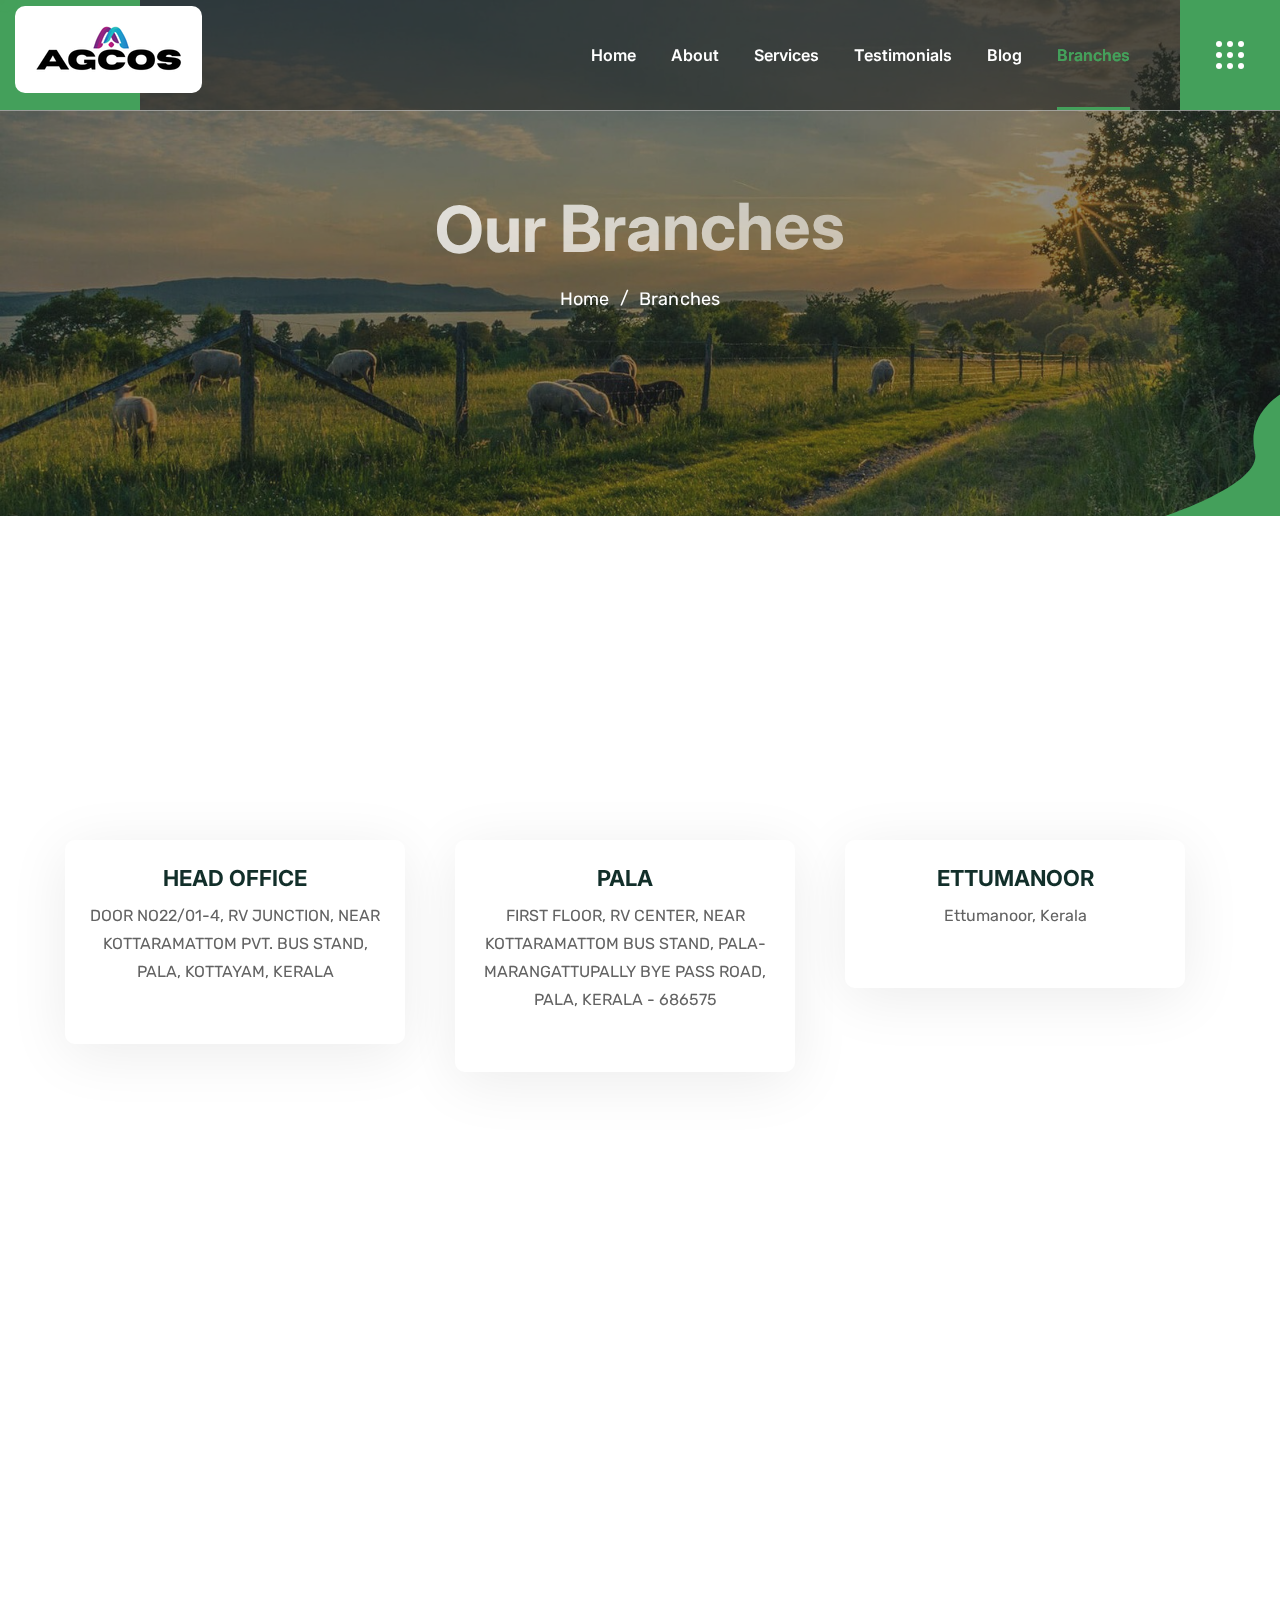
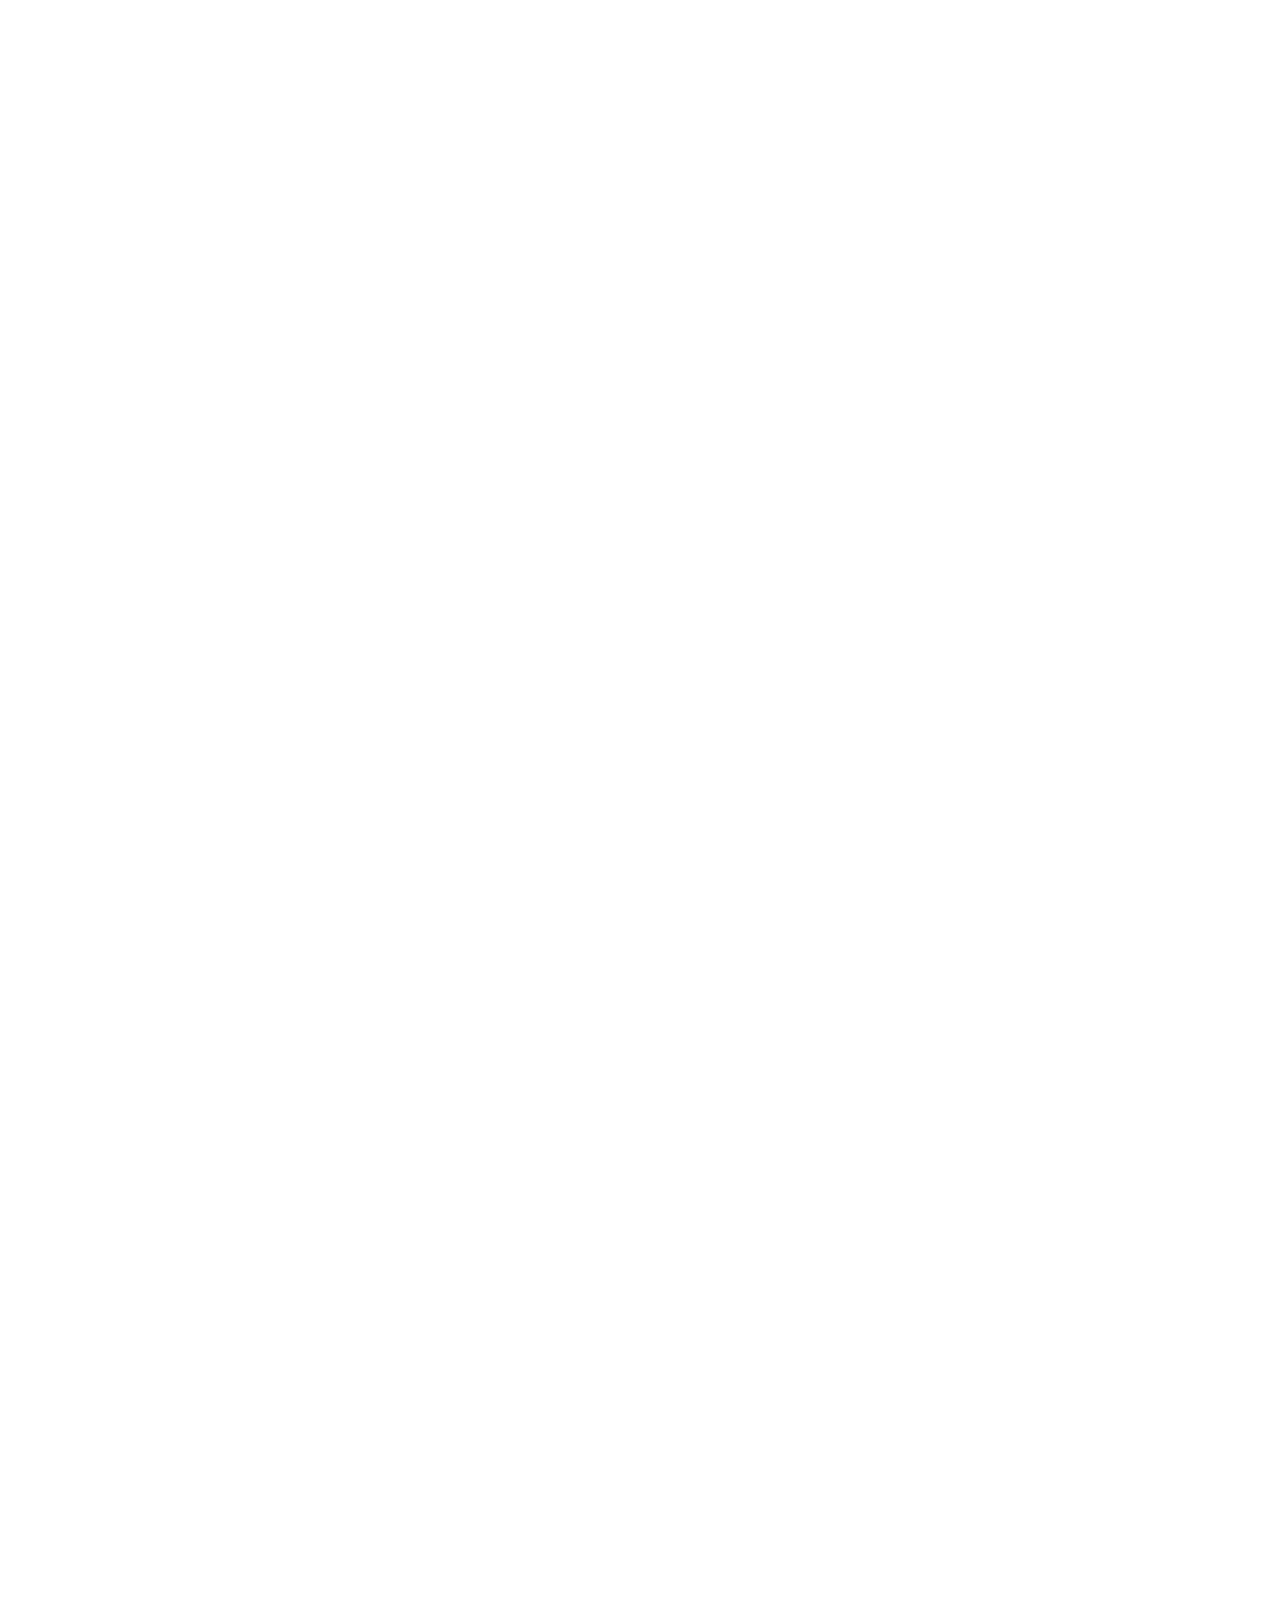
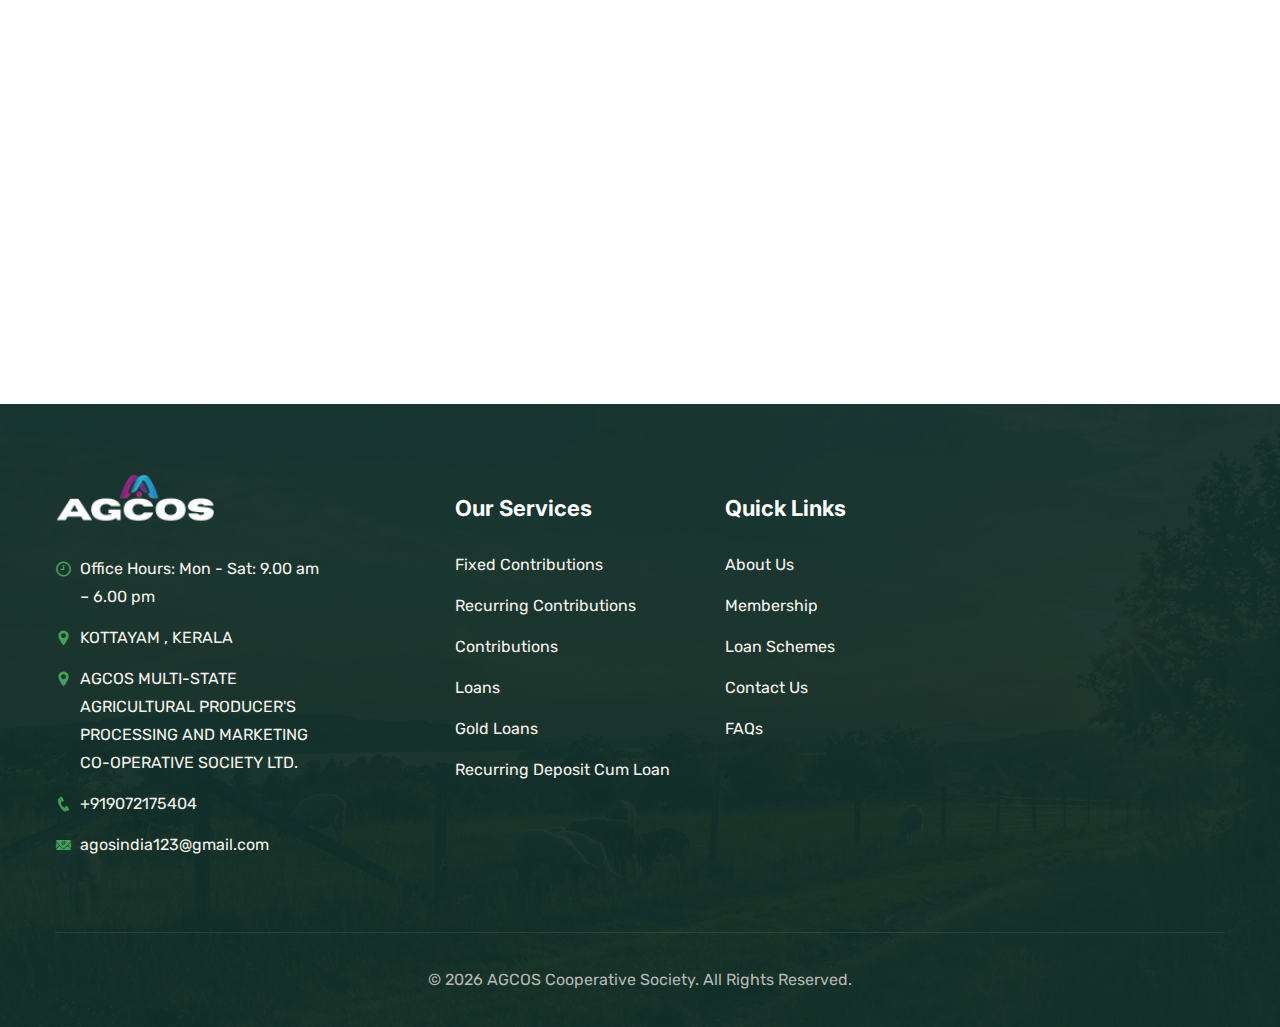
<file: branches.html>
<!DOCTYPE html>
<html lang="en">
<head>
    <meta charset="UTF-8" />
    <meta name="viewport" content="width=device-width, initial-scale=1.0" />
    <title>BRANCHES || AGCOS</title>
    <!-- favicons Icons -->
    <link rel="apple-touch-icon" sizes="180x180" href="assets/images/favicons/apple-touch-icon.png" />
    <link rel="icon" type="image/png" sizes="32x32" href="assets/images/favicons/favicon-32x32.png" />
    <link rel="icon" type="image/png" sizes="16x16" href="assets/images/favicons/favicon-16x16.png" />
    <link rel="manifest" href="assets/images/favicons/site.webmanifest" />
    <meta name="description" content="AGCOS is a modern HTML Template for agriculture field, farm, farmers, eco solutions and organic food products. AGCOS HTML Template perfectly fit for all the green initiatives of the farming communities websites and businesses." />

    <!-- fonts -->
    <link rel="preconnect" href="https://fonts.googleapis.com/">
    <link rel="preconnect" href="https://fonts.gstatic.com/" crossorigin>
    <link href="https://fonts.googleapis.com/css2?family=Inter:wght@100..900&amp;family=Rubik:ital,wght@0,300..900;1,300..900&amp;display=swap" rel="stylesheet">


    <link rel="stylesheet" href="assets/vendors/bootstrap/css/bootstrap.min.css" />
    <link rel="stylesheet" href="assets/vendors/bootstrap-select/bootstrap-select.min.css" />
    <link rel="stylesheet" href="assets/vendors/animate/animate.min.css" />
    <link rel="stylesheet" href="assets/vendors/fontawesome/css/all.min.css" />
    <link rel="stylesheet" href="assets/vendors/icofont/icofont.min.css" />
    <link rel="stylesheet" href="assets/vendors/jquery-ui/jquery-ui.css" />
    <link rel="stylesheet" href="assets/vendors/jarallax/jarallax.css" />
    <link rel="stylesheet" href="assets/vendors/jquery-magnific-popup/jquery.magnific-popup.css" />
    <link rel="stylesheet" href="assets/vendors/nouislider/nouislider.min.css" />
    <link rel="stylesheet" href="assets/vendors/nouislider/nouislider.pips.css" />
    <link rel="stylesheet" href="assets/vendors/tiny-slider/tiny-slider.css" />
    <link rel="stylesheet" href="assets/vendors/slick/slick.css">
    <link rel="stylesheet" href="assets/vendors/AGCOS-icons/style.css" />
    <link rel="stylesheet" href="assets/vendors/owl-carousel/css/owl.carousel.min.css" />
    <link rel="stylesheet" href="assets/vendors/owl-carousel/css/owl.theme.default.min.css" />

    <!-- template styles -->
    <link rel="stylesheet" href="assets/css/AGCOS.css" />
</head>

<body class="custom-cursor">

    <div class="custom-cursor__cursor"></div>
    <div class="custom-cursor__cursor-two"></div>

    <div class="preloader">
        <div class="preloader__image" style="background-image: url(assets/images/loader.png);"></div>
    </div>
    <!-- /.preloader -->
    <div class="page-wrapper">
        <header class="main-header main-header--two sticky-header sticky-header--one-page">
            <div class="main-header__inner">
                <div class="main-header__logo">
                    <a href="index.html">
                        <img src="assets/images/logo-dark.png" alt="AGCOS HTML" width="147">
                    </a>
                </div><!-- /.main-header__logo -->
                <nav class="main-header__nav main-menu">
                    <ul class="main-menu__list one-page-scroll-menu">
                        <li class="">
                            <a href="index.html">Home</a>
                        </li>
                        <li class="scrollToLink"><a href="index.html#about">About</a></li>
                        <li class="scrollToLink"><a href="index.html#services">Services</a></li>
                        <!-- <li class="scrollToLink"><a href="index.html#project">Project</a></li> -->
                        <li class="scrollToLink"><a href="index.html#testimonials">Testimonials</a></li>
                        <li class="scrollToLink"><a href="index.html#blog">Blog</a></li>
                        <li class="scrollToLink"><a href="branches.html">Branches</a></li>
                        <!-- <li class="scrollToLink"><a href="gallery.html">Gallery</a></li> -->
                    </ul>
                </nav><!-- /.main-header__nav -->
                <div class="main-header__right">
                    <div class="mobile-nav__btn mobile-nav__toggler">
                        <span></span>
                        <span></span>
                        <span></span>
                    </div><!-- /.mobile-nav__toggler -->
                    
                    <a href="contact.html" class="AGCOS-btn">
                        <span class="AGCOS-btn__item"></span>
                        <span class="AGCOS-btn__item"></span>
                        <span class="AGCOS-btn__item"></span>
                        <span class="AGCOS-btn__item"></span>
                        Contact Us
                    </a>
                    <a href="#" class="main-header--two__toggler">
                        <div class="main-header--two__toggler__wrapper">
                            <span></span><span></span><span></span><span></span><span></span><span></span><span></span><span></span><span></span>
                        </div>
                    </a>
                </div><!-- /.main-header__right -->
            </div><!-- /.main-header__inner -->
        </header><!-- /.main-header -->
        <section class="page-header">
            <div class="page-header__shape-left"></div>
            <div class="page-header__shape-right"></div>
            <div class="page-header__bg"></div>
            <!-- /.page-header__bg -->
            <div class="container">
                <h2 class="page-header__title bw-split-in-down">Our Branches</h2>
                <ul class="AGCOS-breadcrumb list-unstyled">
                    <li><a href="index.html">Home</a></li>
                    <li><span>Branches</span></li>
                </ul><!-- /.thm-breadcrumb list-unstyled -->
            </div><!-- /.container -->
        </section><!-- /.page-header -->

        <section class="blog-one">
            <div class="container">
                <div class="row gutter-y-30">
                  <div class="row">
    <!-- HEAD OFFICE -->
    <div class="col-md-6 col-lg-4">
        <div class="blog-card wow fadeInUp" data-wow-duration='1500ms' data-wow-delay='00ms'>
            <div class="blog-card__image">
                <iframe src="https://www.google.com/maps?q=DOOR NO22/01-4,RV JUNCTION,NEAR KOTTARAMATTOM PVT.BUS STAND,PALA, KOTTAYAM, KERALA&output=embed" width="100%" height="250" style="border:0;" allowfullscreen></iframe>
            </div>
            <div class="blog-card__content">
                <h3 class="blog-card__title">HEAD OFFICE</h3>
                <p class="blog-card__text">DOOR NO22/01-4, RV JUNCTION, NEAR KOTTARAMATTOM PVT. BUS STAND, PALA, KOTTAYAM, KERALA</p>
            </div>
        </div>
    </div>

    <!-- PALA -->
    <div class="col-md-6 col-lg-4">
        <div class="blog-card wow fadeInUp" data-wow-duration='1500ms' data-wow-delay='100ms'>
            <div class="blog-card__image">
                <iframe src="https://www.google.com/maps?q=FIRST FLOOR,RV CENTER,NEAR KOTTARAMATTOM BUS STAND,PALA-MARANGATTUPALLY BYE PASS ROAD,PALA, KERALA 686575&output=embed" width="100%" height="250" style="border:0;" allowfullscreen></iframe>
            </div>
            <div class="blog-card__content">
                <h3 class="blog-card__title">PALA</h3>
                <p class="blog-card__text">FIRST FLOOR, RV CENTER, NEAR KOTTARAMATTOM BUS STAND, PALA-MARANGATTUPALLY BYE PASS ROAD, PALA, KERALA - 686575</p>
            </div>
        </div>
    </div>

    <!-- ETTUMANOOR -->
    <div class="col-md-6 col-lg-4">
        <div class="blog-card wow fadeInUp" data-wow-duration='1500ms' data-wow-delay='200ms'>
            <div class="blog-card__image">
                <iframe src="https://www.google.com/maps?q=Ettumanoor, Kerala&output=embed" width="100%" height="250" style="border:0;" allowfullscreen></iframe>
            </div>
            <div class="blog-card__content">
                <h3 class="blog-card__title">ETTUMANOOR</h3>
                <p class="blog-card__text">Ettumanoor, Kerala</p>
            </div>
        </div>
    </div>

    <!-- PONKUNNAM -->
    <div class="col-md-6 col-lg-4">
        <div class="blog-card wow fadeInUp" data-wow-duration='1500ms' data-wow-delay='300ms'>
            <div class="blog-card__image">
                <iframe src="https://www.google.com/maps?q=Ponkunnam, Kerala&output=embed" width="100%" height="250" style="border:0;" allowfullscreen></iframe>
            </div>
            <div class="blog-card__content">
                <h3 class="blog-card__title">PONKUNNAM</h3>
                <p class="blog-card__text">Ponkunnam, Kerala</p>
            </div>
        </div>
    </div>

    <!-- ADIMALI -->
    <div class="col-md-6 col-lg-4">
        <div class="blog-card wow fadeInUp" data-wow-duration='1500ms' data-wow-delay='400ms'>
            <div class="blog-card__image">
                <iframe src="https://www.google.com/maps?q=Adimali, Kerala&output=embed" width="100%" height="250" style="border:0;" allowfullscreen></iframe>
            </div>
            <div class="blog-card__content">
                <h3 class="blog-card__title">ADIMALI</h3>
                <p class="blog-card__text">Adimali, Kerala</p>
            </div>
        </div>
    </div>

    <!-- EDAYAZHAM -->
    <div class="col-md-6 col-lg-4">
        <div class="blog-card wow fadeInUp" data-wow-duration='1500ms' data-wow-delay='500ms'>
            <div class="blog-card__image">
                <iframe src="https://www.google.com/maps?q=Edayazham, Kerala&output=embed" width="100%" height="250" style="border:0;" allowfullscreen></iframe>
            </div>
            <div class="blog-card__content">
                <h3 class="blog-card__title">EDAYAZHAM</h3>
                <p class="blog-card__text">Edayazham, Kerala</p>
            </div>
        </div>
    </div>

    <!-- KOOTHATTUKULAM -->
    <div class="col-md-6 col-lg-4">
        <div class="blog-card wow fadeInUp" data-wow-duration='1500ms' data-wow-delay='600ms'>
            <div class="blog-card__image">
                <iframe src="https://www.google.com/maps?q=Koothattukulam, Kerala&output=embed" width="100%" height="250" style="border:0;" allowfullscreen></iframe>
            </div>
            <div class="blog-card__content">
                <h3 class="blog-card__title">KOOTHATTUKULAM</h3>
                <p class="blog-card__text">Koothattukulam, Kerala</p>
            </div>
        </div>
    </div>

    <!-- CHERPUNKAL -->
    <div class="col-md-6 col-lg-4">
        <div class="blog-card wow fadeInUp" data-wow-duration='1500ms' data-wow-delay='700ms'>
            <div class="blog-card__image">
                <iframe src="https://www.google.com/maps?q=Cherpunkal, Kerala&output=embed" width="100%" height="250" style="border:0;" allowfullscreen></iframe>
            </div>
            <div class="blog-card__content">
                <h3 class="blog-card__title">CHERPUNKAL</h3>
                <p class="blog-card__text">Cherpunkal, Kerala</p>
            </div>
        </div>
    </div>

    <!-- MANARCADU -->
    <div class="col-md-6 col-lg-4">
        <div class="blog-card wow fadeInUp" data-wow-duration='1500ms' data-wow-delay='800ms'>
            <div class="blog-card__image">
                <iframe src="https://www.google.com/maps?q=Manarcadu, Kerala&output=embed" width="100%" height="250" style="border:0;" allowfullscreen></iframe>
            </div>
            <div class="blog-card__content">
                <h3 class="blog-card__title">MANARCADU</h3>
                <p class="blog-card__text">Manarcadu, Kerala</p>
            </div>
        </div>
    </div>
</div>

<!-- Rajakumari Branch -->
<div class="col-md-6 col-lg-4">
  <div class="blog-card wow fadeInUp" data-wow-duration="1500ms" data-wow-delay="00ms">
    <div class="blog-card__image">
      <iframe src="https://www.google.com/maps?q=Rajakumari,Kerala&output=embed" 
              width="100%" height="250" style="border:0;" allowfullscreen></iframe>
    </div>
    <div class="blog-card__content">
      <h3 class="blog-card__title">Rajakumari Branch</h3>
      <p class="blog-card__text">Rajakumari, Kerala</p>
    </div>
  </div>
</div>

<!-- Thodupuzha Branch -->
<div class="col-md-6 col-lg-4">
  <div class="blog-card wow fadeInUp" data-wow-duration="1500ms" data-wow-delay="100ms">
    <div class="blog-card__image">
      <iframe src="https://www.google.com/maps?q=Thodupuzha,Kerala&output=embed" 
              width="100%" height="250" style="border:0;" allowfullscreen></iframe>
    </div>
    <div class="blog-card__content">
      <h3 class="blog-card__title">Thodupuzha Branch</h3>
      <p class="blog-card__text">Thodupuzha, Kerala</p>
    </div>
  </div>
</div>

<!-- Kattappana Branch -->
<div class="col-md-6 col-lg-4">
  <div class="blog-card wow fadeInUp" data-wow-duration="1500ms" data-wow-delay="200ms">
    <div class="blog-card__image">
      <iframe src="https://www.google.com/maps?q=Kattappana,Kerala&output=embed" 
              width="100%" height="250" style="border:0;" allowfullscreen></iframe>
    </div>
    <div class="blog-card__content">
      <h3 class="blog-card__title">Kattappana Branch</h3>
      <p class="blog-card__text">Kattappana, Kerala</p>
    </div>
  </div>
</div>

<!-- Thrippunithura Branch -->
<div class="col-md-6 col-lg-4">
  <div class="blog-card wow fadeInUp" data-wow-duration="1500ms" data-wow-delay="300ms">
    <div class="blog-card__image">
      <iframe src="https://www.google.com/maps?q=Thrippunithura,Kerala&output=embed" 
              width="100%" height="250" style="border:0;" allowfullscreen></iframe>
    </div>
    <div class="blog-card__content">
      <h3 class="blog-card__title">Thrippunithura Branch</h3>
      <p class="blog-card__text">Thrippunithura, Kerala</p>
    </div>
  </div>
</div>

<!-- Cherthala Branch -->
<div class="col-md-6 col-lg-4">
  <div class="blog-card wow fadeInUp" data-wow-duration="1500ms" data-wow-delay="400ms">
    <div class="blog-card__image">
      <iframe src="https://www.google.com/maps?q=Cherthala,Kerala&output=embed" 
              width="100%" height="250" style="border:0;" allowfullscreen></iframe>
    </div>
    <div class="blog-card__content">
      <h3 class="blog-card__title">Cherthala Branch</h3>
      <p class="blog-card__text">Cherthala, Kerala</p>
    </div>
  </div>
</div>

<!-- Thalayolaparambu Branch -->
<div class="col-md-6 col-lg-4">
  <div class="blog-card wow fadeInUp" data-wow-duration="1500ms" data-wow-delay="500ms">
    <div class="blog-card__image">
      <iframe src="https://www.google.com/maps?q=Thalayolaparambu,Kerala&output=embed" 
              width="100%" height="250" style="border:0;" allowfullscreen></iframe>
    </div>
    <div class="blog-card__content">
      <h3 class="blog-card__title">Thalayolaparambu Branch</h3>
      <p class="blog-card__text">Thalayolaparambu, Kerala</p>
    </div>
  </div>
</div>

<!-- Nedumkandam Branch -->
<div class="col-md-6 col-lg-4">
  <div class="blog-card wow fadeInUp" data-wow-duration="1500ms" data-wow-delay="600ms">
    <div class="blog-card__image">
      <iframe src="https://www.google.com/maps?q=Nedumkandam,Kerala&output=embed" 
              width="100%" height="250" style="border:0;" allowfullscreen></iframe>
    </div>
    <div class="blog-card__content">
      <h3 class="blog-card__title">Nedumkandam Branch</h3>
      <p class="blog-card__text">Nedumkandam, Kerala</p>
    </div>
  </div>
</div>

<!-- Kumily Branch -->
<div class="col-md-6 col-lg-4">
  <div class="blog-card wow fadeInUp" data-wow-duration="1500ms" data-wow-delay="700ms">
    <div class="blog-card__image">
      <iframe src="https://www.google.com/maps?q=Kumily,Kerala&output=embed" 
              width="100%" height="250" style="border:0;" allowfullscreen></iframe>
    </div>
    <div class="blog-card__content">
      <h3 class="blog-card__title">Kumily Branch</h3>
      <p class="blog-card__text">Kumily, Kerala</p>
    </div>
  </div>
</div>

<!-- Kanjirappally Branch -->
<div class="col-md-6 col-lg-4">
  <div class="blog-card wow fadeInUp" data-wow-duration="1500ms" data-wow-delay="800ms">
    <div class="blog-card__image">
      <iframe src="https://www.google.com/maps?q=Kanjirappally,Kerala&output=embed" 
              width="100%" height="250" style="border:0;" allowfullscreen></iframe>
    </div>
    <div class="blog-card__content">
      <h3 class="blog-card__title">Kanjirappally Branch</h3>
      <p class="blog-card__text">Kanjirappally, Kerala</p>
    </div>
  </div>
</div>

<!-- Karukachal Branch -->
<div class="col-md-6 col-lg-4">
  <div class="blog-card wow fadeInUp" data-wow-duration="1500ms" data-wow-delay="900ms">
    <div class="blog-card__image">
      <iframe src="https://www.google.com/maps?q=Karukachal,Kerala&output=embed" 
              width="100%" height="250" style="border:0;" allowfullscreen></iframe>
    </div>
    <div class="blog-card__content">
      <h3 class="blog-card__title">Karukachal Branch</h3>
      <p class="blog-card__text">Karukachal, Kerala</p>
    </div>
  </div>
</div>


                    <!-- <div class="col-md-12">
                        <ul class="post-pagination blog-page__pagination">
                            <li>
                                <a href="blog-list.html">1</a>
                            </li>
                            <li>
                                <a class="current" href="blog-list-right.html">2</a>
                            </li>
                            <li>
                                <a href="blog-list-right.html"><span class="icofont-double-right"></span></a>
                            </li>
                        </ul>
                    </div> -->
                </div><!-- /.row -->
            </div><!-- /.container -->
        </section><!-- /.blog-one blog-one--page -->

        <footer class="main-footer background-black">
            <div class="main-footer__bg background-black" style="background-image: url(assets/images/backgrounds/footer-bg-1-1.jpg);"></div>
            <!-- /.main-footer__bg -->
            <div class="main-footer__top">
                <div class="container">
                    <div class="row">
                        <!-- About / Contact -->
                        <div class="col-md-6 col-xl-4">
                            <div class="footer-widget footer-widget--about">
                                <a href="index.html" class="footer-widget__logo">
                                    <img src="assets/images/logo-light.png" width="160" alt="AGCOS">
                                </a>
                                <ul class="list-unstyled footer-widget__info">
                                    <li>
                                        <span class="footer-widget__info__icon"><i class="icofont-clock-time"></i></span>
                                        Office Hours: Mon - Sat: 9.00 am – 6.00 pm
                                    </li>
                                    <li>
                                        <span class="footer-widget__info__icon"><i class="icofont-location-pin"></i></span>
                                        KOTTAYAM , KERALA
                                    </li>
                                    <li>
                                        <span class="footer-widget__info__icon"><i class="icofont-location-pin"></i></span>
                                        AGCOS MULTI-STATE AGRICULTURAL PRODUCER'S PROCESSING AND MARKETING CO-OPERATIVE SOCIETY LTD.
                                    </li>
                                    <li>
                                        <span class="footer-widget__info__icon"><i class="icofont-phone"></i></span>
                                        <a href="tel:+919072175404">+919072175404</a>
                                    </li>
                                    <li>
                                        <span class="footer-widget__info__icon"><i class="icofont-email"></i></span>
                                        <a href="mailto:agosindia123@gmail.com">agosindia123@gmail.com</a>
                                    </li>
                                </ul>
                                <!-- <div class="footer-widget__social">
                                    <a href="#"><i class="fab fa-facebook-f"></i><span class="sr-only">Facebook</span></a>
                                    <a href="#"><i class="fab fa-twitter"></i><span class="sr-only">Twitter</span></a>
                                    <a href="#"><i class="fab fa-instagram"></i><span class="sr-only">Instagram</span></a>
                                    <a href="#"><i class="fab fa-linkedin-in"></i><span class="sr-only">LinkedIn</span></a>
                                </div> -->
                            </div>
                        </div>

                        <!-- Services -->
                        <div class="col-md-6 col-xl-3">
                            <div class="footer-widget footer-widget--links">
                                <h2 class="footer-widget__title">Our Services</h2>
                                <ul class="list-unstyled footer-widget__links">
                                    <li><a href="index.html#services">Fixed Contributions</a></li>
                                    <li><a href="index.html#services">Recurring Contributions</a></li>
                                    <li><a href="index.html#services">Contributions</a></li>
                                    <li><a href="index.html#services">Loans</a></li>
                                    <li><a href="index.html#services">Gold Loans</a></li>
                                    <li><a href="index.html#services">Recurring Deposit Cum Loan</a></li>
                                </ul>
                            </div>
                        </div>

                        <!-- Quick Links -->
                        <div class="col-md-6 col-xl-2">
                            <div class="footer-widget footer-widget--links footer-widget--links-two">
                                <h2 class="footer-widget__title">Quick Links</h2>
                                <ul class="list-unstyled footer-widget__links">
                                    <li><a href="index.html#about">About Us</a></li>
                                    <li><a href="index.html#services">Membership</a></li>
                                    <li><a href="index.html#services">Loan Schemes</a></li>
                                    <li><a href="contact.html">Contact Us</a></li>
                                    <li><a href="index.html#faq">FAQs</a></li>
                                </ul>
                            </div>
                        </div>
                        
                    </div><!-- /.row -->
                </div><!-- /.container -->
            </div><!-- /.main-footer__top -->

            <!-- Footer Bottom -->
            <div class="main-footer__bottom">
                <div class="container">
                    <div class="main-footer__bottom__inner text-center">
                        <p class="main-footer__copyright">
                            &copy; <span class="dynamic-year"></span> AGCOS Cooperative Society. All Rights Reserved.
                        </p>
                    </div>
                </div>
            </div>
        </footer>


    </div><!-- /.page-wrapper -->

    <div class="mobile-nav__wrapper">
        <div class="mobile-nav__overlay mobile-nav__toggler"></div>
        <!-- /.mobile-nav__overlay -->
        <div class="mobile-nav__content">
            <span class="mobile-nav__close mobile-nav__toggler"><i class="fa fa-times"></i></span>
            <div class="logo-box">
                <a href="index.html" aria-label="logo image"><img src="assets/images/logo-light.png" width="155" alt="" /></a>
            </div>
            <!-- /.logo-box -->
            <div class="mobile-nav__container"></div>
            <ul class="mobile-nav__contact list-unstyled">
               <a href="contact.html" class="AGCOS-btn">
                        <span class="AGCOS-btn__item"></span>
                        <span class="AGCOS-btn__item"></span>
                        <span class="AGCOS-btn__item"></span>
                        <span class="AGCOS-btn__item"></span>
                        <span style="color: white;">Contact Us</span>
                    </a>
            </ul><!-- /.mobile-nav__contact -->
            <!-- /.mobile-nav__container -->
            <ul class="mobile-nav__contact list-unstyled">
                <li>
                    <i class="fa fa-envelope"></i>
                    <a href="mailto:agosindia123@gmail.com">agosindia123@gmail.com</a>
                </li>
                <li>
                    <i class="fa fa-phone-alt"></i>
                                        <a href="tel:+919072175404">+91 9072 175 404</a>
                </li>
            </ul><!-- /.mobile-nav__contact -->
        </div>
        <!-- /.mobile-nav__content -->
    </div>

    <!-- /.mobile-nav__wrapper -->
    <div class="search-popup">
        <div class="search-popup__overlay search-toggler"></div>
        <!-- /.search-popup__overlay -->
        <div class="search-popup__content">
            <form role="search" method="get" class="search-popup__form" action="#">
                <input type="text" id="search" placeholder="Search Here..." />
                <button type="submit" aria-label="search submit" class="AGCOS-btn">
                    <span><i class="icon-magnifying-glass"></i></span>
                </button>
            </form>
        </div>
        <!-- /.search-popup__content -->
    </div>
    <!-- /.search-popup -->
    <!-- Sidebar One Start -->
    <aside class="sidebar-one">
        <div class="sidebar-one__overlay"></div><!-- /.siderbar-ovarlay -->
        <div class="sidebar-one__content">
            <div class="sidebar-one__close"><i class="icofont-close-line"></i></div><!-- /.siderbar-close -->
            <div class="sidebar-one__logo">
                <a href="index.html" aria-label="logo image"><img src="assets/images/logo-light.png" alt="Careox HTML" width="147"></a>
            </div><!-- /.sidebar-one__logo-box -->
            <p class="sidebar-one__text">
               AGCOS MULTI-STATE AGRICULTURAL PRODUCER'S PROCESSING AND MARKETING CO-OPERATIVE SOCIETY LTD.<br>
               REG NO . MSCS/CR/911/2013 
            </p>
            <h4 class="sidebar-one__title">Contact Info:</h4>
            <ul class="sidebar-one__info">
                <li>
                    <span class="fas fa-map-marker-alt"></span>
                   PALA .P.O KOTTAYAM (District) , KERALA -686575
                </li>
                <li>
                    <span class="fas fa-envelope"></span>
                    <a href="mailto:agosindia123@gmail.com">agosindia123@gmail.com</a>
                </li>
                <li>
                    <span class="fas fa-phone-alt"></span>
                                        <a href="tel:+919072175404">+91 9072 175 404</a>
                </li>
            </ul>
        </div><!-- /.sidebar__content -->
    </aside>
    <!-- Sidebar One Start -->

    <!-- back-to-top-start -->
    <a href="#" class="scroll-top">
        <svg class="scroll-top__circle" width="100%" height="100%" viewBox="-1 -1 102 102">
            <path d="M50,1 a49,49 0 0,1 0,98 a49,49 0 0,1 0,-98" />
        </svg>
    </a>
    <!-- back-to-top-end -->


    <script src="assets/vendors/jquery/jquery-3.7.0.min.js"></script>
    <script src="assets/vendors/bootstrap/js/bootstrap.bundle.min.js"></script>
    <script src="assets/vendors/bootstrap-select/bootstrap-select.min.js"></script>
    <script src="assets/vendors/jarallax/jarallax.min.js"></script>
    <script src="assets/vendors/jquery-ui/jquery-ui.js"></script>
    <script src="assets/vendors/jquery-ajaxchimp/jquery.ajaxchimp.min.js"></script>
    <script src="assets/vendors/jquery-appear/jquery.appear.min.js"></script>
    <script src="assets/vendors/jquery-circle-progress/jquery.circle-progress.min.js"></script>
    <script src="assets/vendors/jquery-magnific-popup/jquery.magnific-popup.min.js"></script>
    <script src="assets/vendors/jquery-validate/jquery.validate.min.js"></script>
    <script src="assets/vendors/nouislider/nouislider.min.js"></script>
    <script src="assets/vendors/tiny-slider/tiny-slider.js"></script>
    <script src="assets/vendors/wnumb/wNumb.min.js"></script>
    <script src="assets/vendors/owl-carousel/js/owl.carousel.min.js"></script>
    <script src="assets/vendors/wow/wow.js"></script>
    <script src="assets/vendors/imagesloaded/imagesloaded.min.js"></script>
    <script src="assets/vendors/isotope/isotope.js"></script>
    <script src="assets/vendors/slick/slick.min.js"></script>
    <script src="assets/vendors/countdown/countdown.min.js"></script>
    <script src="assets/vendors/jquery-circleType/jquery.circleType.js"></script>
    <script src="assets/vendors/jquery-lettering/jquery.lettering.min.js"></script>
    <script src="assets/vendors/progress-bar/knob.js"></script>
    <!-- gsap js -->
    <script src="assets/vendors/gsap/gsap.js"></script>
    <script src="assets/vendors/gsap/scrolltrigger.min.js"></script>
    <script src="assets/vendors/gsap/splittext.min.js"></script>
    <script src="assets/vendors/gsap/AGCOS-split.js"></script>
    <!-- template js -->
    <script src="assets/js/AGCOS.js"></script>
    
</body>
</html>
</file>
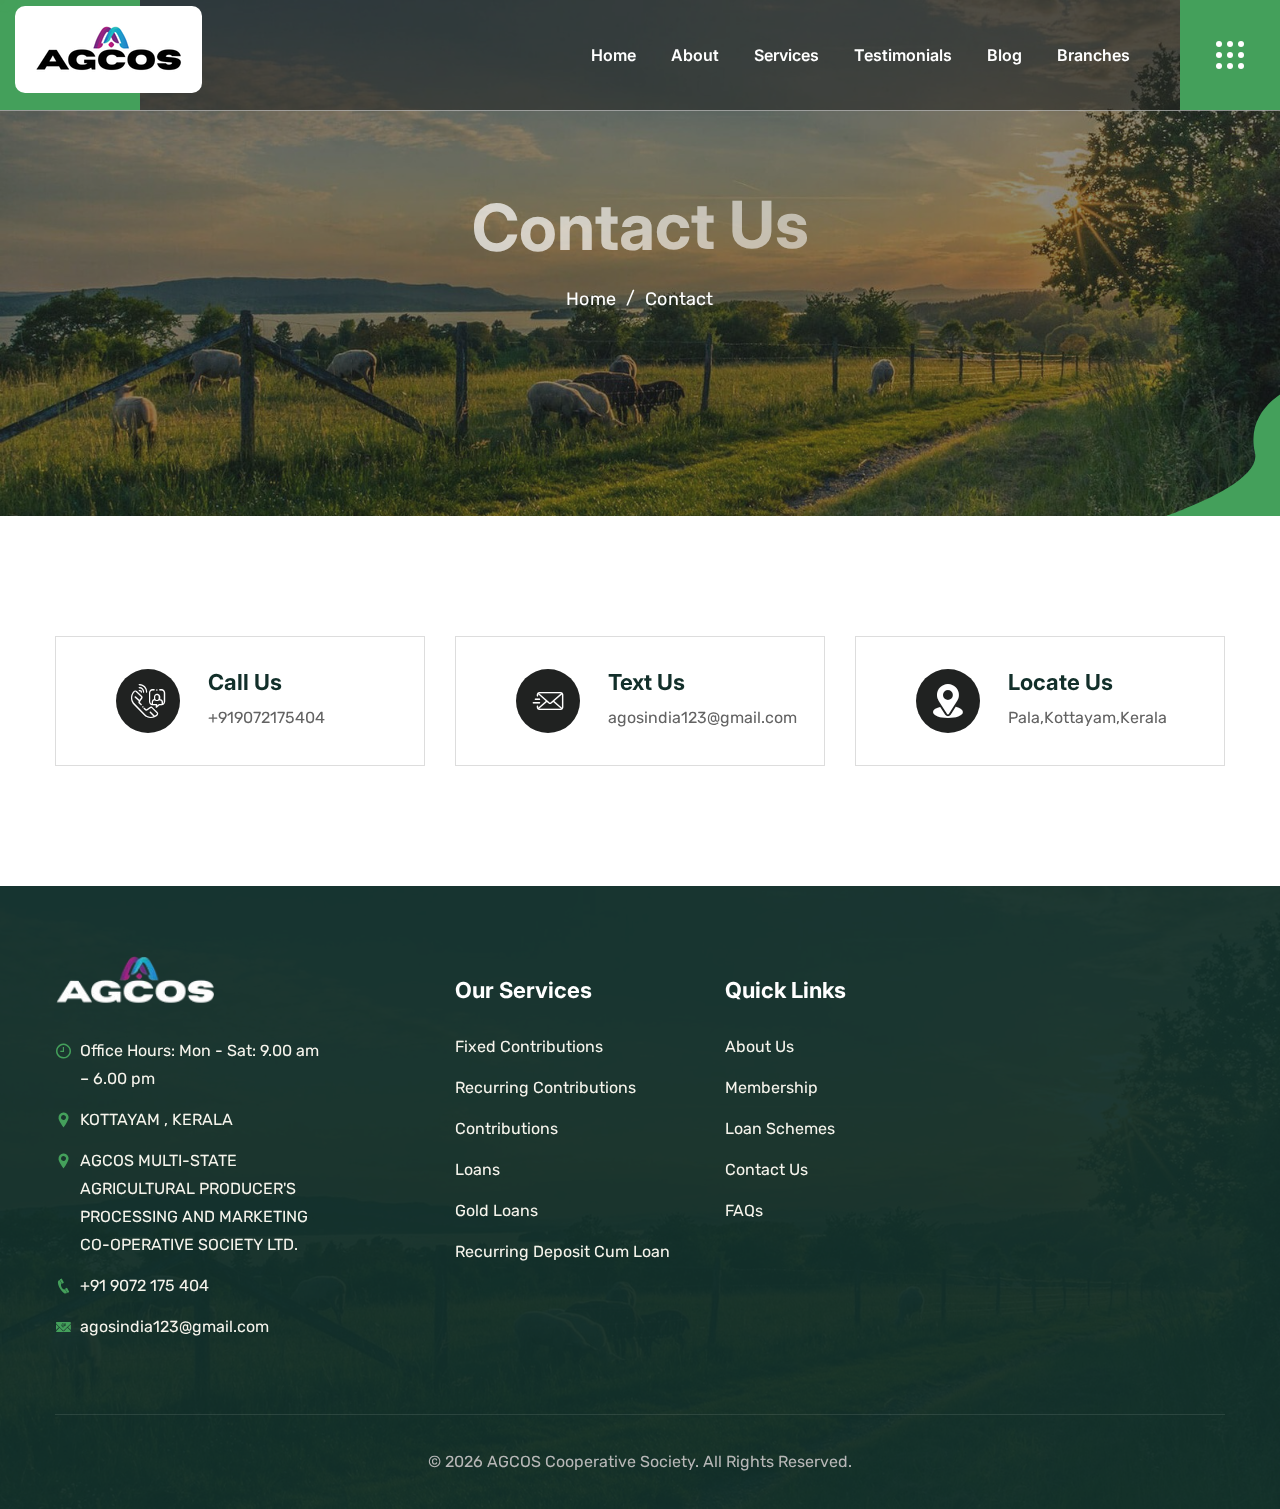
<file: contact.html>
<!DOCTYPE html>
<html lang="en">
<head>
    <meta charset="UTF-8" />
    <meta name="viewport" content="width=device-width, initial-scale=1.0" />
    <title>CONTACT || AGCOS</title>
    <!-- favicons Icons -->
    <link rel="apple-touch-icon" sizes="180x180" href="assets/images/favicons/apple-touch-icon.png" />
    <link rel="icon" type="image/png" sizes="32x32" href="assets/images/favicons/favicon-32x32.png" />
    <link rel="icon" type="image/png" sizes="16x16" href="assets/images/favicons/favicon-16x16.png" />
    <link rel="manifest" href="assets/images/favicons/site.webmanifest" />
    <meta name="description" content="AGCOS is a modern HTML Template for agriculture field, farm, farmers, eco solutions and organic food products. AGCOS HTML Template perfectly fit for all the green initiatives of the farming communities websites and businesses." />

    <!-- fonts -->
    <link rel="preconnect" href="https://fonts.googleapis.com/">
    <link rel="preconnect" href="https://fonts.gstatic.com/" crossorigin>
    <link href="https://fonts.googleapis.com/css2?family=Inter:wght@100..900&amp;family=Rubik:ital,wght@0,300..900;1,300..900&amp;display=swap" rel="stylesheet">


    <link rel="stylesheet" href="assets/vendors/bootstrap/css/bootstrap.min.css" />
    <link rel="stylesheet" href="assets/vendors/bootstrap-select/bootstrap-select.min.css" />
    <link rel="stylesheet" href="assets/vendors/animate/animate.min.css" />
    <link rel="stylesheet" href="assets/vendors/fontawesome/css/all.min.css" />
    <link rel="stylesheet" href="assets/vendors/icofont/icofont.min.css" />
    <link rel="stylesheet" href="assets/vendors/jquery-ui/jquery-ui.css" />
    <link rel="stylesheet" href="assets/vendors/jarallax/jarallax.css" />
    <link rel="stylesheet" href="assets/vendors/jquery-magnific-popup/jquery.magnific-popup.css" />
    <link rel="stylesheet" href="assets/vendors/nouislider/nouislider.min.css" />
    <link rel="stylesheet" href="assets/vendors/nouislider/nouislider.pips.css" />
    <link rel="stylesheet" href="assets/vendors/tiny-slider/tiny-slider.css" />
    <link rel="stylesheet" href="assets/vendors/slick/slick.css">
    <link rel="stylesheet" href="assets/vendors/AGCOS-icons/style.css" />
    <link rel="stylesheet" href="assets/vendors/owl-carousel/css/owl.carousel.min.css" />
    <link rel="stylesheet" href="assets/vendors/owl-carousel/css/owl.theme.default.min.css" />

    <!-- template styles -->
    <link rel="stylesheet" href="assets/css/AGCOS.css" />
</head>

<body class="custom-cursor">

    <div class="custom-cursor__cursor"></div>
    <div class="custom-cursor__cursor-two"></div>

    <div class="preloader" id="preloader">
        <div class="preloader__image" style="background-image: url(assets/images/loader.png);"></div>
    </div>
    <!-- /.preloader -->
    <div class="page-wrapper">
        <header class="main-header main-header--two sticky-header sticky-header--one-page">
            <div class="main-header__inner">
                <div class="main-header__logo">
                    <a href="index.html">
                        <img src="assets/images/logo-dark.png" alt="AGCOS HTML" width="147">
                    </a>
                </div><!-- /.main-header__logo -->
                <nav class="main-header__nav main-menu">
                    <ul class="main-menu__list one-page-scroll-menu">
                        <li class="">
                            <a href="index.html">Home</a>
                        </li>
                        <li class="scrollToLink"><a href="index.html#about">About</a></li>
                        <li class="scrollToLink"><a href="index.html#services">Services</a></li>
                        <!-- <li class="scrollToLink"><a href="index.html#project">Project</a></li> -->
                        <li class="scrollToLink"><a href="index.html#testimonials">Testimonials</a></li>
                        <li class="scrollToLink"><a href="index.html#blog">Blog</a></li>
                        <li class="scrollToLink"><a href="branches.html">Branches</a></li>
                        <!-- <li class="scrollToLink"><a href="gallery.html">Gallery</a></li> -->
                    </ul>
                </nav><!-- /.main-header__nav -->
                <div class="main-header__right">
                    <div class="mobile-nav__btn mobile-nav__toggler">
                        <span></span>
                        <span></span>
                        <span></span>
                    </div><!-- /.mobile-nav__toggler -->
                    
                    <a href="contact.html" class="AGCOS-btn">
                        <span class="AGCOS-btn__item"></span>
                        <span class="AGCOS-btn__item"></span>
                        <span class="AGCOS-btn__item"></span>
                        <span class="AGCOS-btn__item"></span>
                        Contact Us
                    </a>
                    <a href="#" class="main-header--two__toggler">
                        <div class="main-header--two__toggler__wrapper">
                            <span></span><span></span><span></span><span></span><span></span><span></span><span></span><span></span><span></span>
                        </div>
                    </a>
                </div><!-- /.main-header__right -->
            </div><!-- /.main-header__inner -->
        </header><!-- /.main-header -->
        <section class="page-header">
            <div class="page-header__shape-left"></div>
            <div class="page-header__shape-right"></div>
            <div class="page-header__bg"></div>
            <!-- /.page-header__bg -->
            <div class="container">
                <h2 class="page-header__title bw-split-in-down">Contact Us</h2>
                <ul class="AGCOS-breadcrumb list-unstyled">
                    <li><a href="index.html">Home</a></li>
                    <li><span>Contact</span></li>
                </ul><!-- /.thm-breadcrumb list-unstyled -->
            </div><!-- /.container -->
        </section><!-- /.page-header -->


        <section class="contact-info contact-info--contact-page">
            <div class="container">
                <div class="row gutter-y-30">
                    <div class="col-lg-4 col-md-6">
                        <div class="contact-info__item">
                            <div class="contact-info__item__icon"><span class="icon-phone-call"></span></div>
                            <div class="contact-info__item__content">
                                <h3 class="contact-info__item__title">Call Us</h3>
                                <p class="contact-info__item__text"><a href="tel:+919072175404">+919072175404</a></p>
                            </div>
                        </div><!-- item -->
                    </div>
                    <div class="col-lg-4 col-md-6">
                        <div class="contact-info__item">
                            <div class="contact-info__item__icon"><span class="icon-email"></span></div>
                            <div class="contact-info__item__content">
                                <h3 class="contact-info__item__title">Text Us</h3>
                                <p class="contact-info__item__text"><a href="mailto:agosindia123@gmail.com">agosindia123@gmail.com</a></p>
                            </div>
                        </div><!-- item -->
                    </div>
                    <div class="col-lg-4 col-md-6">
                        <div class="contact-info__item">
                            <div class="contact-info__item__icon"><span class="icon-location"></span></div>
                            <div class="contact-info__item__content">
                                <h3 class="contact-info__item__title">Locate Us</h3>
                                <p class="contact-info__item__text">Pala,Kottayam,Kerala</p>
                            </div>
                        </div><!-- item -->
                    </div>
                </div>
            </div>
        </section>


      <footer class="main-footer background-black">
            <div class="main-footer__bg background-black" style="background-image: url(assets/images/backgrounds/footer-bg-1-1.jpg);"></div>
            <!-- /.main-footer__bg -->
            <div class="main-footer__top">
                <div class="container">
                    <div class="row">
                        <!-- About / Contact -->
                        <div class="col-md-6 col-xl-4">
                            <div class="footer-widget footer-widget--about">
                                <a href="index.html" class="footer-widget__logo">
                                    <img src="assets/images/logo-light.png" width="160" alt="AGCOS">
                                </a>
                                <ul class="list-unstyled footer-widget__info">
                                    <li>
                                        <span class="footer-widget__info__icon"><i class="icofont-clock-time"></i></span>
                                        Office Hours: Mon - Sat: 9.00 am – 6.00 pm
                                    </li>
                                    <li>
                                        <span class="footer-widget__info__icon"><i class="icofont-location-pin"></i></span>
                                        KOTTAYAM , KERALA
                                    </li>
                                    <li>
                                        <span class="footer-widget__info__icon"><i class="icofont-location-pin"></i></span>
                                        AGCOS MULTI-STATE AGRICULTURAL PRODUCER'S PROCESSING AND MARKETING CO-OPERATIVE SOCIETY LTD.
                                    </li>
                                    <li>
                                        <span class="footer-widget__info__icon"><i class="icofont-phone"></i></span>
                                        <a href="tel:+919072175404">+91 9072 175 404</a>
                                    </li>
                                    <li>
                                        <span class="footer-widget__info__icon"><i class="icofont-email"></i></span>
                                        <a href="mailto:agosindia123@gmail.com">agosindia123@gmail.com</a>
                                    </li>
                                </ul>
                                <!-- <div class="footer-widget__social">
                                    <a href="#"><i class="fab fa-facebook-f"></i><span class="sr-only">Facebook</span></a>
                                    <a href="#"><i class="fab fa-twitter"></i><span class="sr-only">Twitter</span></a>
                                    <a href="#"><i class="fab fa-instagram"></i><span class="sr-only">Instagram</span></a>
                                    <a href="#"><i class="fab fa-linkedin-in"></i><span class="sr-only">LinkedIn</span></a>
                                </div> -->
                            </div>
                        </div>

                        <!-- Services -->
                        <div class="col-md-6 col-xl-3">
                            <div class="footer-widget footer-widget--links">
                                <h2 class="footer-widget__title">Our Services</h2>
                                <ul class="list-unstyled footer-widget__links">
                                    <li><a href="index.html#services">Fixed Contributions</a></li>
                                    <li><a href="index.html#services">Recurring Contributions</a></li>
                                    <li><a href="index.html#services">Contributions</a></li>
                                    <li><a href="index.html#services">Loans</a></li>
                                    <li><a href="index.html#services">Gold Loans</a></li>
                                    <li><a href="index.html#services">Recurring Deposit Cum Loan</a></li>
                                </ul>
                            </div>
                        </div>

                        <!-- Quick Links -->
                        <div class="col-md-6 col-xl-2">
                            <div class="footer-widget footer-widget--links footer-widget--links-two">
                                <h2 class="footer-widget__title">Quick Links</h2>
                                <ul class="list-unstyled footer-widget__links">
                                    <li><a href="index.html#about">About Us</a></li>
                                    <li><a href="index.html#services">Membership</a></li>
                                    <li><a href="index.html#services">Loan Schemes</a></li>
                                    <li><a href="contact.html">Contact Us</a></li>
                                    <li><a href="index.html#faq">FAQs</a></li>
                                </ul>
                            </div>
                        </div>
                        
                    </div><!-- /.row -->
                </div><!-- /.container -->
            </div><!-- /.main-footer__top -->

            <!-- Footer Bottom -->
            <div class="main-footer__bottom">
                <div class="container">
                    <div class="main-footer__bottom__inner text-center">
                        <p class="main-footer__copyright">
                            &copy; <span class="dynamic-year"></span> AGCOS Cooperative Society. All Rights Reserved.
                        </p>
                    </div>
                </div>
            </div>
        </footer>


    </div><!-- /.page-wrapper -->

    <div class="mobile-nav__wrapper">
        <div class="mobile-nav__overlay mobile-nav__toggler"></div>
        <!-- /.mobile-nav__overlay -->
        <div class="mobile-nav__content">
            <span class="mobile-nav__close mobile-nav__toggler"><i class="fa fa-times"></i></span>
            <div class="logo-box">
                <a href="index.html" aria-label="logo image"><img src="assets/images/logo-light.png" width="155" alt="" /></a>
            </div>
            <!-- /.logo-box -->
            <div class="mobile-nav__container"></div>
            <ul class="mobile-nav__contact list-unstyled">
               <a href="contact.html" class="AGCOS-btn">
                        <span class="AGCOS-btn__item"></span>
                        <span class="AGCOS-btn__item"></span>
                        <span class="AGCOS-btn__item"></span>
                        <span class="AGCOS-btn__item"></span>
                        <span style="color: white;">Contact Us</span>
                    </a>
            </ul><!-- /.mobile-nav__contact -->
            <!-- /.mobile-nav__container -->
            <ul class="mobile-nav__contact list-unstyled">
                <li>
                    <i class="fa fa-envelope"></i>
                    <a href="mailto:agosindia123@gmail.com">agosindia123@gmail.com</a>
                </li>
                <li>
                    <i class="fa fa-phone-alt"></i>
                                        <a href="tel:+919072175404">+91 9072 175 404</a>
                </li>
            </ul><!-- /.mobile-nav__contact -->
        </div>
        <!-- /.mobile-nav__content -->
    </div>

    <!-- /.mobile-nav__wrapper -->
    <div class="search-popup">
        <div class="search-popup__overlay search-toggler"></div>
        <!-- /.search-popup__overlay -->
        <div class="search-popup__content">
            <form role="search" method="get" class="search-popup__form" action="#">
                <input type="text" id="search" placeholder="Search Here..." />
                <button type="submit" aria-label="search submit" class="AGCOS-btn">
                    <span><i class="icon-magnifying-glass"></i></span>
                </button>
            </form>
        </div>
        <!-- /.search-popup__content -->
    </div>
    <!-- /.search-popup -->
    <!-- Sidebar One Start -->
    <aside class="sidebar-one">
        <div class="sidebar-one__overlay"></div><!-- /.siderbar-ovarlay -->
        <div class="sidebar-one__content">
            <div class="sidebar-one__close"><i class="icofont-close-line"></i></div><!-- /.siderbar-close -->
            <div class="sidebar-one__logo">
                <a href="index.html" aria-label="logo image"><img src="assets/images/logo-light.png" alt="Careox HTML" width="147"></a>
            </div><!-- /.sidebar-one__logo-box -->
            <p class="sidebar-one__text">
               AGCOS MULTI-STATE AGRICULTURAL PRODUCER'S PROCESSING AND MARKETING CO-OPERATIVE SOCIETY LTD.<br>
               REG NO . MSCS/CR/911/2013 
            </p>
            <h4 class="sidebar-one__title">Contact Info:</h4>
            <ul class="sidebar-one__info">
                <li>
                    <span class="fas fa-map-marker-alt"></span>
                   PALA .P.O KOTTAYAM (District) , KERALA -686575
                </li>
                <li>
                    <span class="fas fa-envelope"></span>
                    <a href="mailto:agosindia123@gmail.com">agosindia123@gmail.com</a>
                </li>
                <li>
                    <span class="fas fa-phone-alt"></span>
                                        <a href="tel:+919072175404">+91 9072 175 404</a>
                </li>
            </ul>
        </div><!-- /.sidebar__content -->
    </aside>
    <!-- Sidebar One Start -->

    <!-- back-to-top-start -->
    <a href="#" class="scroll-top">
        <svg class="scroll-top__circle" width="100%" height="100%" viewBox="-1 -1 102 102">
            <path d="M50,1 a49,49 0 0,1 0,98 a49,49 0 0,1 0,-98" />
        </svg>
    </a>
    <!-- back-to-top-end -->

    <script src="assets/vendors/jquery/jquery-3.7.0.min.js"></script>
    <script src="assets/vendors/bootstrap/js/bootstrap.bundle.min.js"></script>
    <script src="assets/vendors/bootstrap-select/bootstrap-select.min.js"></script>
    <script src="assets/vendors/jarallax/jarallax.min.js"></script>
    <script src="assets/vendors/jquery-ui/jquery-ui.js"></script>
    <script src="assets/vendors/jquery-ajaxchimp/jquery.ajaxchimp.min.js"></script>
    <script src="assets/vendors/jquery-appear/jquery.appear.min.js"></script>
    <script src="assets/vendors/jquery-circle-progress/jquery.circle-progress.min.js"></script>
    <script src="assets/vendors/jquery-magnific-popup/jquery.magnific-popup.min.js"></script>
    <script src="assets/vendors/jquery-validate/jquery.validate.min.js"></script>
    <script src="assets/vendors/nouislider/nouislider.min.js"></script>
    <script src="assets/vendors/tiny-slider/tiny-slider.js"></script>
    <script src="assets/vendors/wnumb/wNumb.min.js"></script>
    <script src="assets/vendors/owl-carousel/js/owl.carousel.min.js"></script>
    <script src="assets/vendors/wow/wow.js"></script>
    <script src="assets/vendors/imagesloaded/imagesloaded.min.js"></script>
    <script src="assets/vendors/isotope/isotope.js"></script>
    <script src="assets/vendors/slick/slick.min.js"></script>
    <script src="assets/vendors/countdown/countdown.min.js"></script>
    <script src="assets/vendors/jquery-circleType/jquery.circleType.js"></script>
    <script src="assets/vendors/jquery-lettering/jquery.lettering.min.js"></script>
    <script src="assets/vendors/progress-bar/knob.js"></script>
    <!-- gsap js -->
    <script src="assets/vendors/gsap/gsap.js"></script>
    <script src="assets/vendors/gsap/scrolltrigger.min.js"></script>
    <script src="assets/vendors/gsap/splittext.min.js"></script>
    <script src="assets/vendors/gsap/AGCOS-split.js"></script>
    <!-- template js -->
    <script src="assets/js/AGCOS.js"></script>
  
</body>


</html>
</file>
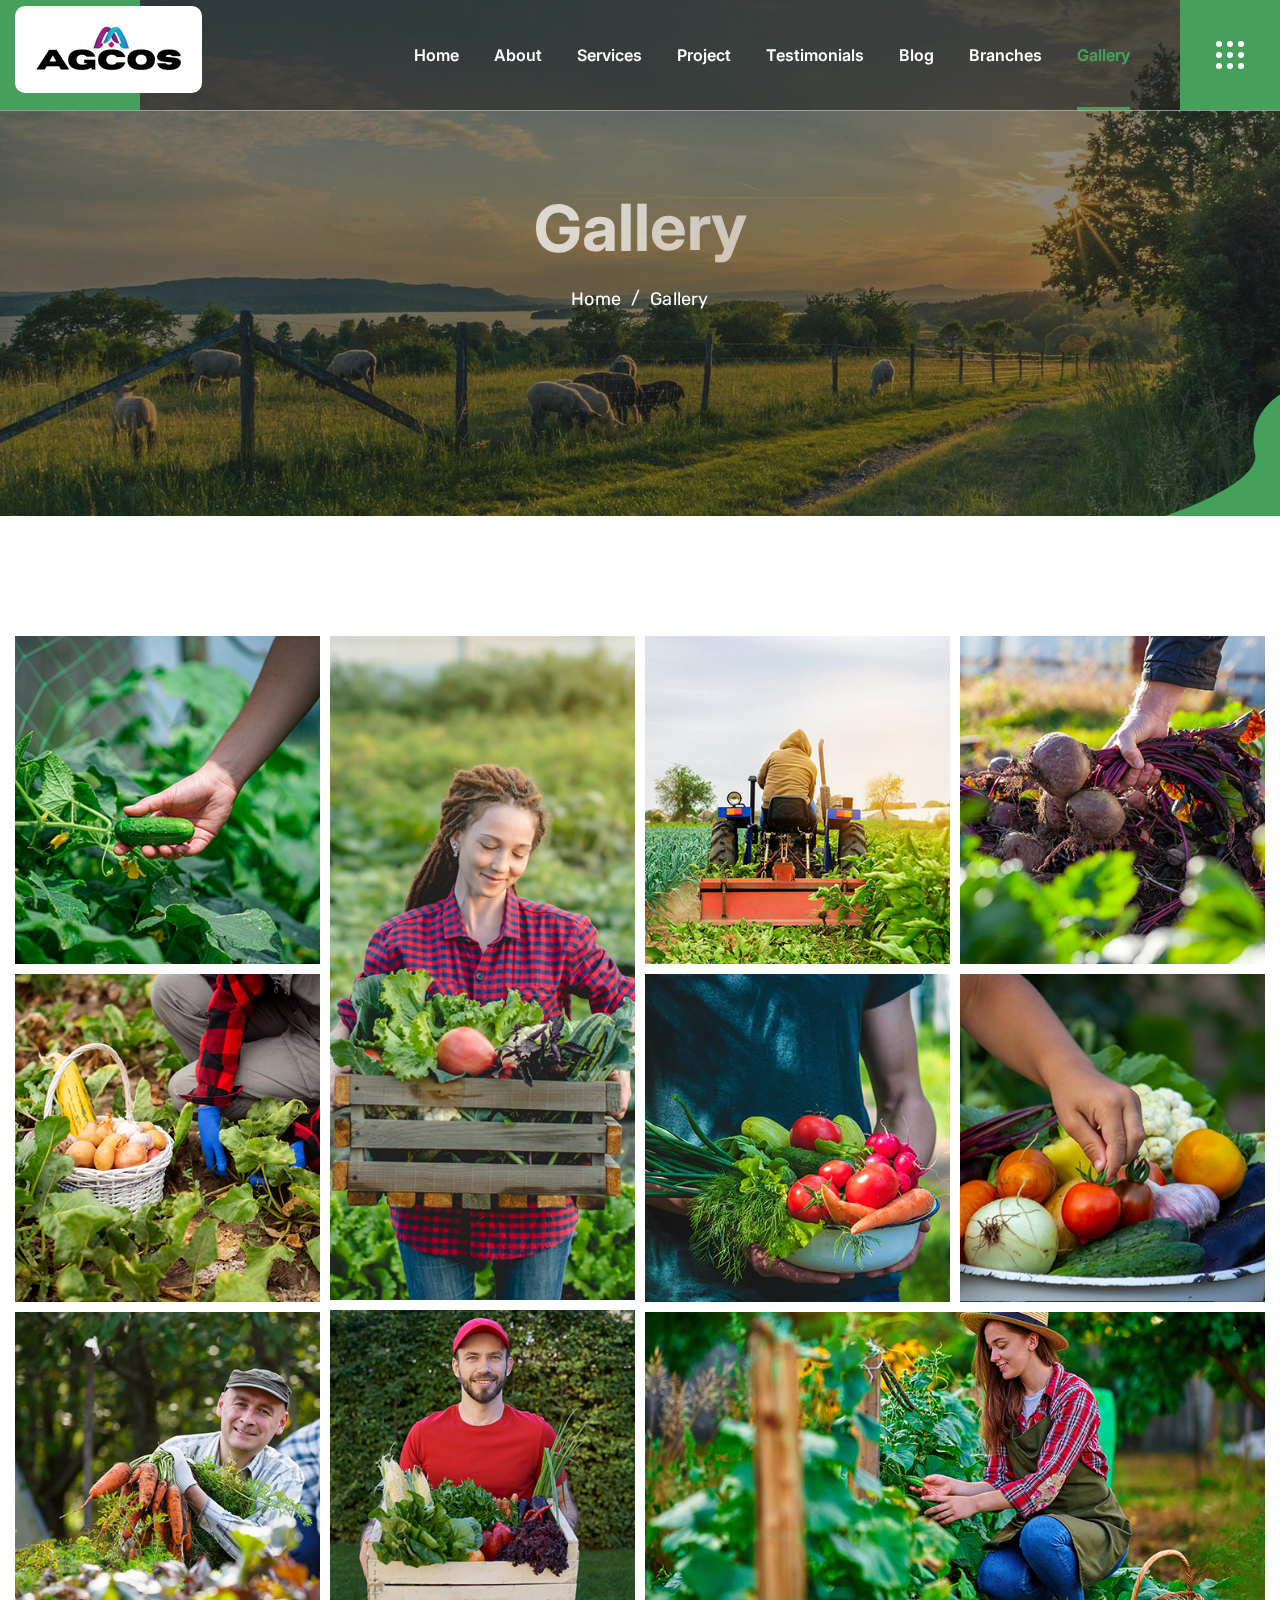
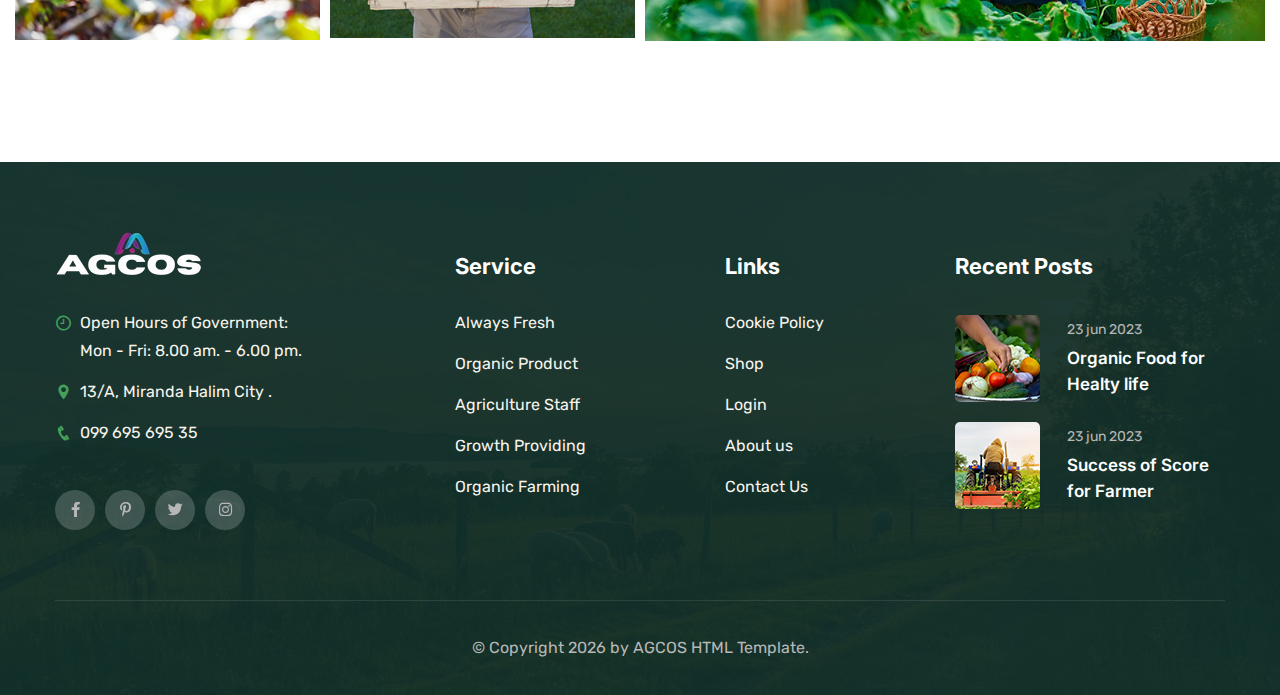
<file: gallery.html>
<!DOCTYPE html>
<html lang="en">
<head>
    <meta charset="UTF-8" />
    <meta name="viewport" content="width=device-width, initial-scale=1.0" />
    <title>Gallery || AGCOS</title>
    <!-- favicons Icons -->
    <link rel="apple-touch-icon" sizes="180x180" href="assets/images/favicons/apple-touch-icon.png" />
    <link rel="icon" type="image/png" sizes="32x32" href="assets/images/favicons/favicon-32x32.png" />
    <link rel="icon" type="image/png" sizes="16x16" href="assets/images/favicons/favicon-16x16.png" />
    <link rel="manifest" href="assets/images/favicons/site.webmanifest" />
    <meta name="description" content="AGCOS is a modern HTML Template for agriculture field, farm, farmers, eco solutions and organic food products. AGCOS HTML Template perfectly fit for all the green initiatives of the farming communities websites and businesses." />

    <!-- fonts -->
    <link rel="preconnect" href="https://fonts.googleapis.com/">
    <link rel="preconnect" href="https://fonts.gstatic.com/" crossorigin>
    <link href="https://fonts.googleapis.com/css2?family=Inter:wght@100..900&amp;family=Rubik:ital,wght@0,300..900;1,300..900&amp;display=swap" rel="stylesheet">


    <link rel="stylesheet" href="assets/vendors/bootstrap/css/bootstrap.min.css" />
    <link rel="stylesheet" href="assets/vendors/bootstrap-select/bootstrap-select.min.css" />
    <link rel="stylesheet" href="assets/vendors/animate/animate.min.css" />
    <link rel="stylesheet" href="assets/vendors/fontawesome/css/all.min.css" />
    <link rel="stylesheet" href="assets/vendors/icofont/icofont.min.css" />
    <link rel="stylesheet" href="assets/vendors/jquery-ui/jquery-ui.css" />
    <link rel="stylesheet" href="assets/vendors/jarallax/jarallax.css" />
    <link rel="stylesheet" href="assets/vendors/jquery-magnific-popup/jquery.magnific-popup.css" />
    <link rel="stylesheet" href="assets/vendors/nouislider/nouislider.min.css" />
    <link rel="stylesheet" href="assets/vendors/nouislider/nouislider.pips.css" />
    <link rel="stylesheet" href="assets/vendors/tiny-slider/tiny-slider.css" />
    <link rel="stylesheet" href="assets/vendors/slick/slick.css">
    <link rel="stylesheet" href="assets/vendors/AGCOS-icons/style.css" />
    <link rel="stylesheet" href="assets/vendors/owl-carousel/css/owl.carousel.min.css" />
    <link rel="stylesheet" href="assets/vendors/owl-carousel/css/owl.theme.default.min.css" />

    <!-- template styles -->
    <link rel="stylesheet" href="assets/css/AGCOS.css" />
</head>

<body class="custom-cursor">

    <div class="custom-cursor__cursor"></div>
    <div class="custom-cursor__cursor-two"></div>

    <div class="preloader">
        <div class="preloader__image" style="background-image: url(assets/images/loader.png);"></div>
    </div>
    <!-- /.preloader -->
    <div class="page-wrapper">
        <header class="main-header main-header--two sticky-header sticky-header--one-page">
            <div class="main-header__inner">
                <div class="main-header__logo">
                    <a href="index.html">
                        <img src="assets/images/logo-dark.png" alt="AGCOS HTML" width="147">
                    </a>
                </div><!-- /.main-header__logo -->
                <nav class="main-header__nav main-menu">
                    <ul class="main-menu__list one-page-scroll-menu">
                        <li class="">
                            <a href="index.html">Home</a>
                        </li>
                        <li class="scrollToLink"><a href="index.html#about">About</a></li>
                        <li class="scrollToLink"><a href="index.html#services">Services</a></li>
                        <li class="scrollToLink"><a href="index.html#project">Project</a></li>
                        <li class="scrollToLink"><a href="index.html#testimonials">Testimonials</a></li>
                        <li class="scrollToLink"><a href="index.html#blog">Blog</a></li>
                        <li class="scrollToLink"><a href="branches.html">Branches</a></li>
                        <li class="scrollToLink"><a href="gallery.html">Gallery</a></li>
                    </ul>
                </nav><!-- /.main-header__nav -->
                <div class="main-header__right">
                    <div class="mobile-nav__btn mobile-nav__toggler">
                        <span></span>
                        <span></span>
                        <span></span>
                    </div><!-- /.mobile-nav__toggler -->
                    
                    <a href="contact.html" class="AGCOS-btn">
                        <span class="AGCOS-btn__item"></span>
                        <span class="AGCOS-btn__item"></span>
                        <span class="AGCOS-btn__item"></span>
                        <span class="AGCOS-btn__item"></span>
                        Contact Us
                    </a>
                    <a href="#" class="main-header--two__toggler">
                        <div class="main-header--two__toggler__wrapper">
                            <span></span><span></span><span></span><span></span><span></span><span></span><span></span><span></span><span></span>
                        </div>
                    </a>
                </div><!-- /.main-header__right -->
            </div><!-- /.main-header__inner -->
        </header><!-- /.main-header -->
        <section class="page-header">
            <div class="page-header__shape-left"></div>
            <div class="page-header__shape-right"></div>
            <div class="page-header__bg"></div>
            <!-- /.page-header__bg -->
            <div class="container">
                <h2 class="page-header__title bw-split-in-down">Gallery</h2>
                <ul class="AGCOS-breadcrumb list-unstyled">
                    <li><a href="index.html">Home</a></li>
                    <li><span>Gallery</span></li>
                </ul><!-- /.thm-breadcrumb list-unstyled -->
            </div><!-- /.container -->
        </section><!-- /.page-header -->


        <section class="gallery-one">
            <div class="container-fluid">
                <div class="row masonry-layout">
                    <div class="col-md-6 col-lg-3">
                        <div class="gallery-one__card">
                            <img src="assets/images/gallery/gallery-1-1.jpg" alt="">
                            <div class="gallery-one__card__hover">
                                <a href="assets/images/gallery/gallery-1-1.jpg" class="img-popup">
                                    <span class="gallery-one__card__icon"></span>
                                </a>
                            </div><!-- /.gallery-one__card__hover -->
                        </div><!-- /.gallery-one__card -->
                    </div><!-- /.col-md-6 col-lg-4 -->
                    <div class="col-md-6 col-lg-3">
                        <div class="gallery-one__card">
                            <img src="assets/images/gallery/gallery-1-2.jpg" alt="">
                            <div class="gallery-one__card__hover">
                                <a href="assets/images/gallery/gallery-1-2.jpg" class="img-popup">
                                    <span class="gallery-one__card__icon"></span>
                                </a>
                            </div><!-- /.gallery-one__card__hover -->
                        </div><!-- /.gallery-one__card -->
                    </div><!-- /.col-md-6 col-lg-4 -->
                    <div class="col-md-6 col-lg-3">
                        <div class="gallery-one__card">
                            <img src="assets/images/gallery/gallery-1-3.jpg" alt="">
                            <div class="gallery-one__card__hover">
                                <a href="assets/images/gallery/gallery-1-3.jpg" class="img-popup">
                                    <span class="gallery-one__card__icon"></span>
                                </a>
                            </div><!-- /.gallery-one__card__hover -->
                        </div><!-- /.gallery-one__card -->
                    </div><!-- /.col-md-6 col-lg-4 -->
                    <div class="col-md-6 col-lg-3">
                        <div class="gallery-one__card">
                            <img src="assets/images/gallery/gallery-1-4.jpg" alt="">
                            <div class="gallery-one__card__hover">
                                <a href="assets/images/gallery/gallery-1-4.jpg" class="img-popup">
                                    <span class="gallery-one__card__icon"></span>
                                </a>
                            </div><!-- /.gallery-one__card__hover -->
                        </div><!-- /.gallery-one__card -->
                    </div><!-- /.col-md-6 col-lg-4 -->
                    <div class="col-md-6 col-lg-3">
                        <div class="gallery-one__card">
                            <img src="assets/images/gallery/gallery-1-5.jpg" alt="">
                            <div class="gallery-one__card__hover">
                                <a href="assets/images/gallery/gallery-1-5.jpg" class="img-popup">
                                    <span class="gallery-one__card__icon"></span>
                                </a>
                            </div><!-- /.gallery-one__card__hover -->
                        </div><!-- /.gallery-one__card -->
                    </div><!-- /.col-md-6 col-lg-4 -->
                    <div class="col-md-6 col-lg-3">
                        <div class="gallery-one__card">
                            <img src="assets/images/gallery/gallery-1-6.jpg" alt="">
                            <div class="gallery-one__card__hover">
                                <a href="assets/images/gallery/gallery-1-6.jpg" class="img-popup">
                                    <span class="gallery-one__card__icon"></span>
                                </a>
                            </div><!-- /.gallery-one__card__hover -->
                        </div><!-- /.gallery-one__card -->
                    </div><!-- /.col-md-6 col-lg-4 -->
                    <div class="col-md-6 col-lg-3">
                        <div class="gallery-one__card">
                            <img src="assets/images/gallery/gallery-1-7.jpg" alt="">
                            <div class="gallery-one__card__hover">
                                <a href="assets/images/gallery/gallery-1-7.jpg" class="img-popup">
                                    <span class="gallery-one__card__icon"></span>
                                </a>
                            </div><!-- /.gallery-one__card__hover -->
                        </div><!-- /.gallery-one__card -->
                    </div><!-- /.col-md-6 col-lg-4 -->
                    <div class="col-md-6 col-lg-3">
                        <div class="gallery-one__card">
                            <img src="assets/images/gallery/gallery-1-8.jpg" alt="">
                            <div class="gallery-one__card__hover">
                                <a href="assets/images/gallery/gallery-1-8.jpg" class="img-popup">
                                    <span class="gallery-one__card__icon"></span>
                                </a>
                            </div><!-- /.gallery-one__card__hover -->
                        </div><!-- /.gallery-one__card -->
                    </div><!-- /.col-md-6 col-lg-4 -->
                    <div class="col-md-6 col-lg-6">
                        <div class="gallery-one__card">
                            <img src="assets/images/gallery/gallery-1-9.jpg" alt="">
                            <div class="gallery-one__card__hover">
                                <a href="assets/images/gallery/gallery-1-9.jpg" class="img-popup">
                                    <span class="gallery-one__card__icon"></span>
                                </a>
                            </div><!-- /.gallery-one__card__hover -->
                        </div><!-- /.gallery-one__card -->
                    </div><!-- /.col-md-6 col-lg-4 -->
                    <div class="col-md-6 col-lg-3">
                        <div class="gallery-one__card">
                            <img src="assets/images/gallery/gallery-1-10.jpg" alt="">
                            <div class="gallery-one__card__hover">
                                <a href="assets/images/gallery/gallery-1-10.jpg" class="img-popup">
                                    <span class="gallery-one__card__icon"></span>
                                </a>
                            </div><!-- /.gallery-one__card__hover -->
                        </div><!-- /.gallery-one__card -->
                    </div><!-- /.col-md-6 col-lg-4 -->
                </div><!-- /.row -->
            </div><!-- /.container-fluid -->
        </section><!-- /.gallery-one -->

        <footer class="main-footer background-black">
            <div class="main-footer__bg background-black" style="background-image: url(assets/images/backgrounds/footer-bg-1-1.jpg);"></div>
            <!-- /.main-footer__bg -->
            <div class="main-footer__top">
                <div class="container">
                    <div class="row">
                        <div class="col-md-6 col-xl-4">
                            <div class="footer-widget footer-widget--about">
                                <a href="index.html" class="footer-widget__logo">
                                    <img src="assets/images/logo-light.png" width="147" alt="AGCOS HTML Template">
                                </a>
                                <ul class="list-unstyled footer-widget__info">
                                    <li>
                                        <span class="footer-widget__info__icon"><i class="icofont-clock-time"></i></span>
                                        Open Hours of Government: Mon - Fri: 8.00 am. - 6.00 pm.
                                    </li>
                                    <li>
                                        <span class="footer-widget__info__icon"><i class="icofont-location-pin"></i></span>
                                        13/A, Miranda Halim City .
                                    </li>
                                    <li>
                                        <span class="footer-widget__info__icon"><i class="icofont-phone"></i></span>
                                        <a href="tel:09969569535">099 695 695 35</a>
                                    </li>
                                </ul><!-- /.list-unstyled -->
                                <div class="footer-widget__social">

                                    <a href="https://facebook.com/">
                                        <i class="fab fa-facebook-f" aria-hidden="true"></i>
                                        <span class="sr-only">Facebook</span>
                                    </a>
                                    <a href="https://pinterest.com/">
                                        <i class="fab fa-pinterest-p" aria-hidden="true"></i>
                                        <span class="sr-only">Pinterest</span>
                                    </a>
                                    <a href="https://twitter.com/">
                                        <i class="fab fa-twitter" aria-hidden="true"></i>
                                        <span class="sr-only">Twitter</span>
                                    </a>
                                    <a href="https://instagram.com/">
                                        <i class="fab fa-instagram" aria-hidden="true"></i>
                                        <span class="sr-only">Instagram</span>
                                    </a>
                                </div><!-- /.footer-widget__social -->
                            </div><!-- /.footer-widget -->
                        </div><!-- /.col-md-6 -->
                        <div class="col-md-6 col-xl-3">
                            <div class="footer-widget footer-widget--links">
                                <h2 class="footer-widget__title">Service</h2><!-- /.footer-widget__title -->
                                <ul class="list-unstyled footer-widget__links">
                                    <li><a href="service-d-fresh.html">Always Fresh</a></li>
                                    <li><a href="service-d-organic.html">Organic Product</a></li>
                                    <li><a href="service-d-agriculture.html">Agriculture Staff</a></li>
                                    <li><a href="service-d-growth.html">Growth Providing</a></li>
                                    <li><a href="service-d-farming.html">Organic Farming</a></li>
                                </ul><!-- /.list-unstyled footer-widget__links -->
                            </div>
                        </div><!-- /.col-md-6 -->
                        <div class="col-md-6 col-xl-2">
                            <div class="footer-widget footer-widget--links footer-widget--links-two">
                                <h2 class="footer-widget__title">Links</h2><!-- /.footer-widget__title -->
                                <ul class="list-unstyled footer-widget__links">
                                    <li><a href="checkout.html">Cookie Policy</a></li>
                                    <li><a href="products-right.html">Shop</a></li>
                                    <li><a href="login.html">Login</a></li>
                                    <li><a href="about.html">About us</a></li>
                                    <li><a href="contact.html">Contact Us</a></li>
                                </ul><!-- /.list-unstyled footer-widget__links -->
                            </div><!-- /.footer-widget -->
                        </div><!-- /.col-md-6 -->
                        <div class="col-md-6 col-xl-3">
                            <div class="footer-widget footer-widget--blog">
                                <h5 class="footer-widget__title">Recent Posts</h5><!-- /.footer-widget__title -->
                                <ul class="list-unstyled footer-widget__post">
                                    <li>
                                        <img src="assets/images/blog/w-1.jpg" alt="AGCOS">
                                        <span class="footer-widget__post__date">23 jun 2023</span>
                                        <h6 class="footer-widget__post__title"><a href="blog-details-right.html">Organic Food for Healty life</a></h6>
                                    </li>
                                    <li>
                                        <img src="assets/images/blog/w-2.jpg" alt="AGCOS">
                                        <span class="footer-widget__post__date">23 jun 2023</span>
                                        <h6 class="footer-widget__post__title"><a href="blog-details-right.html">Success of Score for Farmer</a></h6>
                                    </li>
                                </ul>
                            </div><!-- /.footer-widget -->
                        </div><!-- /.col-md-6 -->
                    </div><!-- /.row -->
                </div><!-- /.container -->
            </div><!-- /.main-footer__top -->
            <div class="main-footer__bottom">
                <div class="container">
                    <div class="main-footer__bottom__inner">
                        <p class="main-footer__copyright">
                            &copy; Copyright <span class="dynamic-year"></span> by AGCOS HTML Template.
                        </p>
                    </div><!-- /.main-footer__inner -->
                </div><!-- /.container -->
            </div><!-- /.main-footer__bottom -->
        </footer><!-- /.main-footer -->

    </div><!-- /.page-wrapper -->



    <div class="mobile-nav__wrapper">
        <div class="mobile-nav__overlay mobile-nav__toggler"></div>
        <!-- /.mobile-nav__overlay -->
        <div class="mobile-nav__content">
            <span class="mobile-nav__close mobile-nav__toggler"><i class="fa fa-times"></i></span>

            <div class="logo-box">
                <a href="index.html" aria-label="logo image"><img src="assets/images/logo-light.png" width="155" alt="" /></a>
            </div>
            <!-- /.logo-box -->
            <div class="mobile-nav__container"></div>
            <!-- /.mobile-nav__container -->

            <ul class="mobile-nav__contact list-unstyled">
                <li>
                    <i class="fa fa-envelope"></i>
                    <a href="mailto:needhelp@AGCOS.com">needhelp@AGCOS.com</a>
                </li>
                <li>
                    <i class="fa fa-phone-alt"></i>
                    <a href="tel:666-888-0000">666 888 0000</a>
                </li>
            </ul><!-- /.mobile-nav__contact -->
            <div class="mobile-nav__social">

                <a href="https://facebook.com/">
                    <i class="fab fa-facebook-f" aria-hidden="true"></i>
                    <span class="sr-only">Facebook</span>
                </a>
                <a href="https://pinterest.com/">
                    <i class="fab fa-pinterest-p" aria-hidden="true"></i>
                    <span class="sr-only">Pinterest</span>
                </a>
                <a href="https://twitter.com/">
                    <i class="fab fa-twitter" aria-hidden="true"></i>
                    <span class="sr-only">Twitter</span>
                </a>
                <a href="https://instagram.com/">
                    <i class="fab fa-instagram" aria-hidden="true"></i>
                    <span class="sr-only">Instagram</span>
                </a>
            </div><!-- /.mobile-nav__social -->
        </div>
        <!-- /.mobile-nav__content -->
    </div>
    <!-- /.mobile-nav__wrapper -->
    <div class="search-popup">
        <div class="search-popup__overlay search-toggler"></div>
        <!-- /.search-popup__overlay -->
        <div class="search-popup__content">
            <form role="search" method="get" class="search-popup__form" action="#">
                <input type="text" id="search" placeholder="Search Here..." />
                <button type="submit" aria-label="search submit" class="AGCOS-btn">
                    <span><i class="icon-magnifying-glass"></i></span>
                </button>
            </form>
        </div>
        <!-- /.search-popup__content -->
    </div>
    <!-- /.search-popup -->
    <!-- Sidebar One Start -->
    <aside class="sidebar-one">
        <div class="sidebar-one__overlay"></div><!-- /.siderbar-ovarlay -->
        <div class="sidebar-one__content">
            <div class="sidebar-one__close"><i class="icofont-close-line"></i></div><!-- /.siderbar-close -->
            <div class="sidebar-one__logo">
                <a href="index.html" aria-label="logo image"><img src="assets/images/logo-light.png" alt="Careox HTML" width="147"></a>
            </div><!-- /.sidebar-one__logo-box -->
            <p class="sidebar-one__text">
                Mauris ut enim sit amet lacus ornare ullamcor. Praesent placerat nequ
                puru rhoncu tincidunt odio ultrices. Sed feugiat feugiat felis.
            </p>
            <h4 class="sidebar-one__title">Contact Info:</h4>
            <ul class="sidebar-one__info">
                <li>
                    <span class="fas fa-map-marker-alt"></span>
                    85 Ketch Harbour RoadBensalem, PA 19020
                </li>
                <li>
                    <span class="fas fa-envelope"></span>
                    <a href="mailto:agosindia123@gmail.com">agosindia123@gmail.com</a>
                </li>
                <li>
                    <span class="fas fa-phone-alt"></span>
                    <a href="tel:09969569535">099 695 695 35</a>
                </li>
            </ul>
            <div class="sidebar-one__social">

                <a href="https://facebook.com/">
                    <i class="fab fa-facebook-f" aria-hidden="true"></i>
                    <span class="sr-only">Facebook</span>
                </a>
                <a href="https://pinterest.com/">
                    <i class="fab fa-pinterest-p" aria-hidden="true"></i>
                    <span class="sr-only">Pinterest</span>
                </a>
                <a href="https://twitter.com/">
                    <i class="fab fa-twitter" aria-hidden="true"></i>
                    <span class="sr-only">Twitter</span>
                </a>
                <a href="https://instagram.com/">
                    <i class="fab fa-instagram" aria-hidden="true"></i>
                    <span class="sr-only">Instagram</span>
                </a>
            </div><!-- /sidebar-one__socila -->
            <h4 class="sidebar-one__title">Newsletter:</h4>
            <form action="#" data-url="MAILCHIMP_FORM_URL" class="sidebar-one__newsletter mc-form">
                <input type="text" name="EMAIL" placeholder="Email address">
                <button type="submit" class="fas fa-paper-plane">
                    <span class="sr-only">submit</span><!-- /.sr-only -->
                </button>
            </form><!-- /.footer-widget__newsletter mc-form -->
        </div><!-- /.sidebar__content -->
    </aside>
    <!-- Sidebar One Start -->

    <!-- back-to-top-start -->
    <a href="#" class="scroll-top">
        <svg class="scroll-top__circle" width="100%" height="100%" viewBox="-1 -1 102 102">
            <path d="M50,1 a49,49 0 0,1 0,98 a49,49 0 0,1 0,-98" />
        </svg>
    </a>
    <!-- back-to-top-end -->


    <script src="assets/vendors/jquery/jquery-3.7.0.min.js"></script>
    <script src="assets/vendors/bootstrap/js/bootstrap.bundle.min.js"></script>
    <script src="assets/vendors/bootstrap-select/bootstrap-select.min.js"></script>
    <script src="assets/vendors/jarallax/jarallax.min.js"></script>
    <script src="assets/vendors/jquery-ui/jquery-ui.js"></script>
    <script src="assets/vendors/jquery-ajaxchimp/jquery.ajaxchimp.min.js"></script>
    <script src="assets/vendors/jquery-appear/jquery.appear.min.js"></script>
    <script src="assets/vendors/jquery-circle-progress/jquery.circle-progress.min.js"></script>
    <script src="assets/vendors/jquery-magnific-popup/jquery.magnific-popup.min.js"></script>
    <script src="assets/vendors/jquery-validate/jquery.validate.min.js"></script>
    <script src="assets/vendors/nouislider/nouislider.min.js"></script>
    <script src="assets/vendors/tiny-slider/tiny-slider.js"></script>
    <script src="assets/vendors/wnumb/wNumb.min.js"></script>
    <script src="assets/vendors/owl-carousel/js/owl.carousel.min.js"></script>
    <script src="assets/vendors/wow/wow.js"></script>
    <script src="assets/vendors/imagesloaded/imagesloaded.min.js"></script>
    <script src="assets/vendors/isotope/isotope.js"></script>
    <script src="assets/vendors/slick/slick.min.js"></script>
    <script src="assets/vendors/countdown/countdown.min.js"></script>
    <script src="assets/vendors/jquery-circleType/jquery.circleType.js"></script>
    <script src="assets/vendors/jquery-lettering/jquery.lettering.min.js"></script>
    <script src="assets/vendors/progress-bar/knob.js"></script>
    <!-- gsap js -->
    <script src="assets/vendors/gsap/gsap.js"></script>
    <script src="assets/vendors/gsap/scrolltrigger.min.js"></script>
    <script src="assets/vendors/gsap/splittext.min.js"></script>
    <script src="assets/vendors/gsap/AGCOS-split.js"></script>
    <!-- template js -->
    <script src="assets/js/AGCOS.js"></script>
</body>


</html>
</file>
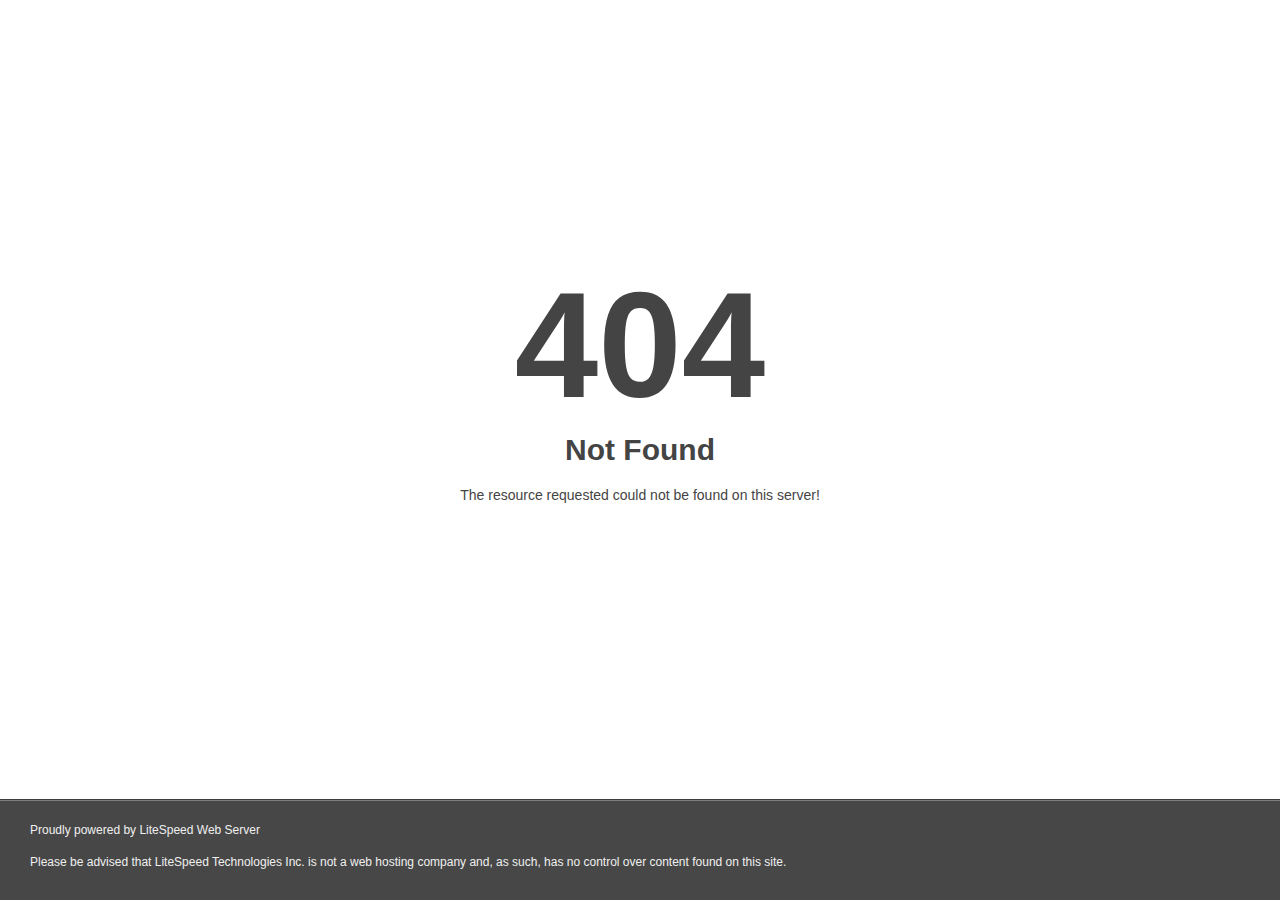
<file: assets/images/shapes/leaf-1-1.html>
<!DOCTYPE html>
<html style="height:100%">
<head>
<meta name="viewport" content="width=device-width, initial-scale=1, shrink-to-fit=no" />
<title> 404 Not Found
</title><style>@media (prefers-color-scheme:dark){body{background-color:#000!important}}</style></head>
<body style="color: #444; margin:0;font: normal 14px/20px Arial, Helvetica, sans-serif; height:100%; background-color: #fff;">
<div style="height:auto; min-height:100%; ">     <div style="text-align: center; width:800px; margin-left: -400px; position:absolute; top: 30%; left:50%;">
        <h1 style="margin:0; font-size:150px; line-height:150px; font-weight:bold;">404</h1>
<h2 style="margin-top:20px;font-size: 30px;">Not Found
</h2>
<p>The resource requested could not be found on this server!</p>
</div></div><div style="color:#f0f0f0; font-size:12px;margin:auto;padding:0px 30px 0px 30px;position:relative;clear:both;height:100px;margin-top:-101px;background-color:#474747;border-top: 1px solid rgba(0,0,0,0.15);box-shadow: 0 1px 0 rgba(255, 255, 255, 0.3) inset;">
<br>Proudly powered by LiteSpeed Web Server<p>Please be advised that LiteSpeed Technologies Inc. is not a web hosting company and, as such, has no control over content found on this site.</p></div></body></html>
</file>
<file: assets/vendors/jarallax/jarallax.css>
.jarallax {
    position: relative;
    z-index: 0;
}
.jarallax > .jarallax-img {
    position: absolute;
    object-fit: cover;
    /* support for plugin https://github.com/bfred-it/object-fit-images */
    font-family: 'object-fit: cover;';
    top: 0;
    left: 0;
    width: 100%;
    height: 100%;
    z-index: -1;
}
</file>
<file: assets/vendors/nouislider/nouislider.pips.css>
/* Base;
 *
 */
.noUi-pips,
.noUi-pips * {
-moz-box-sizing: border-box;
	box-sizing: border-box;
}
.noUi-pips {
	position: absolute;
	font: 400 12px Arial;
	color: #999;
}

/* Values;
 *
 */
.noUi-value {
	width: 40px;
	position: absolute;
	text-align: center;
}
.noUi-value-sub {
	color: #ccc;
	font-size: 10px;
}

/* Markings;
 *
 */
.noUi-marker {
	position: absolute;
	background: #CCC;
}
.noUi-marker-sub {
	background: #AAA;
}
.noUi-marker-large {
	background: #AAA;
}

/* Horizontal layout;
 *
 */
.noUi-pips-horizontal {
	padding: 10px 0;
	height: 50px;
	top: 100%;
	left: 0;
	width: 100%;
}
.noUi-value-horizontal {
	margin-left: -20px;
	padding-top: 20px;
}
.noUi-value-horizontal.noUi-value-sub {
	padding-top: 15px;
}

.noUi-marker-horizontal.noUi-marker {
	margin-left: -1px;
	width: 2px;
	height: 5px;
}
.noUi-marker-horizontal.noUi-marker-sub {
	height: 10px;
}
.noUi-marker-horizontal.noUi-marker-large {
	height: 15px;
}

/* Vertical layout;
 *
 */
.noUi-pips-vertical {
	padding: 0 10px;
	height: 100%;
	top: 0;
	left: 100%;
}
.noUi-value-vertical {
	width: 15px;
	margin-left: 20px;
	margin-top: -5px;
}

.noUi-marker-vertical.noUi-marker {
	width: 5px;
	height: 2px;
	margin-top: -1px;
}
.noUi-marker-vertical.noUi-marker-sub {
	width: 10px;
}
.noUi-marker-vertical.noUi-marker-large {
	width: 15px;
}
</file>
<file: assets/vendors/tiny-slider/tiny-slider.css>
.tns-outer{padding:0 !important}.tns-outer [hidden]{display:none !important}.tns-outer [aria-controls],.tns-outer [data-action]{cursor:pointer}.tns-slider{-webkit-transition:all 0s;-moz-transition:all 0s;transition:all 0s}.tns-slider>.tns-item{-webkit-box-sizing:border-box;-moz-box-sizing:border-box;box-sizing:border-box}.tns-horizontal.tns-subpixel{white-space:nowrap}.tns-horizontal.tns-subpixel>.tns-item{display:inline-block;vertical-align:top;white-space:normal}.tns-horizontal.tns-no-subpixel:after{content:'';display:table;clear:both}.tns-horizontal.tns-no-subpixel>.tns-item{float:left}.tns-horizontal.tns-carousel.tns-no-subpixel>.tns-item{margin-right:-100%}.tns-no-calc{position:relative;left:0}.tns-gallery{position:relative;left:0;min-height:1px}.tns-gallery>.tns-item{position:absolute;left:-100%;-webkit-transition:transform 0s, opacity 0s;-moz-transition:transform 0s, opacity 0s;transition:transform 0s, opacity 0s}.tns-gallery>.tns-slide-active{position:relative;left:auto !important}.tns-gallery>.tns-moving{-webkit-transition:all 0.25s;-moz-transition:all 0.25s;transition:all 0.25s}.tns-autowidth{display:inline-block}.tns-lazy-img{-webkit-transition:opacity 0.6s;-moz-transition:opacity 0.6s;transition:opacity 0.6s;opacity:0.6}.tns-lazy-img.tns-complete{opacity:1}.tns-ah{-webkit-transition:height 0s;-moz-transition:height 0s;transition:height 0s}.tns-ovh{overflow:hidden}.tns-visually-hidden{position:absolute;left:-10000em}.tns-transparent{opacity:0;visibility:hidden}.tns-fadeIn{opacity:1;filter:alpha(opacity=100);z-index:0}.tns-normal,.tns-fadeOut{opacity:0;filter:alpha(opacity=0);z-index:-1}.tns-vpfix{white-space:nowrap}.tns-vpfix>div,.tns-vpfix>li{display:inline-block}.tns-t-subp2{margin:0 auto;width:310px;position:relative;height:10px;overflow:hidden}.tns-t-ct{width:2333.3333333%;width:-webkit-calc(100% * 70 / 3);width:-moz-calc(100% * 70 / 3);width:calc(100% * 70 / 3);position:absolute;right:0}.tns-t-ct:after{content:'';display:table;clear:both}.tns-t-ct>div{width:1.4285714%;width:-webkit-calc(100% / 70);width:-moz-calc(100% / 70);width:calc(100% / 70);height:10px;float:left}

/*# sourceMappingURL=sourcemaps/tiny-slider.css.map */
</file>
<file: assets/vendors/AGCOS-icons/style.css>
@font-face {
  font-family: 'icon';
  src:  url('fonts/icona246.eot?shnr6m');
  src:  url('fonts/icona246.eot?shnr6m#iefix') format('embedded-opentype'),
    url('fonts/icona246.ttf?shnr6m') format('truetype'),
    url('fonts/icona246.woff?shnr6m') format('woff'),
    url('fonts/icona246.svg?shnr6m#icon') format('svg');
  font-weight: normal;
  font-style: normal;
  font-display: block;
}

[class^="icon-"], [class*=" icon-"] {
  /* use !important to prevent issues with browser extensions that change fonts */
  font-family: 'icon' !important;
  speak: never;
  font-style: normal;
  font-weight: normal;
  font-variant: normal;
  text-transform: none;
  line-height: 1;

  /* Better Font Rendering =========== */
  -webkit-font-smoothing: antialiased;
  -moz-osx-font-smoothing: grayscale;
}

.icon-check-mark:before {
  content: "\e90c";
}
.icon-email1:before {
  content: "\e90e";
}
.icon-play-button:before {
  content: "\e913";
}
.icon-right-arrow:before {
  content: "\e914";
}
.icon-up-arrow:before {
  content: "\e918";
}
.icon-left-arrow:before {
  content: "\e919";
}
.icon-down-arrow:before {
  content: "\e91a";
}
.icon-right-arrow-two:before {
  content: "\e915";
}
.icon-up-arrow-two:before {
  content: "\e91d";
}
.icon-right-arrow-two1:before {
  content: "\e91c";
}
.icon-down-arrow-two:before {
  content: "\e91b";
}
.icon-shopping-cart1:before {
  content: "\e917";
}
.icon-agriculture:before {
  content: "\e900";
}
.icon-agronomy:before {
  content: "\e901";
}
.icon-email:before {
  content: "\e902";
}
.icon-farmer:before {
  content: "\e903";
}
.icon-farmer-two:before {
  content: "\e904";
}
.icon-fertilizer:before {
  content: "\e905";
}
.icon-gardening:before {
  content: "\e906";
}
.icon-location:before {
  content: "\e907";
}
.icon-management:before {
  content: "\e909";
}
.icon-phone-call:before {
  content: "\e90a";
}
.icon-phone-call-two:before {
  content: "\e90b";
}
.icon-salad:before {
  content: "\e90d";
}
.icon-save-energy:before {
  content: "\e90f";
}
.icon-sustainability:before {
  content: "\e911";
}
.icon-vegetable:before {
  content: "\e912";
}
.icon-magnifying-glass:before {
  content: "\e910";
}
.icon-shopping-cart:before {
  content: "\e916";
}
</file>
<file: assets/css/AGCOS.css>
/*--------------------------------------------------------------
>>> TABLE OF CONTENTS:
----------------------------------------------------------------
# Utility
# Cards
# Common
# Form
# Navigations
# Animations
# Mobile Nav
# Search Popup
# Page Header
# Google Map
# Client Carousel
--------------------------------------------------------------*/
:root {
  --AGCOS-font: "Rubik", sans-serif;
  --AGCOS-heading-font: "Inter", serif;
  --AGCOS-text: #636363;
  --AGCOS-text-rgb: 99, 99, 99;
  --AGCOS-text-dark: #b7b7b7;
  --AGCOS-text-dark-rgb: 183, 183, 183;
  --AGCOS-text-gray: #89868d;
  --AGCOS-text-gray-rgb: 137, 134, 141;
  --AGCOS-base: #44a05b;
  --AGCOS-base-rgb: 68, 160, 91;
  --AGCOS-gray: #f6f4ec;
  --AGCOS-gray-rgb: 246, 244, 236;
  --AGCOS-gray2: #e1eff0;
  --AGCOS-gray2-rgb: 225, 239, 240;
  --AGCOS-white: #fff;
  --AGCOS-white-rgb: 255, 255, 255;
  --AGCOS-black: #122f2a;
  --AGCOS-black-rgb: 18, 47, 42;
  --AGCOS-black2: #202221;
  --AGCOS-black2-rgb: 32, 34, 33;
  --AGCOS-black3: #000;
  --AGCOS-black3-rgb: 0, 0, 0;
  --AGCOS-border-color: #dddddd;
  --AGCOS-border-color-rgb: 221, 221, 221;
  --AGCOS-letter-space: 0.1em;
  --AGCOS-letter-space-xl: 0.2em;
}

/*--------------------------------------------------------------
# Utility
--------------------------------------------------------------*/
.mt-20 {
  margin-top: 20px;
}

.mt-30 {
  margin-top: 30px;
}

.mt-40 {
  margin-top: 40px;
}

.mt-50 {
  margin-top: 50px;
}

.mt-60 {
  margin-top: 60px;
}

.mt-80 {
  margin-top: 80px;
}

.mt-120 {
  margin-top: 120px;
}

.mt--60 {
  margin-top: -60px;
}

.mt--120 {
  margin-top: -120px;
}

.mb-20 {
  margin-bottom: 20px;
}

.mb-30 {
  margin-bottom: 30px;
}

.mb-40 {
  margin-bottom: 40px;
}

.mb-50 {
  margin-bottom: 50px;
}

.mb-60 {
  margin-bottom: 60px;
}

.mb-80 {
  margin-bottom: 80px;
}

.mb-120 {
  margin-bottom: 120px;
}

.mb--60 {
  margin-bottom: -60px;
}

.mb--120 {
  margin-bottom: -120px;
}

.pt-20 {
  padding-top: 20px;
}

.pt-30 {
  padding-top: 30px;
}

.pt-40 {
  padding-top: 40px;
}

.pt-50 {
  padding-top: 50px;
}

.pt-60 {
  padding-top: 60px;
}

.pt-80 {
  padding-top: 80px;
}

.pt-100 {
  padding-top: 100px;
}

.pt-110 {
  padding-top: 110px;
}

.pt-115 {
  padding-top: 115px;
}

.pt-120 {
  padding-top: 120px;
}

.pt-142 {
  padding-top: 142px;
}

.pb-20 {
  padding-bottom: 20px;
}

.pb-30 {
  padding-bottom: 30px;
}

.pb-40 {
  padding-bottom: 40px;
}

.pb-50 {
  padding-bottom: 50px;
}

.pb-60 {
  padding-bottom: 60px;
}

.pb-80 {
  padding-bottom: 80px;
}

.pb-90 {
  padding-bottom: 90px;
}

.pb-100 {
  padding-bottom: 100px;
}

.pb-110 {
  padding-bottom: 110px;
}

.pb-115 {
  padding-bottom: 115px;
}

.pb-120 {
  padding-bottom: 120px;
}

.pl-5 {
  padding-left: 5px;
}

.pl-10 {
  padding-left: 10px;
}

.pl-15 {
  padding-left: 15px;
}

.pl-20 {
  padding-left: 20px;
}

.pl-30 {
  padding-left: 30px;
}

.pr-5 {
  padding-right: 5px;
}

.pr-10 {
  padding-right: 10px;
}

.pr-15 {
  padding-right: 15px;
}

.pr-20 {
  padding-right: 20px;
}

.pr-30 {
  padding-right: 30px;
}

/*--------------------------------------------------------------
# Common
--------------------------------------------------------------*/
body {
  font-family: var(--AGCOS-font, "Rubik", sans-serif);
  color: var(--AGCOS-text, #636363);
  font-size: 16px;
  line-height: 1.75;
  font-weight: 400;
}

body.locked {
  overflow: hidden;
}

a {
  color: var(--AGCOS-base, #44a05b);
  transition: all 400ms ease;
}

a,
a:hover,
a:focus,
a:visited {
  text-decoration: none;
}

::placeholder {
  color: inherit;
  opacity: 1;
}

h1,
h2,
h3,
h4,
h5,
h6 {
  font-family: var(--AGCOS-heading-font, "Inter", serif);
  color: var(--AGCOS-black, #122f2a);
}
@media (max-width: 575px) {
  h1 br,
  h2 br,
  h3 br,
  h4 br,
  h5 br,
  h6 br {
    display: none;
  }
}

@media (max-width: 575px) {
  p br {
    display: none;
  }
}

::placeholder {
  color: inherit;
  opacity: 1;
}

.background-base {
  background-color: var(--AGCOS-base, #44a05b);
}

.background-gray {
  background-color: var(--AGCOS-gray, #f6f4ec);
}

.background-black {
  background-color: var(--AGCOS-black, #122f2a);
}

.background-black-2 {
  background-color: var(--AGCOS-black2, #202221);
}

.AGCOS-text-dark {
  color: var(--AGCOS-text-dark, #b7b7b7);
}

.page-wrapper {
  position: relative;
  margin: 0 auto;
  width: 100%;
  min-width: 300px;
  overflow: hidden;
}

.container-fluid,
.container {
  padding-left: 15px;
  padding-right: 15px;
}

@media (min-width: 1200px) {
  .container {
    max-width: 1200px;
  }
}
.row {
  --bs-gutter-x: 30px;
}

.gutter-y-10 {
  --bs-gutter-y: 10px;
}

.gutter-y-15 {
  --bs-gutter-y: 15px;
}

.gutter-y-20 {
  --bs-gutter-y: 20px;
}

.gutter-y-30 {
  --bs-gutter-y: 30px;
}

.gutter-y-60 {
  --bs-gutter-y: 60px;
}

.AGCOS-btn {
  display: inline-block;
  vertical-align: middle;
  -webkit-appearance: none;
  border: none;
  outline: none !important;
  background-color: transparent;
  border-radius: 0;
  color: var(--AGCOS-black, #122f2a);
  font-size: 16px;
  font-weight: 600;
  font-family: var(--AGCOS-font, "Rubik", sans-serif);
  padding: 14px 40px;
  transition: 500ms;
  text-transform: uppercase;
  position: relative;
  overflow: hidden;
  text-align: center;
}
.AGCOS-btn__item {
  position: absolute;
  background-color: var(--AGCOS-base, #44a05b);
}
.AGCOS-btn__item:nth-child(1) {
  top: 0px;
  left: 0px;
  width: 100%;
  height: 2px;
  -webkit-animation: 2s animateTop linear infinite;
  animation: 2s animateTop linear infinite;
}
.AGCOS-btn__item:nth-child(2) {
  top: 0px;
  right: 0px;
  height: 100%;
  width: 2px;
  -webkit-animation: 2s animateRight linear -1s infinite;
  animation: 2s animateRight linear -1s infinite;
}
.AGCOS-btn__item:nth-child(3) {
  bottom: 0px;
  left: 0px;
  width: 100%;
  height: 2px;
  -webkit-animation: 2s animateBottom linear infinite;
  animation: 2s animateBottom linear infinite;
}
.AGCOS-btn__item:nth-child(4) {
  top: 0px;
  left: 0px;
  height: 100%;
  width: 2px;
  -webkit-animation: 2s animateLeft linear -1s infinite;
  animation: 2s animateLeft linear -1s infinite;
}
.AGCOS-btn:hover {
  color: var(--AGCOS-black, #122f2a);
}
.AGCOS-btn:hover .AGCOS-btn__item {
  animation-play-state: paused;
}

.tabs-box .tabs-content .tab:not(.active-tab) {
  display: none;
}

.bootstrap-select .dropdown-menu {
  padding-top: 0;
  padding-bottom: 0;
  border-radius: 0;
}
.bootstrap-select .dropdown-item.active,
.bootstrap-select .dropdown-item:active {
  background-color: var(--AGCOS-base, #44a05b);
}

.tns-outer .tns-controls {
  display: flex;
  justify-content: center;
  align-items: center;
  margin-top: 40px;
}
.tns-outer .tns-controls button {
  width: 45px;
  height: 45px;
  border: 2px solid #f4f4f4;
  outline: none;
  display: flex;
  justify-content: center;
  align-items: center;
  color: var(--AGCOS-text, #636363);
  border-radius: 50%;
  margin-left: 5px;
  margin-right: 5px;
}

.block-title {
  margin-top: -8px;
  margin-bottom: 50px;
}
.block-title__decor {
  width: 21px;
  height: 14px;
  background-image: url(../images/shapes/leaf-1-1.html);
  background-repeat: no-repeat;
  background-position: top center;
  display: inline-block;
  line-height: 1;
  margin-bottom: -5px;
  position: relative;
  top: -7px;
}
.block-title p {
  margin: 0;
  color: var(--AGCOS-text, #636363);
  font-size: 16px;
  line-height: 1;
  margin-bottom: 7px;
}
@media (min-width: 768px) {
  .block-title p {
    font-size: 18px;
  }
}
@media (min-width: 992px) {
  .block-title p {
    font-size: 20px;
  }
}
.block-title h3 {
  margin: 0;
  font-size: 35px;
  color: var(--AGCOS-black, #122f2a);
}
@media (min-width: 768px) {
  .block-title h3 {
    font-size: 42px;
  }
}
@media (min-width: 992px) {
  .block-title h3 {
    font-size: 50px;
  }
}

.ul-list-one {
  margin-bottom: 0;
}
.ul-list-one li {
  position: relative;
  padding-left: 45px;
  font-size: 16px;
  font-weight: 500;
  color: var(--AGCOS-black, #122f2a);
}
@media (min-width: 481px) {
  .ul-list-one li {
    font-size: 20px;
  }
}
.ul-list-one li::before {
  content: "\e907";
  color: var(--AGCOS-base, #44a05b);
  font-size: 26px;
  position: absolute;
  top: 50%;
  left: 0;
  transform: translateY(-50%);
  font-family: "azino-icon";
}

.preloader {
  position: fixed;
  background-color: var(--AGCOS-black, #122f2a);
  background-position: center center;
  background-repeat: no-repeat;
  top: 0;
  left: 0;
  right: 0;
  bottom: 0;
  z-index: 9991;
  display: -webkit-box;
  display: flex;
  -webkit-box-pack: center;
  justify-content: center;
  -webkit-box-align: center;
  align-items: center;
  text-align: center;
}
.preloader__image {
  -webkit-animation-fill-mode: both;
  animation-fill-mode: both;
  -webkit-animation-name: flipInY;
  animation-name: flipInY;
  -webkit-animation-duration: 2s;
  animation-duration: 2s;
  -webkit-animation-iteration-count: infinite;
  animation-iteration-count: infinite;
  background-repeat: no-repeat;
  background-position: center center;
  background-size: 60px auto;
  width: 100%;
  height: 100%;
}

/* scroll to top */
.scroll-top {
  position: fixed;
  right: 30px;
  bottom: 30px;
  height: 50px;
  width: 50px;
  cursor: pointer;
  display: block;
  border-radius: 50%;
  background-color: var(--AGCOS-black, #122f2a);
  z-index: 99;
  opacity: 0;
  padding: 6px;
  visibility: hidden;
  transform: translateY(15px);
  -webkit-transition: all 200ms linear;
  transition: all 200ms linear;
}
.scroll-top--active {
  opacity: 1;
  visibility: visible;
  transform: translateY(0);
}
.scroll-top::after {
  position: absolute;
  content: "\e91d";
  font-family: "icon" !important;
  text-align: center;
  line-height: 50px;
  font-size: 17px;
  color: var(--AGCOS-base, #44a05b);
  left: 0;
  top: 0;
  height: 100%;
  width: 100%;
  cursor: pointer;
  display: block;
  z-index: 1;
  -webkit-transition: all 200ms linear;
  transition: all 200ms linear;
}
.scroll-top__circle path {
  stroke: var(--AGCOS-base, #44a05b);
  stroke-width: 4;
  fill: none;
  box-sizing: border-box;
  -webkit-transition: all 200ms linear;
  transition: all 200ms linear;
}

/* post paginations */
.post-pagination {
  display: flex;
  align-items: center;
  justify-content: center;
  gap: 10px;
  margin: 0;
  padding: 0;
  list-style: none;
  margin-top: 30px;
}
.post-pagination.text-left {
  justify-content: flex-start;
}
@media (max-width: 767px) {
  .post-pagination {
    margin-top: 10px;
  }
}
.post-pagination a {
  display: flex;
  width: 45px;
  height: 45px;
  background-color: var(--AGCOS-gray, #f6f4ec);
  align-items: center;
  justify-content: center;
  color: var(--AGCOS-black, #122f2a);
  font-size: 16px;
  font-weight: 400;
  border-radius: 5px;
  transition: 500ms ease;
}
.post-pagination a.current, .post-pagination a:hover {
  background-color: var(--AGCOS-base, #44a05b);
  color: var(--AGCOS-white, #fff);
}

.AGCOS-owl__carousel--with-shadow .owl-stage-outer {
  overflow: visible;
}
.AGCOS-owl__carousel--with-shadow .owl-item {
  opacity: 0;
  visibility: hidden;
  transition: opacity 500ms ease, visibility 500ms ease;
}
.AGCOS-owl__carousel--with-shadow .owl-item.active {
  opacity: 1;
  visibility: visible;
}

.AGCOS-owl__carousel--basic-nav.owl-carousel .owl-nav {
  display: flex;
  justify-content: center;
  gap: 20px;
  margin-top: 40px;
}
.AGCOS-owl__carousel--basic-nav.owl-carousel .owl-nav button {
  border: none;
  outline: none;
  border-radius: 50%;
  opacity: 1;
  margin: 0;
  padding: 0;
  border: none;
  outline: none;
  width: 60px;
  height: 60px;
  background-color: transparent;
  display: flex;
  justify-content: center;
  opacity: 1;
  align-items: center;
  color: var(--AGCOS-base, #44a05b);
  border-radius: 50%;
  border: 1px solid var(--AGCOS-border-color, #dddddd);
  font-size: 20px;
  transition: all 500ms ease;
}
.AGCOS-owl__carousel--basic-nav.owl-carousel .owl-nav button:hover {
  background-color: var(--AGCOS-base, #44a05b);
  border-color: var(--AGCOS-base, #44a05b);
  color: var(--AGCOS-white, #fff);
}
.AGCOS-owl__carousel--basic-nav.owl-carousel .owl-dots {
  display: flex;
  align-items: center;
  justify-content: center;
  gap: 20px;
  margin-top: 50px;
}
.AGCOS-owl__carousel--basic-nav.owl-carousel .owl-dots .owl-dot span {
  width: 6px;
  height: 6px;
  display: block;
  border-radius: 50%;
  background-color: var(--AGCOS-border-color, #dddddd);
  border: none;
  position: relative;
  margin: 0;
  -webkit-transition: all 300ms ease;
  transition: all 300ms ease;
}
.AGCOS-owl__carousel--basic-nav.owl-carousel .owl-dots .owl-dot span::after {
  width: 22px;
  height: 22px;
  position: absolute;
  content: "";
  left: -8px;
  top: 0;
  bottom: 0;
  margin: auto;
  border-radius: 50%;
  border: 1px solid var(--AGCOS-base, #44a05b);
  transform: scale(0);
  -webkit-transition: all 300ms ease;
  transition: all 300ms ease;
}
.AGCOS-owl__carousel--basic-nav.owl-carousel .owl-dots .owl-dot:hover span, .AGCOS-owl__carousel--basic-nav.owl-carousel .owl-dots .owl-dot.active span {
  background-color: var(--AGCOS-base, #44a05b);
}
.AGCOS-owl__carousel--basic-nav.owl-carousel .owl-dots .owl-dot:hover span::after, .AGCOS-owl__carousel--basic-nav.owl-carousel .owl-dots .owl-dot.active span::after {
  transform: scale(1);
}
.AGCOS-owl__carousel--basic-nav.owl-carousel .owl-dots.disabled {
  display: none;
}
.AGCOS-owl__carousel--basic-nav.owl-carousel .owl-nav.disabled + .owl-dots {
  margin-top: 50px;
}
.AGCOS-owl__carousel--basic-nav.owl-carousel .owl-nav.disabled {
  display: none;
}

.sec-title {
  position: relative;
  line-height: 1;
  padding-bottom: 36px;
}
@media (min-width: 768px) {
  .sec-title {
    padding-bottom: 49px;
    margin-top: -2px;
  }
}
.sec-title__tagline {
  margin: 0;
  color: var(--AGCOS-base, #44a05b);
  text-transform: uppercase;
  display: inline-block;
  font-weight: 500;
  font-family: var(--AGCOS-font, "Rubik", sans-serif);
  font-size: 16px;
  line-height: 1em;
  margin-bottom: 14px;
}
.sec-title__tagline__left-leaf {
  width: 18px;
  height: 18px;
  display: inline-block;
  position: relative;
  background-position: center center;
  background-repeat: no-repeat;
  background-size: cover;
  top: 2px;
  margin-right: 10px;
  overflow: hidden;
  animation: treeMove2 4s linear 0s infinite;
}
.sec-title__tagline__right-leaf {
  width: 18px;
  height: 18px;
  display: inline-block;
  position: relative;
  background-position: center center;
  background-repeat: no-repeat;
  background-size: cover;
  top: 2px;
  margin-left: 10px;
  overflow: hidden;
  animation: treeMove2 4s linear 0s infinite;
}
.sec-title__title {
  margin: 0;
  font-size: 32px;
  line-height: 40px;
  font-weight: 700;
  margin: 0;
}
.sec-title__title > span {
  color: var(--AGCOS-base, #44a05b);
}
@media (min-width: 768px) {
  .sec-title__title {
    font-size: 40px;
    line-height: 50px;
  }
}
.sec-title.text-left .sec-title__tagline__right-leaf, .sec-title.text-end .sec-title__tagline__right-leaf {
  display: none;
}

.ui-datepicker .ui-datepicker-header {
  background-image: none;
  background-color: var(--AGCOS-black, #122f2a);
  color: var(--AGCOS-white, #fff);
  font-family: var(--AGCOS-font, "Rubik", sans-serif);
}

.ui-datepicker-calendar th span {
  font-family: var(--AGCOS-font, "Rubik", sans-serif);
}
.ui-datepicker-calendar td {
  background-color: var(--AGCOS-gray, #f6f4ec);
  background-image: none;
  font-family: var(--AGCOS-font, "Rubik", sans-serif);
  color: var(--AGCOS-text, #636363);
}
.ui-datepicker-calendar td a {
  border-color: var(--AGCOS-border-color, #dddddd);
  background-color: var(--AGCOS-gray, #f6f4ec);
  background-image: none;
}
.ui-datepicker-calendar .ui-state-default,
.ui-datepicker-calendar .ui-widget-content .ui-state-default,
.ui-datepicker-calendar .ui-widget-header .ui-state-default {
  border-color: var(--AGCOS-border-color, #dddddd);
  background-color: var(--AGCOS-gray, #f6f4ec);
  background-image: none;
  color: var(--AGCOS-text, #636363);
  padding: 10px 5px;
  text-align: center;
  line-height: 1em;
}
.ui-datepicker-calendar .ui-state-default:hover,
.ui-datepicker-calendar .ui-widget-content .ui-state-default:hover,
.ui-datepicker-calendar .ui-widget-header .ui-state-default:hover {
  color: var(--AGCOS-white, #fff);
  background-color: var(--AGCOS-base, #44a05b);
}
.ui-datepicker-calendar .ui-state-highlight,
.ui-datepicker-calendar .ui-widget-content .ui-state-highlight,
.ui-datepicker-calendar .ui-widget-header .ui-state-highlight {
  color: var(--AGCOS-white, #fff);
  background-color: var(--AGCOS-base, #44a05b);
}

.ui-datepicker .ui-datepicker-prev,
.ui-datepicker .ui-datepicker-next {
  background-image: none;
  background-color: var(--AGCOS-white, #fff);
  color: var(--AGCOS-black, #122f2a);
}
.ui-datepicker .ui-datepicker-prev:hover,
.ui-datepicker .ui-datepicker-next:hover {
  background-color: var(--AGCOS-base, #44a05b);
  color: var(--AGCOS-white, #fff);
  top: 2px;
}

.ui-datepicker .ui-datepicker-prev:hover {
  left: 2px;
}

.ui-datepicker .ui-datepicker-next:hover {
  right: 2px;
}

/*--------------------------------------------------------------
# Cards
--------------------------------------------------------------*/
.video-one {
  position: relative;
  background-color: var(--AGCOS-black2, #202221);
  padding: 120px 0;
}
@media (max-width: 767px) {
  .video-one {
    padding: 80px 0;
  }
}
.video-one__bg {
  position: absolute;
  top: 0;
  left: 0;
  right: 0;
  bottom: 0;
  background-size: cover;
  background-position: center center;
  background-repeat: no-repeat;
  opacity: 0.29;
}
.video-one__shape {
  position: absolute;
  left: 0;
  bottom: 130px;
  width: 100%;
  height: 130px;
  background-position: center center;
  background-repeat: no-repeat;
  animation: zumpXtwo 600ms infinite alternate;
}
@media (max-width: 991px) {
  .video-one__shape {
    display: none;
  }
}
.video-one .container {
  position: relative;
  text-align: center;
}
.video-one .video-popup {
  width: 76px;
  height: 76px;
  background-color: var(--AGCOS-white, #fff);
  border-radius: 50%;
  display: flex;
  align-items: center;
  justify-content: center;
  margin: auto;
  font-size: 37px;
  color: var(--AGCOS-base, #44a05b);
  transition: all 500ms ease;
  position: relative;
  z-index: 10;
}
.video-one .video-popup .ripple,
.video-one .video-popup .ripple:before,
.video-one .video-popup .ripple:after {
  position: absolute;
  top: 50%;
  left: 50%;
  width: 100%;
  height: 100%;
  transform: translate(-50%, -50%);
  box-shadow: 0 0 0 0 rgba(var(--AGCOS-white-rgb, 255, 255, 255), 0.25);
  animation: ripple 3s infinite;
  border-radius: 50%;
}
.video-one .video-popup .ripple:before {
  animation-delay: 0.9s;
  content: "";
  position: absolute;
}
.video-one .video-popup .ripple::after {
  animation-delay: 0.6s;
  content: "";
  position: absolute;
}
.video-one .video-popup:hover {
  background-color: var(--AGCOS-base, #44a05b);
  color: var(--AGCOS-white, #fff);
}
.video-one__sub-title {
  color: var(--AGCOS-white, #fff);
  font-size: 18px;
  font-weight: 400;
  letter-spacing: 3px;
  font-style: italic;
  text-transform: uppercase;
  margin: 30px 0 15px;
}
@media (max-width: 767px) {
  .video-one__sub-title {
    font-size: 16px;
  }
}
.video-one__title {
  margin: 0;
  color: var(--AGCOS-white, #fff);
  font-size: 32px;
  font-weight: 800;
  line-height: 44px;
  margin-bottom: 41px;
}
@media (min-width: 768px) {
  .video-one__title {
    font-size: 40px;
    line-height: 50px;
  }
}
.video-one .AGCOS-btn {
  color: var(--AGCOS-white, #fff);
}
.video-one .AGCOS-btn__item {
  background-color: var(--AGCOS-white, #fff);
}

.video-two {
  position: relative;
  background-color: var(--AGCOS-black, #122f2a);
  padding: 143px 0 320px;
}
@media (max-width: 767px) {
  .video-two {
    padding: 100px 0 270px;
  }
  .video-two .text-end {
    text-align: left !important;
  }
}
.video-two__bg {
  position: absolute;
  top: 0;
  left: 0;
  right: 0;
  bottom: 0;
  background-color: var(--AGCOS-black, #122f2a);
  background-size: cover;
  background-position: center center;
  background-repeat: no-repeat;
  opacity: 0.5;
}
.video-two__shape {
  position: absolute;
  left: 0;
  top: 0;
  width: 100%;
  height: 100%;
  background-position: left top;
  background-repeat: no-repeat;
  background-size: auto;
}
@media (max-width: 1199px) {
  .video-two__shape {
    display: none;
  }
}
.video-two .container {
  position: relative;
}
.video-two__btn {
  width: 145px;
  height: 145px;
  display: inline-flex;
  justify-content: center;
  align-items: center;
  border-radius: 50%;
  position: relative;
  margin-top: 42px;
}
.video-two__btn .video-popup {
  font-size: 24px;
  color: var(--AGCOS-white, #fff);
  transition: all 500ms ease;
  position: relative;
  z-index: 10;
}
.video-two__btn .video-popup:hover {
  color: var(--AGCOS-base, #44a05b);
}
.video-two__btn .curved-circle {
  position: absolute;
  top: 0;
  left: 0;
  width: 145px;
  height: 145px;
  transform-origin: center center;
  display: flex;
  justify-content: center;
  align-items: center;
  animation: textRotate 15s linear 0s forwards infinite alternate;
}
.video-two__btn .curved-circle--item {
  width: 145px !important;
  height: 145px !important;
}
.video-two__btn .curved-circle--item span {
  text-transform: uppercase;
  font-size: 14px;
  color: var(--AGCOS-white, #fff);
  letter-spacing: 0.4em;
}
.video-two__title {
  margin: 0;
  text-transform: uppercase;
  color: var(--AGCOS-white, #fff);
  font-size: 40px;
  line-height: 1.2em;
  margin-bottom: 40px;
}
@media (min-width: 768px) {
  .video-two__title {
    font-size: 50px;
  }
}
@media (min-width: 992px) {
  .video-two__title {
    font-size: 60px;
    margin-bottom: 35px;
  }
}
.video-two__link::before {
  background-color: var(--AGCOS-base, #44a05b);
}

.team-one {
  position: relative;
  padding: 120px 0 61px;
}
@media (max-width: 767px) {
  .team-one {
    padding: 80px 0;
  }
}
.team-one--carousel {
  padding: 120px 0;
}
@media (max-width: 767px) {
  .team-one--carousel {
    padding: 80px 0;
  }
}

.team-card {
  position: relative;
  border-radius: 10px;
  background-color: var(--AGCOS-gray2, #e1eff0);
  padding: 41px 20px 92px;
  margin-bottom: 115px;
}
.team-card__image {
  position: relative;
  z-index: 2;
  background-color: var(--AGCOS-white, #fff);
  border-radius: 50%;
  width: 278px;
  height: 278px;
  margin: 0 auto;
  overflow: hidden;
  padding: 12px;
}
.team-card__image::after {
  position: absolute;
  z-index: -1;
  left: 0;
  top: 0;
  width: 100%;
  height: 0;
  content: "";
  background-color: var(--AGCOS-base, #44a05b);
  transition: all 500ms ease;
}
.team-card__image img {
  height: 100%;
  object-fit: cover;
  width: 100%;
  border-radius: 50%;
}
.team-card:hover .team-card__image::after {
  height: 50%;
}
.team-card__content {
  position: absolute;
  z-index: 3;
  bottom: -54px;
  left: 0;
  right: 0;
  width: 100%;
  max-width: 270px;
  margin: 0 auto 0;
  background-color: var(--AGCOS-white, #fff);
  border-radius: 10px;
  text-align: center;
  padding: 25px 20px 22px;
  transition: all 500ms ease;
  filter: drop-shadow(0 0 68px rgba(0, 0, 0, 0.06));
}
.team-card__content::after {
  content: "";
  position: absolute;
  top: 0;
  left: 0;
  bottom: 0;
  width: 100%;
  background-color: var(--AGCOS-black, #122f2a);
  border-radius: 10px;
  z-index: -1;
  transform: scale(1, 0);
  perspective: 400px;
  visibility: hidden;
  transition: transform 500ms ease-in-out, visibility 500ms ease-in-out;
  transform-origin: bottom center;
}
.team-card:hover .team-card__content::after {
  transform: scale(1, 1);
  visibility: visible;
  transform-origin: top center;
}
.team-card:hover .team-card__social {
  transform: scale(1);
  opacity: 1;
}
.team-card:hover .team-card__social::after {
  opacity: 1;
  visibility: visible;
  top: -39px;
}
.team-card:hover .team-card__designation,
.team-card:hover .team-card__title {
  color: var(--AGCOS-white, #fff);
}
.team-card__title {
  margin: 0;
  font-size: 22px;
  text-transform: capitalize;
  font-weight: bold;
  margin-bottom: 7px;
}
.team-card__title a {
  color: inherit;
  background: linear-gradient(to right, currentcolor 0%, currentcolor 100%) 0px 95%/0px 1px no-repeat;
  transition: all 500ms ease;
}
.team-card__title a:hover {
  background-size: 100% 1px;
}
.team-card__title a:hover {
  color: var(--AGCOS-base, #44a05b);
}
.team-card__designation {
  margin: 0;
  font-size: 16px;
  text-transform: capitalize;
  transition: all 300ms ease;
}
.team-card__social {
  position: absolute;
  z-index: 2;
  bottom: -113px;
  left: 0;
  right: 0;
  width: 100%;
  max-width: 270px;
  margin: 0 auto 0;
  display: flex;
  align-items: center;
  justify-content: center;
  gap: 10px;
  transition: all 700ms ease;
  transform: scale(0.5);
  opacity: 0;
}
.team-card__social::after {
  content: "";
  position: absolute;
  top: 0;
  left: 0;
  top: -80px;
  height: 60px;
  width: 100%;
  background-color: var(--AGCOS-base, #44a05b);
  border-radius: 10px;
  z-index: -1;
  transition: all 500ms ease;
  opacity: 0;
  visibility: hidden;
}
.team-card__social a {
  width: 40px;
  height: 40px;
  font-size: 16px;
  border-radius: 50%;
  background-color: var(--AGCOS-white, #fff);
  display: flex;
  overflow: hidden;
  position: relative;
  z-index: 2;
  justify-content: center;
  align-items: center;
  color: var(--AGCOS-black, #122f2a);
  filter: drop-shadow(0 0 68px rgba(0, 0, 0, 0.45));
  transition: all 500ms ease;
}
.team-card__social a i {
  position: relative;
  z-index: 2;
  display: inline-block;
  -webkit-backface-visibility: hidden;
  backface-visibility: hidden;
}
.team-card__social a:hover {
  color: var(--AGCOS-white, #fff);
  background-color: var(--AGCOS-black, #122f2a);
}
.team-card__social a:hover i {
  animation: iconTranslateX 0.4s forwards;
}

.team-details {
  padding: 120px 0;
}
@media (max-width: 767px) {
  .team-details {
    padding: 80px 0;
  }
}
.team-details__image {
  display: inline-block;
  position: relative;
}
.team-details__image img {
  max-width: 100%;
}
.team-details__content {
  position: relative;
}
@media (min-width: 1200px) {
  .team-details__content {
    padding-left: 30px;
  }
}
.team-details__title {
  text-transform: capitalize;
  margin: 0;
  font-weight: 800;
  font-size: 30px;
  line-height: 1;
  margin-top: -5px;
  margin-bottom: 4px;
}
@media (min-width: 768px) {
  .team-details__title {
    font-size: 35px;
  }
}
@media (min-width: 992px) {
  .team-details__title {
    font-size: 40px;
  }
}
.team-details__designation {
  margin: 0;
  font-size: 16px;
  margin-bottom: 20px;
}
.team-details__text {
  margin: 0;
}
.team-details__list {
  margin: 31px 0;
  padding: 0;
  list-style: none;
}
.team-details__list li {
  position: relative;
  font-size: 16px;
  padding-left: 27px;
  margin-bottom: 3px;
}
.team-details__list li > i {
  position: absolute;
  top: 50%;
  left: 0;
  transform: translateY(-50%);
  font-size: 15px;
  color: var(--AGCOS-base, #44a05b);
}
.team-details__social {
  display: flex;
  flex-wrap: wrap;
  gap: 10px;
  margin-bottom: 22px;
}
.team-details__social a {
  width: 40px;
  height: 40px;
  display: flex;
  justify-content: center;
  align-items: center;
  background-color: var(--AGCOS-gray, #f6f4ec);
  font-size: 14px;
  color: var(--AGCOS-black, #122f2a);
  transition: all 500ms ease;
  border-radius: 50%;
}
.team-details__social a:hover {
  background-color: var(--AGCOS-base, #44a05b);
  color: var(--AGCOS-white, #fff);
}
.team-details__progress {
  position: relative;
}
.team-details__progress + .team-details__progress {
  margin-top: 20px;
}
.team-details__progress__title {
  text-transform: capitalize;
  margin: 0;
  font-size: 18px;
  font-weight: 700;
  margin-bottom: 8px;
}
.team-details__progress__bar {
  width: 100%;
  height: 9px;
  background-color: var(--AGCOS-gray, #f6f4ec);
  position: relative;
  border-radius: 20px;
}
.team-details__progress__inner {
  position: absolute;
  height: 100%;
  left: 0;
  top: 0;
  background-color: var(--AGCOS-base, #44a05b);
  transition: all 700ms linear;
  border-radius: 20px;
  width: 0px;
}
.team-details__progress__number {
  position: absolute;
  bottom: calc(100% + 5px);
  right: 0;
  font-size: 16px;
  font-weight: 400;
}

.team-form-one {
  position: relative;
  background-color: var(--AGCOS-gray, #f6f4ec);
  padding: 120px 0;
}
@media (max-width: 767px) {
  .team-form-one {
    padding: 80px 0;
  }
}
.team-form-one .container {
  position: relative;
  max-width: 800px;
}
.team-form-one .form-one .bootstrap-select > .dropdown-toggle,
.team-form-one .form-one input[type=text],
.team-form-one .form-one input[type=email],
.team-form-one .form-one textarea {
  background-color: var(--AGCOS-white, #fff);
}
.team-form-one .form-one textarea {
  height: 188px;
}

.blog-card {
  position: relative;
}
.blog-card__image {
  position: relative;
  overflow: hidden;
}
.blog-card__image img {
  transition: 0.5s;
  background-size: cover;
  width: 100%;
}
.blog-card__image img:nth-child(1) {
  transform: translatex(50%) scalex(2);
  opacity: 0;
  filter: blur(10px);
}
.blog-card__image img:nth-child(2) {
  position: absolute;
  top: 0;
  left: 0;
  bottom: 0;
  right: 0;
  object-fit: cover;
}
.blog-card__image__link {
  display: flex;
  width: 100%;
  height: 100%;
  background-color: rgba(var(--AGCOS-base-rgb, 68, 160, 91), 0.7);
  position: absolute;
  top: 0;
  left: 0;
  justify-content: center;
  align-items: center;
  opacity: 0;
  transform: translateY(-20%);
  transition: opacity 500ms ease, transform 500ms ease;
}
.blog-card__image__link::before, .blog-card__image__link::after {
  content: "";
  width: 32px;
  height: 2px;
  background-color: var(--AGCOS-white, #fff);
  display: block;
  position: absolute;
  top: 50%;
  left: 50%;
  transform: translate(-50%, -50%);
}
.blog-card__image__link::after {
  transform: translate(-50%, -50%) rotate(90deg);
}
.blog-card:hover .blog-card__image > a {
  opacity: 1;
  transform: translateY(0);
}
.blog-card:hover .blog-card__image img:nth-child(1) {
  transform: translatex(0) scalex(1);
  opacity: 1;
  filter: blur(0);
}
.blog-card:hover .blog-card__image img:nth-child(2) {
  transform: translatex(-50%) scalex(2);
  opacity: 0;
  filter: blur(10px);
}
.blog-card__content {
  background-color: var(--AGCOS-white, #fff);
  padding: 23px 25px 33px;
  border-radius: 10px;
  text-align: center;
  margin: -25px 10px 0;
  position: relative;
  z-index: 10;
  transition: all 500ms ease;
  box-shadow: 0px 10px 60px 0px rgba(0, 0, 0, 0.08);
}
@media (min-width: 992px) and (max-width: 1199px) {
  .blog-card__content {
    margin-left: 0;
    margin-right: 0;
    padding-left: 20px;
    padding-right: 20px;
  }
}
.blog-card:hover .blog-card__content {
  box-shadow: 0px 10px 60px 0px rgba(0, 0, 0, 0.1);
}
.blog-card__meta {
  display: flex;
  align-items: center;
  justify-content: center;
  gap: 20px;
  margin: 0;
  margin-bottom: 6px;
}
@media (min-width: 768px) and (max-width: 1199px) {
  .blog-card__meta {
    gap: 10px;
  }
}
.blog-card__meta li {
  color: var(--AGCOS-text, #636363);
  font-size: 15px;
  font-weight: 400;
  display: flex;
  align-items: center;
}
.blog-card__meta li i {
  color: var(--AGCOS-base, #44a05b);
  font-size: 16px;
  margin-right: 9px;
}
@media (min-width: 768px) and (max-width: 1199px) {
  .blog-card__meta li i {
    margin-right: 5px;
  }
}
.blog-card__meta li i.icofont-comment {
  position: relative;
  top: 2px;
}
.blog-card__meta li a {
  color: inherit;
}
.blog-card__meta li a:hover {
  color: var(--AGCOS-base, #44a05b);
}
.blog-card__title {
  margin: 0;
  font-size: 22px;
  line-height: 30px;
  margin-bottom: 9px;
  font-weight: bold;
}
.blog-card__title a {
  color: inherit;
  background: linear-gradient(to right, currentcolor 0%, currentcolor 100%) 0px 95%/0px 1px no-repeat;
  transition: all 500ms ease;
}
.blog-card__title a:hover {
  background-size: 100% 1px;
}
.blog-card__title a:hover {
  color: var(--AGCOS-base, #44a05b);
}
.blog-card__text {
  margin: 0 0 25px;
}
.blog-card__link {
  color: var(--AGCOS-text, #636363);
  font-size: 16px;
  display: inline-flex;
  justify-content: center;
  align-items: center;
  text-transform: capitalize;
  padding: 0 15px 0 9px;
  transition: 0.3s all ease;
  position: relative;
}
.blog-card__link::before {
  position: absolute;
  content: "";
  left: 0;
  z-index: -1;
  background-color: var(--AGCOS-base, #44a05b);
  width: 38px;
  height: 38px;
  border-radius: 100px;
  transition: 0.4s all cubic-bezier(0.175, 0.885, 0.32, 1.275);
}
.blog-card__link i {
  font-size: 20px;
  margin-right: 15px;
  color: var(--AGCOS-white, #fff);
  transition: 0.3s all ease;
}
.blog-card__link:hover {
  color: var(--AGCOS-white, #fff);
}
.blog-card__link:hover::before {
  width: 100%;
}

.blog-one {
  padding: 120px 0;
  position: relative;
}
@media (max-width: 767px) {
  .blog-one {
    padding: 80px 0;
  }
}

.blog-two {
  padding: 120px 0;
  position: relative;
}
@media (max-width: 767px) {
  .blog-two {
    padding: 80px 0;
  }
}

.blog-card-two {
  position: relative;
}
.blog-card-two__image {
  position: relative;
}
.blog-card-two__image::after {
  background: rgba(var(--AGCOS-white-rgb, 255, 255, 255), 0.4);
  bottom: 0;
  content: "";
  left: 50%;
  position: absolute;
  right: 51%;
  top: 0;
  opacity: 1;
  pointer-events: none;
  transition: all 300ms linear;
}
.blog-card-two__image img {
  width: 100%;
  height: auto;
  min-height: 393px;
  object-fit: cover;
}
.blog-card-two:hover .blog-card-two__image::after {
  left: 0;
  right: 0;
  opacity: 0;
  transition: all 300ms linear;
}
.blog-card-two__content {
  background-color: var(--AGCOS-black2, #202221);
  padding: 37px 20px 30px;
  border-radius: 10px;
  text-align: center;
  position: absolute;
  left: 0;
  right: 0;
  width: calc(100% - 40px);
  bottom: 20px;
  margin: 0 auto;
  z-index: 10;
  opacity: 0;
  visibility: hidden;
  transform: rotateY(-90deg) translateY(-20px);
  transition: all 500ms ease;
}
@media (min-width: 992px) and (max-width: 1199px) {
  .blog-card-two__content {
    width: calc(100% - 30px);
  }
}
.blog-card-two:hover .blog-card-two__content {
  opacity: 1;
  visibility: visible;
  transform: rotateY(0) translateY(0);
}
.blog-card-two__date {
  width: 70px;
  height: 64px;
  background-color: var(--AGCOS-base, #44a05b);
  color: var(--AGCOS-white, #fff);
  font-weight: 600;
  font-size: 22px;
  font-family: var(--AGCOS-heading-font, "Inter", serif);
  padding: 10px;
  position: absolute;
  line-height: 1.2;
  top: -40px;
  left: 0;
  right: 0;
  margin: 0 auto;
  z-index: 10;
  border-radius: 10px;
}
.blog-card-two__date span {
  line-height: 1.2;
  display: block;
  font-size: 14px;
}
.blog-card-two__meta {
  display: flex;
  align-items: center;
  justify-content: center;
  gap: 20px;
  margin: 0;
  margin-bottom: 6px;
}
@media (min-width: 768px) and (max-width: 1199px) {
  .blog-card-two__meta {
    gap: 10px;
  }
}
.blog-card-two__meta li {
  color: var(--AGCOS-white, #fff);
  font-size: 15px;
  font-weight: 400;
  display: flex;
  align-items: center;
}
@media (min-width: 768px) and (max-width: 1199px) {
  .blog-card-two__meta li {
    font-size: 13px;
  }
}
.blog-card-two__meta li i {
  color: var(--AGCOS-base, #44a05b);
  font-size: 16px;
  margin-right: 9px;
}
@media (min-width: 768px) and (max-width: 1199px) {
  .blog-card-two__meta li i {
    margin-right: 5px;
    font-size: 14px;
  }
}
.blog-card-two__meta li i.icofont-comment {
  position: relative;
  top: 2px;
}
.blog-card-two__meta li a {
  color: inherit;
}
.blog-card-two__meta li a:hover {
  color: var(--AGCOS-base, #44a05b);
}
.blog-card-two__title {
  margin: 0;
  font-size: 22px;
  color: var(--AGCOS-white, #fff);
  line-height: 30px;
  margin-bottom: 9px;
  font-weight: bold;
}
.blog-card-two__title a {
  color: inherit;
  background: linear-gradient(to right, currentcolor 0%, currentcolor 100%) 0px 95%/0px 1px no-repeat;
  transition: all 500ms ease;
}
.blog-card-two__title a:hover {
  background-size: 100% 1px;
}
.blog-card-two__title a:hover {
  color: var(--AGCOS-base, #44a05b);
}
.blog-card-two__text {
  color: var(--AGCOS-white, #fff);
  margin: 0 0 25px;
}
.blog-card-two__link {
  color: var(--AGCOS-white, #fff);
  font-size: 16px;
  display: inline-flex;
  justify-content: center;
  align-items: center;
  text-transform: capitalize;
  padding: 0 15px 0 9px;
  transition: 0.3s all ease;
  position: relative;
}
.blog-card-two__link::before {
  position: absolute;
  content: "";
  left: 0;
  z-index: -1;
  background-color: var(--AGCOS-base, #44a05b);
  width: 38px;
  height: 38px;
  border-radius: 100px;
  transition: 0.4s all cubic-bezier(0.175, 0.885, 0.32, 1.275);
}
.blog-card-two__link i {
  font-size: 20px;
  margin-right: 15px;
  color: var(--AGCOS-white, #fff);
  transition: 0.3s all ease;
}
.blog-card-two__link:hover {
  color: var(--AGCOS-white, #fff);
}
.blog-card-two__link:hover::before {
  width: 100%;
}
.blog-card-two__leaf {
  position: absolute;
  right: 15px;
  bottom: 0;
  width: 116px;
  height: 99px;
  background-position: left bottom;
  background-repeat: no-repeat;
  background-size: cover;
  opacity: 0.2;
}

.blog-card-list {
  position: relative;
}
.blog-card-list__image {
  position: relative;
  overflow: hidden;
  margin-bottom: 30px;
}
.blog-card-list__image img {
  transition: 0.5s;
  background-size: cover;
  width: 100%;
}
.blog-card-list__image img:nth-child(1) {
  transform: translatex(50%) scalex(2);
  opacity: 0;
  filter: blur(10px);
}
.blog-card-list__image img:nth-child(2) {
  position: absolute;
  top: 0;
  left: 0;
  bottom: 0;
  right: 0;
  object-fit: cover;
}
.blog-card-list__image__link {
  display: flex;
  width: 100%;
  height: 100%;
  background-color: rgba(var(--AGCOS-base-rgb, 68, 160, 91), 0.7);
  position: absolute;
  top: 0;
  left: 0;
  justify-content: center;
  align-items: center;
  opacity: 0;
  transform: translateY(-20%);
  transition: opacity 500ms ease, transform 500ms ease;
}
.blog-card-list__image__link::before, .blog-card-list__image__link::after {
  content: "";
  width: 32px;
  height: 2px;
  background-color: var(--AGCOS-white, #fff);
  display: block;
  position: absolute;
  top: 50%;
  left: 50%;
  transform: translate(-50%, -50%);
}
.blog-card-list__image__link::after {
  transform: translate(-50%, -50%) rotate(90deg);
}
.blog-card-list:hover .blog-card-list__image > a {
  opacity: 1;
  transform: translateY(0);
}
.blog-card-list:hover .blog-card-list__image img:nth-child(1) {
  transform: translatex(0) scalex(1);
  opacity: 1;
  filter: blur(0);
}
.blog-card-list:hover .blog-card-list__image img:nth-child(2) {
  transform: translatex(-50%) scalex(2);
  opacity: 0;
  filter: blur(10px);
}
.blog-card-list__content {
  padding: 0;
  position: relative;
}
.blog-card-list__meta {
  position: relative;
  display: flex;
  flex-wrap: wrap;
  align-items: center;
  gap: 30px;
  margin-bottom: 20px;
}
.blog-card-list__meta li {
  font-size: 16px;
  font-weight: 400;
  text-transform: capitalize;
  display: flex;
  align-items: center;
  justify-content: center;
  margin: 0 0;
}
.blog-card-list__meta li i {
  color: var(--AGCOS-base, #44a05b);
  margin-right: 10px;
}
.blog-card-list__meta li a {
  color: inherit;
  transition: all 500ms ease;
}
.blog-card-list__meta li a:hover {
  color: var(--AGCOS-base, #44a05b);
}
.blog-card-list__meta li.blog-card-list__meta__cats {
  position: relative;
}
.blog-card-list__meta li.blog-card-list__meta__cats a {
  background-color: var(--AGCOS-base, #44a05b);
  color: var(--AGCOS-white, #fff);
  border-radius: 30px;
  font-size: 14px;
  text-transform: uppercase;
  font-weight: 500;
  padding: 6px 24px 5px;
}
.blog-card-list__meta li.blog-card-list__meta__cats a:hover {
  background-color: var(--AGCOS-black2, #202221);
  color: var(--AGCOS-white, #fff);
}
.blog-card-list__title {
  font-size: 30px;
  font-weight: 700;
  margin-bottom: 22px;
  font-weight: bold;
}
.blog-card-list__title a {
  color: inherit;
  background: linear-gradient(to right, currentcolor 0%, currentcolor 100%) 0px 95%/0px 1px no-repeat;
  transition: all 500ms ease;
}
.blog-card-list__title a:hover {
  background-size: 100% 1px;
}
.blog-card-list__title a:hover {
  color: var(--AGCOS-base, #44a05b);
}
.blog-card-list__text {
  margin: 0 0 25px;
}
@media (min-width: 1200px) {
  .blog-card-list__text {
    padding-right: 45px;
  }
}
.blog-card-list__link {
  color: var(--AGCOS-text, #636363);
  font-size: 16px;
  display: inline-flex;
  justify-content: center;
  align-items: center;
  text-transform: capitalize;
  padding: 0 15px 0 9px;
  transition: 0.3s all ease;
  position: relative;
}
.blog-card-list__link::before {
  position: absolute;
  content: "";
  left: 0;
  z-index: -1;
  background-color: var(--AGCOS-base, #44a05b);
  width: 38px;
  height: 38px;
  border-radius: 100px;
  transition: 0.4s all cubic-bezier(0.175, 0.885, 0.32, 1.275);
}
.blog-card-list__link i {
  font-size: 20px;
  margin-right: 15px;
  color: var(--AGCOS-white, #fff);
  transition: 0.3s all ease;
}
.blog-card-list__link:hover {
  color: var(--AGCOS-white, #fff);
}
.blog-card-list__link:hover::before {
  width: 100%;
}

/*--------------------------------------------------------------
# Form
--------------------------------------------------------------*/
.form-one__group {
  display: grid;
  grid-template-columns: 1fr;
  grid-gap: 30px;
  margin: 0;
}
@media (min-width: 576px) {
  .form-one__group {
    grid-template-columns: repeat(2, 1fr);
  }
}
.form-one__control {
  border: none;
  width: auto;
  height: auto;
  border-radius: 0;
  padding: 0;
  position: relative;
}
.form-one__control__icon {
  position: absolute;
  top: 50%;
  right: 30px;
  transform: translateY(-50%);
  font-size: 14px;
}
.form-one__control--full {
  grid-column-start: 1;
  grid-column-end: -1;
}
.form-one .bootstrap-select:not([class*=col-]):not([class*=form-control]):not(.input-group-btn) {
  width: 100%;
  height: 55px;
  display: flex;
  align-items: center;
}
.form-one .bootstrap-select > .dropdown-toggle {
  padding: 0;
  background-color: transparent;
  border-radius: 0;
  border: none;
  outline: none !important;
  color: var(--AGCOS-text, #636363);
  font-size: 16px;
  font-weight: 400;
}
.form-one .bootstrap-select > .dropdown-toggle,
.form-one input[type=text],
.form-one input[type=email],
.form-one textarea {
  display: block;
  width: 100%;
  height: 55px;
  background-color: var(--AGCOS-gray, #f6f4ec);
  color: var(--AGCOS-text, #636363);
  font-size: 16px;
  font-weight: 400;
  border: none;
  border: 1px solid var(--AGCOS-border-color, #dddddd);
  filter: drop-shadow(-2.424px 4.373px 14.5px rgba(0, 0, 0, 0.03));
  outline: none;
  padding-left: 30px;
  padding-right: 30px;
}
.form-one textarea {
  height: 195px;
  padding-top: 20px;
}
.form-one .bootstrap-select > .dropdown-toggle {
  display: flex;
  align-items: center;
}
.form-one .bootstrap-select > .dropdown-toggle::after {
  display: none;
}
.form-one .bootstrap-select > .dropdown-toggle:before {
  position: absolute;
  top: 0;
  bottom: 0;
  right: 25px;
  font-family: "Font Awesome 5 Free";
  content: "\f107";
  font-weight: 600;
  font-size: 16px;
  color: var(--AGCOS-text, #636363);
  display: flex;
  align-items: center;
}
.form-one .bootstrap-select > .dropdown-toggle .filter-option {
  display: flex;
  align-items: center;
}

/*--------------------------------------------------------------
# Custom Cursor
--------------------------------------------------------------*/
.custom-cursor__cursor {
  width: 25px;
  height: 25px;
  border-radius: 100%;
  border: 1px solid var(--AGCOS-base, #44a05b);
  -webkit-transition: all 200ms ease-out;
  transition: all 200ms ease-out;
  position: fixed;
  pointer-events: none;
  left: 0;
  top: 0;
  -webkit-transform: translate(calc(-50% + 5px), -50%);
  transform: translate(calc(-50% + 5px), -50%);
  z-index: 999991;
}
.custom-cursor__cursor-two {
  width: 10px;
  height: 10px;
  border-radius: 100%;
  background-color: var(--AGCOS-base, #44a05b);
  opacity: 0.3;
  position: fixed;
  -webkit-transform: translate(-50%, -50%);
  transform: translate(-50%, -50%);
  pointer-events: none;
  -webkit-transition: width 0.3s, height 0.3s, opacity 0.3s;
  transition: width 0.3s, height 0.3s, opacity 0.3s;
  z-index: 999991;
}
.custom-cursor__hover {
  background-color: var(--AGCOS-base, #44a05b);
  opacity: 0.4;
}
.custom-cursor__innerhover {
  width: 25px;
  height: 25px;
  opacity: 0.4;
}

/*--------------------------------------------------------------
# Footer
--------------------------------------------------------------*/
.main-footer {
  position: relative;
  background-color: var(--AGCOS-black, #122f2a);
}
.main-footer__top {
  padding-top: 70px;
  padding-bottom: 30px;
}
.main-footer__bg {
  position: absolute;
  top: 0;
  left: 0;
  right: 0;
  bottom: 0;
  opacity: 0.05;
  background-size: cover;
  background-position: center center;
}
.main-footer .container {
  position: relative;
}
.main-footer__bottom {
  text-align: center;
}
.main-footer__bottom__inner {
  padding: 33px 0;
  border-top: 1px solid rgba(var(--AGCOS-white-rgb, 255, 255, 255), 0.1);
}
.main-footer__copyright {
  margin: 0;
  color: var(--AGCOS-text-dark, #b7b7b7);
}

.footer-widget {
  margin-bottom: 40px;
}
.footer-widget__logo {
  display: inline-flex;
  margin-bottom: 28px;
}
.footer-widget__newsletter {
  position: relative;
  width: 100%;
  max-width: 300px;
}
.footer-widget__newsletter input[type=text] {
  width: 100%;
  display: block;
  border: none;
  outline: none;
  height: 58px;
  background-color: var(--AGCOS-black2, #202221);
  color: var(--AGCOS-text-dark, #b7b7b7);
  font-size: 14px;
  font-weight: 500;
  padding-left: 30px;
  padding-right: 20px;
  transition: all 500ms ease;
}
.footer-widget__newsletter input[type=text]:focus {
  color: var(--AGCOS-white, #fff);
}
.footer-widget__newsletter button[type=submit] {
  background-color: transparent;
  width: auto;
  height: auto;
  border: none;
  outline: none;
  color: var(--AGCOS-base, #44a05b);
  font-size: 14px;
  position: absolute;
  top: 50%;
  right: 20px;
  transform: translateY(-50%);
  transition: all 500ms ease;
}
.footer-widget__newsletter button[type=submit]:hover {
  color: var(--AGCOS-white, #fff);
}
.footer-widget__title {
  font-size: 22px;
  font-weight: bold;
  color: var(--AGCOS-white, #fff);
  text-transform: capitalize;
  margin: 0;
  margin-top: 21px;
  margin-bottom: 33px;
}
.footer-widget__info {
  margin: 0;
  padding: 0;
  margin-top: 2px;
  margin-bottom: 43px;
  max-width: 265px;
}
.footer-widget__info li {
  font-size: 16px;
  color: var(--AGCOS-gray, #f6f4ec);
  font-weight: 400;
  line-height: 28px;
  position: relative;
  padding-left: 25px;
  margin-bottom: 13px;
}
.footer-widget__info li a {
  color: inherit;
  background: linear-gradient(to right, currentcolor 0%, currentcolor 100%) 0px 95%/0px 1px no-repeat;
  transition: all 500ms ease;
}
.footer-widget__info li a:hover {
  background-size: 100% 1px;
}
.footer-widget__info li a:hover {
  color: var(--AGCOS-base, #44a05b);
}
.footer-widget__info__icon {
  font-size: 17px;
  color: var(--AGCOS-base, #44a05b);
  position: absolute;
  left: 0;
  top: 0;
}
.footer-widget__social {
  display: flex;
  flex-wrap: wrap;
  gap: 10px;
}
.footer-widget__social a {
  width: 40px;
  height: 40px;
  display: flex;
  justify-content: center;
  align-items: center;
  background-color: rgba(var(--AGCOS-white-rgb, 255, 255, 255), 0.19);
  font-size: 15px;
  color: var(--AGCOS-text-dark, #b7b7b7);
  transition: all 500ms ease;
  border-radius: 50%;
}
.footer-widget__social a i {
  position: relative;
  z-index: 2;
  display: inline-block;
  -webkit-backface-visibility: hidden;
  backface-visibility: hidden;
}
.footer-widget__social a:hover {
  background-color: var(--AGCOS-base, #44a05b);
  color: var(--AGCOS-white, #fff);
}
.footer-widget__social a:hover i {
  animation: iconTranslateY 0.4s forwards;
}
@media (min-width: 1200px) {
  .footer-widget--links-two {
    margin-left: -30px;
  }
}
.footer-widget__links {
  margin-top: -10px;
  margin-bottom: -13px;
}
.footer-widget__links li {
  font-size: 16px;
  color: var(--AGCOS-gray, #f6f4ec);
  font-weight: 400;
  line-height: 41px;
}
.footer-widget__links li a {
  color: inherit;
  background: linear-gradient(to right, currentcolor 0%, currentcolor 100%) 0px 95%/0px 1px no-repeat;
  transition: all 500ms ease;
}
.footer-widget__links li a:hover {
  background-size: 100% 1px;
}
.footer-widget__links li a:hover {
  color: var(--AGCOS-base, #44a05b);
}
.footer-widget--blog {
  position: relative;
}
.footer-widget__post {
  margin: 36px 0 0;
  padding: 0;
  list-style: none;
}
.footer-widget__post li {
  position: relative;
  min-height: 87px;
  padding: 8px 0 0 112px;
  margin-top: 20px;
  max-width: 270px;
}
.footer-widget__post img {
  width: 85px;
  height: 87px;
  position: absolute;
  left: 0;
  top: 0;
  border-radius: 5px;
}
.footer-widget__post__date {
  display: block;
  line-height: 1;
  font-size: 14px;
  color: var(--AGCOS-text-dark, #b7b7b7);
  margin-bottom: 8px;
}
.footer-widget__post__title {
  color: var(--AGCOS-white, #fff);
  font-size: 17px;
  line-height: 26px;
  font-weight: 600;
  margin: 0;
}
.footer-widget__post__title a {
  color: inherit;
  background: linear-gradient(to right, currentcolor 0%, currentcolor 100%) 0px 95%/0px 1px no-repeat;
  transition: all 500ms ease;
}
.footer-widget__post__title a:hover {
  background-size: 100% 1px;
}
.footer-widget__post__title a:hover {
  color: var(--AGCOS-base, #44a05b);
}

/*--------------------------------------------------------------
# Contact
--------------------------------------------------------------*/
.contact-one {
  position: relative;
  z-index: 1;
  background-color: var(--AGCOS-black2, #202221);
  overflow: hidden;
}
.contact-one::after {
  position: absolute;
  right: -60px;
  bottom: -380px;
  width: 600px;
  height: 600px;
  background-color: var(--AGCOS-base, #44a05b);
  border-radius: 50%;
  content: "";
  z-index: -1;
  animation: zoomsIn 4s linear 0s infinite;
}
@media (max-width: 1500px) {
  .contact-one::after {
    display: none;
  }
}
.contact-one__shape {
  position: absolute;
  right: 55px;
  bottom: 150px;
  width: 254px;
  height: 254px;
  background-position: center center;
  background-repeat: no-repeat;
  animation: treeMove2 6s linear 0s infinite;
}
@media (max-width: 1500px) {
  .contact-one__shape {
    display: none;
  }
}
.contact-one__image {
  position: relative;
  overflow: hidden;
}
.contact-one__image img {
  max-width: 100%;
}
@media (min-width: 992px) {
  .contact-one__image img {
    max-width: none;
  }
}
@media (max-width: 767px) {
  .contact-one__image img {
    min-height: 600px;
    object-fit: cover;
  }
}
.contact-one__info {
  position: absolute;
  left: 40px;
  bottom: 40px;
  z-index: 2;
  width: 300px;
  background-color: var(--AGCOS-white, #fff);
  border-radius: 10px;
  padding: 60px 40px 50px;
  border-bottom: 10px solid var(--AGCOS-base, #44a05b);
  text-align: center;
}
.contact-one__info__icon {
  font-size: 84px;
  line-height: 1;
  color: var(--AGCOS-base, #44a05b);
  display: block;
}
.contact-one__info__icon span {
  display: inline-block;
  transition: all 300ms linear;
  transform: scale(1);
}
.contact-one__info:hover .contact-one__info__icon span {
  transform: scale(0.9);
}
.contact-one__info__sub-title {
  text-transform: uppercase;
  margin: 14px 0 12px;
  color: var(--AGCOS-black, #122f2a);
  font-size: 18px;
  font-weight: 500;
  letter-spacing: 1.1px;
}
.contact-one__info__title {
  font-size: 22px;
  line-height: 31px;
  font-weight: 700;
  margin: 0 0 14px;
}
.contact-one__info__phone {
  text-transform: uppercase;
  margin: 0;
  color: var(--AGCOS-black, #122f2a);
  font-size: 18px;
  font-weight: 500;
  letter-spacing: 1.1px;
}
.contact-one__info__phone a {
  color: inherit;
  background: linear-gradient(to right, currentcolor 0%, currentcolor 100%) 0px 95%/0px 1px no-repeat;
  transition: all 500ms ease;
}
.contact-one__info__phone a:hover {
  background-size: 100% 1px;
}
.contact-one__info__phone a:hover {
  color: var(--AGCOS-base, #44a05b);
}
.contact-one__form {
  padding: 40px 45px 45px;
  position: relative;
  z-index: 10;
  background-color: var(--AGCOS-gray, #f6f4ec);
  max-width: 470px;
  width: 100%;
  border-top: 3px solid var(--AGCOS-base, #44a05b);
  margin-left: 50px;
  text-align: center;
}
@media (max-width: 991px) {
  .contact-one__form {
    margin: 80px auto;
  }
}
.contact-one__form .sec-title {
  padding-bottom: 39px;
}
.contact-one__form .AGCOS-btn {
  margin: 0;
  width: 100%;
  color: var(--AGCOS-base, #44a05b);
}

.contact-info {
  position: relative;
}
.contact-info__list {
  margin: -1px 0 0;
  padding: 0;
  list-style: none;
  display: flex;
  align-items: center;
  justify-content: space-between;
  flex-wrap: wrap;
  border: 1px solid var(--AGCOS-border-color, #dddddd);
}
@media (max-width: 991px) {
  .contact-info__list {
    flex-direction: column;
  }
}
.contact-info__item {
  position: relative;
  display: flex;
  align-items: center;
  flex-grow: 1;
  gap: 28px;
  padding: 50px 60px;
}
@media (max-width: 1199px) {
  .contact-info__item {
    padding: 50px 30px;
  }
}
.contact-info__item::before {
  position: absolute;
  content: "";
  left: 0;
  right: 0;
  bottom: 0;
  top: 0;
  margin: auto;
  width: calc(100% - 30px);
  height: calc(100% - 30px);
  border: 1px dashed var(--AGCOS-base, #44a05b);
  transform: scale(1.1);
  opacity: 0;
  z-index: -1;
  transition: all 400ms linear;
}
.contact-info__item:hover::before {
  opacity: 1;
  transform: scale(1);
}
.contact-info__item__icon {
  width: 64px;
  height: 64px;
  background-color: var(--AGCOS-black2, #202221);
  color: var(--AGCOS-white, #fff);
  font-size: 34px;
  border-radius: 50%;
  display: flex;
  align-items: center;
  justify-content: center;
  flex-shrink: 0;
  transition: all 400ms linear;
}
.contact-info__item__icon span {
  display: inline-block;
  transition: all 400ms linear;
  transform: scale(1);
}
.contact-info__item:hover .contact-info__item__icon {
  background-color: var(--AGCOS-base, #44a05b);
}
.contact-info__item:hover .contact-info__item__icon span {
  transform: scale(0.9);
}
.contact-info__item__title {
  margin: 0 0 8px;
  font-size: 22px;
  font-weight: 700;
}
.contact-info__item__text {
  margin: 0;
}
.contact-info__item__text a {
  color: inherit;
  background: linear-gradient(to right, currentcolor 0%, currentcolor 100%) 0px 95%/0px 1px no-repeat;
  transition: all 500ms ease;
}
.contact-info__item__text a:hover {
  background-size: 100% 1px;
}
.contact-info__item__text a:hover {
  color: var(--AGCOS-base, #44a05b);
}
.contact-info__item + .contact-info__item::after {
  position: absolute;
  left: 0;
  top: 0;
  width: 1px;
  height: 100%;
  content: "";
  background-color: var(--AGCOS-border-color, #dddddd);
}
@media (max-width: 991px) {
  .contact-info__item + .contact-info__item::after {
    width: 100%;
    height: 1px;
  }
}
.contact-info--contact-page {
  padding: 120px 0;
}
@media (max-width: 767px) {
  .contact-info--contact-page {
    padding: 80px 0;
  }
}
.contact-info--contact-page .contact-info__item {
  border: 1px solid var(--AGCOS-border-color, #dddddd);
  padding: 32px 60px;
  transition: all 400ms ease;
}
@media (max-width: 1199px) {
  .contact-info--contact-page .contact-info__item {
    padding: 32px 25px;
    gap: 20px;
  }
}
.contact-info--contact-page .contact-info__item::before {
  width: 100%;
  height: 100%;
}
.contact-info--contact-page .contact-info__item:hover {
  border-color: transparent;
}

.contact-two {
  position: relative;
  z-index: 1;
  background-color: var(--AGCOS-base, #44a05b);
  overflow: hidden;
  padding: 120px 0;
}
@media (max-width: 767px) {
  .contact-two {
    padding: 80px 0;
  }
}
.contact-two::after {
  position: absolute;
  right: -125px;
  bottom: -125px;
  width: 255px;
  height: 255px;
  background-color: var(--AGCOS-base, #44a05b);
  border-radius: 50%;
  content: "";
  opacity: 0.85;
  animation: zoomsIn 4s linear 0s infinite;
}
@media (max-width: 1500px) {
  .contact-two::after {
    display: none;
  }
}
.contact-two__bg {
  position: absolute;
  right: 0;
  bottom: 0;
  width: 67.8%;
  height: 100%;
  background-position: center center;
  background-repeat: no-repeat;
  background-size: cover;
}
.contact-two__bg::after {
  position: absolute;
  right: 0;
  top: 0;
  width: 100%;
  height: 100%;
  content: "";
  background-color: rgba(14, 14, 14, 0.85);
}
@media (max-width: 767px) {
  .contact-two__bg {
    width: 100%;
  }
}
.contact-two__shape {
  width: 216px;
  height: 127px;
  position: absolute;
  left: 5%;
  top: 0;
  bottom: 0;
  margin: auto;
  display: flex;
  align-items: center;
  animation: movebounce3 4s linear infinite;
}
@media (max-width: 1800px) {
  .contact-two__shape {
    left: 1%;
  }
}
@media (max-width: 1400px) {
  .contact-two__shape {
    display: none;
  }
}
.contact-two__form {
  padding: 40px 45px 45px;
  position: relative;
  z-index: 10;
  background-color: var(--AGCOS-white, #fff);
  text-align: center;
}
@media (max-width: 991px) {
  .contact-two__form {
    margin: 0;
    padding: 40px 25px 45px;
  }
}
.contact-two__form .sec-title {
  padding-bottom: 39px;
}
.contact-two__form .bootstrap-select > .dropdown-toggle,
.contact-two__form input[type=text],
.contact-two__form input[type=email],
.contact-two__form textarea {
  background-color: var(--AGCOS-white, #fff);
}
.contact-two__form .AGCOS-btn {
  margin: 0;
  width: 100%;
  color: var(--AGCOS-base, #44a05b);
}
.contact-two__list {
  margin: 0 auto;
  padding: 0;
  list-style: none;
  max-width: 370px;
}
.contact-two__item {
  position: relative;
  z-index: 1;
  display: flex;
  align-items: center;
  gap: 28px;
  padding: 50px 60px;
}
@media (max-width: 991px) {
  .contact-two__item {
    padding: 50px 40px;
  }
}
@media (max-width: 767px) {
  .contact-two__item {
    padding: 40px;
  }
}
.contact-two__item::before {
  position: absolute;
  content: "";
  left: 0;
  right: 0;
  bottom: 0;
  top: 0;
  margin: auto;
  width: calc(100% - 30px);
  height: calc(100% - 30px);
  border: 1px dashed var(--AGCOS-base, #44a05b);
  transform: scale(1.1);
  z-index: -1;
  opacity: 0;
  transition: all 400ms linear;
}
.contact-two__item:hover::before {
  opacity: 1;
  transform: scale(1);
}
.contact-two__item__icon {
  width: 64px;
  height: 64px;
  background-color: var(--AGCOS-base, #44a05b);
  color: var(--AGCOS-white, #fff);
  font-size: 34px;
  border-radius: 50%;
  display: flex;
  align-items: center;
  justify-content: center;
  flex-shrink: 0;
  transition: all 400ms linear;
}
.contact-two__item__icon span {
  display: inline-block;
  transition: all 400ms linear;
  transform: scale(1);
}
.contact-two__item:hover .contact-two__item__icon {
  background-color: var(--AGCOS-white, #fff);
  color: var(--AGCOS-base, #44a05b);
}
.contact-two__item:hover .contact-two__item__icon span {
  transform: scale(0.9);
}
.contact-two__item__title {
  color: var(--AGCOS-white, #fff);
  margin: 0 0 8px;
  font-size: 22px;
  font-weight: 700;
}
.contact-two__item__text {
  color: var(--AGCOS-white, #fff);
  margin: 0;
}
.contact-two__item__text a {
  color: inherit;
  background: linear-gradient(to right, currentcolor 0%, currentcolor 100%) 0px 95%/0px 1px no-repeat;
  transition: all 500ms ease;
}
.contact-two__item__text a:hover {
  background-size: 100% 1px;
}
.contact-two__item__text a:hover {
  color: var(--AGCOS-base, #44a05b);
}

/*--------------------------------------------------------------
# Topbar
--------------------------------------------------------------*/
.topbar-one {
  display: none;
  background-color: var(--AGCOS-gray, #f6f4ec);
  position: relative;
}
.topbar-one::before {
  position: absolute;
  left: 0;
  top: 0;
  width: 10%;
  height: 100%;
  content: "";
  background-color: var(--AGCOS-base, #44a05b);
  clip-path: polygon(0 0, 100% 0%, 82% 100%, 0% 100%);
}
@media (max-width: 1700px) {
  .topbar-one::before {
    width: 8%;
  }
}
@media (max-width: 1400px) {
  .topbar-one::before {
    display: none;
  }
}
.topbar-one::after {
  position: absolute;
  right: 0;
  top: 0;
  width: 10%;
  height: 100%;
  content: "";
  background-color: var(--AGCOS-base, #44a05b);
  clip-path: polygon(0 0, 100% 0%, 100% 100%, 18% 100%);
}
@media (max-width: 1700px) {
  .topbar-one::after {
    width: 8%;
  }
}
@media (max-width: 1400px) {
  .topbar-one::after {
    display: none;
  }
}
@media (min-width: 768px) {
  .topbar-one {
    display: block;
  }
}
.topbar-one__inner {
  display: flex;
  align-items: center;
  padding-top: 14px;
  padding-bottom: 14px;
}
.topbar-one__info {
  display: flex;
  align-items: center;
  margin: 0;
}
.topbar-one__info__item {
  display: flex;
  align-items: center;
  font-size: 14px;
  line-height: 1.2em;
}
.topbar-one__info__item a {
  color: inherit;
  background: linear-gradient(to right, currentcolor 0%, currentcolor 100%) 0px 95%/0px 1px no-repeat;
  transition: all 500ms ease;
}
.topbar-one__info__item a:hover {
  background-size: 100% 1px;
}
.topbar-one__info__item + .topbar-one__info__item {
  margin-left: 20px;
}
@media (max-width: 991px) {
  .topbar-one__info__item + .topbar-one__info__item {
    display: none;
  }
}
.topbar-one__info__icon {
  font-size: 14px;
  color: var(--AGCOS-base, #44a05b);
  position: relative;
  top: 0;
  margin-right: 9px;
}
.topbar-one__right {
  display: flex;
  align-items: center;
  margin-left: auto;
}
.topbar-one__social {
  display: flex;
  align-items: center;
  padding: 0 0;
  line-height: 1em;
}
.topbar-one__social a {
  font-size: 15px;
  color: var(--AGCOS-black, #122f2a);
  transition: all 500ms ease;
}
.topbar-one__social a:hover {
  color: var(--AGCOS-base, #44a05b);
}
.topbar-one__social a + a {
  margin-left: 20px;
}
.topbar-one__language {
  position: relative;
  display: flex;
  align-items: center;
  justify-content: flex-end;
  margin-left: 20px;
  padding-left: 20px;
  border-left: 1px solid var(--AGCOS-border-color, #dddddd);
}
.topbar-one__language > a {
  display: flex;
  align-items: center;
  position: relative;
  font-size: 16px;
  font-weight: 500;
  color: var(--AGCOS-base, #44a05b);
  line-height: 17px;
}
.topbar-one__language > a img {
  height: 26px;
  width: 26px;
  margin-right: 12px;
  border-radius: 50%;
}
.topbar-one__language > a::after {
  position: relative;
  right: 0;
  top: 1px;
  border-radius: 0;
  font-size: 12px;
  font-weight: 600;
  font-family: "Font Awesome 5 Free";
  content: "\f078";
  color: var(--AGCOS-base, #44a05b);
  line-height: 10px;
  margin-left: 5px;
}
.topbar-one__language > a:hover {
  color: var(--AGCOS-base, #44a05b);
}
.topbar-one__language__dropdown {
  position: absolute;
  right: 0;
  top: calc(100% + 11px);
  width: 130px;
  background-color: var(--AGCOS-black2, #202221);
  padding: 25px 20px;
  z-index: 99;
  display: none;
}
.topbar-one__language__dropdown a {
  display: flex;
  align-items: center;
  position: relative;
  font-size: 16px;
  font-weight: 500;
  color: var(--AGCOS-white, #fff);
  line-height: 12px;
  padding-right: 17px;
  margin-bottom: 15px;
  padding-bottom: 15px;
  border-bottom: 1px solid rgba(var(--AGCOS-white-rgb, 255, 255, 255), 0.1);
}
.topbar-one__language__dropdown a img {
  height: 26px;
  width: 26px;
  margin-right: 12px;
  border-radius: 50%;
}
.topbar-one__language__dropdown a:hover {
  color: var(--AGCOS-base, #44a05b);
}
.topbar-one__language__dropdown a:last-child {
  border: none;
  padding-bottom: 0;
  margin-bottom: 0;
}

.topbar-two {
  position: absolute;
  left: 0;
  top: 0;
  z-index: 9;
  width: 100%;
  text-align: center;
}
.topbar-two__inner {
  display: inline-block;
  background-color: var(--AGCOS-base, #44a05b);
  font-size: 17px;
  font-weight: 500;
  color: var(--AGCOS-white, #fff);
  padding: 8px 43px;
  clip-path: polygon(0 0, 100% 0, 93% 100%, 7% 100%);
}

/*--------------------------------------------------------------
# Navigations
--------------------------------------------------------------*/
.main-header {
  background-color: var(--AGCOS-white, #fff);
  position: relative;
}
.main-header__inner {
  display: flex;
  align-items: center;
  padding: 0 80px;
  position: relative;
}
@media (max-width: 1600px) {
  .main-header__inner {
    padding-left: 20px;
    padding-right: 20px;
  }
}
@media (max-width: 1320px) {
  .main-header__inner {
    padding-left: 15px;
    padding-right: 15px;
  }
}
@media (max-width: 1199px) {
  .main-header__inner {
    padding-top: 10px;
    padding-bottom: 10px;
  }
}
@media (max-width: 767px) {
  .main-header__inner {
    padding: 20px 0;
  }
}
.main-header__logo {
  display: flex;
  position: relative;
  top: -6px;
  width: 100%;
  align-items: center;
  justify-content: space-between;
}
@media (min-width: 768px) {
  .main-header__logo {
    width: auto;
  }
}
@media (min-width: 768px) {
  .main-header__logo .mobile-nav__btn {
    margin-left: 30px;
  }
}
.main-header__btn {
  display: none;
  margin-left: 30px;
  font-size: 10px;
  padding: 11px 29px;
}
.main-header__btn::before {
  background-color: var(--AGCOS-base, #44a05b);
}
.main-header__btn::after {
  background-color: var(--AGCOS-black, #122f2a);
}
.main-header__btn:hover {
  color: var(--AGCOS-white, #fff);
}
@media (min-width: 768px) {
  .main-header__btn {
    display: inline-flex;
  }
}
.main-header__right {
  display: flex;
  align-items: center;
  padding: 9.5px 0;
  margin-left: auto;
}
.main-header__right__border {
  margin: 0 45px;
  width: 1px;
  height: 50px;
  background-color: var(--AGCOS-border-color, #dddddd);
}
@media (max-width: 1600px) {
  .main-header__right__border {
    margin: 0 30px;
  }
}
@media (min-width: 1200px) and (max-width: 1300px) {
  .main-header__right__border {
    display: none;
  }
}
@media (max-width: 767px) {
  .main-header__right__border {
    display: none;
  }
}
.main-header__cart, .main-header__search {
  position: relative;
  font-size: 22px;
  color: var(--AGCOS-black, #122f2a);
  transition: all 500ms ease;
  margin-left: 20px;
  line-height: 1em;
}
.main-header__cart:hover, .main-header__search:hover {
  color: var(--AGCOS-base, #44a05b);
}
.main-header__cart__count, .main-header__search__count {
  width: 17px;
  height: 17px;
  position: absolute;
  right: -10px;
  top: -10px;
  background-color: var(--AGCOS-base, #44a05b);
  border-radius: 50%;
  font-size: 8px;
  color: var(--AGCOS-white, #fff);
  line-height: 17px;
  display: flex;
  align-items: center;
  justify-content: center;
}
.main-header__call {
  position: relative;
  min-height: 40px;
  padding: 5px 0 0 70px;
}
@media (min-width: 1200px) and (max-width: 1300px) {
  .main-header__call {
    display: none;
  }
}
@media (max-width: 767px) {
  .main-header__call {
    display: none;
  }
}
.main-header__call__icon {
  width: 50px;
  height: 50px;
  background-color: var(--AGCOS-base, #44a05b);
  border-radius: 50%;
  display: flex;
  align-items: center;
  justify-content: center;
  color: var(--AGCOS-white, #fff);
  font-size: 20px;
  position: absolute;
  left: 0;
  top: 0;
  bottom: 0;
  margin: auto;
}
.main-header__call__icon span {
  position: relative;
  z-index: 2;
  display: inline-block;
  -webkit-backface-visibility: hidden;
  backface-visibility: hidden;
}
.main-header__call:hover .main-header__call__icon span {
  animation: iconTranslateY 0.4s forwards;
}
.main-header__call__title {
  line-height: 1;
  display: block;
  margin: 0 0 7px;
  font-size: 15px;
  color: var(--AGCOS-text, #636363);
}
.main-header__call__text {
  line-height: 1.2;
  display: inline-block;
  font-size: 18px;
  font-weight: 600;
  color: var(--AGCOS-black, #122f2a);
  background: linear-gradient(to right, currentcolor 0%, currentcolor 100%) 0px 95%/0px 1px no-repeat;
  transition: all 500ms ease;
}
.main-header__call__text:hover {
  background-size: 100% 1px;
}
.main-header__call__text:hover {
  color: var(--AGCOS-base, #44a05b);
}
.main-header__nav {
  margin-left: 125px;
  margin-right: auto;
}
@media (max-width: 1600px) {
  .main-header__nav {
    margin-left: 80px;
  }
}
.main-header--two {
  background-color: RGBA(var(--AGCOS-black2-rgb, 32, 34, 33), 0.58);
  position: absolute;
  left: 0;
  top: 0;
  z-index: 9;
  width: 100%;
  border-bottom: 1px solid RGBA(var(--AGCOS-white-rgb, 255, 255, 255), 0.5);
}
.main-header--two.sticky-header--cloned {
  background-color: var(--AGCOS-black2, #202221);
  border: none;
}
.main-header--two.sticky-header--cloned .main-menu .main-menu__list > li > a::before {
  bottom: -35px;
}
.main-header--two .mobile-nav__btn span {
  background-color: var(--AGCOS-white, #fff);
}
.main-header--two .main-header__logo {
  width: auto;
  background-color: var(--AGCOS-white, #fff);
  border-radius: 10px;
  padding: 20px 49px;
  margin-left: 15px;
}
@media (max-width: 1500px) {
  .main-header--two .main-header__logo {
    padding: 20px 20px;
  }
}
.main-header--two .main-header__inner {
  padding: 0;
  z-index: 2;
}
@media (max-width: 767px) {
  .main-header--two .main-header__inner {
    padding-right: 20px;
  }
}
.main-header--two .main-header__inner::after {
  position: absolute;
  left: 0;
  top: 0;
  width: 140px;
  height: 100%;
  content: "";
  background-color: var(--AGCOS-base, #44a05b);
  z-index: -1;
}
.main-header--two .main-header__nav {
  margin-right: 0;
  margin-left: auto;
}
.main-header--two .main-menu .main-menu__list > li > a {
  color: var(--AGCOS-white, #fff);
}
.main-header--two .main-menu .main-menu__list > li > a::before {
  position: absolute;
  content: "";
  left: auto;
  bottom: -41px;
  right: 0;
  margin: 0 auto;
  width: 0;
  height: 3px;
  background: currentColor;
  transition: width 0.4s cubic-bezier(0.25, 0.8, 0.25, 1) 0s;
}
.main-header--two .main-menu .main-menu__list > li.current > a,
.main-header--two .main-menu .main-menu__list > li:hover > a {
  color: var(--AGCOS-base, #44a05b);
}
.main-header--two .main-menu .main-menu__list > li.current > a::before,
.main-header--two .main-menu .main-menu__list > li:hover > a::before {
  width: 100%;
  left: 0;
  right: auto;
}
.main-header--two .main-header__cart,
.main-header--two .main-header__search {
  color: var(--AGCOS-white, #fff);
}
.main-header--two .main-header__cart:hover,
.main-header--two .main-header__search:hover {
  color: var(--AGCOS-base, #44a05b);
}
.main-header--two .main-header__right {
  margin-left: 20px;
  padding: 0;
}
.main-header--two .AGCOS-btn {
  color: var(--AGCOS-base, #44a05b);
  margin-left: 50px;
}
@media (max-width: 1599px) {
  .main-header--two .AGCOS-btn {
    margin-left: 30px;
    padding: 14px 20px;
  }
}
@media (min-width: 1200px) and (max-width: 1299px) {
  .main-header--two .AGCOS-btn {
    display: none;
  }
}
@media (max-width: 767px) {
  .main-header--two .AGCOS-btn {
    display: none;
  }
}
.main-header--two__toggler {
  width: 100px;
  height: 110px;
  border: 0;
  outline: 0;
  background-color: var(--AGCOS-base, #44a05b);
  padding: 0;
  align-items: center;
  justify-content: center;
  display: flex;
  margin-left: 55px;
}
@media (max-width: 1500px) {
  .main-header--two__toggler {
    margin-left: 30px;
  }
}
@media (max-width: 767px) {
  .main-header--two__toggler {
    display: none;
  }
}
.main-header--two__toggler__wrapper {
  width: 24px;
  display: grid;
  grid-template-columns: repeat(3, 1fr);
  align-items: center;
  justify-content: center;
  grid-gap: 5px;
}
.main-header--two__toggler span {
  display: inline-block;
  width: 6px;
  height: 6px;
  background-color: var(--AGCOS-white, #fff);
  display: block;
  border-radius: 50%;
  transition: all 500ms ease;
}
.main-header--two__toggler:hover span {
  background-color: var(--AGCOS-black2, #202221);
}
.main-header--three {
  background-color: transparent;
  position: absolute;
  left: 0;
  top: 45px;
  z-index: 9;
  width: 100%;
}
.main-header--three.sticky-header--cloned {
  background-color: var(--AGCOS-black2, #202221);
  top: 0;
}
.main-header--three.sticky-header--cloned .main-menu .main-menu__list > li > a::before {
  bottom: -35px;
}
.main-header--three .main-header__inner {
  max-width: 1270px;
  background-color: var(--AGCOS-black2, #202221);
  border-radius: 100px;
  padding: 0 50px;
  margin: 0 auto;
}
@media (max-width: 1199px) {
  .main-header--three .main-header__inner {
    padding: 18px 40px;
  }
}
@media (max-width: 500px) {
  .main-header--three .main-header__inner {
    padding: 18px 30px;
  }
}
.main-header--three .main-header__nav {
  margin-right: 0;
  margin-left: auto;
}
.main-header--three .main-menu .main-menu__list > li {
  padding-top: 31px;
  padding-bottom: 31px;
}
.main-header--three .main-menu .main-menu__list > li > a {
  color: var(--AGCOS-white, #fff);
}
.main-header--three .main-menu .main-menu__list > li > a::before {
  position: absolute;
  content: "";
  left: auto;
  bottom: -31px;
  right: 0;
  margin: 0 auto;
  width: 0;
  height: 3px;
  background: currentColor;
  transition: width 0.4s cubic-bezier(0.25, 0.8, 0.25, 1) 0s;
}
.main-header--three .main-menu .main-menu__list > li.current > a,
.main-header--three .main-menu .main-menu__list > li:hover > a {
  color: var(--AGCOS-base, #44a05b);
}
.main-header--three .main-menu .main-menu__list > li.current > a::before,
.main-header--three .main-menu .main-menu__list > li:hover > a::before {
  width: 100%;
  left: 0;
  right: auto;
}
.main-header--three .main-header__cart,
.main-header--three .main-header__search {
  color: var(--AGCOS-white, #fff);
}
.main-header--three .main-header__cart:hover,
.main-header--three .main-header__search:hover {
  color: var(--AGCOS-base, #44a05b);
}
.main-header--three .main-header__right {
  border-left: 1px solid RGBA(var(--AGCOS-white-rgb, 255, 255, 255), 0.2);
  margin-left: 40px;
  padding: 0 0 0 21px;
}
.main-header--three .mobile-nav__btn span {
  background-color: var(--AGCOS-white, #fff);
}
@media (max-width: 1199px) {
  .main-header--three .mobile-nav__btn {
    margin-left: -65px;
    margin-right: 20px;
  }
}

.sticky-header--cloned {
  position: fixed;
  top: 0;
  left: 0;
  right: 0;
  z-index: 999;
  top: 0;
  background-color: var(--AGCOS-white, #fff);
  transform: translateY(-100%);
  box-shadow: 0px 3px 18px rgba(var(--AGCOS-black-rgb, 18, 47, 42), 0.07);
  transition: 0.6s cubic-bezier(0.24, 0.74, 0.58, 1);
  visibility: hidden;
  transition: transform 500ms ease, visibility 500ms ease;
}
.sticky-header--cloned.active {
  transform: translateY(0%);
  visibility: visible;
}
.sticky-header--cloned .main-menu .main-menu__list > li {
  padding-top: 35px;
  padding-bottom: 35px;
}

.mobile-nav__btn {
  width: 24px;
  display: flex;
  align-items: center;
  flex-direction: column;
  flex-wrap: wrap;
  cursor: pointer;
  z-index: 3;
}
@media (max-width: 1199px) {
  .mobile-nav__btn {
    margin-left: -50px;
    margin-right: 10px;
  }
}
@media (max-width: 767px) {
  .mobile-nav__btn {
    margin-left: -40px;
    margin-right: 10px;
  }
}
@media (min-width: 1200px) {
  .mobile-nav__btn {
    display: none;
  }
}
.mobile-nav__btn span {
  width: 100%;
  height: 2px;
  background-color: var(--AGCOS-black, #122f2a);
}
.mobile-nav__btn span:nth-child(2) {
  margin-top: 4px;
  margin-bottom: 4px;
}

.main-menu {
  /* after third level no menu */
}
.main-menu .main-menu__list,
.main-menu .main-menu__list ul {
  margin: 0;
  padding: 0;
  list-style-type: none;
  align-items: center;
  display: none;
}
@media (min-width: 1200px) {
  .main-menu .main-menu__list,
  .main-menu .main-menu__list ul {
    display: flex;
  }
}
.main-menu .main-menu__list > li {
  padding-top: 41px;
  padding-bottom: 41px;
  position: relative;
}
.main-menu .main-menu__list > li.dropdown > a {
  position: relative;
}
.main-menu .main-menu__list > li.dropdown > a::after {
  position: relative;
  right: 0;
  top: 2px;
  border-radius: 0;
  font-size: 10px;
  font-weight: 600;
  font-family: "Font Awesome 5 Free";
  content: "\f078";
  color: inherit;
  line-height: 10px;
  margin-left: 3px;
}
.main-menu .main-menu__list > li + li {
  margin-left: 51px;
}
@media (max-width: 1400px) {
  .main-menu .main-menu__list > li + li {
    margin-left: 40px;
  }
}
@media (min-width: 1200px) and (max-width: 1300px) {
  .main-menu .main-menu__list > li + li {
    margin-left: 35px;
  }
}
.main-menu .main-menu__list > li > a {
  display: flex;
  align-items: center;
  color: var(--AGCOS-black, #122f2a);
  font-weight: 600;
  text-transform: capitalize;
  font-family: var(--AGCOS-heading-font, "Inter", serif);
  letter-spacing: 0;
  position: relative;
  font-size: 16px;
  transition: all 500ms ease;
}
.main-menu .main-menu__list > li.current > a,
.main-menu .main-menu__list > li:hover > a {
  color: var(--AGCOS-base, #44a05b);
  text-shadow: 0 0 0.5px currentColor;
}
.main-menu .main-menu__list li ul {
  position: absolute;
  top: 100%;
  left: -25px;
  min-width: 270px;
  flex-direction: column;
  justify-content: flex-start;
  align-items: flex-start;
  opacity: 0;
  visibility: hidden;
  transform-origin: top center;
  transform: scaleY(0) translateZ(100px);
  transition: opacity 500ms ease, visibility 500ms ease, transform 700ms ease;
  z-index: 99;
  background-color: var(--AGCOS-white, #fff);
  box-shadow: 0px 10px 60px 0px RGBA(var(--AGCOS-white-rgb, 255, 255, 255), 0.07);
  padding: 15px 20px 11px;
  box-shadow: 0px 10px 60px 0px rgba(0, 0, 0, 0.07);
}
.main-menu .main-menu__list li:hover > ul {
  opacity: 1;
  visibility: visible;
  transform: scaleY(1) translateZ(0px);
}
.main-menu .main-menu__list > .megamenu {
  position: static;
}
.main-menu .main-menu__list > .megamenu > ul {
  top: 100% !important;
  left: 0 !important;
  right: 0 !important;
  background-color: transparent;
  box-shadow: none;
  padding: 0;
}
.main-menu .main-menu__list li ul li {
  flex: 1 1 100%;
  width: 100%;
  position: relative;
}
.main-menu .main-menu__list li ul li > a {
  font-size: 15px;
  line-height: 26px;
  color: var(--AGCOS-black, #122f2a);
  font-family: var(--AGCOS-heading-font, "Inter", serif);
  font-weight: 500;
  display: flex;
  text-transform: capitalize;
  padding: 8px 20px;
  transition: 400ms;
  margin-bottom: 4px;
}
.main-menu .main-menu__list li ul li > a::after {
  position: absolute;
  right: 20px;
  top: 8px;
  border-radius: 0;
  font-size: 6px;
  font-weight: 700;
  font-family: "Font Awesome 5 Free";
  content: "\f111";
  color: var(--AGCOS-base, #44a05b);
  visibility: hidden;
  opacity: 0;
  transition: all 500ms ease;
  transform: scale(0);
}
.main-menu .main-menu__list li ul li.current > a,
.main-menu .main-menu__list li ul li:hover > a {
  background-color: var(--AGCOS-gray, #f6f4ec);
  color: var(--AGCOS-base, #44a05b);
}
.main-menu .main-menu__list li ul li.current > a::after,
.main-menu .main-menu__list li ul li:hover > a::after {
  visibility: visible;
  opacity: 1;
  transform: scale(1);
}
.main-menu .main-menu__list li ul li > ul {
  top: 0;
  left: calc(100% + 20px);
}
.main-menu .main-menu__list li ul li > ul.right-align {
  top: 0;
  left: auto;
  right: 100%;
}
.main-menu .main-menu__list li ul li > ul ul {
  display: none;
}

@media (min-width: 1200px) and (max-width: 1400px) {
  .main-menu__list li:nth-last-child(1) ul li > ul,
  .main-menu__list li:nth-last-child(2) ul li > ul {
    left: auto;
    right: calc(100% + 20px);
  }
}
/*--------------------------------------------------------------
# Megamenu Popup
--------------------------------------------------------------*/
.mobile-nav__container .main-menu__list > .megamenu.megamenu-clickable > ul,
.main-menu .main-menu__list > .megamenu.megamenu-clickable > ul,
.stricky-header .main-menu__list > .megamenu.megamenu-clickable > ul {
  position: fixed;
  top: 0 !important;
  left: 0 !important;
  width: 100vw;
  height: 100vh;
  visibility: visible;
  overflow-y: scroll;
  visibility: hidden;
  opacity: 0;
  -webkit-transform: scale(1, 0);
  transform: scale(1, 0);
  -webkit-transform-origin: bottom center;
  transform-origin: bottom center;
  transition: transform 0.7s ease, opacity 0.7s ease, visibility 0.7s ease;
  z-index: 999999;
  -ms-overflow-style: none;
  scrollbar-width: none;
  overflow-y: scroll;
  padding: 0;
  background-color: var(--AGCOS-white, #fff);
  display: block !important;
  margin: 0;
}

.main-menu__list > li.megamenu-clickable > ul::-webkit-scrollbar {
  display: none;
}

.mobile-nav__container .main-menu__list > .megamenu.megamenu-clickable > ul.megamenu-clickable--active,
.main-menu .main-menu__list > .megamenu.megamenu-clickable > ul.megamenu-clickable--active,
.stricky-header .main-menu__list > .megamenu.megamenu-clickable > ul.megamenu-clickable--active {
  -webkit-transform-origin: top center;
  transform-origin: top center;
  -webkit-transform: scale(1, 1);
  transform: scale(1, 1);
  opacity: 1;
  visibility: visible;
  transition: transform 0.7s ease, opacity 0.7s ease, visibility 0.7s ease;
}

body.megamenu-popup-active {
  overflow: hidden;
}

body.megamenu-popup-active .stricky-header {
  bottom: 0;
}

body.megamenu-popup-active .mobile-nav__content {
  overflow: unset;
}

.mobile-nav__content .demo-one .container {
  padding-left: 15px;
  padding-right: 15px;
}

.megamenu-popup {
  position: relative;
}
.megamenu-popup .megamenu-clickable--close {
  position: absolute;
  top: 18px;
  right: 20px;
  display: block;
  color: var(--AGCOS-black, #122f2a);
}
@media (min-width: 1300px) {
  .megamenu-popup .megamenu-clickable--close {
    top: 38px;
    right: 40px;
  }
}
.megamenu-popup .megamenu-clickable--close:hover {
  color: var(--AGCOS-base, #44a05b);
}
.megamenu-popup .megamenu-clickable--close span {
  width: 24px;
  height: 24px;
  display: block;
  position: relative;
  color: currentColor;
  transition: all 500ms ease;
}
.megamenu-popup .megamenu-clickable--close span::before, .megamenu-popup .megamenu-clickable--close span::after {
  content: "";
  width: 100%;
  height: 2px;
  background-color: currentColor;
  position: absolute;
  top: 50%;
  left: 50%;
  transform: translate(-50%, -50%) rotate(-45deg);
}
.megamenu-popup .megamenu-clickable--close span::after {
  transform: translate(-50%, -50%) rotate(45deg);
}

/*--------------------------------------------------------------
# Home Showcase
--------------------------------------------------------------*/
.demo-one {
  padding-top: 120px;
  padding-bottom: 120px;
}
.demo-one .row {
  --bs-gutter-y: 30px;
}
.demo-one__card {
  background-color: var(--AGCOS-white, #fff);
  box-shadow: 0px 10px 60px 0px rgba(var(--AGCOS-black3-rgb, 0, 0, 0), 0.1);
  text-align: center;
  transition: 500ms ease;
  transform: translateY(0px);
}
.demo-one__card:hover {
  transform: translateY(-10px);
}
.demo-one__title {
  margin: 0;
  text-transform: capitalize;
  font-size: 17px;
  color: var(--AGCOS-black, #122f2a);
  font-weight: 700;
}
.demo-one__title a {
  color: inherit;
  background: linear-gradient(to right, currentcolor 0%, currentcolor 100%) 0px 95%/0px 1px no-repeat;
  transition: all 500ms ease;
}
.demo-one__title a:hover {
  background-size: 100% 1px;
}
.demo-one__image {
  position: relative;
  overflow: hidden;
}
.demo-one__image img {
  max-width: 100%;
  transition: filter 500ms ease;
  filter: blur(0px);
}
.demo-one__card:hover .demo-one__image img {
  filter: blur(2px);
}
.demo-one__btns {
  background-color: rgba(var(--AGCOS-black3-rgb, 0, 0, 0), 0.7);
  position: absolute;
  top: 0;
  left: 0;
  right: 0;
  bottom: 0;
  display: flex;
  justify-content: center;
  align-items: center;
  gap: 20px;
  transform: scale(1, 0);
  transition: transform 500ms ease, opacity 600ms linear;
  transform-origin: bottom center;
  opacity: 0;
}
.demo-one__card:hover .demo-one__btns {
  transform: scale(1, 1);
  opacity: 1;
  transform-origin: top center;
}
.demo-one__btn {
  font-size: 12px;
  padding: 10px 25px;
  color: var(--AGCOS-base, #44a05b);
}
.demo-one__btn:hover {
  color: var(--AGCOS-base, #44a05b);
}
@media (min-width: 768px) {
  .demo-one__btn {
    display: inline-flex;
  }
}
.demo-one__title {
  padding-top: 30px;
  padding-bottom: 30px;
}

.home-showcase {
  margin-top: -20px;
  margin-bottom: -20px;
}
.home-showcase .row {
  --bs-gutter-x: 42px;
  --bs-gutter-y: 20px;
}
.home-showcase__inner {
  padding: 40px 40px 21px;
  background-color: var(--AGCOS-white, #fff);
  box-shadow: 0px 10px 60px 0px rgba(var(--AGCOS-black3-rgb, 0, 0, 0), 0.07);
}
.home-showcase .demo-one__card {
  box-shadow: none;
}
.home-showcase .demo-one__btns {
  flex-direction: column;
}
.home-showcase .demo-one__btn {
  min-width: 135px;
  text-align: center;
  justify-content: center;
}
.home-showcase .demo-one__title {
  padding: 0;
  font-size: 14px;
  margin-top: 15px;
  padding-bottom: 15px;
}

/*--------------------------------------------------------------
# Why choose
--------------------------------------------------------------*/
.why-choose-one {
  position: relative;
  overflow: hidden;
  background-color: var(--AGCOS-gray, #f6f4ec);
}
.why-choose-one .container {
  position: relative;
}
.why-choose-one__shape {
  position: absolute;
  right: -10px;
  bottom: -60px;
  opacity: 0.19;
  width: 365px;
  height: 478px;
  animation: treeMove 4s linear 0s infinite;
}
@media (max-width: 1500px) {
  .why-choose-one__shape {
    display: none;
  }
}
.why-choose-one .AGCOS-stretch-element-inside-column {
  line-height: 0.7;
}
.why-choose-one__image {
  display: inline-block;
  position: relative;
  text-align: left;
  overflow: hidden;
  width: 100%;
}
@media (max-width: 1199px) {
  .why-choose-one__image {
    width: auto;
  }
}
@media (min-width: 1600px) {
  .why-choose-one__image {
    margin-right: 45px;
  }
}
.why-choose-one__image img {
  max-width: 100%;
}
@media (min-width: 1200px) {
  .why-choose-one__image img {
    max-width: none;
  }
}
.why-choose-one__video {
  position: absolute;
  right: 59px;
  bottom: 59px;
  width: 124px;
  height: 126px;
  background-color: var(--AGCOS-white, #fff);
  border-radius: 10px;
  display: flex;
  align-items: center;
  justify-content: center;
  animation: shadows 1s linear infinite;
}
.why-choose-one__video .video-popup {
  width: 65px;
  height: 65px;
  border: 2px solid var(--AGCOS-black, #122f2a);
  border-radius: 50%;
  font-size: 28px;
  color: var(--AGCOS-black, #122f2a);
  transform: scale(1);
  display: flex;
  align-items: center;
  justify-content: center;
}
.why-choose-one__video .video-popup:hover {
  border-color: var(--AGCOS-base, #44a05b);
  color: var(--AGCOS-base, #44a05b);
  transform: scale(1.05);
}
.why-choose-one__content {
  position: relative;
  padding: 120px 0;
}
@media (max-width: 767px) {
  .why-choose-one__content {
    padding: 80px 0;
  }
}
.why-choose-one__content .sec-title {
  padding-bottom: 20px;
}
.why-choose-one__text {
  margin: 0 0 35px;
}
@media (min-width: 1200px) {
  .why-choose-one__text {
    padding-right: 50px;
  }
}
.why-choose-one__list {
  margin: 0;
  padding: 0;
  list-style: none;
}
.why-choose-one__list__item {
  align-items: flex-start;
  display: flex;
  align-items: center;
  margin-top: 30px;
  position: relative;
  background-color: var(--AGCOS-white, #fff);
  border-radius: 6px;
  overflow: hidden;
  padding: 18px 20px 18px 0;
  z-index: 2;
}
@media (max-width: 767px) {
  .why-choose-one__list__item {
    flex-wrap: wrap;
  }
}
.why-choose-one__list__item::after {
  content: "";
  position: absolute;
  top: 0;
  left: 0;
  bottom: 0;
  width: 100%;
  background-color: var(--AGCOS-black2, #202221);
  z-index: -1;
  transform: scale(1, 0);
  perspective: 400px;
  visibility: hidden;
  transition: transform 500ms ease-in-out, visibility 500ms ease-in-out;
  transform-origin: bottom center;
}
.why-choose-one__list__item:hover::after {
  transform: scale(1, 1);
  visibility: visible;
  transform-origin: top center;
}
.why-choose-one__list__item:hover .why-choose-one__list__icon {
  color: var(--AGCOS-white, #fff);
}
.why-choose-one__list__item:hover .why-choose-one__list__icon i {
  transform: scale(0.9);
}
.why-choose-one__list__item:hover .why-choose-one__list__text {
  color: var(--AGCOS-white, #fff);
}
.why-choose-one__list__item:hover .why-choose-one__list__text i {
  color: var(--AGCOS-base, #44a05b);
}
.why-choose-one__list__icon {
  position: relative;
  z-index: 2;
  width: 104px;
  border-right: 3px solid var(--AGCOS-base, #44a05b);
  display: flex;
  justify-content: center;
  align-items: center;
  color: var(--AGCOS-black2, #202221);
  font-size: 53px;
  flex-shrink: 0;
  transition: all 300ms ease;
  margin-right: 21px;
}
.why-choose-one__list__icon i {
  transform: scale(1);
  transition: 500ms ease;
}
.why-choose-one__list__text {
  display: flex;
  align-items: center;
  margin: 0;
  position: relative;
  color: var(--AGCOS-text, #636363);
  font-size: 17px;
  transition: all 300ms ease;
}
@media (max-width: 767px) {
  .why-choose-one__list__text {
    align-items: baseline;
    margin: 20px 25px 0;
  }
}
.why-choose-one__list__text i {
  position: relative;
  top: -1px;
  color: var(--AGCOS-black, #122f2a);
  margin-right: 8px;
  font-size: 16px;
  display: flex;
  justify-content: center;
  transition: all 300ms ease;
  align-items: center;
}

.why-choose-two {
  padding-top: 100px;
}
.why-choose-two__image {
  position: relative;
  display: inline-block;
  margin-bottom: 110px;
}
@media (min-width: 992px) {
  .why-choose-two__image {
    margin-bottom: 0;
  }
}
@media (min-width: 1200px) {
  .why-choose-two__image {
    margin-left: 120px;
  }
}
.why-choose-two__image img {
  max-width: 100%;
}
.why-choose-two__image__two {
  position: absolute;
  bottom: -50px;
  left: 0px;
  z-index: 10;
}
@media (min-width: 992px) {
  .why-choose-two__image__two {
    bottom: 0;
    left: -120px;
  }
}
.why-choose-two__image__shape {
  position: absolute;
  bottom: 0;
  right: 0;
  z-index: 11;
  animation: shapeMove 4s linear 0s infinite;
}
@media (min-width: 992px) {
  .why-choose-two__image__shape {
    bottom: auto;
    top: 200px;
    right: auto;
    left: -100px;
  }
}
.why-choose-two__image__icon {
  width: 96px;
  height: 96px;
  display: flex;
  justify-content: center;
  align-items: center;
  background-color: var(--AGCOS-base, #44a05b);
  position: absolute;
  top: 20px;
  left: 20px;
  z-index: 10;
}
@media (min-width: 992px) {
  .why-choose-two__image__icon {
    left: -48px;
  }
}
@media (min-width: 1200px) {
  .why-choose-two__content {
    padding-left: 70px;
  }
}
.why-choose-two__highlight {
  font-size: 18px;
  line-height: 30px;
  font-weight: 500;
  color: var(--AGCOS-base, #44a05b);
  margin: 0;
  margin-top: -10px;
  margin-bottom: 20px;
}
@media (min-width: 992px) {
  .why-choose-two__highlight {
    margin: 0;
    font-size: 20px;
    line-height: 34px;
    margin-top: -20px;
    margin-bottom: 32px;
  }
}
.why-choose-two__text {
  margin: 0;
  font-size: 15px;
  line-height: 1.875em;
}
@media (min-width: 992px) {
  .why-choose-two__text {
    font-size: 16px;
  }
}
.why-choose-two__progress {
  margin-top: 30px;
  margin-bottom: 37px;
}
.why-choose-two__progress__title {
  text-transform: uppercase;
  margin: 0;
  font-size: 18px;
  font-weight: bold;
  margin-bottom: 5px;
}
.why-choose-two__progress__bar {
  width: 100%;
  height: 17px;
  border: 1px solid var(--AGCOS-border-color, #dddddd);
  box-shadow: inset 0px 0px 7px 0px rgba(0, 0, 0, 0.15);
  position: relative;
}
.why-choose-two__progress__inner {
  position: absolute;
  height: calc(100% - 6px);
  left: 4px;
  top: 3px;
  background-color: var(--AGCOS-base, #44a05b);
  transition: all 700ms linear;
  width: 0px;
}
.why-choose-two__progress__number {
  position: absolute;
  bottom: calc(100% + 5px);
  right: 0;
  font-size: 14px;
  font-weight: 400;
}
.why-choose-two__link:hover {
  color: var(--AGCOS-white, #fff);
}
.why-choose-two__link::after {
  background-color: var(--AGCOS-black, #122f2a);
}
.why-choose-two__link::before {
  background-color: var(--AGCOS-base, #44a05b);
}

.why-choose-three {
  position: relative;
  padding: 120px 0 220px;
  background-color: var(--AGCOS-black, #122f2a);
  margin-bottom: -100px;
}
@media (max-width: 767px) {
  .why-choose-three {
    padding: 80px 0 180px;
  }
}
.why-choose-three__bg {
  position: absolute;
  top: 0;
  left: 0;
  right: 0;
  bottom: 0;
  background-color: var(--AGCOS-black, #122f2a);
  background-size: cover;
  background-position: center center;
  background-repeat: no-repeat;
  opacity: 0.3;
}
.why-choose-three__content {
  position: relative;
}
.why-choose-three__content__text {
  font-size: 15px;
  line-height: 30px;
  color: rgba(var(--AGCOS-white-rgb, 255, 255, 255), 0.6);
  margin: 0;
}
.why-choose-three .sec-title__title {
  color: var(--AGCOS-white, #fff);
}
.why-choose-three .sec-title {
  padding-bottom: 26px;
}
.why-choose-three__list {
  position: relative;
  background-color: var(--AGCOS-black2, #202221);
  margin: 0;
  padding: 0;
  list-style: none;
  display: flex;
  flex-wrap: wrap;
  row-gap: 0;
}
@media (max-width: 991px) {
  .why-choose-three__list {
    margin: 50px 0 0;
  }
}
.why-choose-three__item {
  flex: 0 0 50%;
  max-width: 50%;
  padding: 40px 40px 36px;
}
.why-choose-three__item:nth-child(1), .why-choose-three__item:nth-child(3) {
  border-right: 1px solid rgba(var(--AGCOS-white-rgb, 255, 255, 255), 0.1);
}
.why-choose-three__item:nth-child(1), .why-choose-three__item:nth-child(2) {
  border-bottom: 1px solid rgba(var(--AGCOS-white-rgb, 255, 255, 255), 0.1);
}
@media (min-width: 992px) and (max-width: 1199px) {
  .why-choose-three__item {
    padding-left: 25px;
    padding-right: 25px;
  }
}
@media (max-width: 767px) {
  .why-choose-three__item {
    flex: 0 0 100%;
    max-width: 100%;
    border-bottom: 1px solid rgba(var(--AGCOS-white-rgb, 255, 255, 255), 0.1);
  }
}
.why-choose-three__item:hover .why-choose-three__item__icon span {
  transform: scale(0.8);
}
.why-choose-three__item__top {
  display: flex;
  align-items: center;
  flex-wrap: wrap;
  margin-bottom: 12px;
}
.why-choose-three__item__icon {
  width: 57px;
  height: 57px;
  background-color: var(--AGCOS-base, #44a05b);
  display: flex;
  align-items: center;
  justify-content: center;
  border-radius: 50%;
  color: var(--AGCOS-white, #fff);
  font-size: 21px;
  margin-right: 18px;
}
@media (min-width: 992px) and (max-width: 1199px) {
  .why-choose-three__item__icon {
    margin-right: 12px;
  }
}
.why-choose-three__item__icon span {
  display: inline-block;
  transition: all 500ms linear;
  transition-delay: 0s;
  transition-delay: 0s;
  transition-delay: 0.1s;
  transform: scale(1);
}
.why-choose-three__item__title {
  color: var(--AGCOS-white, #fff);
  font-size: 20px;
  text-transform: uppercase;
  font-weight: 700;
  margin: 0;
}
.why-choose-three__item__text {
  color: var(--AGCOS-text-dark, #b7b7b7);
  font-size: 15px;
  line-height: 30px;
  margin: 0;
}

/*--------------------------------------------------------------
# Funfact
--------------------------------------------------------------*/
.funfact-one {
  position: relative;
}
.funfact-one--about {
  padding-bottom: 120px;
}
@media (max-width: 767px) {
  .funfact-one--about {
    padding-bottom: 80px;
  }
}
.funfact-one__list {
  position: relative;
  z-index: 2;
  margin: 0 0 0;
  padding: 40px 40px;
  line-height: 1;
  list-style: none;
  display: grid;
  grid-template-columns: repeat(4, 1fr);
  align-items: center;
  justify-content: space-between;
  background-color: var(--AGCOS-white, #fff);
  filter: drop-shadow(0 0 55px rgba(0, 0, 0, 0.07));
  border-radius: 150px;
}
@media (max-width: 1199px) {
  .funfact-one__list {
    grid-template-columns: repeat(2, 1fr);
    padding: 40px 60px;
  }
}
@media (max-width: 767px) {
  .funfact-one__list {
    grid-template-columns: repeat(1, 1fr);
    border-radius: 100px;
    padding: 30px 40px;
  }
}
.funfact-one__list li {
  position: relative;
  display: flex;
  align-items: center;
  flex-grow: 1;
  gap: 18px;
  padding: 15px 30px;
}
@media (max-width: 991px) {
  .funfact-one__list li {
    padding: 15px 20px;
  }
}
@media (max-width: 767px) {
  .funfact-one__list li {
    padding: 15px 30px;
  }
}
.funfact-one__list li:hover .funfact-one__list__text {
  background-size: 100% 1px;
}
.funfact-one__list li:hover .funfact-one__list__icon {
  background-color: var(--AGCOS-base, #44a05b);
}
.funfact-one__list li:hover .funfact-one__list__icon span {
  transform: scale(0.9);
}
.funfact-one__list li + li::after {
  position: absolute;
  left: 0;
  top: 0;
  bottom: 0;
  margin: auto;
  width: 1px;
  height: 100%;
  content: "";
  background-color: var(--AGCOS-border-color, #dddddd);
}
@media (max-width: 1199px) {
  .funfact-one__list li + li::after {
    display: none;
  }
}
.funfact-one__list__icon {
  width: 70px;
  height: 70px;
  background-color: var(--AGCOS-black2, #202221);
  color: var(--AGCOS-white, #fff);
  font-size: 42px;
  border-radius: 50%;
  display: flex;
  align-items: center;
  justify-content: center;
  flex-shrink: 0;
  transition: all 400ms linear;
}
.funfact-one__list__icon span {
  display: inline-block;
  transition: all 400ms linear;
  transform: scale(1);
}
.funfact-one__list__number {
  display: flex;
  align-items: center;
  margin: 0 0 4px;
  line-height: 1.2;
  font-size: 36px;
  font-weight: 700;
}
.funfact-one__list__text {
  font-size: 17px;
  line-height: 1.2;
  margin: 0;
  display: inline-block;
  background: linear-gradient(to right, currentcolor 0%, currentcolor 100%) 0px 95%/0px 1px no-repeat;
  transition: all 300ms linear;
}

.funfact-two {
  position: relative;
  background-color: var(--AGCOS-base, #44a05b);
  background-size: cover;
  background-position: center center;
  background-repeat: no-repeat;
  padding: 120px 0;
}
.funfact-two__shape {
  position: absolute;
  left: -10px;
  top: 0;
}
.funfact-two__shape img {
  animation: shapeMove 3s linear 0s infinite;
}
@media (max-width: 767px) {
  .funfact-two {
    padding: 80px 0;
  }
}
.funfact-two .sec-title {
  padding-bottom: 33px;
}
.funfact-two .sec-title__tagline,
.funfact-two .sec-title__title {
  color: var(--AGCOS-white, #fff);
}
.funfact-two__list {
  position: relative;
  background-color: var(--AGCOS-white, #fff);
  margin: 0 0 0 -7px;
  padding: 0;
  list-style: none;
  display: flex;
  flex-wrap: wrap;
  row-gap: 0;
}
@media (max-width: 991px) {
  .funfact-two__list {
    margin: 50px 0 0;
  }
}
.funfact-two__list__icon {
  width: 94px;
  height: 94px;
  background-color: var(--AGCOS-base, #44a05b);
  display: flex;
  align-items: center;
  justify-content: center;
  border-radius: 50%;
  position: absolute;
  right: 0;
  left: 0;
  top: 0;
  bottom: 0;
  margin: auto;
}
.funfact-two__list__icon img {
  height: 65px;
  transform: scale(1);
  transition: 500ms ease;
}
@media (max-width: 767px) {
  .funfact-two__list__icon {
    display: none;
  }
}
.funfact-two__list:hover .funfact-two__list__icon img {
  transform: scale(0.9);
}
.funfact-two__item {
  flex: 0 0 50%;
  max-width: 50%;
  padding: 42px 58px;
}
.funfact-two__item:nth-child(1), .funfact-two__item:nth-child(3) {
  border-right: 1px solid var(--AGCOS-base, #44a05b);
}
.funfact-two__item:nth-child(1), .funfact-two__item:nth-child(2) {
  border-bottom: 1px solid var(--AGCOS-base, #44a05b);
}
@media (max-width: 1199px) {
  .funfact-two__item {
    padding-left: 30px;
    padding-right: 25px;
  }
}
@media (max-width: 991px) {
  .funfact-two__item {
    padding-left: 50px;
  }
}
@media (max-width: 767px) {
  .funfact-two__item {
    padding-left: 50px;
    flex: 0 0 100%;
    max-width: 100%;
    border-bottom: 1px solid var(--AGCOS-base, #44a05b);
  }
}
.funfact-two__count {
  margin: 0;
  color: var(--AGCOS-black, #122f2a);
  font-size: 40px;
  font-family: var(--AGCOS-font, "Rubik", sans-serif);
  font-weight: 500;
  line-height: 1;
  margin-bottom: 0px;
}
@media (min-width: 768px) {
  .funfact-two__count {
    font-size: 50px;
  }
}
.funfact-two__text {
  margin: 0;
  font-size: 18px;
  margin: 0;
}

.funfact-three {
  position: relative;
  padding: 100px 0;
}
@media (max-width: 767px) {
  .funfact-three {
    padding: 80px 0 50px;
  }
}
.funfact-three__bg {
  position: absolute;
  left: 0;
  top: 0;
  width: 100%;
  height: 100%;
  background-position: center center;
  background-repeat: no-repeat;
  background-size: cover;
  background-color: var(--AGCOS-gray, #f6f4ec);
}
@media (min-width: 1400px) {
  .funfact-three__bg {
    width: calc(100% - 240px);
    left: 120px;
  }
}
.funfact-three__list {
  margin: 0;
  padding: 0;
  list-style: none;
  display: flex;
  flex-wrap: wrap;
  row-gap: 0;
}
@media (max-width: 767px) {
  .funfact-three__list {
    display: block;
  }
}
.funfact-three__item {
  flex: 0 0 25%;
  max-width: 25%;
  position: relative;
}
@media (max-width: 991px) {
  .funfact-three__item {
    flex: 0 0 50%;
    max-width: 50%;
    padding: 0 0 30px !important;
  }
}
@media (max-width: 767px) {
  .funfact-three__item {
    flex: 0 0 100%;
    max-width: 100%;
    padding: 0 0 30px !important;
    text-align: center;
  }
}
.funfact-three__item:not(:last-of-type)::before {
  content: "";
  width: 1px;
  height: 100%;
  background-color: var(--AGCOS-border-color, #dddddd);
  position: absolute;
  top: 0;
  right: 54px;
}
@media (max-width: 991px) {
  .funfact-three__item:not(:last-of-type)::before {
    right: 50px !important;
  }
}
@media (max-width: 767px) {
  .funfact-three__item:not(:last-of-type)::before {
    display: none;
  }
}
.funfact-three__item:not(:first-of-type) {
  padding-left: 37px;
}
@media (max-width: 1199px) {
  .funfact-three__item:not(:first-of-type) {
    padding-left: 0;
  }
}
.funfact-three__item:nth-child(2)::before {
  right: 16px;
}
@media (max-width: 991px) {
  .funfact-three__item:nth-child(2)::before {
    display: none;
  }
}
.funfact-three__item:nth-child(3)::before {
  right: -20px;
}
.funfact-three__item:nth-child(3) {
  padding-left: 63px;
}
@media (max-width: 1199px) {
  .funfact-three__item:nth-child(3) {
    padding-left: 40px;
  }
}
.funfact-three__item:last-child {
  padding-left: 104px;
}
@media (max-width: 1199px) {
  .funfact-three__item:last-child {
    padding-left: 70px;
  }
}
.funfact-three__item:hover .funfact-three__icon::before {
  transform: scale(0.9);
}
.funfact-three__icon {
  width: 103px;
  height: 104px;
  background-color: var(--AGCOS-base, #44a05b);
  font-size: 60px;
  color: var(--AGCOS-white, #fff);
  display: flex;
  align-items: center;
  justify-content: center;
  margin: 0 0 13px;
}
@media (max-width: 767px) {
  .funfact-three__icon {
    margin-left: auto;
    margin-right: auto;
  }
}
.funfact-three__icon::before {
  transition: all 500ms linear;
  transition-delay: 0s;
  transition-delay: 0s;
  transition-delay: 0s;
  transition-delay: 0s;
  transition-delay: 0.1s;
  transform: scale(1);
}
.funfact-three__count {
  margin: 0;
  color: var(--AGCOS-black, #122f2a);
  font-family: var(--AGCOS-font, "Rubik", sans-serif);
  font-size: 35px;
  font-weight: 500;
  line-height: 1;
}
@media (min-width: 768px) {
  .funfact-three__count {
    font-size: 40px;
  }
}
.funfact-three__text {
  margin: 0;
  color: var(--AGCOS-text, #636363);
  font-size: 16px;
  margin-top: 9px;
  margin-bottom: -6px;
}

/*--------------------------------------------------------------
# Testimonials
--------------------------------------------------------------*/
.testimonials-one {
  position: relative;
  background-color: var(--AGCOS-gray, #f6f4ec);
  padding: 175px 0 120px;
}
@media (max-width: 991px) {
  .testimonials-one {
    padding-top: 120px;
  }
}
@media (max-width: 767px) {
  .testimonials-one {
    padding: 80px 0 80px;
  }
}
.testimonials-one__shape {
  position: absolute;
  left: 0;
  bottom: 0;
  width: 100%;
  height: 100%;
  background-repeat: repeat-x;
  background-position: center bottom;
  animation: cloudMove 60s linear 0s infinite;
}
.testimonials-one__wrapper {
  position: relative;
  padding-left: 150px;
}
@media (max-width: 1199px) {
  .testimonials-one__wrapper {
    padding-left: 130px;
  }
}
@media (max-width: 991px) {
  .testimonials-one__wrapper {
    padding-left: 0;
  }
}
.testimonials-one__wrapper__title {
  font-size: 104px;
  color: #dcdcdc;
  line-height: 1;
  font-weight: 700;
  margin: 0 0 0;
  text-transform: uppercase;
  position: absolute;
  right: 0;
  top: -60px;
}
@media (max-width: 991px) {
  .testimonials-one__wrapper__title {
    display: none;
  }
}
.testimonials-one__carousel-thumb {
  margin: 0;
  padding: 0;
  position: absolute;
  left: 0;
  top: 0;
  z-index: 5;
}
@media (max-width: 991px) {
  .testimonials-one__carousel-thumb {
    max-width: 400px;
    position: relative;
    margin-left: auto;
  }
}
.testimonials-one__meta-thumb {
  width: 110px;
  height: 110px;
  border-radius: 50%;
  display: block;
  overflow: hidden;
  position: relative;
  margin-top: 10px;
  margin-bottom: 35px;
  transition: all 500ms ease;
  cursor: pointer;
}
@media (max-width: 450px) {
  .testimonials-one__meta-thumb {
    width: 100px;
    height: 100px;
  }
}
.testimonials-one__meta-thumb::after {
  position: absolute;
  left: 0;
  right: 0;
  bottom: 0;
  top: 0;
  width: 100%;
  height: 100%;
  transition: all 300ms ease;
  content: "";
  background-color: rgba(var(--AGCOS-black2-rgb, 32, 34, 33), 0.8);
  border-radius: 50%;
  transform: scale(0);
  visibility: hidden;
}
.testimonials-one__meta-thumb img {
  width: 100%;
  height: 100%;
  object-fit: cover;
}
.testimonials-one .slick-slide.slick-active .testimonials-one__meta-thumb {
  left: 60px;
}
@media (max-width: 991px) {
  .testimonials-one .slick-slide.slick-active .testimonials-one__meta-thumb {
    left: 0;
  }
}
.testimonials-one .slick-slide.slick-active.slick-current.slick-center .testimonials-one__meta-thumb {
  left: 0;
}
.testimonials-one .slick-slide.slick-active.slick-current.slick-center .testimonials-one__meta-thumb::after {
  visibility: visible;
  transform: scale(1);
}
.testimonials-one__item {
  position: relative;
  transition: all 500ms ease;
  display: flex;
  align-items: center;
  gap: 30px;
}
@media (max-width: 767px) {
  .testimonials-one__item {
    flex-direction: column;
  }
}
.testimonials-one__item__thumb {
  position: relative;
  z-index: 2;
  flex-shrink: 0;
  border-radius: 50%;
  overflow: hidden;
}
.testimonials-one__item__thumb img {
  width: 100%;
  height: 100%;
  object-fit: cover;
}
.testimonials-one__item__content {
  position: relative;
  z-index: 1;
  background-color: var(--AGCOS-white, #fff);
  margin-left: -250px;
  padding: 50px 50px 50px 270px;
  border-radius: 150px 30px 30px 150px;
}
@media (max-width: 1199px) {
  .testimonials-one__item__content {
    padding: 40px 30px 40px 255px;
  }
}
@media (max-width: 1199px) {
  .testimonials-one__item__content {
    padding: 40px 30px 40px 255px;
  }
}
@media (max-width: 767px) {
  .testimonials-one__item__content {
    padding: 40px 30px;
    margin-left: 0;
    border-radius: 30px;
  }
}
.testimonials-one__item__content::after {
  position: absolute;
  right: 0;
  top: 0;
  width: 90px;
  height: 90px;
  background-color: var(--AGCOS-base, #44a05b);
  clip-path: polygon(100% 0, 0 0, 100% 100%);
  content: "";
  z-index: -1;
  border-radius: 0 30px 0 0;
}
.testimonials-one__item__icon {
  position: absolute;
  right: 15px;
  top: 15px;
  width: 55px;
  height: 55px;
  background-color: var(--AGCOS-white, #fff);
  font-size: 22px;
  color: var(--AGCOS-base, #44a05b);
  border: 3px solid var(--AGCOS-base, #44a05b);
  border-radius: 50%;
  display: flex;
  align-items: center;
  justify-content: center;
}
.testimonials-one__item__ratings {
  display: flex;
  align-items: center;
  color: #ffa415;
  font-size: 34px;
  letter-spacing: 7px;
  margin-bottom: 22px;
}
.testimonials-one__item__quote {
  font-size: 25px;
  line-height: 42px;
  border-bottom: 1px solid var(--AGCOS-border-color, #dddddd);
  font-style: italic;
  margin: 0 0 38px;
  padding-bottom: 27px;
}
@media (max-width: 1199px) {
  .testimonials-one__item__quote {
    font-size: 24px;
    line-height: 35px;
    margin: 0 0 30px;
    padding-bottom: 20px;
  }
}
.testimonials-one__item__name {
  margin: 0;
  text-transform: capitalize;
  font-size: 22px;
  font-weight: bold;
  line-height: 1;
  margin-bottom: 9px;
}
.testimonials-one__item__designation {
  margin: 0;
  line-height: 1;
}

.testimonials-two {
  position: relative;
  padding: 120px 0;
  background-color: var(--AGCOS-black2, #202221);
}
@media (max-width: 767px) {
  .testimonials-two {
    padding: 80px 0;
  }
}
.testimonials-two__bg {
  position: absolute;
  top: 0;
  left: 0;
  width: 100%;
  height: 100%;
  background-position: center center;
  background-repeat: no-repeat;
  background-size: cover;
  opacity: 0.3;
}
.testimonials-two .sec-title__title {
  color: var(--AGCOS-white, #fff);
}
.testimonials-two__wrapper {
  position: relative;
}
.testimonials-two__wrapper__quote {
  position: absolute;
  bottom: 55px;
  left: 0;
  width: 100%;
  height: 118px;
  background-position: center bottom;
  background-repeat: no-repeat;
}
.testimonials-two__carousel {
  position: relative;
  text-align: center;
  margin: auto;
}
.testimonials-two__item {
  position: relative;
  margin: 0 0 22px;
}
.testimonials-two__item__ratings {
  display: flex;
  align-items: center;
  justify-content: center;
  color: #ffa415;
  font-size: 34px;
  letter-spacing: 7px;
  margin-bottom: 22px;
}
.testimonials-two__item__quote {
  font-size: 28px;
  line-height: 50px;
  font-weight: 400;
  color: var(--AGCOS-white, #fff);
  font-style: italic;
}
@media (max-width: 1199px) {
  .testimonials-two__item__quote br {
    display: none;
  }
}
.testimonials-two__carousel-thumb {
  max-width: 475px;
  margin: auto;
  position: relative;
}
@media (max-width: 500px) {
  .testimonials-two__carousel-thumb {
    max-width: 300px;
  }
}
.testimonials-two__carousel-thumb .item {
  position: relative;
  text-align: center;
  display: inline-block;
  padding: 30px 0 0;
}
.testimonials-two__carousel-thumb .item .testimonials-two__meta-thumb {
  width: 75px;
  height: 75px;
  border-radius: 50%;
  object-fit: cover;
  cursor: pointer;
  display: block;
  position: relative;
  margin-bottom: 22px;
}
.testimonials-two__carousel-thumb .item .testimonials-two__meta-thumb::after {
  position: absolute;
  left: -5px;
  top: 0;
  right: 0;
  bottom: 0;
  border-radius: 50%;
  margin: auto;
  width: calc(100% + 10px);
  height: calc(100% + 10px);
  content: "";
  border: 5px solid var(--AGCOS-base, #44a05b);
  visibility: hidden;
  opacity: 0;
  transition: 500ms ease;
  transform: scale(0.8);
}
.testimonials-two__carousel-thumb .item .testimonials-two__meta-thumb img {
  width: 100%;
  height: 100%;
  border-radius: 50%;
  object-fit: cover;
}
.testimonials-two__carousel-thumb .slick-active.slick-center .item .testimonials-two__meta-thumb::after {
  visibility: visible;
  opacity: 1;
  transform: scale(1);
}
.testimonials-two__carousel-thumb .slick-active.slick-center .item .testimonials-two__meta {
  visibility: visible;
  opacity: 1;
  transform: translateY(0);
}
.testimonials-two__meta {
  position: relative;
  display: block;
  visibility: hidden;
  margin-left: -43%;
  cursor: pointer;
  opacity: 0;
  transform: translateY(20%);
  transition: 500ms ease;
}
.testimonials-two__meta__name {
  display: flex;
  justify-content: center;
  align-items: center;
  white-space: nowrap;
  font-size: 18px;
  font-weight: 700;
  text-transform: capitalize;
  line-height: 1;
  margin-bottom: 8px;
  color: var(--AGCOS-white, #fff);
  font-family: var(--AGCOS-heading-font, "Inter", serif);
}
.testimonials-two__meta__designation {
  display: flex;
  justify-content: center;
  align-items: center;
  white-space: nowrap;
  font-size: 16px;
  line-height: 1;
  font-weight: 400;
  text-transform: capitalize;
  line-height: 1;
  color: var(--AGCOS-white, #fff);
  opacity: 0.8;
}

.testimonials-page {
  position: relative;
  padding: 120px 0;
}
@media (max-width: 767px) {
  .testimonials-page {
    padding: 80px 0;
  }
}

.testimonials-card {
  position: relative;
  border: 1px solid var(--AGCOS-border-color, #dddddd);
  border-radius: 30px;
  transition: all 500ms ease;
  padding: 50px 45px 48px 145px;
}
@media (max-width: 767px) {
  .testimonials-card {
    padding: 50px 30px 48px 30px;
  }
}
.testimonials-card::after {
  position: absolute;
  right: -1px;
  top: -1px;
  width: 90px;
  height: 90px;
  background-color: var(--AGCOS-black2, #202221);
  clip-path: polygon(100% 0, 0 0, 100% 100%);
  content: "";
  z-index: -1;
  border-radius: 0 30px 0 0;
  transition: all 500ms ease;
}
.testimonials-card__icon {
  position: absolute;
  right: 15px;
  top: 15px;
  width: 55px;
  height: 55px;
  background-color: var(--AGCOS-white, #fff);
  font-size: 22px;
  color: var(--AGCOS-black2, #202221);
  border: 3px solid var(--AGCOS-black2, #202221);
  border-radius: 50%;
  display: flex;
  align-items: center;
  justify-content: center;
  transition: all 500ms ease;
}
.testimonials-card:hover {
  border-color: var(--AGCOS-base, #44a05b);
}
.testimonials-card:hover .testimonials-card__icon {
  color: var(--AGCOS-base, #44a05b);
  border-color: var(--AGCOS-base, #44a05b);
}
.testimonials-card:hover::after {
  background-color: var(--AGCOS-base, #44a05b);
}
.testimonials-card__image {
  width: 99px;
  height: 99px;
  border-radius: 50%;
  overflow: hidden;
  position: absolute;
  left: 30px;
  top: 51px;
}
@media (max-width: 767px) {
  .testimonials-card__image {
    position: relative;
    top: 0;
    left: 0;
    margin: 0 0 20px;
  }
}
.testimonials-card__image img {
  width: 100%;
  height: 100%;
  object-fit: cover;
  border-radius: 50%;
  object-position: center;
}
.testimonials-card__rating {
  display: flex;
  align-items: center;
  color: #ffa415;
  font-size: 22px;
  letter-spacing: 10px;
  margin-bottom: 12px;
}
.testimonials-card__content {
  font-size: 19px;
  line-height: 34px;
  font-style: italic;
  margin: 0 0 18px;
}
.testimonials-card__name {
  margin: 0;
  text-transform: capitalize;
  font-size: 22px;
  font-weight: bold;
  line-height: 1;
  margin-bottom: 9px;
}
.testimonials-card__designation {
  margin: 0;
  line-height: 1;
}

/*--------------------------------------------------------------
# CTA
--------------------------------------------------------------*/
.cta-one {
  padding: 110px 0 120px;
  position: relative;
  background-color: var(--AGCOS-base, #44a05b);
  text-align: center;
}
@media (max-width: 767px) {
  .cta-one {
    padding: 70px 0 80px;
  }
}
.cta-one__shape {
  position: absolute;
  left: 0;
  right: 0;
  bottom: -10px;
  width: 100%;
  height: 100%;
  background-position: center bottom;
  background-repeat: no-repeat;
  background-size: auto;
  animation: zumpXtwo 700ms infinite alternate;
}
@media (max-width: 991px) {
  .cta-one__shape {
    display: none;
  }
}
.cta-one .container {
  position: relative;
  z-index: 2;
}
.cta-one__title {
  font-size: 40px;
  line-height: 54px;
  color: var(--AGCOS-white, #fff);
  font-weight: bold;
  margin-bottom: 18px;
}
@media (max-width: 991px) {
  .cta-one__title br {
    display: none;
  }
}
@media (max-width: 575px) {
  .cta-one__title {
    font-size: 30px;
    line-height: 40px;
  }
}
.cta-one__text {
  color: var(--AGCOS-white, #fff);
  margin-bottom: 35px;
}
.cta-one .AGCOS-btn {
  color: var(--AGCOS-white, #fff);
}
.cta-one .AGCOS-btn__item {
  background-color: var(--AGCOS-white, #fff);
}

.cta-two {
  position: relative;
  background-color: var(--AGCOS-base, #44a05b);
  padding: 45px 0;
  overflow: hidden;
}
.cta-two__shape {
  position: absolute;
  right: 0;
  bottom: -30px;
  width: 100%;
  height: 100%;
  background-position: right top;
  background-repeat: no-repeat;
  animation: shapeMove 3s linear 0s infinite;
}
@media (max-width: 1500px) {
  .cta-two__shape {
    display: none;
  }
}
.cta-two__content {
  position: relative;
  min-height: 140px;
  padding: 8px 0 0 170px;
}
@media (max-width: 767px) {
  .cta-two__content {
    padding-left: 0;
  }
}
.cta-two__content__thumb {
  position: relative;
  position: absolute;
  left: 0;
  top: 0;
  width: 140px;
  height: 140px;
  border: 6px solid var(--AGCOS-white, #fff);
  border-radius: 10px;
  overflow: hidden;
}
@media (max-width: 767px) {
  .cta-two__content__thumb {
    position: relative;
    margin-bottom: 15px;
  }
}
.cta-two__content__thumb img {
  width: 100%;
  height: 100%;
  object-fit: cover;
}
.cta-two__title {
  font-size: 40px;
  line-height: 54px;
  color: var(--AGCOS-white, #fff);
  font-weight: bold;
  margin-bottom: 7px;
}
@media (max-width: 1199px) {
  .cta-two__title {
    font-size: 34px;
    line-height: 44px;
  }
}
.cta-two__text {
  color: var(--AGCOS-white, #fff);
  margin: 0;
}
.cta-two .AGCOS-btn {
  color: var(--AGCOS-white, #fff);
}
.cta-two .AGCOS-btn__item {
  background-color: var(--AGCOS-white, #fff);
}
@media (max-width: 991px) {
  .cta-two .justify-content-end {
    justify-content: flex-start !important;
    margin-top: 30px;
  }
}

.cta-three {
  position: relative;
  background-color: var(--AGCOS-base, #44a05b);
  padding: 80px 0;
  overflow: hidden;
}
.cta-three__shape-left {
  position: absolute;
  left: 0;
  bottom: -5px;
  width: 142px;
  height: 152px;
  background-position: left bottom;
  background-repeat: no-repeat;
  animation: treeMove 3s linear 0s infinite;
}
@media (max-width: 1500px) {
  .cta-three__shape-left {
    display: none;
  }
}
.cta-three__shape-right {
  position: absolute;
  right: 0;
  bottom: 0;
  width: 100%;
  height: 100%;
  background-position: right bottom;
  background-repeat: no-repeat;
  animation: shapeMove 3s linear 0s infinite;
}
@media (max-width: 1500px) {
  .cta-three__shape-right {
    display: none;
  }
}
.cta-three__thumb {
  position: relative;
  text-align: right;
}
@media (max-width: 991px) {
  .cta-three__thumb {
    text-align: left;
    margin-bottom: 30px;
  }
}
.cta-three__thumb img {
  max-width: 100%;
}
.cta-three__content {
  position: relative;
  padding: 0 0 0 0;
}
@media (min-width: 1200px) {
  .cta-three__content {
    padding-left: 35px;
  }
}
@media (max-width: 767px) {
  .cta-three__content {
    padding-left: 0;
  }
}
.cta-three__title {
  font-size: 40px;
  line-height: 54px;
  color: var(--AGCOS-white, #fff);
  font-weight: bold;
  margin-bottom: 18px;
}
@media (max-width: 1199px) {
  .cta-three__title {
    font-size: 34px;
    line-height: 44px;
  }
}
.cta-three__text {
  color: var(--AGCOS-white, #fff);
  margin: 0 0 34px;
}
@media (min-width: 992px) and (max-width: 1199px) {
  .cta-three__text br {
    display: none;
  }
}
.cta-three .AGCOS-btn {
  color: var(--AGCOS-white, #fff);
}
.cta-three .AGCOS-btn__item {
  background-color: var(--AGCOS-white, #fff);
}

.cta-four {
  position: relative;
  background-color: var(--AGCOS-black2, #202221);
  padding: 120px 0;
  text-align: center;
}
@media (max-width: 767px) {
  .cta-four {
    padding: 80px 0;
  }
}
.cta-four__bg {
  position: absolute;
  left: 0;
  top: 0;
  width: 100%;
  height: 100%;
  background-position: center center;
  background-repeat: no-repeat;
  background-size: cover;
  opacity: 0.35;
}
.cta-four .container {
  position: relative;
  z-index: 1;
}
.cta-four__sub-title {
  font-size: 18px;
  font-weight: 500;
  color: var(--AGCOS-white, #fff);
  font-family: var(--AGCOS-font, "Rubik", sans-serif);
  text-transform: uppercase;
  letter-spacing: 1.08px;
  margin-bottom: 20px;
}
.cta-four__title {
  color: var(--AGCOS-white, #fff);
  font-size: 40px;
  line-height: 50px;
  font-weight: 800;
  margin: 0 0 39px;
}
.cta-four__title span {
  background-color: var(--AGCOS-white, #fff);
  border-radius: 10px;
  color: var(--AGCOS-base, #44a05b);
  padding: 3px 10px;
}
@media (max-width: 767px) {
  .cta-four__title {
    font-size: 32px;
    line-height: 42px;
  }
}
.cta-four__countdown {
  position: relative;
  margin: 0 0 50px;
  padding: 0;
  list-style: none;
  line-height: 1;
  display: flex;
  align-items: center;
  justify-content: center;
  gap: 30px;
}
@media (max-width: 767px) {
  .cta-four__countdown {
    gap: 15px;
  }
}
.cta-four__countdown li {
  border: 1px solid var(--AGCOS-base, #44a05b);
  border-radius: 10px;
  text-align: center;
  font-family: var(--AGCOS-heading-font, "Inter", serif);
  overflow: hidden;
  margin: 0;
  padding: 0;
  position: relative;
}
.cta-four__countdown li::after {
  background: rgba(var(--AGCOS-base-rgb, 68, 160, 91), 0.3);
  bottom: 0;
  content: "";
  left: 50%;
  position: absolute;
  right: 51%;
  top: 0;
  opacity: 1;
  pointer-events: none;
  transition: all 400ms linear;
}
.cta-four__countdown li:hover::after {
  left: 0;
  right: 0;
  opacity: 0;
  transition: all 400ms linear;
}
.cta-four__countdown li span {
  font-size: 40px;
  font-weight: 700;
  display: block;
  color: var(--AGCOS-white, #fff);
  padding-top: 35px;
}
@media (max-width: 767px) {
  .cta-four__countdown li span {
    font-size: 30px;
    padding-top: 30px;
  }
}
.cta-four__countdown li i {
  text-transform: capitalize;
  color: var(--AGCOS-white, #fff);
  background-color: var(--AGCOS-base, #44a05b);
  display: block;
  font-size: 16px;
  font-style: normal;
  font-weight: 400;
  letter-spacing: 0;
  display: block;
  margin-top: 33px;
  padding: 12px 30px;
  width: 100%;
}
@media (max-width: 767px) {
  .cta-four__countdown li i {
    font-size: 15px;
    margin-top: 27px;
    padding: 10px 10px;
  }
}
.cta-four .AGCOS-btn {
  color: var(--AGCOS-base, #44a05b);
}

.cta-five {
  position: relative;
  padding: 0 0 120px;
}
.cta-five__wrapper {
  position: relative;
  border: 1px solid var(--AGCOS-border-color, #dddddd);
  border-radius: 10px;
  padding: 10px;
}
.cta-five__content {
  position: relative;
  padding: 0 0 0 55px;
}
@media (max-width: 1199px) {
  .cta-five__content {
    padding-left: 20px;
  }
}
@media (max-width: 991px) {
  .cta-five__content {
    padding: 45px 30px;
  }
}
@media (max-width: 767px) {
  .cta-five__content {
    padding: 45px 15px;
  }
}
.cta-five__content .sec-title {
  padding-bottom: 12px;
}
@media (max-width: 1199px) {
  .cta-five__content .sec-title__title {
    font-size: 32px;
    line-height: 42px;
  }
}
.cta-five__content__list {
  margin: 0;
  padding: 0;
  list-style: none;
}
.cta-five__content__list li {
  display: flex;
  align-items: center;
  gap: 20px;
  position: relative;
  margin-top: 19px;
}
@media (max-width: 767px) {
  .cta-five__content__list li {
    flex-wrap: wrap;
  }
}
.cta-five__content__list li i {
  font-size: 34px;
  color: var(--AGCOS-base, #44a05b);
  display: inline-block;
  transition: all 600ms ease;
}
.cta-five__content__list li span {
  position: relative;
  display: inline-block;
  line-height: 1.2;
  background: linear-gradient(to right, currentcolor 0%, currentcolor 100%) 0px 95%/0px 1px no-repeat;
  transition: all 400ms ease;
}
.cta-five__content__list li:hover i {
  transform: rotateY(180deg);
}
.cta-five__content__list li:hover .cta-five__content__list__title::after {
  background-color: var(--AGCOS-base, #44a05b);
}
.cta-five__content__list li:hover span {
  background-size: 100% 1px;
}
.cta-five__content__list__title {
  margin: 0;
  font-size: 22px;
  font-weight: 700;
  min-width: 138px;
  position: relative;
}
.cta-five__content__list__title::after {
  position: absolute;
  right: 0;
  top: 0;
  bottom: 0;
  margin: auto;
  width: 25px;
  height: 2px;
  background-color: var(--AGCOS-black2, #202221);
  content: "";
  transition: all 400ms ease;
}
.cta-five__image {
  position: relative;
  display: inline-block;
  z-index: 1;
}
.cta-five__image::after {
  position: absolute;
  right: -10px;
  top: -10px;
  width: 59%;
  height: 47%;
  background-color: var(--AGCOS-base, #44a05b);
  border-radius: 0 10px 0 0;
  z-index: -1;
  content: "";
}
.cta-five__image::before {
  position: absolute;
  left: -10px;
  bottom: -10px;
  width: 59%;
  height: 47%;
  background-color: var(--AGCOS-base, #44a05b);
  border-radius: 0 0 0 10px;
  z-index: -1;
  content: "";
}
.cta-five__image img {
  border-radius: 10px;
  max-width: 100%;
  height: auto;
}
@media (max-width: 991px) {
  .cta-five .text-end {
    text-align: left !important;
  }
}

/*--------------------------------------------------------------
# Gallery
--------------------------------------------------------------*/
.gallery-one {
  position: relative;
  padding: 120px 0;
}
@media (max-width: 767px) {
  .gallery-one {
    padding: 80px 0;
  }
}
.gallery-one .container-fluid {
  width: 100%;
  max-width: 1572px;
}
.gallery-one .row {
  --bs-gutter-x: 10px;
  --bs-gutter-y: 10px;
}
@media (min-width: 992px) {
  .gallery-one__carousel .owl-nav {
    display: none;
  }
}
.gallery-one__filter__list {
  display: inline-flex;
  justify-content: center;
  align-items: center;
  margin-bottom: 40px;
  flex-wrap: wrap;
}
.gallery-one__filter__list li {
  cursor: pointer;
}
.gallery-one__filter__list li span {
  display: block;
  font-size: 10px;
  background-color: var(--AGCOS-gray, #f6f4ec);
  transition: all 500ms ease;
  text-transform: uppercase;
  font-weight: 600;
  letter-spacing: var(--AGCOS-letter-space, 0.1em);
  padding: 15px 20px;
  line-height: 1.2em;
}
.gallery-one__filter__list li.active span, .gallery-one__filter__list li:hover span {
  background-color: var(--AGCOS-base, #44a05b);
  color: var(--AGCOS-white, #fff);
}
.gallery-one__card {
  position: relative;
  overflow: hidden;
  background-color: var(--AGCOS-black, #122f2a);
}
.gallery-one__card img {
  transform: scale(1);
  max-width: 100%;
  transition: transform 500ms ease, opacity 500ms ease;
  opacity: 1;
}
.gallery-one__card__hover {
  position: absolute;
  top: 0;
  left: 0;
  right: 0;
  bottom: 0;
  background-color: rgba(var(--AGCOS-base-rgb, 68, 160, 91), 0.9);
  display: flex;
  justify-content: center;
  align-items: center;
  transform: scale(1, 0);
  transition: transform 500ms ease;
  transform-origin: bottom center;
}
.gallery-one__card__hover .img-popup {
  position: relative;
}
.gallery-one__card:hover img {
  transform: scale(1.05);
  opacity: 0.9;
  mix-blend-mode: screen;
}
.gallery-one__card:hover .gallery-one__card__hover {
  transform-origin: top center;
  transform: scale(1, 1);
}
.gallery-one__card__icon {
  width: 32px;
  height: 32px;
  display: block;
  position: relative;
}
.gallery-one__card__icon::after, .gallery-one__card__icon::before {
  content: "";
  width: 2px;
  height: 100%;
  background-color: var(--AGCOS-white, #fff);
  position: absolute;
  top: 50%;
  left: 50%;
  transform: translate(-50%, -50%);
}
.gallery-one__card__icon::after {
  transform: translate(-50%, -50%) rotate(90deg);
}

/*--------------------------------------------------------------
# Sidebar
--------------------------------------------------------------*/
.sidebar {
  position: relative;
}
.sidebar__single {
  background-color: var(--AGCOS-gray, #f6f4ec);
  border-radius: 20px;
  padding: 40px 30px;
}
@media (min-width: 992px) and (max-width: 1199px) {
  .sidebar__single {
    padding-left: 22px;
    padding-right: 20px;
  }
}
.sidebar__single--tags .sidebar__title::after {
  width: 100%;
}
.sidebar__single--search {
  padding: 0;
  border: none;
  border-radius: 50px;
}
.sidebar__single + .sidebar__single {
  margin-top: 50px;
}
.sidebar__title {
  text-transform: capitalize;
  margin: 0 0 36px;
  line-height: 1em;
  font-size: 20px;
  letter-spacing: 0.33px;
  font-weight: 700;
  position: relative;
  top: -3px;
  display: inline-block;
}
@media (min-width: 768px) {
  .sidebar__title {
    font-size: 22px;
  }
}
.sidebar__title::after {
  position: absolute;
  left: 0;
  bottom: -8px;
  width: 63%;
  height: 3px;
  content: "";
  background-color: var(--AGCOS-base, #44a05b);
}
.sidebar__search {
  position: relative;
}
.sidebar__search input[type=search],
.sidebar__search input[type=text] {
  outline: none;
  width: 100%;
  height: 55px;
  background-color: transparent;
  font-size: 16px;
  color: var(--AGCOS-text, #636363);
  border-radius: 50px;
  border: none;
  padding-left: 30px;
  padding-right: 30px;
  transition: all 500ms ease;
}
.sidebar__search input[type=search]:focus,
.sidebar__search input[type=text]:focus {
  box-shadow: 0px 10px 30px 0px rgba(0, 0, 0, 0.05);
}
.sidebar__search button[type=submit] {
  border: none;
  outline: none;
  background-color: var(--AGCOS-base, #44a05b);
  position: absolute;
  top: 50%;
  right: 5px;
  transform: translateY(-50%);
  width: auto;
  font-size: 16px;
  line-height: 47px;
  color: var(--AGCOS-white, #fff);
  border-radius: 50%;
  width: 47px;
  height: 47px;
  transition: all 500ms ease;
}
.sidebar__search button[type=submit]:hover {
  background-color: var(--AGCOS-black, #122f2a);
  color: var(--AGCOS-white, #fff);
}
.sidebar__categories {
  margin-bottom: -16px;
  margin-top: -9px;
}
.sidebar__categories li {
  position: relative;
  font-size: 16px;
  color: var(--AGCOS-text, #636363);
  display: flex;
  justify-content: space-between;
  align-items: center;
  transition: all 500ms ease;
  padding: 0 0 0 26px;
  margin: 0 0 10px;
}
.sidebar__categories li::before {
  position: absolute;
  left: -3px;
  content: "\ea94";
  font-family: IcoFont !important;
  transition: all 500ms ease;
  font-weight: normal;
  font-size: 25px;
}
.sidebar__categories li a {
  color: inherit;
}
.sidebar__categories li:hover {
  padding: 0 5px 0 31px;
  color: var(--AGCOS-base, #44a05b);
}
.sidebar__categories li:hover::before {
  left: 2px;
  color: var(--AGCOS-base, #44a05b);
}
.sidebar__tags {
  display: flex;
  align-items: center;
  flex-wrap: wrap;
  gap: 12px;
}
.sidebar__tags a {
  background-color: transparent;
  text-transform: capitalize;
  border: 1px solid var(--AGCOS-border-color, #dddddd);
  font-size: 16px;
  font-weight: 400;
  border-radius: 30px;
  color: var(--AGCOS-text, #636363);
  transition: all 500ms ease;
  display: inline-flex;
  line-height: 28px;
  padding: 5px 21px;
}
.sidebar__tags a:hover {
  color: var(--AGCOS-white, #fff);
  border-color: var(--AGCOS-base, #44a05b);
  background-color: var(--AGCOS-base, #44a05b);
}
.sidebar__posts {
  margin-bottom: 0;
}
.sidebar__posts__item {
  display: flex;
  align-items: center;
}
.sidebar__posts__item:not(:last-of-type) {
  margin-bottom: 30px;
}
.sidebar__posts__image {
  flex-shrink: 0;
  margin-right: 15px;
}
.sidebar__posts__image img {
  max-width: 100%;
}
.sidebar__posts__meta {
  margin: 0;
  line-height: 1em;
  display: flex;
  gap: 10px;
  align-items: center;
  flex-wrap: wrap;
  color: var(--AGCOS-text, #636363);
  font-size: 14px;
  margin-bottom: 7px;
}
.sidebar__posts__meta i {
  font-size: 13px;
}
.sidebar__posts__title {
  margin: 0;
  font-size: 17px;
  font-weight: 700;
  line-height: 23px;
}
.sidebar__posts__title a {
  color: inherit;
  background: linear-gradient(to right, currentcolor 0%, currentcolor 100%) 0px 95%/0px 1px no-repeat;
  transition: all 500ms ease;
}
.sidebar__posts__title a:hover {
  background-size: 100% 1px;
}
.sidebar__posts__title a:hover {
  color: var(--AGCOS-base, #44a05b);
}

.service-sidebar {
  position: relative;
}
.service-sidebar__single {
  position: relative;
  background-color: var(--AGCOS-gray2, #e1eff0);
  border-radius: 10px;
  padding: 38px 44px 45px;
}
@media (min-width: 992px) and (max-width: 1199px) {
  .service-sidebar__single {
    padding-left: 30px;
    padding-right: 30px;
  }
}
.service-sidebar__single + .service-sidebar__single {
  margin-top: 30px;
}
.service-sidebar__title {
  font-weight: 700;
  color: var(--AGCOS-black, #122f2a);
  text-transform: capitalize;
  font-size: 20px;
  margin: 0 0 23px;
  position: relative;
}
.service-sidebar__title::before {
  position: relative;
  display: inline-block;
  font-family: "Font Awesome 5 Free";
  content: "\f787";
  font-size: 18px;
  color: var(--AGCOS-base, #44a05b);
  margin-right: 4px;
}
.service-sidebar__nav {
  margin: 0;
  padding: 0;
}
.service-sidebar__nav li:not(:last-of-type) {
  margin-bottom: 8px;
}
.service-sidebar__nav li a {
  font-size: 16px;
  color: var(--AGCOS-black, #122f2a);
  background-color: var(--AGCOS-white, #fff);
  display: flex;
  font-weight: 500;
  justify-content: space-between;
  align-items: center;
  transition: all 500ms ease;
  padding: 14.3px 25px;
  border-radius: 4px;
  overflow: hidden;
  position: relative;
  z-index: 1;
}
.service-sidebar__nav li a::after {
  font-family: "Font Awesome 5 Free";
  content: "\f787";
  font-weight: 900;
  font-size: inherit;
  color: currentColor;
}
.service-sidebar__nav li a::before {
  content: "";
  position: absolute;
  top: 0;
  left: 0;
  bottom: 0;
  width: 100%;
  background-color: var(--AGCOS-base, #44a05b);
  z-index: -1;
  transform: scale(1, 0);
  perspective: 400px;
  visibility: hidden;
  transition: transform 500ms ease-in-out, visibility 500ms ease-in-out;
  transform-origin: bottom center;
}
.service-sidebar__nav li.current a, .service-sidebar__nav li:hover a {
  color: var(--AGCOS-white, #fff);
}
.service-sidebar__nav li.current a::before, .service-sidebar__nav li:hover a::before {
  transform: scale(1, 1);
  visibility: visible;
  transform-origin: top center;
}
.service-sidebar__contact {
  position: relative;
  text-align: center;
  padding: 238px 20px 37px;
  background-size: cover;
  background-position: top center;
  background-repeat: no-repeat;
  overflow: hidden;
  border-radius: 4px 4px 0 0;
}
.service-sidebar__contact__title {
  margin: 0;
  color: var(--AGCOS-white, #fff);
  font-size: 24px;
  margin-bottom: 21px;
  line-height: 32px;
  font-weight: 600;
}
.service-sidebar__contact .AGCOS-btn {
  color: var(--AGCOS-white, #fff);
  position: relative;
  font-size: 14px;
  padding: 11px 34px;
}
.service-sidebar__contact .AGCOS-btn__item {
  background-color: var(--AGCOS-white, #fff);
}

/*--------------------------------------------------------------
# Blog details
--------------------------------------------------------------*/
.blog-details {
  position: relative;
  padding: 120px 0;
}
@media (max-width: 767px) {
  .blog-details {
    padding: 80px 0;
  }
}
.blog-details__content {
  position: relative;
}
.blog-details__image {
  position: relative;
  margin-bottom: 30px;
}
.blog-details__image img {
  max-width: 100%;
  height: auto;
}
.blog-details__top-meta {
  position: relative;
  display: flex;
  flex-wrap: wrap;
  align-items: center;
  gap: 30px;
  margin-bottom: 24px;
}
.blog-details__top-meta li {
  font-size: 16px;
  font-weight: 400;
  text-transform: capitalize;
  display: flex;
  align-items: center;
  justify-content: center;
  margin: 0 0;
}
.blog-details__top-meta li i {
  color: var(--AGCOS-base, #44a05b);
  margin-right: 10px;
}
.blog-details__top-meta li a {
  color: inherit;
  transition: all 500ms ease;
}
.blog-details__top-meta li a:hover {
  color: var(--AGCOS-base, #44a05b);
}
.blog-details__top-meta li.blog-details__top-meta__cats {
  position: relative;
}
.blog-details__top-meta li.blog-details__top-meta__cats a {
  background-color: var(--AGCOS-base, #44a05b);
  color: var(--AGCOS-white, #fff);
  border-radius: 30px;
  font-size: 14px;
  text-transform: uppercase;
  font-weight: 500;
  padding: 5px 24px;
}
.blog-details__top-meta li.blog-details__top-meta__cats a:hover {
  background-color: var(--AGCOS-black2, #202221);
  color: var(--AGCOS-white, #fff);
}
.blog-details__title {
  font-size: 30px;
  font-weight: 700;
  margin-bottom: 22px;
}
.blog-details__text {
  margin: 0 0 15px;
}
@media (min-width: 1200px) {
  .blog-details__text {
    padding-right: 50px;
  }
}
.blog-details__meta {
  display: flex;
  flex-wrap: wrap;
  justify-content: space-between;
  align-items: center;
  gap: 20px;
  border-top: 1px solid var(--AGCOS-border-color, #dddddd);
  border-bottom: 1px solid var(--AGCOS-border-color, #dddddd);
  padding-top: 30px;
  padding-bottom: 30px;
  margin-top: 46px;
  margin-bottom: 55px;
}
.blog-details__tags {
  display: flex;
  align-items: center;
  gap: 10px;
}
.blog-details__tags__title {
  text-transform: capitalize;
  margin: 0;
  line-height: 1em;
  font-size: 20px;
  font-weight: bold;
  margin-top: -4px;
  margin-bottom: -4px;
}
@media (min-width: 768px) {
  .blog-details__tags__title {
    font-size: 22px;
  }
}
.blog-details__tags .sidebar__tags a {
  border: none;
  background-color: var(--AGCOS-gray, #f6f4ec);
}
.blog-details__tags .sidebar__tags a:hover {
  background-color: var(--AGCOS-base, #44a05b);
}
.blog-details__social {
  display: flex;
  flex-wrap: wrap;
  gap: 10px;
}
.blog-details__social a {
  width: 40px;
  height: 40px;
  display: flex;
  justify-content: center;
  align-items: center;
  background-color: var(--AGCOS-gray, #f6f4ec);
  font-size: 14px;
  color: var(--AGCOS-black, #122f2a);
  transition: all 500ms ease;
  border-radius: 50%;
}
.blog-details__social a:hover {
  background-color: var(--AGCOS-base, #44a05b);
  color: var(--AGCOS-white, #fff);
}

/*--------------------------------------------------------------
# Comments
--------------------------------------------------------------*/
.comments-one {
  margin-top: 40px;
}
@media (min-width: 1200px) {
  .comments-one {
    margin-top: 55px;
  }
}
.comments-one__title {
  margin: 0;
  text-transform: capitalize;
  font-size: 25px;
  font-weight: bold;
  margin-top: -4px;
  margin-bottom: -4px;
}
@media (min-width: 992px) {
  .comments-one__title {
    font-size: 30px;
  }
}
.comments-one__list {
  margin: 0;
  margin-top: 35px;
}
@media (min-width: 768px) {
  .comments-one__card {
    display: flex;
    align-items: flex-start;
  }
}
.comments-one__card:not(:first-of-type) {
  margin-top: 40px;
  padding-top: 40px;
  border-top: 1px solid var(--AGCOS-border-color, #dddddd);
}
@media (min-width: 1200px) {
  .comments-one__card:not(:first-of-type) {
    margin-top: 50px;
    padding-top: 50px;
  }
}
@media (min-width: 768px) {
  .comments-one__card__image {
    margin-right: 30px;
  }
}
@media (min-width: 1200px) {
  .comments-one__card__image {
    margin-right: 45px;
  }
}
.comments-one__card__image img {
  border-radius: 50%;
}
.comments-one__card__title {
  margin: 0;
  font-size: 20px;
  text-transform: capitalize;
  font-weight: bold;
  margin-top: 20px;
  margin-bottom: 10px;
}
@media (min-width: 1200px) {
  .comments-one__card__title {
    margin-bottom: 21px;
  }
}
.comments-one__card__date {
  font-family: var(--AGCOS-font, "Rubik", sans-serif);
  font-size: 14px;
  font-weight: normal;
  margin-left: 20px;
  color: var(--AGCOS-base, #44a05b);
}
.comments-one__card__text {
  margin: 0;
  margin-bottom: 20px;
  max-width: 560px;
}
@media (min-width: 768px) {
  .comments-one__card__text {
    margin-bottom: 0;
  }
}
.comments-one__card__reply {
  padding: 6px 20px;
  font-size: 12px;
}
@media (min-width: 768px) {
  .comments-one__card__reply {
    position: absolute;
    top: 0;
    right: 0;
  }
}
.comments-one__card__content {
  position: relative;
}

.comments-form {
  margin-top: 40px;
}
@media (min-width: 1200px) {
  .comments-form {
    margin-top: 55px;
  }
}
.comments-form__title {
  margin: 0;
  text-transform: capitalize;
  font-size: 25px;
  color: var(--AGCOS-black, #122f2a);
  font-weight: bold;
  margin-top: -4px;
  margin-bottom: -4px;
}
@media (min-width: 992px) {
  .comments-form__title {
    font-size: 30px;
  }
}
.comments-form__form {
  margin-top: 45px;
}
.comments-form .form-one .bootstrap-select > .dropdown-toggle,
.comments-form .form-one input[type=text],
.comments-form .form-one input[type=email],
.comments-form .form-one textarea {
  background-color: transparent;
}

/*--------------------------------------------------------------
# Shop
--------------------------------------------------------------*/
.product {
  position: relative;
}
.product__sidebar {
  position: relative;
}
.product__sidebar--title {
  text-transform: capitalize;
  margin: 0 0 20px;
  line-height: 1em;
  font-size: 20px;
  letter-spacing: 0.33px;
  font-weight: 700;
  position: relative;
  top: -3px;
  display: inline-block;
}
@media (min-width: 768px) {
  .product__sidebar--title {
    font-size: 22px;
  }
}
.product__sidebar--title::after {
  position: absolute;
  left: 0;
  bottom: -8px;
  width: 63%;
  height: 3px;
  content: "";
  background-color: var(--AGCOS-base, #44a05b);
}
.product__search {
  position: relative;
  display: block;
  margin-bottom: 30px;
}
.product__search form {
  border-radius: 0;
  position: relative;
}
.product__search form input[type=text] {
  width: 100%;
  height: 64px;
  background-color: transparent;
  padding-left: 30px;
  padding-right: 30px;
  font-family: var(--AGCOS-font, "Rubik", sans-serif);
  font-size: 14px;
  color: var(--AGCOS-text, #636363);
  border: 1px solid var(--AGCOS-border-color, #dddddd);
  outline: none;
  font-weight: 500;
  border-radius: 0;
}
.product__price-ranger {
  background-color: var(--AGCOS-gray, #f6f4ec);
  padding: 30px;
  margin-bottom: 30px;
}
.product__price-ranger #slider-range {
  margin: 22px 0 0 0px;
  background: var(--AGCOS-white, #fff);
  border: none;
  height: 5px;
  border-radius: 0;
  position: relative;
}
.product__price-ranger #slider-range .ui-slider-range {
  height: 100%;
  background: var(--AGCOS-base, #44a05b);
}
.product__price-ranger #slider-range .ui-slider-handle {
  position: absolute;
  top: -5px;
  background: var(--AGCOS-base, #44a05b);
  border: 0;
  height: 14px;
  width: 14px !important;
  border-radius: 50%;
  margin-left: -2px;
  outline: medium none;
  cursor: pointer;
  z-index: 2;
}
.product__price-ranger .ranger-min-max-block {
  position: relative;
  display: block;
  margin: 18px 0 0 0px;
}
.product__price-ranger .ranger-min-max-block input[type=text] {
  position: relative;
  display: inline-block;
  color: var(--AGCOS-text, #636363);
  font-size: 14px;
  font-weight: 500;
  width: 40px;
  line-height: 30px;
  border: none;
  outline: none;
  font-family: var(--AGCOS-font, "Rubik", sans-serif);
  padding: 0;
  text-align: center;
  background-color: transparent;
}
.product__price-ranger .ranger-min-max-block span {
  position: relative;
  display: inline-block;
  color: var(--AGCOS-text, #636363);
  font-size: 14px;
  font-weight: 500;
  line-height: 40px;
  left: -2px;
}
.product__price-ranger .ranger-min-max-block input[type=submit] {
  position: relative;
  display: block;
  background-color: var(--AGCOS-white, #fff);
  font-family: var(--AGCOS-font, "Rubik", sans-serif);
  float: right;
  text-align: center;
  border: none;
  color: var(--AGCOS-black, #122f2a);
  font-size: 10px;
  letter-spacing: var(--AGCOS-letter-space, 0.1em);
  font-weight: 600;
  line-height: 38px;
  margin: 0;
  cursor: pointer;
  padding: 0 20px;
  height: 38px;
  border-radius: 0;
  box-shadow: 0px 10px 30px 0px rgba(var(--AGCOS-black-rgb, 18, 47, 42), 0.07);
  text-transform: uppercase;
  -webkit-transition: all 500ms ease;
  transition: all 500ms ease;
}
.product__price-ranger .ranger-min-max-block input[type=submit]:hover {
  background-color: var(--AGCOS-base, #44a05b);
  color: var(--AGCOS-white, #fff);
}
.product__categories {
  background-color: var(--AGCOS-gray, #f6f4ec);
  padding: 30px;
}
.product__categories ul {
  margin: 0;
  padding: 0;
  list-style: none;
  margin-left: -15px;
  margin-right: -15px;
  margin-bottom: -20px;
}
.product__categories ul li {
  position: relative;
  margin: 0 0 4px;
}
.product__categories ul li a {
  position: relative;
  display: flex;
  align-items: center;
  line-height: 24px;
  font-size: 16px;
  text-transform: capitalize;
  color: var(--AGCOS-text, #636363);
  font-weight: 500;
  transition: all 0.3s ease;
  z-index: 1;
  padding: 9px 15px 11px;
}
.product__categories ul li a span {
  position: relative;
  display: inline-block;
  font-size: 12px;
  color: var(--AGCOS-black, #122f2a);
  margin-right: 10px;
  transition: all 0.3s ease;
}
.product__categories ul li a::before {
  content: "";
  position: absolute;
  top: 0;
  left: 0;
  bottom: 0;
  width: 100%;
  background-color: var(--AGCOS-white, #fff);
  z-index: -1;
  transform: scale(1, 0);
  perspective: 400px;
  visibility: hidden;
  transition: transform 500ms ease-in-out, visibility 500ms ease-in-out;
  transform-origin: bottom center;
}
.product__categories ul li:hover a, .product__categories ul li.active a {
  color: var(--AGCOS-black, #122f2a);
  padding-left: 27px;
}
.product__categories ul li:hover a::before, .product__categories ul li.active a::before {
  transform: scale(1, 1);
  visibility: visible;
  transform-origin: top center;
}
.product__categories ul li:hover a span, .product__categories ul li.active a span {
  color: var(--AGCOS-base, #44a05b);
}
.product__categories ul li.active a {
  font-weight: 600;
}
.product__info-top {
  position: relative;
  display: flex;
  justify-content: space-between;
  align-items: center;
  margin-bottom: 30px;
}
@media (max-width: 991px) {
  .product__info-top {
    margin-top: 0;
  }
}
@media (max-width: 767px) {
  .product__info-top {
    display: block;
    margin-top: 0;
  }
}
.product__showing-text {
  margin: 0;
  font-weight: 400;
  font-size: 17px;
}
@media (max-width: 767px) {
  .product__showing-text {
    margin-bottom: 20px;
  }
}
.product__showing-sort {
  margin: 0;
  font-size: 17px;
  text-transform: capitalize;
}
.product__showing-sort .bootstrap-select:not([class*=col-]):not([class*=form-control]):not(.input-group-btn) {
  position: relative;
  display: block;
  width: 340px !important;
  font-family: var(--AGCOS-font, "Rubik", sans-serif);
}
@media (max-width: 360px) {
  .product__showing-sort .bootstrap-select:not([class*=col-]):not([class*=form-control]):not(.input-group-btn) {
    width: 300px !important;
  }
}
.product__showing-sort .bootstrap-select > .dropdown-toggle::after {
  display: none;
}
.product__showing-sort .bootstrap-select .dropdown-menu {
  border: none;
}
.product__showing-sort .bootstrap-select > .dropdown-toggle {
  position: relative;
  height: 60px;
  outline: none !important;
  border-radius: 0;
  border: 0;
  background-color: var(--AGCOS-gray, #f6f4ec) !important;
  margin: 0;
  padding: 0;
  padding-left: 30px;
  padding-right: 30px;
  color: var(--AGCOS-text, #636363) !important;
  font-size: 16px;
  line-height: 60px;
  font-weight: 400;
  box-shadow: none !important;
  text-transform: capitalize;
  background-repeat: no-repeat;
  background-size: 14px 12px;
  background-position: right 25.75px center;
}
.product__showing-sort .bootstrap-select > .dropdown-toggle:before {
  position: absolute;
  top: 0;
  bottom: 0;
  right: 30px;
  font-family: "Font Awesome 5 Free";
  content: "\f107";
  font-weight: 900;
  font-size: 16px;
  color: var(--AGCOS-text, #636363);
}
.product__showing-sort .bootstrap-select .dropdown-menu > li + li > a {
  border-top: 1px solid var(--AGCOS-border-color, #dddddd);
}
.product__showing-sort .bootstrap-select .dropdown-menu > li > a {
  font-size: 16px;
  font-weight: 400;
  text-transform: capitalize;
  padding: 10px 30px;
  color: var(--AGCOS-text, #636363);
  background-color: var(--AGCOS-gray, #f6f4ec);
  -webkit-transition: all 0.4s ease;
  transition: all 0.4s ease;
}
.product__showing-sort .bootstrap-select .dropdown-menu > li:hover > a,
.product__showing-sort .bootstrap-select .dropdown-menu > li.selected > a {
  background: var(--AGCOS-base, #44a05b);
  color: var(--AGCOS-white, #fff);
  border-color: var(--AGCOS-base, #44a05b);
}
.product__item {
  position: relative;
}
.product__item__img {
  min-height: 240px;
  background-color: var(--AGCOS-gray2, #e1eff0);
  position: relative;
  overflow: hidden;
  display: flex;
  align-items: center;
  justify-content: center;
  padding: 25px;
}
.product__item__img::after {
  background: rgba(var(--AGCOS-white-rgb, 255, 255, 255), 0.3);
  bottom: 0;
  content: "";
  left: 50%;
  position: absolute;
  right: 51%;
  top: 0;
  opacity: 1;
  pointer-events: none;
  transition: all 400ms linear;
}
.product__item__img img {
  width: auto !important;
  height: auto;
  transition: all 500ms ease;
  max-width: 100%;
}
.product__item:hover .product__item__img img {
  transform: scale(1.05);
}
.product__item:hover .product__item__img::after {
  left: 0;
  right: 0;
  opacity: 0;
  transition: all 400ms linear;
}
.product__item__flash {
  position: absolute;
  left: 18px;
  top: 0;
  transform: rotate(180deg);
  white-space: nowrap;
  writing-mode: vertical-rl;
}
.product__item__flash__off {
  background-color: var(--AGCOS-base, #44a05b);
  color: var(--AGCOS-white, #fff);
  font-size: 11px;
  font-weight: 500;
  padding: 8px 5px;
  letter-spacing: 0.6px;
  line-height: 0.8;
  text-transform: capitalize;
}
.product__item__btn {
  position: absolute;
  right: 20px;
  top: 20px;
  z-index: 2;
}
.product__item__btn a {
  display: flex;
  justify-content: center;
  align-items: center;
  width: 30px;
  height: 30px;
  background-color: var(--AGCOS-white, #fff);
  border-radius: 50%;
  color: var(--AGCOS-black, #122f2a);
  font-size: 12px;
  visibility: hidden;
  opacity: 0;
}
.product__item__btn a:hover {
  background-color: var(--AGCOS-base, #44a05b);
  color: var(--AGCOS-white, #fff);
}
.product__item__btn a:nth-child(1) {
  transition: transform 350ms cubic-bezier(0.445, 0.05, 0.55, 0.95), opacity ease 300ms, visibility ease 300ms, background ease 300ms, color ease 300ms, border ease 300ms;
  transform: translate3d(30px, 0, 0);
}
.product__item__btn a:nth-child(2) {
  transition: transform 500ms cubic-bezier(0.445, 0.05, 0.55, 0.95), opacity ease 300ms, visibility ease 300ms, background ease 300ms, color ease 300ms, border ease 300ms;
  transform: translate3d(30px, 0, 0);
}
.product__item__btn a:nth-child(3) {
  transition: transform 650ms cubic-bezier(0.445, 0.05, 0.55, 0.95), opacity ease 300ms, visibility ease 300ms, background ease 300ms, color ease 300ms, border ease 300ms;
  transform: translate3d(30px, 0, 0);
}
.product__item__btn a + a {
  margin-top: 10px;
}
.product__item:hover .product__item__btn a {
  opacity: 1;
  visibility: visible;
  transform: translate3d(0, 0, 0);
}
.product__item__content {
  position: relative;
  text-align: center;
  padding: 25px 20px 30px;
  background-color: var(--AGCOS-white, #fff);
  transition: all 500ms ease;
  filter: drop-shadow(0 0 68px rgba(0, 0, 0, 0.06));
}
.product__item:hover .product__item__content {
  filter: drop-shadow(0 0 68px rgba(0, 0, 0, 0.1));
}
.product__item__cats {
  display: flex;
  align-items: center;
  justify-content: center;
  letter-spacing: 0.3px;
  text-transform: capitalize;
  margin-bottom: -3px;
}
.product__item__cats a {
  color: inherit;
}
.product__item__cats a:hover {
  color: var(--AGCOS-base, #44a05b);
}
.product__item__title {
  font-size: 22px;
  line-height: 30px;
  text-transform: capitalize;
  color: var(--AGCOS-black2, #202221);
  font-weight: bold;
  margin: 0;
  margin-bottom: 12px;
}
.product__item__title a {
  color: inherit;
  background: linear-gradient(to right, currentcolor 0%, currentcolor 100%) 0px 95%/0px 1px no-repeat;
  transition: all 500ms ease;
}
.product__item__title a:hover {
  background-size: 100% 1px;
}
.product__item__title a:hover {
  color: var(--AGCOS-base, #44a05b);
}
.product__item__price {
  display: flex;
  justify-content: center;
  align-items: center;
  font-size: 16px;
  line-height: 1em;
  font-weight: 500;
  margin-bottom: 13px;
}
.product__item__ratings {
  display: flex;
  justify-content: center;
  align-items: center;
  font-size: 18px;
  color: var(--AGCOS-base, #44a05b);
  letter-spacing: 6px;
}

.product-one {
  position: relative;
  padding: 120px 0;
}
@media (max-width: 767px) {
  .product-one {
    padding: 80px 0;
  }
}

.product-two {
  position: relative;
  padding: 120px 0;
}
@media (max-width: 767px) {
  .product-two {
    padding: 80px 0;
  }
}
.product-two__btn {
  position: relative;
  text-align: right;
  margin: 16px 0 0;
}
@media (min-width: 768px) and (max-width: 991px) {
  .product-two__btn .AGCOS-btn {
    padding: 14px 20px;
  }
}
@media (max-width: 767px) {
  .product-two__btn {
    text-align: left;
    margin: 0 0 40px;
  }
}
.product-two__item {
  position: relative;
  display: flex;
  align-items: center;
  background-color: var(--AGCOS-white, #fff);
  transition: all 500ms ease;
  filter: drop-shadow(0 0 68px rgba(0, 0, 0, 0.06));
}
@media (max-width: 767px) {
  .product-two__item {
    display: block;
  }
}
.product-two__item:hover {
  filter: drop-shadow(0 0 68px rgba(0, 0, 0, 0.1));
}
.product-two__item__img {
  background-color: var(--AGCOS-gray2, #e1eff0);
  position: relative;
  overflow: hidden;
  display: flex;
  align-items: center;
  justify-content: center;
  padding: 25px;
  width: 45%;
  min-height: 200px;
}
@media (max-width: 767px) {
  .product-two__item__img {
    width: 100%;
  }
}
.product-two__item__img::after {
  background: rgba(var(--AGCOS-white-rgb, 255, 255, 255), 0.3);
  bottom: 0;
  content: "";
  left: 50%;
  position: absolute;
  right: 51%;
  top: 0;
  opacity: 1;
  pointer-events: none;
  transition: all 400ms linear;
}
.product-two__item__img img {
  width: auto !important;
  height: auto;
  transition: all 500ms ease;
  max-width: 100%;
}
.product-two__item:hover .product-two__item__img img {
  transform: scale(1.05);
}
.product-two__item:hover .product-two__item__img::after {
  left: 0;
  right: 0;
  opacity: 0;
  transition: all 400ms linear;
}
.product-two__item__flash {
  position: absolute;
  left: 18px;
  top: 0;
  transform: rotate(180deg);
  white-space: nowrap;
  writing-mode: vertical-rl;
}
.product-two__item__flash__off {
  background-color: var(--AGCOS-base, #44a05b);
  color: var(--AGCOS-white, #fff);
  font-size: 11px;
  font-weight: 500;
  padding: 8px 5px;
  letter-spacing: 0.6px;
  line-height: 0.8;
  text-transform: capitalize;
}
.product-two__item__btn {
  position: absolute;
  right: 20px;
  top: 20px;
  z-index: 2;
}
.product-two__item__btn a {
  display: flex;
  justify-content: center;
  align-items: center;
  width: 30px;
  height: 30px;
  background-color: var(--AGCOS-white, #fff);
  border-radius: 50%;
  color: var(--AGCOS-black, #122f2a);
  font-size: 12px;
  visibility: hidden;
  opacity: 0;
}
.product-two__item__btn a:hover {
  background-color: var(--AGCOS-base, #44a05b);
  color: var(--AGCOS-white, #fff);
}
.product-two__item__btn a:nth-child(1) {
  transition: transform 350ms cubic-bezier(0.445, 0.05, 0.55, 0.95), opacity ease 300ms, visibility ease 300ms, background ease 300ms, color ease 300ms, border ease 300ms;
  transform: translate3d(30px, 0, 0);
}
.product-two__item__btn a:nth-child(2) {
  transition: transform 500ms cubic-bezier(0.445, 0.05, 0.55, 0.95), opacity ease 300ms, visibility ease 300ms, background ease 300ms, color ease 300ms, border ease 300ms;
  transform: translate3d(30px, 0, 0);
}
.product-two__item__btn a:nth-child(3) {
  transition: transform 650ms cubic-bezier(0.445, 0.05, 0.55, 0.95), opacity ease 300ms, visibility ease 300ms, background ease 300ms, color ease 300ms, border ease 300ms;
  transform: translate3d(30px, 0, 0);
}
.product-two__item__btn a + a {
  margin-top: 10px;
}
.product-two__item:hover .product-two__item__btn a {
  opacity: 1;
  visibility: visible;
  transform: translate3d(0, 0, 0);
}
.product-two__item__content {
  position: relative;
  padding: 20px 30px;
  width: 55%;
}
@media (min-width: 1200px) {
  .product-two__item__content {
    padding-left: 40px;
  }
}
@media (max-width: 767px) {
  .product-two__item__content {
    width: 100%;
    padding: 30px;
  }
}
.product-two__item__cats {
  display: flex;
  align-items: center;
  justify-content: flex-start;
  letter-spacing: 0.3px;
  text-transform: capitalize;
  margin-bottom: -3px;
}
.product-two__item__cats a {
  color: inherit;
}
.product-two__item__cats a:hover {
  color: var(--AGCOS-base, #44a05b);
}
.product-two__item__title {
  font-size: 22px;
  line-height: 30px;
  text-transform: capitalize;
  color: var(--AGCOS-black2, #202221);
  font-weight: bold;
  margin: 0;
  margin-bottom: 12px;
}
.product-two__item__title a {
  color: inherit;
  background: linear-gradient(to right, currentcolor 0%, currentcolor 100%) 0px 95%/0px 1px no-repeat;
  transition: all 500ms ease;
}
.product-two__item__title a:hover {
  background-size: 100% 1px;
}
.product-two__item__title a:hover {
  color: var(--AGCOS-base, #44a05b);
}
.product-two__item__price {
  display: flex;
  justify-content: flex-start;
  align-items: center;
  font-size: 16px;
  line-height: 1em;
  font-weight: 500;
  margin-bottom: 13px;
}
.product-two__item__ratings {
  display: flex;
  justify-content: flex-start;
  align-items: center;
  font-size: 18px;
  color: var(--AGCOS-base, #44a05b);
  letter-spacing: 6px;
}

/*--------------------------------------------------------------
# Shop details
--------------------------------------------------------------*/
.product-details {
  position: relative;
  padding: 120px 0;
}
@media (max-width: 767px) {
  .product-details {
    padding: 80px 0;
  }
}
.product-details__gallery {
  position: relative;
}
.product-details__gallery__image {
  position: relative;
  display: flex;
  align-items: center;
  justify-content: center;
  padding: 50px;
  min-height: 550px;
}
@media (max-width: 767px) {
  .product-details__gallery__image {
    min-height: 450px;
  }
}
.product-details__gallery__image img {
  max-width: 100%;
  height: auto;
}
.product-details__gallery .img-popup {
  position: absolute;
  right: 20px;
  top: 20px;
  font-size: 21px;
  color: var(--AGCOS-black2, #202221);
}
.product-details__gallery .img-popup:hover {
  color: var(--AGCOS-base, #44a05b);
}
.product-details__gallery__flash {
  position: absolute;
  z-index: 2;
  left: 18px;
  top: 0;
  transform: rotate(180deg);
  white-space: nowrap;
  writing-mode: vertical-rl;
}
.product-details__gallery__flash__off {
  background-color: var(--AGCOS-base, #44a05b);
  color: var(--AGCOS-white, #fff);
  font-size: 11px;
  font-weight: 500;
  padding: 8px 5px;
  letter-spacing: 0.6px;
  line-height: 0.8;
  text-transform: capitalize;
}
.product-details__carousel {
  background-color: var(--AGCOS-gray2, #e1eff0);
  position: relative;
  min-height: 550px;
}
@media (max-width: 767px) {
  .product-details__carousel {
    min-height: 450px;
  }
}
.product-details__carousel-thumb {
  max-width: 320px;
  z-index: 8;
  margin: auto;
  position: relative;
  margin-top: -35px;
}
.product-details__carousel-thumb .item {
  position: relative;
  text-align: center;
  display: inline-block;
  padding: 6px 0 0;
}
.product-details__carousel-thumb .item .product-details__meta-thumb {
  width: 80px;
  height: 80px;
  background-color: var(--AGCOS-gray2, #e1eff0);
  padding: 12px;
  border-radius: 50%;
  object-fit: cover;
  cursor: pointer;
  display: block;
  position: relative;
}
.product-details__carousel-thumb .item .product-details__meta-thumb::after {
  position: absolute;
  left: -5px;
  top: 0;
  right: 0;
  bottom: 0;
  border-radius: 50%;
  margin: auto;
  width: calc(100% + 10px);
  height: calc(100% + 10px);
  content: "";
  border: 5px solid var(--AGCOS-base, #44a05b);
  visibility: hidden;
  opacity: 0;
  transition: 500ms ease;
  transform: scale(0.8);
}
.product-details__carousel-thumb .item .product-details__meta-thumb img {
  width: 100%;
  height: 100%;
  border-radius: 50%;
  object-fit: cover;
}
.product-details__carousel-thumb .slick-active.slick-center .item .product-details__meta-thumb::after {
  visibility: visible;
  opacity: 1;
  transform: scale(1);
}
.product-details__content {
  position: relative;
}
@media (min-width: 1200px) {
  .product-details__content {
    margin-left: 20px;
  }
}
@media (max-width: 991px) {
  .product-details__content {
    margin: 45px 0 0;
  }
}
.product-details__title {
  font-size: 30px;
  font-weight: 700;
  margin: 0 0 16px;
}
@media (max-width: 767px) {
  .product-details__title {
    font-size: 25px;
  }
}
.product-details__price {
  display: flex;
  align-items: center;
  position: relative;
}
.product-details__price__regular {
  display: block;
  font-size: 28px;
  color: var(--AGCOS-black, #122f2a);
  font-weight: 500;
  margin: 0;
}
.product-details__price__offer {
  display: block;
  font-size: 16px;
  color: rgba(var(--AGCOS-black-rgb, 18, 47, 42), 0.5);
  text-decoration: line-through;
  margin-left: 18px;
}
.product-details__price__stock {
  font-size: 13px;
  line-height: 1;
  display: inline-block;
  color: var(--AGCOS-white, #fff);
  background-color: var(--AGCOS-base, #44a05b);
  padding: 4px 8px;
  margin-left: 15px;
}
.product-details__review {
  display: flex;
  align-items: center;
  font-size: 16px;
  color: var(--AGCOS-base, #44a05b);
  letter-spacing: 5px;
  margin-bottom: 25px;
}
.product-details__review a {
  display: inline-block;
  color: var(--AGCOS-black2, #202221);
  font-size: 16px;
  letter-spacing: 0;
  font-family: var(--AGCOS-heading-font, "Inter", serif);
  margin-left: 4px;
  font-weight: 500;
  transition: all 500ms ease;
}
.product-details__review a:hover {
  color: var(--AGCOS-base, #44a05b);
}
.product-details__excerpt {
  margin: 0 0 22px;
}
.product-details__feature {
  padding: 0;
  margin: 0 0 25px;
  list-style: none;
}
.product-details__feature li {
  list-style: none;
  font-size: 16px;
  line-height: 32px;
  font-weight: 400;
  color: var(--AGCOS-text, #636363);
  position: relative;
  padding-left: 30px;
}
.product-details__feature__icon {
  position: absolute;
  left: 0;
  top: 1px;
  color: var(--AGCOS-base, #44a05b);
  font-size: 22px;
}
.product-details__qty {
  position: relative;
  display: flex;
  align-items: end;
  gap: 27px;
  margin: 0 0 35px;
}
@media (max-width: 767px) {
  .product-details__qty {
    flex-wrap: wrap;
  }
}
.product-details__quantity {
  position: relative;
}
.product-details__quantity__title {
  margin: 0 0 12px;
  font-size: 16px;
  font-weight: 700;
}
.product-details__quantity .quantity-box {
  position: relative;
  width: 110px;
  height: 56px;
  border: 1px solid var(--AGCOS-border-color, #dddddd);
}
.product-details__quantity .quantity-box input {
  width: 60px;
  height: 54px;
  border: none;
  outline: none;
  -webkit-appearance: textfield;
  -moz-appearance: textfield;
  appearance: textfield;
  font-family: var(--AGCOS-font, "Rubik", sans-serif);
  color: var(--AGCOS-black2, #202221);
  padding-left: 21px;
  outline: none;
  font-size: 16px;
  font-weight: 500;
  background-color: transparent;
}
.product-details__quantity .quantity-box button {
  width: 24px;
  height: 24px;
  color: var(--AGCOS-black2, #202221);
  font-size: 20px;
  position: absolute;
  top: 5px;
  right: 9px;
  background-color: transparent;
  border: none;
  border-left: 0;
  display: flex;
  align-items: center;
  justify-content: center;
  outline: none;
  transition: all 500ms ease;
  text-shadow: 0px 0px 1px var(--AGCOS-text, #636363);
  padding: 0;
}
.product-details__quantity .quantity-box button.sub {
  bottom: 5px;
  top: auto;
  border-top: 0;
}
.product-details__quantity .quantity-box button:hover {
  color: var(--AGCOS-base, #44a05b);
}
.product-details__buttons {
  display: flex;
  flex-wrap: wrap;
  align-items: center;
  gap: 27px;
}
.product-details__buttons__wishlist {
  height: 50px;
  width: 50px;
  background-color: var(--AGCOS-gray, #f6f4ec);
  color: var(--AGCOS-black, #122f2a);
  border-radius: 50%;
  font-size: 18px;
  border-radius: 50%;
  display: flex;
  align-items: center;
  justify-content: center;
  transition: all 500ms ease;
}
.product-details__buttons__wishlist:hover {
  background-color: var(--AGCOS-base, #44a05b);
  color: var(--AGCOS-white, #fff);
}
.product-details__info {
  padding: 0;
  margin: 0 0 32px;
  list-style: none;
}
.product-details__info li {
  list-style: none;
  font-size: 16px;
  line-height: 32px;
  font-weight: 400;
  color: var(--AGCOS-black, #122f2a);
  position: relative;
  padding-left: 28px;
}
.product-details__info li strong {
  font-weight: 600;
}
.product-details__info__icon {
  position: absolute;
  left: 0;
  top: 1px;
  color: var(--AGCOS-base, #44a05b);
  font-size: 22px;
}
.product-details__socials {
  position: relative;
  display: flex;
  align-items: center;
  flex-wrap: wrap;
  gap: 10px;
}
.product-details__socials__title {
  margin: 0 5px 0 0;
  font-size: 18px;
  font-weight: 700;
}
.product-details__socials a {
  width: 40px;
  height: 40px;
  display: flex;
  justify-content: center;
  align-items: center;
  background-color: var(--AGCOS-gray, #f6f4ec);
  font-size: 14px;
  color: var(--AGCOS-black2, #202221);
  transition: all 500ms ease;
  border-radius: 50%;
}
.product-details__socials a:hover {
  background-color: var(--AGCOS-base, #44a05b);
  color: var(--AGCOS-white, #fff);
}
.product-details__description {
  position: relative;
  margin: 52px 0 0;
}
.product-details__description__title {
  font-size: 30px;
  text-transform: capitalize;
  margin-bottom: 24px;
  font-weight: bold;
}
.product-details__description__text {
  margin-bottom: 30px;
}
@media (min-width: 1200px) {
  .product-details__description__text {
    padding-right: 50px;
  }
}
.product-details__description__lists {
  margin: 40px 0 22px;
  padding: 0;
  display: grid;
  grid-template-columns: repeat(2, 1fr);
}
@media (max-width: 767px) {
  .product-details__description__lists {
    grid-template-columns: repeat(1, 1fr);
  }
}
.product-details__description__lists li {
  list-style: none;
  min-height: 31px;
  padding: 0 0 0 42px;
  margin: 0 0 20px;
  position: relative;
}
.product-details__description__lists li span {
  position: absolute;
  left: 0;
  top: 0;
  width: 31px;
  height: 31px;
  background-color: var(--AGCOS-black2, #202221);
  border-radius: 50%;
  display: flex;
  align-items: center;
  justify-content: center;
  font-size: 17px;
  color: var(--AGCOS-white, #fff);
  transition: all 0.4s ease;
}
.product-details__description__lists li:hover span {
  background-color: var(--AGCOS-base, #44a05b);
}
.product-details__comment {
  border-top: 1px solid var(--AGCOS-border-color, #dddddd);
  margin: 55px 0 0;
  padding: 52px 0 0;
  position: relative;
}
.product-details__review-title {
  font-size: 30px;
  text-transform: capitalize;
  margin-bottom: 44px;
  font-weight: bold;
}
.product-details__comment-box {
  position: relative;
  padding: 11px 0 64px 212px;
  margin-bottom: 50px;
  min-height: 166px;
  border-bottom: 1px solid var(--AGCOS-border-color, #dddddd);
}
@media (max-width: 767px) {
  .product-details__comment-box {
    padding-left: 0;
  }
}
.product-details__comment-box__thumb {
  width: 166px;
  height: 166px;
  position: absolute;
  left: 0;
  top: 0;
  border-radius: 50%;
  margin: 0;
  border: none;
}
@media (max-width: 767px) {
  .product-details__comment-box__thumb {
    position: relative;
    margin: 0 0 20px;
  }
}
.product-details__comment-box__thumb img {
  width: 100%;
  height: 100%;
  object-fit: cover;
  border-radius: 50%;
}
.product-details__comment-box__meta {
  font-size: 20px;
  line-height: 30px;
  text-transform: capitalize;
  margin: 0 0 20px;
  font-weight: bold;
  color: var(--AGCOS-black, #122f2a);
}
.product-details__comment-box__date {
  font-size: 14px;
  line-height: 26px;
  display: inline-block;
  color: var(--AGCOS-base, #44a05b);
  font-family: var(--AGCOS-font, "Rubik", sans-serif);
  font-weight: 400;
  letter-spacing: 0;
  margin: 0 0 0 7px;
}
.product-details__comment-box__text {
  line-height: 30px;
  margin: 0;
  font-size: 15px;
}
.product-details__comment-box__ratings {
  position: absolute;
  right: 0;
  top: 13px;
  display: flex;
  align-items: center;
  letter-spacing: 6px;
  font-size: 16px;
  color: var(--AGCOS-base, #44a05b);
}
@media (max-width: 767px) {
  .product-details__comment-box__ratings {
    position: relative;
    top: 0;
    margin: 0 0 22px;
  }
}
.product-details__form {
  position: relative;
  margin: 51px 0 0;
}
.product-details__form .row {
  --bs-gutter-x: 20px;
}
.product-details__form-title {
  font-size: 30px;
  margin-bottom: 18px;
  font-weight: bold;
}
.product-details__form-ratings {
  display: flex;
  align-items: center;
  letter-spacing: 6px;
  font-size: 16px;
  color: var(--AGCOS-base, #44a05b);
  margin: 0 0 15px;
}
.product-details__form-ratings__label {
  display: inline-block;
  font-size: 18px;
  letter-spacing: 0;
  color: var(--AGCOS-text, #636363);
  margin: 0 17px 0 0;
}
.product-details__form__form {
  margin-top: 0;
}
.product-details__form .form-one .bootstrap-select > .dropdown-toggle,
.product-details__form .form-one input[type=text],
.product-details__form .form-one input[type=email],
.product-details__form .form-one textarea {
  background-color: transparent;
}

.related-product {
  position: relative;
  padding: 0 0 120px;
}
@media (max-width: 767px) {
  .related-product {
    padding: 0 0 80px;
  }
}
.related-product__title {
  font-size: 40px;
  font-weight: 700;
  margin: 0 0 45px;
}
@media (max-width: 767px) {
  .related-product__title {
    font-size: 32px;
    margin: 0 0 25px;
  }
}

/*--------------------------------------------------------------
# Cart
--------------------------------------------------------------*/
.cart-page {
  position: relative;
  padding: 120px 0;
}
@media (max-width: 767px) {
  .cart-page {
    padding: 80px 0;
  }
}
.cart-page .table-responsive {
  position: relative;
  display: block;
  width: 100%;
  overflow-x: auto;
  -webkit-overflow-scrolling: touch;
}
@media (max-width: 1199px) {
  .cart-page .table-responsive {
    margin-bottom: 30px;
  }
}
.cart-page__table {
  position: relative;
  width: 100%;
  border: none;
  margin: 0 0 60px;
}
@media (max-width: 1199px) {
  .cart-page__table {
    min-width: 1170px;
  }
}
.cart-page__table thead tr th {
  color: var(--AGCOS-black, #122f2a);
  font-size: 20px;
  line-height: 30px;
  font-weight: 700;
  padding: 0 0 24px;
  font-family: var(--AGCOS-heading-font, "Inter", serif);
  text-transform: capitalize;
  border: none;
  background-color: transparent;
  border-bottom: 1px solid var(--AGCOS-border-color, #dddddd) !important;
  box-shadow: none;
}
.cart-page__table thead tr th:last-child {
  text-align: right;
}
.cart-page__table tbody tr td {
  font-size: 18px;
  font-weight: 500;
  color: var(--AGCOS-text, #636363);
  vertical-align: middle;
  border: none;
  box-shadow: none;
  background-color: transparent;
  border-top: 1px solid var(--AGCOS-border-color, #dddddd);
  border-bottom: 1px solid var(--AGCOS-border-color, #dddddd);
  padding: 30px 0;
  letter-spacing: 0;
}
.cart-page__table tbody tr td:last-child {
  text-align: right;
}
.cart-page__table__meta {
  display: flex;
  align-items: center;
}
.cart-page__table__meta-img {
  width: 119px;
  height: 119px;
  padding: 10px;
  background-color: var(--AGCOS-gray2, #e1eff0);
  margin-right: 34px;
  display: flex;
  align-items: center;
  justify-content: center;
}
.cart-page__table__meta-img img {
  max-width: 100%;
  height: auto;
}
.cart-page__table__meta-title {
  font-size: 20px;
  text-transform: capitalize;
  margin: 0;
  font-weight: bold;
  color: var(--AGCOS-black, #122f2a);
}
.cart-page__table__meta-title a {
  color: inherit;
}
.cart-page__table__meta-title a:hover {
  color: var(--AGCOS-base, #44a05b);
}
.cart-page__table__remove {
  display: block;
  color: var(--AGCOS-black, #122f2a);
  font-size: 24px;
}
.cart-page__table__remove:hover {
  color: var(--AGCOS-base, #44a05b);
}
.cart-page__coupone-form {
  position: relative;
  display: flex;
}
@media (max-width: 767px) {
  .cart-page__coupone-form {
    display: block;
  }
}
.cart-page__coupone-form input[type=text] {
  height: 58px;
  width: 375px;
  border: 1px solid var(--AGCOS-border-color, #dddddd);
  background-color: transparent;
  padding-left: 30px;
  padding-right: 30px;
  outline: none;
  font-size: 16px;
  color: var(--AGCOS-text, #636363);
  font-family: var(--AGCOS-font, "Rubik", sans-serif);
  display: block;
  font-weight: 400;
  margin-right: 10px;
}
@media (max-width: 1199px) {
  .cart-page__coupone-form input[type=text] {
    width: 290px;
  }
}
@media (max-width: 767px) {
  .cart-page__coupone-form input[type=text] {
    width: 100%;
    margin: 0 0 10px;
  }
}
.cart-page__cart-total {
  position: relative;
  text-align: right;
  margin: -8px 0 24px;
  padding: 0;
}
@media (max-width: 991px) {
  .cart-page__cart-total {
    text-align: left;
    margin-top: 45px;
  }
}
.cart-page__cart-total li {
  display: block;
  font-size: 20px;
  color: var(--AGCOS-black, #122f2a);
  text-transform: capitalize;
  font-family: var(--AGCOS-heading-font, "Inter", serif);
  font-weight: 700;
  margin: 0 0 0px;
}
@media (max-width: 991px) {
  .cart-page__cart-total li span {
    display: inline-block;
    min-width: 172px;
  }
}
.cart-page__cart-total-amount {
  font-size: 18px;
  color: var(--AGCOS-text, #636363);
  font-weight: 500;
  text-transform: inherit;
  font-family: var(--AGCOS-font, "Rubik", sans-serif);
  display: inline-block;
  min-width: 172px;
}
.cart-page__buttons {
  display: flex;
  justify-content: flex-end;
  gap: 10px;
}
@media (max-width: 991px) {
  .cart-page__buttons {
    justify-content: flex-start;
  }
}

/*--------------------------------------------------------------
# Wishlist
--------------------------------------------------------------*/
.wishlist-page {
  position: relative;
  padding: 120px 0;
}
@media (max-width: 767px) {
  .wishlist-page {
    padding: 80px 0;
  }
}
.wishlist-page .table-responsive {
  position: relative;
  display: block;
  width: 100%;
  overflow-x: auto;
  -webkit-overflow-scrolling: touch;
}
@media (max-width: 1199px) {
  .wishlist-page .table-responsive {
    margin-bottom: 30px;
  }
}
.wishlist-page__table {
  position: relative;
  width: 100%;
  border: none;
  margin: 0;
}
@media (max-width: 1199px) {
  .wishlist-page__table {
    min-width: 1170px;
  }
}
.wishlist-page__table__cart {
  text-align: right;
}
.wishlist-page__table thead tr th {
  color: var(--AGCOS-black, #122f2a);
  font-size: 20px;
  line-height: 30px;
  font-weight: 700;
  padding: 0 0 24px;
  font-family: var(--AGCOS-heading-font, "Inter", serif);
  text-transform: capitalize;
  border: none;
  background-color: transparent;
  border-bottom: 1px solid var(--AGCOS-border-color, #dddddd) !important;
  box-shadow: none;
}
.wishlist-page__table thead tr th:last-child {
  text-align: right;
}
.wishlist-page__table tbody tr td {
  font-size: 18px;
  font-weight: 400;
  color: var(--AGCOS-text, #636363);
  vertical-align: middle;
  border: none;
  box-shadow: none;
  background-color: transparent;
  border-top: 1px solid var(--AGCOS-border-color, #dddddd);
  border-bottom: 1px solid var(--AGCOS-border-color, #dddddd);
  padding: 30px 0;
  letter-spacing: 0;
}
.wishlist-page__table tbody tr td:last-child {
  text-align: right;
}
.wishlist-page__table__meta {
  display: flex;
  align-items: center;
}
.wishlist-page__table__meta-img {
  width: 119px;
  height: 119px;
  padding: 10px;
  background-color: var(--AGCOS-gray2, #e1eff0);
  margin-right: 34px;
  display: flex;
  align-items: center;
  justify-content: center;
}
.wishlist-page__table__meta-img img {
  max-width: 100%;
  height: auto;
}
.wishlist-page__table__meta-title {
  font-size: 20px;
  text-transform: capitalize;
  margin: 0;
  font-weight: bold;
  color: var(--AGCOS-black, #122f2a);
}
.wishlist-page__table__meta-title a {
  color: inherit;
}
.wishlist-page__table__meta-title a:hover {
  color: var(--AGCOS-base, #44a05b);
}
.wishlist-page__table__remove {
  display: block;
  color: var(--AGCOS-black, #122f2a);
  font-size: 24px;
}
.wishlist-page__table__remove:hover {
  color: var(--AGCOS-base, #44a05b);
}

/*--------------------------------------------------------------
# Checkout
--------------------------------------------------------------*/
.checkout-page {
  position: relative;
  padding: 120px 0;
}
@media (max-width: 767px) {
  .checkout-page {
    padding: 80px 0;
  }
}
.checkout-page .bs-gutter-x-20 {
  --bs-gutter-x: 20px;
}
.checkout-page__notice {
  line-height: 26px;
  margin: 0 0 16px;
}
.checkout-page__notice a {
  color: inherit;
  background: linear-gradient(to right, currentcolor 0%, currentcolor 100%) 0px 95%/0px 1px no-repeat;
  transition: all 500ms ease;
}
.checkout-page__notice a:hover {
  background-size: 100% 1px;
}
.checkout-page__notice a:hover {
  color: var(--AGCOS-base, #44a05b);
}
.checkout-page__billing-address {
  position: relative;
}
.checkout-page__billing-address__title {
  font-size: 30px;
  text-transform: capitalize;
  margin: 0 0 34px;
  font-weight: bold;
}
@media (max-width: 767px) {
  .checkout-page__billing-address__title {
    font-size: 28px;
  }
}
.checkout-page__shipping-address {
  position: relative;
}
@media (max-width: 991px) {
  .checkout-page__shipping-address {
    margin: 50px 0 0;
  }
}
.checkout-page__shipping-address__title {
  font-size: 30px;
  text-transform: capitalize;
  margin: 0 0 34px;
  font-weight: bold;
}
@media (max-width: 767px) {
  .checkout-page__shipping-address__title {
    font-size: 28px;
  }
}
.checkout-page__shipping-address__title input[type=checkbox] {
  display: none;
}
.checkout-page__shipping-address__title label {
  position: relative;
  display: inline-block;
  padding-right: 29px;
  cursor: pointer;
}
.checkout-page__shipping-address__title label span:before {
  position: absolute;
  top: 0;
  left: 5px;
  line-height: 20px;
  display: inline-block;
  color: var(--AGCOS-white, #fff);
  font-family: "Font Awesome 5 Free";
  content: "\f00c";
  font-size: 8px;
  font-weight: 900;
  -webkit-transition: all 0.15s ease-in-out;
  transition: all 0.15s ease-in-out;
  opacity: 0;
}
.checkout-page__shipping-address__title input[type=checkbox] + label span {
  position: absolute;
  bottom: 5px;
  right: 0;
  width: 19px;
  height: 19px;
  background-color: var(--AGCOS-base, #44a05b);
  border-radius: 50%;
  border: none;
  vertical-align: middle;
  cursor: pointer;
  -webkit-transition: all 300ms ease;
  -moz-transition: all 300ms ease;
  -ms-transition: all 300ms ease;
  -o-transition: all 300ms ease;
  transition: all 300ms ease;
}
.checkout-page__shipping-address__title input[type=checkbox]:checked + label span:before {
  opacity: 1;
}
.checkout-page__input-box {
  position: relative;
  line-height: 1;
  margin: 0 0 20px;
}
.checkout-page__input-box input[type=text],
.checkout-page__input-box input[type=email],
.checkout-page__input-box input[type=tel] {
  height: 58px;
  width: 100%;
  border: 1px solid var(--AGCOS-border-color, #dddddd);
  background-color: transparent;
  padding-left: 30px;
  padding-right: 30px;
  outline: none;
  font-size: 16px;
  color: var(--AGCOS-text, #636363);
  font-family: var(--AGCOS-font, "Rubik", sans-serif);
  display: block;
  font-weight: 400;
}
.checkout-page__input-box .bootstrap-select:not([class*=col-]):not([class*=form-control]):not(.input-group-btn) {
  position: relative;
  display: block;
  width: 100% !important;
  font-family: var(--AGCOS-font, "Rubik", sans-serif);
}
.checkout-page__input-box .bootstrap-select > .dropdown-toggle::after {
  display: none;
}
.checkout-page__input-box .bootstrap-select > .dropdown-toggle {
  position: relative;
  height: 58px;
  outline: none !important;
  border-radius: 0;
  border: 1px solid var(--AGCOS-border-color, #dddddd);
  background-color: transparent !important;
  margin: 0;
  padding: 0;
  padding-left: 30px;
  padding-right: 30px;
  color: var(--AGCOS-text, #636363) !important;
  font-size: 16px;
  line-height: 58px;
  font-weight: 400;
  box-shadow: none !important;
  background-repeat: no-repeat;
  background-size: 14px 12px;
  background-position: right 25.75px center;
}
.checkout-page__input-box .bootstrap-select > .dropdown-toggle:before {
  position: absolute;
  top: 0;
  bottom: 0;
  right: 30px;
  font-family: "Font Awesome 5 Free";
  content: "\f107";
  font-weight: 900;
  font-size: 14px;
  color: var(--AGCOS-text, #636363);
}
.checkout-page__input-box .bootstrap-select .dropdown-menu > li + li > a {
  border-top: 1px solid var(--AGCOS-border-color, #dddddd);
}
.checkout-page__input-box .bootstrap-select .dropdown-menu {
  border: none;
}
.checkout-page__input-box .bootstrap-select .dropdown-menu > li > a {
  font-size: 16px;
  font-weight: 400;
  padding: 15px 30px;
  color: var(--AGCOS-text, #636363);
  background-color: var(--AGCOS-gray, #f6f4ec);
  -webkit-transition: all 0.4s ease;
  transition: all 0.4s ease;
}
.checkout-page__input-box .bootstrap-select .dropdown-menu > li:hover > a,
.checkout-page__input-box .bootstrap-select .dropdown-menu > li.selected > a {
  background: var(--AGCOS-base, #44a05b);
  color: var(--AGCOS-white, #fff);
  border-color: var(--AGCOS-base, #44a05b);
}
.checkout-page__input-box textarea {
  font-size: 16px;
  font-weight: 400;
  color: var(--AGCOS-text, #636363);
  height: 123px;
  width: 100%;
  background-color: transparent;
  font-family: var(--AGCOS-font, "Rubik", sans-serif);
  padding: 20px 30px 30px;
  border: 1px solid var(--AGCOS-border-color, #dddddd);
  outline: none;
  margin-bottom: 0px;
}
.checkout-page__check-box {
  position: relative;
  display: block;
  margin-top: -6px;
}
.checkout-page__check-box input[type=checkbox] {
  display: none;
}
.checkout-page__check-box label {
  position: relative;
  display: inline-block;
  padding-left: 30px;
  margin-right: 0px;
  margin-bottom: 0;
  color: var(--AGCOS-text, #636363);
  font-size: 15px;
  line-height: 24px;
  text-transform: none;
  cursor: pointer;
}
.checkout-page__check-box label span:before {
  position: absolute;
  top: 0;
  left: 5px;
  line-height: 20px;
  display: inline-block;
  color: var(--AGCOS-white, #fff);
  font-family: "Font Awesome 5 Free";
  content: "\f00c";
  font-size: 8px;
  font-weight: 900;
  -webkit-transition: all 0.15s ease-in-out;
  transition: all 0.15s ease-in-out;
  opacity: 0;
}
.checkout-page__check-box input[type=checkbox] + label span {
  position: absolute;
  top: 4px;
  left: 0;
  width: 19px;
  height: 19px;
  background-color: var(--AGCOS-base, #44a05b);
  border-radius: 50%;
  border: none;
  vertical-align: middle;
  cursor: pointer;
  -webkit-transition: all 300ms ease;
  -moz-transition: all 300ms ease;
  -ms-transition: all 300ms ease;
  -o-transition: all 300ms ease;
  transition: all 300ms ease;
}
.checkout-page__check-box input[type=checkbox]:checked + label span:before {
  opacity: 1;
}
.checkout-page__your-order {
  position: relative;
  margin: 32px 0 0;
}
.checkout-page__your-order__title {
  font-size: 30px;
  text-transform: capitalize;
  margin-bottom: 35px;
  font-weight: bold;
}
.checkout-page__order-table {
  position: relative;
  width: 100%;
  border: none;
  border-bottom: 1px solid var(--AGCOS-border-color, #dddddd);
  margin: 0 0 0;
}
.checkout-page__order-table thead tr th {
  font-size: 20px;
  color: var(--AGCOS-black, #122f2a);
  text-transform: capitalize;
  font-weight: 600;
  font-family: var(--AGCOS-heading-font, "Inter", serif);
  margin: 0;
  padding: 15.5px 0;
  border: none;
  border-top: 1px solid var(--AGCOS-border-color, #dddddd);
  border-bottom: 1px solid var(--AGCOS-border-color, #dddddd);
  font-weight: bold;
}
.checkout-page__order-table thead tr th:last-child {
  text-align: right;
}
.checkout-page__order-table tbody tr td {
  font-size: 16px;
  line-height: 24px;
  color: var(--AGCOS-text, #636363);
  margin: 0;
  padding: 0 0 24px;
  border: none;
}
.checkout-page__order-table tbody tr td:last-child {
  text-align: right;
}
.checkout-page__order-table tbody tr:first-child td {
  padding-top: 25px;
}
.checkout-page__order-table tbody tr:last-child td {
  padding-bottom: 26px;
}
.checkout-page__payment {
  background-color: var(--AGCOS-gray, #f6f4ec);
  padding: 45px 50px 17px;
  min-height: 295px;
  margin-bottom: 30px;
}
@media (max-width: 991px) {
  .checkout-page__payment {
    margin-top: 50px;
  }
}
@media (max-width: 767px) {
  .checkout-page__payment {
    padding-left: 25px;
    padding-right: 25px;
  }
}
.checkout-page__payment__item {
  position: relative;
}
.checkout-page__payment__title {
  display: flex;
  font-size: 20px;
  text-transform: capitalize;
  margin: 0;
  align-items: center;
  margin-bottom: 28px;
  cursor: pointer;
  font-weight: bold;
  color: var(--AGCOS-black, #122f2a);
}
.checkout-page__payment__title::before {
  content: "";
  width: 19px;
  height: 19px;
  background-color: var(--AGCOS-white, #fff);
  border: 2px solid var(--AGCOS-border-color, #dddddd);
  border-radius: 50%;
  margin-right: 10px;
  font-family: "Font Awesome 5 Free";
  font-weight: 900;
  font-size: 8px;
  display: flex;
  justify-content: center;
  align-items: center;
  margin-right: 14px;
  position: relative;
  top: 1px;
  transition: all 500ms ease;
}
.checkout-page__payment__title img {
  margin-left: 15px;
}
.checkout-page__payment__item--active .checkout-page__payment__title::before {
  background-color: var(--AGCOS-base, #44a05b);
  border-color: var(--AGCOS-base, #44a05b);
  content: "\f00c";
  color: var(--AGCOS-white, #fff);
}
.checkout-page__payment__content {
  margin-left: 35px;
  margin-bottom: 39px;
  font-size: 15px;
  line-height: 30px;
}

/*--------------------------------------------------------------
# Login
--------------------------------------------------------------*/
.login-page {
  position: relative;
  padding: 120px 0;
}
@media (max-width: 767px) {
  .login-page {
    padding: 80px 0;
  }
}
.login-page__wrap {
  position: relative;
  max-width: 970px;
  padding: 60px;
  background-color: var(--AGCOS-gray, #f6f4ec);
  margin: 0 auto;
}
@media (max-width: 1199px) {
  .login-page__wrap {
    padding: 50px 40px;
  }
}
@media (max-width: 767px) {
  .login-page__wrap {
    padding: 50px 25px;
  }
}
.login-page__wrap__title {
  font-size: 22px;
  font-weight: 700;
  margin-bottom: 30px;
}
.login-page__form {
  position: relative;
  z-index: 1;
  display: block;
}
.login-page__form-input-box {
  position: relative;
  display: block;
  margin-bottom: 30px;
}
.login-page__form-input-box input[type=text],
.login-page__form-input-box input[type=email],
.login-page__form-input-box input[type=password] {
  height: 58px;
  width: 100%;
  border: 1px solid var(--AGCOS-border-color, #dddddd);
  background-color: var(--AGCOS-white, #fff);
  padding-left: 30px;
  padding-right: 30px;
  outline: none;
  font-size: 16px;
  color: var(--AGCOS-text, #636363);
  display: block;
  font-weight: 400;
  border-radius: 5px;
  transition: all 400ms ease;
}
.login-page__form-input-box input[type=text]:focus,
.login-page__form-input-box input[type=email]:focus,
.login-page__form-input-box input[type=password]:focus {
  border-color: var(--AGCOS-base, #44a05b);
}
.login-page__check-forgot {
  position: relative;
  display: flex;
  align-items: center;
  justify-content: space-between;
  flex-wrap: wrap;
  margin-bottom: 27px;
}
@media (max-width: 767px) {
  .login-page__check-forgot {
    display: block;
  }
}
.login-page__checked-box {
  position: relative;
}
.login-page__checked-box label {
  position: relative;
  display: inline-block;
  padding-left: 45px;
  margin-right: 0px;
  margin-bottom: 0;
  color: var(--AGCOS-text, #636363);
  font-size: 16px;
  text-transform: none;
  cursor: pointer;
}
.login-page__checked-box label span:before {
  position: absolute;
  top: 4px;
  left: 6px;
  display: block;
  border-bottom: 2px solid var(--AGCOS-border-color, #dddddd);
  border-right: 2px solid var(--AGCOS-border-color, #dddddd);
  content: "";
  width: 8px;
  height: 12px;
  pointer-events: none;
  -webkit-transform-origin: 66% 66%;
  -ms-transform-origin: 66% 66%;
  transform-origin: 66% 66%;
  -webkit-transform: rotate(45deg);
  -ms-transform: rotate(45deg);
  transform: rotate(45deg);
  -webkit-transition: all 0.15s ease-in-out;
  transition: all 0.15s ease-in-out;
  opacity: 0;
}
.login-page__checked-box input[type=checkbox] {
  display: none;
}
.login-page__checked-box input[type=checkbox] + label span {
  position: absolute;
  top: 0;
  left: 0;
  width: 25px;
  height: 25px;
  vertical-align: middle;
  background: transparent;
  cursor: pointer;
  -webkit-transition: all 300ms ease;
  -moz-transition: all 300ms ease;
  -ms-transition: all 300ms ease;
  -o-transition: all 300ms ease;
  transition: all 300ms ease;
  border: 1px solid var(--AGCOS-border-color, #dddddd);
}
.login-page__checked-box input[type=checkbox]:checked + label span:before {
  opacity: 1;
}
.login-page__form-forgot-password {
  position: relative;
}
@media (max-width: 767px) {
  .login-page__form-forgot-password {
    margin-top: 20px;
  }
}
.login-page__form-forgot-password a {
  font-size: 16px;
  color: var(--AGCOS-base, #44a05b);
  position: relative;
  display: inline-block;
  background: linear-gradient(to right, currentcolor 0%, currentcolor 100%) 0px 95%/0px 1px no-repeat;
  transition: all 500ms ease;
}
.login-page__form-forgot-password a:hover {
  background-size: 100% 1px;
}
.login-page__form-forgot-password a:hover {
  color: var(--AGCOS-base, #44a05b);
}

.register-page {
  position: relative;
  padding: 120px 0;
}
@media (max-width: 767px) {
  .register-page {
    padding: 80px 0;
  }
}
.register-page__wrap {
  position: relative;
  max-width: 970px;
  padding: 60px;
  background-color: var(--AGCOS-gray, #f6f4ec);
  margin: 0 auto;
}
@media (max-width: 1199px) {
  .register-page__wrap {
    padding: 50px 40px;
  }
}
@media (max-width: 767px) {
  .register-page__wrap {
    padding: 50px 25px;
  }
}
.register-page__wrap__title {
  font-size: 22px;
  font-weight: 700;
  margin-bottom: 30px;
}
.register-page__form {
  position: relative;
  z-index: 1;
  display: block;
}
.register-page__form-input-box {
  position: relative;
  display: block;
  margin-bottom: 30px;
}
.register-page__form-input-box input[type=text],
.register-page__form-input-box input[type=email],
.register-page__form-input-box input[type=password] {
  height: 58px;
  width: 100%;
  border: 1px solid var(--AGCOS-border-color, #dddddd);
  background-color: var(--AGCOS-white, #fff);
  padding-left: 30px;
  padding-right: 30px;
  outline: none;
  font-size: 16px;
  color: var(--AGCOS-text, #636363);
  display: block;
  font-weight: 400;
  border-radius: 5px;
  transition: all 400ms ease;
}
.register-page__form-input-box input[type=text]:focus,
.register-page__form-input-box input[type=email]:focus,
.register-page__form-input-box input[type=password]:focus {
  border-color: var(--AGCOS-base, #44a05b);
}
.register-page__checked-box {
  position: relative;
  display: flex;
  align-items: center;
  margin-bottom: 27px;
}
.register-page__checked-box label {
  position: relative;
  display: inline-block;
  padding-left: 45px;
  margin-right: 0px;
  margin-bottom: 0;
  color: var(--AGCOS-text, #636363);
  font-size: 16px;
  text-transform: none;
  cursor: pointer;
}
.register-page__checked-box label span:before {
  position: absolute;
  top: 4px;
  left: 6px;
  display: block;
  border-bottom: 2px solid var(--AGCOS-border-color, #dddddd);
  border-right: 2px solid var(--AGCOS-border-color, #dddddd);
  content: "";
  width: 8px;
  height: 12px;
  pointer-events: none;
  -webkit-transform-origin: 66% 66%;
  -ms-transform-origin: 66% 66%;
  transform-origin: 66% 66%;
  -webkit-transform: rotate(45deg);
  -ms-transform: rotate(45deg);
  transform: rotate(45deg);
  -webkit-transition: all 0.15s ease-in-out;
  transition: all 0.15s ease-in-out;
  opacity: 0;
}
.register-page__checked-box input[type=checkbox] {
  display: none;
}
.register-page__checked-box input[type=checkbox] + label span {
  position: absolute;
  top: 0;
  left: 0;
  width: 25px;
  height: 25px;
  vertical-align: middle;
  background: transparent;
  cursor: pointer;
  -webkit-transition: all 300ms ease;
  -moz-transition: all 300ms ease;
  -ms-transition: all 300ms ease;
  -o-transition: all 300ms ease;
  transition: all 300ms ease;
  border: 1px solid var(--AGCOS-border-color, #dddddd);
}
.register-page__checked-box input[type=checkbox]:checked + label span:before {
  opacity: 1;
}

/*--------------------------------------------------------------
# error 404
--------------------------------------------------------------*/
.error-404 {
  padding: 120px 0;
  position: relative;
  text-align: center;
}
@media (max-width: 767px) {
  .error-404 {
    padding: 80px 0;
  }
}
.error-404__image {
  position: relative;
}
.error-404__image img {
  max-width: 100%;
  height: auto;
}
.error-404__title {
  font-size: 100px;
  line-height: 1;
  font-weight: bold;
  margin-bottom: 20px;
  position: relative;
  display: inline-block;
}
@media (min-width: 768px) {
  .error-404__title {
    font-size: 200px;
  }
}
@media (min-width: 992px) {
  .error-404__title {
    font-size: 400px;
    margin-top: -85px;
    margin-bottom: 50px;
  }
}
@media (min-width: 992px) {
  .error-404__title span {
    color: var(--AGCOS-white, #fff);
  }
}
.error-404__title img {
  display: none;
  position: absolute;
  top: 51%;
  left: 33%;
  animation: flowerRotate 5s linear 0s infinite;
}
@media (min-width: 992px) {
  .error-404__title img {
    display: block;
  }
}
.error-404__sub-title {
  font-size: 25px;
  text-transform: capitalize;
  margin: 44px 0 21px;
  font-weight: bold;
}
@media (min-width: 768px) {
  .error-404__sub-title {
    font-size: 30px;
  }
}
.error-404__text {
  margin-bottom: 38px;
}
.error-404__search {
  display: inline-flex;
  align-items: center;
  position: relative;
  margin-bottom: 30px;
  width: 100%;
  max-width: 550px;
}
.error-404__search input[type=text] {
  border: none;
  outline: none;
  display: block;
  background-color: var(--AGCOS-gray, #f6f4ec);
  color: var(--AGCOS-text, #636363);
  font-size: 16px;
  width: 100%;
  max-width: 550px;
  padding-left: 30px;
  height: 60px;
}
.error-404__search__btn {
  border: none;
  outline: none;
  background-color: transparent;
  position: absolute;
  top: 50%;
  right: 30px;
  transform: translateY(-50%);
  font-size: 20px;
}
.error-404__search__btn:hover {
  color: var(--AGCOS-base, #44a05b);
}
@media (min-width: 768px) {
  .error-404__search__btn {
    font-size: 22px;
  }
}

/*--------------------------------------------------------------
# Faq
--------------------------------------------------------------*/
.faq-one {
  padding: 120px 0;
  position: relative;
}
@media (max-width: 767px) {
  .faq-one {
    padding: 80px 0;
  }
}
.faq-one--page {
  padding: 90px 0 120px;
}
@media (max-width: 767px) {
  .faq-one--page {
    padding: 50px 0 80px;
  }
}
.faq-one__shape {
  position: absolute;
  left: 18px;
  bottom: 0;
  width: 228px;
  height: 202px;
  background-position: left bottom;
  background-repeat: no-repeat;
  display: none;
  animation: treeMove 4s linear 0s infinite;
}
@media (min-width: 1500px) {
  .faq-one__shape {
    display: block;
  }
}
.faq-one__content {
  position: relative;
}
.faq-one__content .sec-title {
  padding-bottom: 21px;
}
.faq-one__content__text {
  margin: 0 0 31px;
}
@media (min-width: 1200px) {
  .faq-one__content__text {
    padding-right: 50px;
  }
}
.faq-one__accordion {
  position: relative;
}
.faq-one__accordion .accrodion {
  position: relative;
  background-color: var(--AGCOS-gray, #f6f4ec);
  margin-top: 30px;
  border-radius: 50px;
  counter-increment: count;
  transition: all 400ms ease;
}
.faq-one__accordion .accrodion-title {
  padding: 21px 30px 24px;
  padding-right: 45px;
  cursor: pointer;
}
.faq-one__accordion .accrodion-title h4 {
  font-weight: 700;
  color: var(--AGCOS-black, #122f2a);
  font-size: 20px;
  margin: 0;
  transition: all 500ms ease;
  position: relative;
}
.faq-one__accordion .accrodion-title__number {
  display: inline-block;
  position: relative;
  color: var(--AGCOS-base, #44a05b);
  width: 35px;
  height: 20px;
  top: 4px;
}
.faq-one__accordion .accrodion-title__number::before {
  content: counters(count, ".", decimal-leading-zero);
  position: absolute;
  top: 0;
  right: 0;
  bottom: 0;
  left: 0;
  margin: auto;
  display: flex;
  align-items: center;
  justify-content: center;
}
.faq-one__accordion .accrodion-title__number::after {
  content: ".";
  position: absolute;
  top: -2px;
  right: -3px;
  bottom: 0;
  margin: auto;
}
.faq-one__accordion .accrodion-title__icon {
  width: 12px;
  height: 12px;
  position: absolute;
  top: 50%;
  right: -33px;
  transform: translateY(-50%);
}
.faq-one__accordion .accrodion-title__icon::after {
  position: absolute;
  top: 8px;
  right: 0;
  content: "\eab2";
  font-family: IcoFont !important;
  font-size: 26px;
  font-weight: normal;
  color: var(--AGCOS-base, #44a05b);
  transform: translate(-50%, -50%);
  transition: all 500ms ease;
}
.faq-one__accordion .active.accrodion {
  border-radius: 10px;
}
.faq-one__accordion .active .accrodion-title__icon::after {
  content: "\eab9";
}
.faq-one__accordion .accrodion-content .inner {
  padding: 0px 30px 24px;
  margin-top: -3px;
}
.faq-one__accordion .accrodion-content p {
  margin: 0;
  line-height: 26px;
}
.faq-one__image {
  position: relative;
}
@media (max-width: 1199px) {
  .faq-one__image {
    max-width: 570px;
    margin-top: 50px;
  }
}
.faq-one__image img {
  max-width: 100%;
  height: auto;
}
.faq-one__image__shape-one {
  position: absolute;
  left: -4px;
  bottom: 58px;
}
.faq-one__image__shape-two {
  position: absolute;
  right: -75px;
  top: 80px;
}
@media (max-width: 767px) {
  .faq-one__image__shape-two {
    display: none;
  }
}
.faq-one__image__shape-two img {
  animation: treeMove2 4s linear 0s infinite;
}

/*--------------------------------------------------------------
# Package
--------------------------------------------------------------*/
.package-page {
  padding: 120px 0;
}
@media (max-width: 767px) {
  .package-page {
    padding: 80px 0;
  }
}

.package-card {
  transition: all 500ms ease;
  text-align: center;
  background-color: var(--AGCOS-black2, #202221);
  padding: 40px 25px;
}
.package-card:hover .package-card__icon::after {
  border-style: dashed;
}
.package-card__icon-shape {
  position: absolute;
  right: 50px;
  top: 29px;
  width: 47px;
}
.package-card__icon-shape img {
  width: 100%;
  height: auto;
  animation: treeMove2 4s linear 0s infinite;
}
.package-card__icon {
  width: 79px;
  height: 79px;
  display: flex;
  align-items: center;
  justify-content: center;
  background-color: var(--AGCOS-base, #44a05b);
  color: var(--AGCOS-white, #fff);
  font-size: 45px;
  margin: 0 auto 20px;
  position: relative;
  border-radius: 50%;
  transition: all 500ms ease;
  margin: 0 auto 23px;
}
.package-card__icon::after {
  position: absolute;
  left: -8.5px;
  top: -8.5px;
  content: "";
  border: 1px solid var(--AGCOS-white, #fff);
  border-radius: 50%;
  width: calc(100% + 17px);
  height: calc(100% + 17px);
  animation-duration: 1500ms;
  animation: rotated 10s infinite linear;
  transition: 500ms all ease;
  animation-play-state: running;
}
.package-card__price {
  color: var(--AGCOS-base, #44a05b);
  text-align: center;
  display: flex;
  justify-content: center;
  align-items: center;
  font-size: 22px;
  font-weight: 700;
  margin-bottom: 6px;
}
.package-card__title {
  margin: 0;
  font-weight: 600;
  color: var(--AGCOS-white, #fff);
  text-transform: capitalize;
  font-size: 22px;
  margin-bottom: 20px;
}
.package-card__divider {
  height: 1px;
  width: 79%;
  margin: 0 auto;
  background-color: var(--AGCOS-base, #44a05b);
}
.package-card__list {
  margin: 25px 0 34px;
  padding: 0;
  list-style: none;
}
.package-card__list li {
  display: flex;
  align-items: center;
  justify-content: center;
  gap: 5px;
  color: var(--AGCOS-white, #fff);
  font-size: 16px;
  line-height: 32px;
}
.package-card__list__icon {
  font-size: 24px;
  color: var(--AGCOS-base, #44a05b);
}
.package-card .AGCOS-btn {
  color: var(--AGCOS-base, #44a05b);
}

/*--------------------------------------------------------------
# Offer
--------------------------------------------------------------*/
.offer-one {
  position: relative;
  padding-top: 120px;
}
@media (max-width: 767px) {
  .offer-one {
    padding-top: 80px;
  }
}
.offer-one__inner {
  position: relative;
  background-color: var(--AGCOS-black2, #202221);
  border-radius: 194px;
  overflow: hidden;
  background-position: right bottom;
  background-repeat: no-repeat;
  background-size: auto;
}
.offer-one__shape-one {
  position: absolute;
  right: 120px;
  top: 0;
  width: 100%;
  height: 100%;
  background-position: right center;
  background-repeat: no-repeat;
  animation: zumpXtwo 700ms infinite alternate;
  display: none;
}
@media (min-width: 1200px) {
  .offer-one__shape-one {
    display: block;
  }
}
.offer-one__left {
  max-width: 533px;
  min-height: 385px;
  position: relative;
  background-color: var(--AGCOS-gray2, #e1eff0);
  display: flex;
  align-items: center;
  justify-content: center;
  border-radius: 194px;
}
@media (max-width: 991px) {
  .offer-one__left {
    margin: 0 auto;
    text-align: center;
    padding: 30px;
  }
}
.offer-one__left img {
  max-width: 100%;
  height: auto;
}
.offer-one__left__off {
  position: absolute;
  top: 60px;
  right: -16px;
  width: 101px;
  height: 101px;
  background-color: var(--AGCOS-base, #44a05b);
  border: 5px solid var(--AGCOS-white, #fff);
  border-radius: 50%;
  display: flex;
  align-items: center;
  justify-content: center;
  flex-direction: column;
  font-size: 11px;
  color: var(--AGCOS-white, #fff);
  text-transform: uppercase;
  font-weight: 500;
  letter-spacing: 0.16px;
  line-height: 1;
  transform: rotate(-45deg);
}
@media (max-width: 991px) {
  .offer-one__left__off {
    right: 0;
    left: 0;
    margin: 0 auto;
    top: auto;
    bottom: -40px;
  }
}
.offer-one__left__off span {
  display: block;
  font-size: 21px;
  letter-spacing: 0.32px;
  margin-bottom: 10px;
}
.offer-one__left__arrow {
  position: absolute;
  right: 92px;
  top: 60px;
}
@media (max-width: 991px) {
  .offer-one__left__arrow {
    display: none;
  }
}
.offer-one__left__arrow img {
  animation: shrinkAnim 3s ease 0s infinite;
  width: 70px;
}
.offer-one__content {
  position: relative;
  padding: 70px 0;
}
@media (max-width: 991px) {
  .offer-one__content {
    text-align: center;
    margin: 0 auto;
  }
}
.offer-one__sub-title {
  margin: 0;
  color: var(--AGCOS-base, #44a05b);
  text-transform: uppercase;
  font-weight: 500;
  font-family: var(--AGCOS-font, "Rubik", sans-serif);
  font-size: 16px;
  line-height: 1em;
  margin-bottom: 18px;
}
.offer-one__title {
  font-size: 40px;
  line-height: 50px;
  font-weight: 800;
  color: var(--AGCOS-white, #fff);
  margin: 0 0 30px;
}
@media (max-width: 1199px) {
  .offer-one__title {
    font-size: 32px;
    line-height: 46px;
  }
}
.offer-one .AGCOS-btn {
  color: var(--AGCOS-base, #44a05b);
}

.offer-two {
  position: relative;
  padding: 0 0 120px;
}
@media (max-width: 767px) {
  .offer-two {
    padding-bottom: 80px;
  }
}
.offer-two__item {
  position: relative;
  z-index: 2;
  background-color: var(--accent-color);
  padding: 65px 20px 54px 50px;
}
@media (max-width: 767px) {
  .offer-two__item {
    padding: 50px 20px 30px 40px;
  }
}
@media (min-width: 992px) and (max-width: 1199px) {
  .offer-two__item {
    padding-left: 45px;
  }
}
.offer-two__item::before {
  background: rgba(var(--AGCOS-white-rgb, 255, 255, 255), 0.3);
  bottom: 0;
  content: "";
  left: 50%;
  position: absolute;
  right: 51%;
  top: 0;
  opacity: 1;
  pointer-events: none;
  transition: all 500ms linear;
}
.offer-two__item:hover::before {
  left: 0;
  right: 0;
  opacity: 0;
  transition: all 500ms linear;
}
.offer-two__item::after {
  background: rgba(var(--AGCOS-white-rgb, 255, 255, 255), 0.3);
  bottom: 50%;
  content: "";
  left: 0;
  position: absolute;
  right: 0;
  top: 50%;
  opacity: 1;
  pointer-events: none;
  transition: all 600ms linear;
}
.offer-two__item:hover::after {
  top: 0;
  bottom: 0;
  opacity: 0;
  transition: all 600ms linear;
}
.offer-two__item__border {
  position: absolute;
  left: 0;
  right: 0;
  bottom: 0;
  top: 0;
  margin: auto;
  width: calc(100% - 20px);
  height: calc(100% - 20px);
  border: 1px dashed var(--AGCOS-border-color, #dddddd);
}
.offer-two__item__sub-title {
  font-size: 22px;
  font-weight: 400;
  font-family: var(--AGCOS-font, "Rubik", sans-serif);
  font-style: italic;
  margin-bottom: 9px;
}
.offer-two__item__title {
  font-size: 22px;
  font-weight: 700;
  margin: 0 0 11px;
}
.offer-two__item__text {
  line-height: 23px;
  margin: 0 0 17px;
}
.offer-two__item .AGCOS-btn {
  font-size: 14px;
  padding: 8px 30px;
}
.offer-two__item__image {
  position: absolute;
  right: 10px;
  top: 0;
  bottom: 0;
  margin: auto;
  display: flex;
  align-items: center;
  justify-content: flex-end;
}
@media (max-width: 767px) {
  .offer-two__item__image {
    position: relative;
    right: -10px;
  }
}
.offer-two__item__image img {
  max-width: 100%;
  height: auto;
}
@media (min-width: 992px) and (max-width: 1199px) {
  .offer-two__item__image img {
    max-width: 70%;
  }
}

/*--------------------------------------------------------------
# Categories
--------------------------------------------------------------*/
.category-one {
  position: relative;
  background-color: var(--AGCOS-black2, #202221);
  background-position: center center;
  background-repeat: no-repeat;
  background-size: cover;
  overflow: hidden;
  padding: 120px 0;
}
@media (max-width: 767px) {
  .category-one {
    padding: 80px 0;
  }
}
.category-one__shape {
  position: absolute;
  left: -10px;
  bottom: -10px;
  width: 218px;
  height: 203px;
  background-position: left bottom;
  background-repeat: no-repeat;
  display: none;
  animation: treeMove 4s linear 0s infinite;
}
@media (min-width: 1600px) {
  .category-one__shape {
    display: block;
  }
}
.category-one .sec-title__title {
  color: var(--AGCOS-white, #fff);
}
.category-one__item {
  position: relative;
  z-index: 2;
  display: block;
  overflow: hidden;
  background-color: var(--AGCOS-white, #fff);
  border-radius: 10px;
  text-align: center;
  padding: 45px 20px 42px;
  transition: all 500ms ease;
}
.category-one__item__bg {
  width: 210px;
  height: 210px;
  background-position: center center;
  background-size: cover;
  position: absolute;
  left: 0;
  right: 0;
  bottom: -100%;
  margin: auto;
  transition: all 500ms ease;
  opacity: 0.1;
  visibility: hidden;
  mix-blend-mode: multiply;
}
.category-one__item:hover .category-one__item__bg {
  visibility: visible;
  bottom: -20px;
  transition-delay: 0.2s;
}
.category-one__item::after {
  content: "";
  position: absolute;
  top: 0;
  left: 0;
  bottom: 0;
  width: 100%;
  background-color: var(--AGCOS-base, #44a05b);
  z-index: -1;
  transform: scale(1, 0);
  perspective: 400px;
  visibility: hidden;
  transition: transform 400ms ease-in-out, visibility 400ms ease-in-out;
  transform-origin: bottom center;
}
.category-one__item:hover::after {
  transform: scale(1, 1);
  visibility: visible;
  transform-origin: top center;
}
.category-one__item__icon {
  width: 110px;
  height: 110px;
  background-color: var(--AGCOS-gray2, #e1eff0);
  position: relative;
  z-index: 2;
  border-radius: 50%;
  display: flex;
  align-items: center;
  justify-content: center;
  margin: 0 auto;
  transition: all 500ms ease;
}
.category-one__item__icon img {
  max-width: 60px;
  transition: all 300ms linear;
}
.category-one__item:hover .category-one__item__icon {
  background-color: var(--AGCOS-white, #fff);
}
.category-one__item:hover .category-one__item__icon img {
  transform: rotateY(180deg);
}
.category-one__item__text {
  margin: 26px 0 0;
  font-size: 22px;
  line-height: 1.1;
  background: linear-gradient(to right, currentcolor 0%, currentcolor 100%) 0px 95%/0px 1px no-repeat;
  transition: all 400ms ease;
  font-weight: 700;
  text-transform: capitalize;
  font-family: var(--AGCOS-heading-font, "Inter", serif);
  color: var(--AGCOS-black, #122f2a);
  display: inline-block;
}
.category-one__item:hover .category-one__item__text {
  color: var(--AGCOS-white, #fff);
  background-size: 100% 1px;
}

/*--------------------------------------------------------------
# Animations
--------------------------------------------------------------*/
@keyframes bubbleMover {
  0% {
    -webkit-transform: translateY(0px) translateX(0) rotate(0);
    transform: translateY(0px) translateX(0) rotate(0);
  }
  30% {
    -webkit-transform: translateY(30px) translateX(50px) rotate(15deg);
    transform: translateY(30px) translateX(50px) rotate(15deg);
    -webkit-transform-origin: center center;
    transform-origin: center center;
  }
  50% {
    -webkit-transform: translateY(50px) translateX(100px) rotate(45deg);
    transform: translateY(50px) translateX(100px) rotate(45deg);
    -webkit-transform-origin: right bottom;
    transform-origin: right bottom;
  }
  80% {
    -webkit-transform: translateY(30px) translateX(50px) rotate(15deg);
    transform: translateY(30px) translateX(50px) rotate(15deg);
    -webkit-transform-origin: left top;
    transform-origin: left top;
  }
  100% {
    -webkit-transform: translateY(0px) translateX(0) rotate(0);
    transform: translateY(0px) translateX(0) rotate(0);
    -webkit-transform-origin: center center;
    transform-origin: center center;
  }
}
@keyframes cloudMove {
  0% {
    background-position: 1920px 100%;
  }
  100% {
    background-position: 0 100%;
  }
}
@keyframes startIconOne {
  0% {
    transform: scale(1) rotate(0);
  }
  100% {
    transform: scale(0.5) rotate(45deg);
  }
}
@keyframes iconTranslateX {
  49% {
    -webkit-transform: translateX(100%);
    transform: translateX(100%);
  }
  50% {
    opacity: 0;
    -webkit-transform: translateX(-100%);
    transform: translateX(-100%);
  }
  51% {
    opacity: 1;
  }
}
@-webkit-keyframes widths {
  0% {
    width: 0%;
  }
  50% {
    width: 97%;
    left: 0;
  }
  100% {
    width: 0;
  }
}
@keyframes widths {
  0% {
    width: 0%;
  }
  50% {
    width: 97%;
    left: 0;
  }
  100% {
    width: 0;
  }
}
@keyframes shapeMover {
  0%, 100% {
    transform: perspective(400px) translateY(0) rotate(0deg) translateZ(0px) translateX(0);
  }
  50% {
    transform: perspective(400px) rotate(-45deg) translateZ(20px) translateY(20px) translateX(20px);
  }
}
@keyframes banner3Shake {
  0% {
    -webkit-transform: rotate3d(0, 1, 0, 0deg);
    transform: rotate3d(0, 1, 0, 0deg);
  }
  30% {
    -webkit-transform: rotate3d(0, 0, 1, 5deg);
    transform: rotate3d(0, 0, 1, 5deg);
  }
  60% {
    -webkit-transform: rotate3d(1, 0, 0, 0deg);
    transform: rotate3d(1, 0, 0, 0deg);
  }
  80% {
    -webkit-transform: rotate3d(0, 0, 1, 5deg);
    transform: rotate3d(0, 0, 1, 5deg);
  }
  100% {
    -webkit-transform: rotate3d(0, 1, 0, 0deg);
    transform: rotate3d(0, 1, 0, 0deg);
  }
}
@keyframes squareMover {
  0%, 100% {
    -webkit-transform: translate(0, 0) rotate(0);
    transform: translate(0, 0) rotate(0);
  }
  20%, 60% {
    -webkit-transform: translate(20px, 40px) rotate(180deg);
    transform: translate(20px, 40px) rotate(180deg);
  }
  30%, 80% {
    -webkit-transform: translate(40px, 60px) rotate(0deg);
    transform: translate(40px, 60px) rotate(0deg);
  }
}
@keyframes treeMove {
  0%, 100% {
    -webkit-transform: rotate(0deg) translateX(0);
    transform: rotate(0deg) translateX(0);
  }
  25%, 75% {
    -webkit-transform: rotate(5deg) translateX(15px);
    transform: rotate(5deg) translateX(15px);
  }
  50% {
    -webkit-transform: rotate(10deg) translateX(30px);
    transform: rotate(10deg) translateX(30px);
  }
}
@keyframes treeMove2 {
  0%, 100% {
    -webkit-transform: rotate(0deg) translateX(0);
    transform: rotate(0deg) translateX(0);
  }
  25%, 75% {
    -webkit-transform: rotate(-10deg) translateX(0);
    transform: rotate(-10deg) translateX(0);
  }
  50% {
    -webkit-transform: rotate(10deg) translateX(0);
    transform: rotate(10deg) translateX(0);
  }
}
@keyframes treeMove3 {
  0%, 100% {
    -webkit-transform: rotate(0deg) translateX(0);
    transform: rotate(0deg) translateX(0);
  }
  25%, 75% {
    -webkit-transform: rotate(-10deg) translateX(0);
    transform: rotate(-3deg) translateX(0);
  }
  50% {
    -webkit-transform: rotate(3deg) translateX(0);
    transform: rotate(3deg) translateX(0);
  }
}
@keyframes leafMove {
  0%, 100% {
    -webkit-transform: rotate(0deg) translateX(0);
    transform: rotate(0deg) translateX(0);
  }
  25%, 75% {
    transform: rotate(-2deg) translateX(5px);
  }
  50% {
    transform: rotate(-4deg) translateX(10px);
  }
}
@keyframes messageMove {
  0%, 100% {
    transform: translateX(0);
  }
  25%, 75% {
    transform: translateX(5px);
  }
  50% {
    transform: translateX(10px);
  }
}
@keyframes textRotate {
  0% {
    transform: rotate(0deg);
  }
  100% {
    transform: rotate(360deg);
  }
}
@keyframes flowerRotate {
  0%, 100% {
    transform: rotate(0deg);
  }
  25%, 75% {
    transform: rotate(5deg);
  }
  50% {
    transform: rotate(10deg);
  }
}
@keyframes zump {
  0%, 100% {
    transform: translateY(0);
  }
  25%, 75% {
    transform: translateY(5px);
  }
  50% {
    transform: translateY(-5px);
  }
}
@-webkit-keyframes ripple {
  70% {
    box-shadow: 0 0 0 40px rgba(10, 165, 205, 0);
  }
  100% {
    box-shadow: 0 0 0 0 rgba(10, 165, 205, 0);
  }
}
@keyframes ripple {
  70% {
    box-shadow: 0 0 0 40px rgba(10, 165, 205, 0);
  }
  100% {
    box-shadow: 0 0 0 0 rgba(10, 165, 205, 0);
  }
}
@keyframes zumpX {
  0%, 100% {
    left: 0;
  }
  50% {
    left: 100%;
  }
}
@keyframes zumpXX {
  0%, 100% {
    left: -20%;
  }
  50% {
    left: 50%;
  }
}
@keyframes zoom-hover {
  0% {
    opacity: 1;
  }
  40% {
    opacity: 1;
  }
  100% {
    width: 120%;
    height: 120%;
    opacity: 0;
  }
}
@keyframes zoomsIn {
  100%, 0% {
    transform: scale(1);
  }
  50% {
    transform: scale(0.9);
  }
}
@keyframes shrinkAnim {
  0%, 100% {
    transform: rotate(0deg);
    transform-origin: 0 50%;
  }
  10% {
    transform: rotate(2deg);
  }
  20%, 40%, 60% {
    transform: rotate(-4deg);
  }
  30%, 50%, 70% {
    transform: rotate(4deg);
  }
  80% {
    transform: rotate(-2deg);
  }
  90% {
    transform: rotate(2deg);
  }
}
@keyframes shrinkAnim2 {
  0%, 100% {
    transform: rotate(0deg);
    transform-origin: 100% 50%;
  }
  10% {
    transform: rotate(2deg);
  }
  20%, 40%, 60% {
    transform: rotate(-4deg);
  }
  30%, 50%, 70% {
    transform: rotate(4deg);
  }
  80% {
    transform: rotate(-2deg);
  }
  90% {
    transform: rotate(2deg);
  }
}
@keyframes rollInRight {
  0% {
    opacity: 0;
    -webkit-transform: translate3d(100%, 0, 0) rotate3d(0, 0, 1, 120deg);
    transform: translate3d(100%, 0, 0) rotate3d(0, 0, 1, 120deg);
  }
  100% {
    opacity: 1;
    -webkit-transform: none;
    transform: none;
  }
}
@keyframes vibrant {
  0% {
    transform: translate(0);
  }
  20% {
    transform: translate(-2px, 2px);
  }
  40% {
    transform: translate(-2px, -2px);
  }
  60% {
    transform: translate(2px, 2px);
  }
  80% {
    transform: translate(2px, -2px);
  }
  100% {
    transform: translate(0);
  }
}
@keyframes blinkAnim {
  0% {
    opacity: 1;
  }
  50% {
    opacity: 0.2;
  }
  100% {
    opacity: 1;
  }
}
@keyframes movebounce2 {
  0% {
    transform: translateX(0px);
  }
  50% {
    transform: translateX(-15px);
  }
  100% {
    transform: translateX(0px);
  }
}
@keyframes movebounce3 {
  0% {
    transform: translateY(0px);
  }
  50% {
    transform: translateY(-15px);
  }
  100% {
    transform: translateY(0px);
  }
}
@keyframes shapeMove {
  0%, 100% {
    transform: translateX(0px);
  }
  50% {
    transform: translateX(10px);
  }
}
@keyframes rotated {
  0% {
    transform: rotate(0);
  }
  100% {
    transform: rotate(360deg);
  }
}
@-webkit-keyframes backInUp {
  0% {
    -webkit-transform: translateY(1200px) scale(0.7);
    transform: translateY(1200px) scale(0.7);
    opacity: 0.7;
  }
  80% {
    -webkit-transform: translateY(0px) scale(0.7);
    transform: translateY(0px) scale(0.7);
    opacity: 0.7;
  }
  100% {
    -webkit-transform: scale(1);
    transform: scale(1);
    opacity: 1;
  }
}
@keyframes backInUp {
  0% {
    -webkit-transform: translateY(1200px) scale(0.7);
    transform: translateY(1200px) scale(0.7);
    opacity: 0.7;
  }
  80% {
    -webkit-transform: translateY(0px) scale(0.7);
    transform: translateY(0px) scale(0.7);
    opacity: 0.7;
  }
  100% {
    -webkit-transform: scale(1);
    transform: scale(1);
    opacity: 1;
  }
}
.animate__backInUp {
  -webkit-animation-name: backInUp;
  animation-name: backInUp;
}

@keyframes iconTranslateY {
  49% {
    -webkit-transform: translateY(-100%);
    transform: translateY(-100%);
  }
  50% {
    opacity: 0;
    -webkit-transform: translateY(100%);
    transform: translateY(100%);
  }
  51% {
    opacity: 1;
  }
}
@keyframes zumpXtwo {
  0% {
    transform: translateX(0px);
  }
  100% {
    transform: translateX(5px);
  }
}
@keyframes animateTop {
  0% {
    -webkit-transform: translateX(100%);
    transform: translateX(100%);
  }
  100% {
    -webkit-transform: translateX(-100%);
    transform: translateX(-100%);
  }
}
@keyframes animateRight {
  0% {
    -webkit-transform: translateY(100%);
    transform: translateY(100%);
  }
  100% {
    -webkit-transform: translateY(-100%);
    transform: translateY(-100%);
  }
}
@keyframes animateBottom {
  0% {
    -webkit-transform: translateX(-100%);
    transform: translateX(-100%);
  }
  100% {
    -webkit-transform: translateX(100%);
    transform: translateX(100%);
  }
}
@keyframes animateLeft {
  0% {
    -webkit-transform: translateY(-100%);
    transform: translateY(-100%);
  }
  100% {
    -webkit-transform: translateY(100%);
    transform: translateY(100%);
  }
}
@keyframes shadows {
  0% {
    box-shadow: 0 0 0 0 rgba(var(--AGCOS-white-rgb, 255, 255, 255), 0.2), 0 0 0 30px rgba(var(--AGCOS-white-rgb, 255, 255, 255), 0.2), 0 0 0 50px rgba(var(--AGCOS-white-rgb, 255, 255, 255), 0.2);
  }
  100% {
    box-shadow: 0 0 0 30px rgba(var(--AGCOS-white-rgb, 255, 255, 255), 0.2), 0 0 0 50px rgba(var(--AGCOS-white-rgb, 255, 255, 255), 0.2), 0 0 0 70px rgba(var(--AGCOS-white-rgb, 255, 255, 255), 0);
  }
}
/*--------------------------------------------------------------
# Mobile Nav
--------------------------------------------------------------*/
.mobile-nav__wrapper {
  position: fixed;
  top: 0;
  left: 0;
  width: 100vw;
  height: 100vh;
  z-index: 999;
  transform: translateX(-100%);
  transform-origin: left center;
  transition: transform 500ms ease 500ms, visibility 500ms ease 500ms;
  visibility: hidden;
  position: fixed;
}
.mobile-nav__wrapper .container {
  padding-left: 0;
  padding-right: 0;
}
.mobile-nav__wrapper .home-showcase .row [class*=col-] {
  flex: 0 0 100%;
}
.mobile-nav__wrapper .home-showcase {
  margin-bottom: -1px;
  margin-top: 0;
  border-bottom: 1px solid RGBA(var(--AGCOS-white-rgb, 255, 255, 255), 0.1);
}
.mobile-nav__wrapper .home-showcase__inner {
  padding: 15px 0px;
  background-color: transparent;
  box-shadow: none;
}
.mobile-nav__wrapper .home-showcase__title {
  color: var(--AGCOS-white, #fff);
}

.mobile-nav__wrapper.expanded {
  opacity: 1;
  transform: translateX(0%);
  visibility: visible;
  transition: transform 500ms ease 0ms, visibility 500ms ease 0ms;
}
.mobile-nav__wrapper.expanded .mobile-nav__content {
  opacity: 1;
  visibility: visible;
  transform: translateX(0);
  transition: opacity 500ms ease 500ms, visibility 500ms ease 500ms, transform 500ms ease 500ms;
}

.mobile-nav__overlay {
  position: absolute;
  top: 0;
  left: 0;
  right: 0;
  bottom: 0;
  background-color: var(--AGCOS-black, #122f2a);
  opacity: 0.3;
  cursor: url(../images/close.png), auto;
}

.mobile-nav__content {
  width: 300px;
  background-color: var(--AGCOS-black2, #202221);
  z-index: 10;
  position: relative;
  height: 100%;
  overflow-y: auto;
  padding-top: 30px;
  padding-bottom: 30px;
  padding-left: 15px;
  padding-right: 15px;
  opacity: 0;
  visibility: hidden;
  transform: translateX(-100%);
  transition: opacity 500ms ease 0ms, visibility 500ms ease 0ms, transform 500ms ease 0ms;
}
.mobile-nav__content .main-menu__nav {
  display: block;
  padding: 0;
}

.mobile-nav__content .logo-box {
  margin-bottom: 40px;
  display: flex;
}

.mobile-nav__close {
  position: absolute;
  top: 20px;
  right: 15px;
  font-size: 18px;
  color: var(--AGCOS-white, #fff);
  cursor: pointer;
}
.mobile-nav__close:hover {
  color: var(--AGCOS-base, #44a05b);
}

.mobile-nav__content .main-menu__list,
.mobile-nav__content .main-menu__list ul {
  margin: 0;
  padding: 0;
  list-style-type: none;
}

.mobile-nav__content .main-menu__list ul {
  display: none;
  border-top: 1px solid RGBA(var(--AGCOS-white-rgb, 255, 255, 255), 0.1);
}

.mobile-nav__content .main-menu__list ul li > a {
  padding-left: 1em;
}

.mobile-nav__content .main-menu__list li:not(:last-child) {
  border-bottom: 1px solid RGBA(var(--AGCOS-white-rgb, 255, 255, 255), 0.1);
}

.mobile-nav__content .main-menu__list li > a {
  display: flex;
  justify-content: space-between;
  line-height: 30px;
  color: var(--AGCOS-white, #fff);
  font-size: 12px;
  font-family: var(--AGCOS-font, "Rubik", sans-serif);
  text-transform: uppercase;
  font-weight: 500;
  height: 46px;
  letter-spacing: var(--AGCOS-letter-space, 0.1em);
  align-items: center;
  transition: 500ms;
}

.mobile-nav__content .main-menu__list li a.expanded {
  color: var(--AGCOS-base, #44a05b);
}

.mobile-nav__content .main-menu__list li a button {
  width: 30px;
  height: 30px;
  background-color: var(--AGCOS-base, #44a05b);
  border: none;
  outline: none;
  color: var(--AGCOS-white, #fff);
  display: flex;
  align-items: center;
  justify-content: center;
  text-align: center;
  transform: rotate(-90deg);
  transition: transform 500ms ease;
}

.mobile-nav__content .main-menu__list li a button.expanded {
  transform: rotate(0deg);
  background-color: var(--AGCOS-white, #fff);
  color: var(--AGCOS-black, #122f2a);
}

.mobile-nav__social {
  display: flex;
  align-items: center;
}
.mobile-nav__social a {
  font-size: 16px;
  color: var(--AGCOS-white, #fff);
  transition: 500ms;
}
.mobile-nav__social a + a {
  margin-left: 20px;
}
.mobile-nav__social a:hover {
  color: var(--AGCOS-base, #44a05b);
}

.mobile-nav__contact {
  margin-bottom: 0;
  margin-top: 20px;
  margin-bottom: 20px;
}
.mobile-nav__contact li {
  color: var(--AGCOS-white, #fff);
  font-size: 14px;
  font-weight: 500;
  position: relative;
  display: flex;
  align-items: center;
}
.mobile-nav__contact li + li {
  margin-top: 15px;
}
.mobile-nav__contact li a {
  color: inherit;
  transition: 500ms;
}
.mobile-nav__contact li a:hover {
  color: var(--AGCOS-base, #44a05b);
}
.mobile-nav__contact li > i {
  width: 30px;
  height: 30px;
  border-radius: 50%;
  background-color: var(--AGCOS-base, #44a05b);
  display: flex;
  justify-content: center;
  align-items: center;
  text-align: center;
  font-size: 12px;
  margin-right: 10px;
  color: var(--AGCOS-white, #fff);
}

.mobile-nav__container .main-menu__logo,
.mobile-nav__container .main-menu__right {
  display: none;
}

/*--------------------------------------------------------------
# Search Popup
--------------------------------------------------------------*/
.search-popup {
  position: fixed;
  width: 100%;
  height: 100%;
  top: 0;
  left: 0;
  z-index: -2;
  -webkit-transition: all 1s ease;
  -khtml-transition: all 1s ease;
  -moz-transition: all 1s ease;
  -ms-transition: all 1s ease;
  -o-transition: all 1s ease;
  transition: all 1s ease;
}
.search-popup__overlay {
  position: fixed;
  width: 224vw;
  height: 224vw;
  top: calc(90px - 112vw);
  right: calc(50% - 112vw);
  z-index: 3;
  display: block;
  -webkit-border-radius: 50%;
  -khtml-border-radius: 50%;
  -moz-border-radius: 50%;
  -ms-border-radius: 50%;
  -o-border-radius: 50%;
  border-radius: 50%;
  -webkit-transform: scale(0);
  -khtml-transform: scale(0);
  -moz-transform: scale(0);
  -ms-transform: scale(0);
  -o-transform: scale(0);
  transform: scale(0);
  -webkit-transform-origin: center;
  transform-origin: center;
  -webkit-transition: transform 0.8s ease-in-out;
  -khtml-transition: transform 0.8s ease-in-out;
  -moz-transition: transform 0.8s ease-in-out;
  -ms-transition: transform 0.8s ease-in-out;
  -o-transition: transform 0.8s ease-in-out;
  transition: transform 0.8s ease-in-out;
  transition-delay: 0s;
  transition-delay: 0.3s;
  -webkit-transition-delay: 0.3s;
  background-color: #000;
  opacity: 0.9;
  cursor: url(../images/close.png), auto;
}
@media (max-width: 767px) {
  .search-popup__overlay {
    position: absolute;
    top: 0;
    left: 0;
    right: 0;
    bottom: 0;
    transform: none;
    width: 100%;
    height: 100%;
    border-radius: 0;
    transform: translateY(-110%);
  }
}
.search-popup__content {
  position: fixed;
  width: 0;
  max-width: 560px;
  padding: 30px 15px;
  left: 50%;
  top: 50%;
  opacity: 0;
  z-index: 3;
  -webkit-transform: translate(-50%, -50%);
  -khtml-transform: translate(-50%, -50%);
  -moz-transform: translate(-50%, -50%);
  -ms-transform: translate(-50%, -50%);
  -o-transform: translate(-50%, -50%);
  transform: translate(-50%, -50%);
  -webkit-transition: opacity 0.5s 0s, width 0.8s 0.8s cubic-bezier(0.225, 0.01, 0.475, 1.01), transform 0.2s 0s;
  -khtml-transition: opacity 0.5s 0s, width 0.8s 0.8s cubic-bezier(0.225, 0.01, 0.475, 1.01), transform 0.2s 0s;
  -moz-transition: opacity 0.5s 0s, width 0.8s 0.8s cubic-bezier(0.225, 0.01, 0.475, 1.01), transform 0.2s 0s;
  -ms-transition: opacity 0.5s 0s, width 0.8s 0.8s cubic-bezier(0.225, 0.01, 0.475, 1.01), transform 0.2s 0s;
  -o-transition: opacity 0.5s 0s, width 0.8s 0.8s cubic-bezier(0.225, 0.01, 0.475, 1.01), transform 0.2s 0s;
  transition: opacity 0.5s 0s, width 0.8s 0.8s cubic-bezier(0.225, 0.01, 0.475, 1.01), transform 0.2s 0s;
  transition-delay: 0s, 0.8s, 0s;
  transition-delay: 0s, 0.4s, 0s;
  transition-delay: 0.2s;
  -webkit-transition-delay: 0.2s;
}
.search-popup__form {
  position: relative;
  border-radius: 10px;
  overflow: hidden;
}
.search-popup__form input[type=search],
.search-popup__form input[type=text] {
  width: 100%;
  background-color: var(--AGCOS-white, #fff);
  font-size: 15px;
  color: var(--AGCOS-text, #636363);
  border: none;
  outline: none;
  height: 66px;
  padding-left: 30px;
}
.search-popup__form .AGCOS-btn {
  padding: 0;
  width: 66px;
  height: 66px;
  display: flex;
  justify-content: center;
  align-items: center;
  text-align: center;
  position: absolute;
  top: 0;
  right: -1px;
  border-radius: 0;
  color: var(--AGCOS-black, #122f2a);
  background-color: transparent;
  font-size: 20px;
}
.search-popup__form .AGCOS-btn i {
  margin: 0;
}
.search-popup__form .AGCOS-btn:hover {
  color: var(--AGCOS-base, #44a05b);
}
.search-popup.active {
  z-index: 9999;
}
.search-popup.active .search-popup__overlay {
  top: auto;
  bottom: calc(90px - 112vw);
  -webkit-transform: scale(1);
  -khtml-transform: scale(1);
  -moz-transform: scale(1);
  -ms-transform: scale(1);
  -o-transform: scale(1);
  transform: scale(1);
  transition-delay: 0s;
  -webkit-transition-delay: 0s;
  opacity: 0.9;
  -webkit-transition: transform 1.6s cubic-bezier(0.4, 0, 0, 1);
  -khtml-transition: transform 1.6s cubic-bezier(0.4, 0, 0, 1);
  -moz-transition: transform 1.6s cubic-bezier(0.4, 0, 0, 1);
  -ms-transition: transform 1.6s cubic-bezier(0.4, 0, 0, 1);
  -o-transition: transform 1.6s cubic-bezier(0.4, 0, 0, 1);
  transition: transform 1.6s cubic-bezier(0.4, 0, 0, 1);
}
@media (max-width: 767px) {
  .search-popup.active .search-popup__overlay {
    position: absolute;
    top: 0;
    left: 0;
    right: 0;
    bottom: 0;
    transform: none;
    width: 100%;
    height: 100%;
    border-radius: 0;
    transform: translateY(0%);
  }
}
.search-popup.active .search-popup__content {
  width: 100%;
  opacity: 1;
  transition-delay: 0.7s;
  -webkit-transition-delay: 0.7s;
}

/*--------------------------------------------------------------
# Page Header
--------------------------------------------------------------*/
.page-header {
  background-color: var(--AGCOS-black2, #202221);
  position: relative;
  padding-top: 195px;
  padding-bottom: 200px;
  overflow: hidden;
}
@media (max-width: 1199px) {
  .page-header {
    padding-top: 175px;
    padding-bottom: 180px;
  }
}
@media (max-width: 767px) {
  .page-header {
    padding-top: 110px;
    padding-bottom: 110px;
  }
}
.page-header__shape-left {
  position: absolute;
  top: -44px;
  left: -20px;
  width: 150px;
  height: 150px;
  z-index: 1;
  background-color: var(--AGCOS-base, #44a05b);
  -webkit-mask: url('data:image/svg+xml;utf8,<svg xmlns="http://www.w3.org/2000/svg" width="343" height="240"><path d="m122.5 0.1l220.4 70.9c0 0-158.9 25.4-155.3 75.8 5.2 74.6-74.2 92.4-74.2 92.4l-113-95.6z"/></svg>');
  mask: url('data:image/svg+xml;utf8,<svg xmlns="http://www.w3.org/2000/svg" width="343" height="240"><path d="m122.5 0.1l220.4 70.9c0 0-158.9 25.4-155.3 75.8 5.2 74.6-74.2 92.4-74.2 92.4l-113-95.6z"/></svg>');
  -webkit-mask-repeat: no-repeat;
  mask-repeat: no-repeat;
  -webkit-mask-position: right bottom;
  mask-position: right bottom;
  -webkit-mask-size: cover;
  mask-size: cover;
}
.page-header__shape-right {
  position: absolute;
  bottom: -22px;
  right: -36px;
  width: 150px;
  height: 150px;
  z-index: 1;
  background-color: var(--AGCOS-base, #44a05b);
  -webkit-mask: url('data:image/svg+xml;utf8,<svg xmlns="http://www.w3.org/2000/svg" viewBox="0 0 327 238" width="327" height="238"><path d="m229 237.4l-228.8-34.6c0 0 152.7-50.5 141-99.8-17.1-72.7 58.4-103.1 58.4-103.1l126.9 76.2z"/></svg>');
  mask: url('data:image/svg+xml;utf8,<svg xmlns="http://www.w3.org/2000/svg" viewBox="0 0 327 238" width="327" height="238"><path d="m229 237.4l-228.8-34.6c0 0 152.7-50.5 141-99.8-17.1-72.7 58.4-103.1 58.4-103.1l126.9 76.2z"/></svg>');
  -webkit-mask-repeat: no-repeat;
  mask-repeat: no-repeat;
  -webkit-mask-position: left bottom;
  mask-position: left bottom;
  -webkit-mask-size: cover;
  mask-size: cover;
}
.page-header__bg {
  position: absolute;
  top: 0;
  left: 0;
  right: 0;
  bottom: 0;
  background-repeat: no-repeat;
  background-size: cover;
  background-image: url(../images/backgrounds/page-header-bg-1-1.jpg);
  opacity: 0.5;
}
.page-header .container {
  position: relative;
  z-index: 10;
  text-align: center;
}
.page-header__title {
  margin: 0 0 11px;
  font-size: 36px;
  font-weight: 700;
  color: var(--AGCOS-white, #fff);
}
@media (min-width: 768px) {
  .page-header__title {
    font-size: 65px;
  }
}

.AGCOS-breadcrumb {
  display: flex;
  justify-content: center;
  align-items: center;
  flex-wrap: wrap;
  margin: 0;
}
.AGCOS-breadcrumb li {
  font-size: 18px;
  color: var(--AGCOS-white, #fff);
  text-transform: capitalize;
  letter-spacing: 0.2px;
  display: flex;
  align-items: center;
}
.AGCOS-breadcrumb li:not(:last-of-type)::after {
  content: "/";
  position: relative;
  top: -1px;
  margin-left: 10px;
  margin-right: 10px;
}
.AGCOS-breadcrumb li span,
.AGCOS-breadcrumb li a {
  color: inherit;
  display: inline-flex;
  line-height: 1.1;
}
.AGCOS-breadcrumb li a {
  background: linear-gradient(to right, currentcolor 0%, currentcolor 100%) 0px 95%/0px 1px no-repeat;
  transition: all 500ms ease;
}
.AGCOS-breadcrumb li a:hover {
  background-size: 100% 1px;
}
.AGCOS-breadcrumb li a:borderHover {
  color: var(--AGCOS-base, #44a05b);
}

/*--------------------------------------------------------------
# Google Map
--------------------------------------------------------------*/
.contact-map {
  position: relative;
}
.contact-map iframe {
  position: relative;
  display: block;
  border: none;
  height: 460px;
  width: 100%;
  mix-blend-mode: luminosity;
}

/*--------------------------------------------------------------
# Client Carousel
--------------------------------------------------------------*/
.client-carousel {
  padding-bottom: 50px;
  padding-top: 5px;
}
.client-carousel__tilte {
  text-align: center;
  display: block;
  color: var(--AGCOS-black2, #202221);
  font-weight: 400;
  border-top: 1px solid var(--AGCOS-border-color, #dddddd);
  font-size: 14px;
  text-transform: uppercase;
  letter-spacing: 2.8px;
  font-style: italic;
  font-family: var(--AGCOS-font, "Rubik", sans-serif);
  margin: 0 0 33px;
}
.client-carousel__tilte span {
  display: inline-block;
  background-color: var(--AGCOS-white, #fff);
  padding: 0 26px;
  z-index: 2;
  position: relative;
  top: -9px;
}
.client-carousel .client-carousel__one {
  position: relative;
}
.client-carousel .client-carousel__one .client-carousel__one__item {
  display: flex;
  align-items: center;
  justify-content: center;
  min-height: 83px;
  transition: 500ms;
}
.client-carousel .client-carousel__one .client-carousel__one__item img {
  transition: 500ms;
  opacity: 0.2;
  max-width: 100%;
  width: auto;
}
.client-carousel .client-carousel__one .client-carousel__one__item:hover {
  background-color: var(--AGCOS-gray, #f6f4ec);
}
.client-carousel .client-carousel__one .client-carousel__one__item:hover img {
  opacity: 0.6;
}
.client-carousel--two {
  position: relative;
  border-top: 1px solid var(--AGCOS-border-color, #dddddd);
  padding-top: 50px;
}

/*--------------------------------------------------------------
# Hero Slider
--------------------------------------------------------------*/
.main-slider-one {
  position: relative;
}
.main-slider-one__carousel.owl-carousel {
  position: relative;
  width: 100%;
}
.main-slider-one__carousel.owl-carousel .owl-dots {
  display: flex;
  align-items: center;
  justify-content: flex-start;
  position: absolute;
  left: 0;
  right: 0;
  margin: auto;
  bottom: 50px;
  z-index: 99;
  width: 1170px;
  gap: 25px;
  transform: none;
}
@media (max-width: 1199px) {
  .main-slider-one__carousel.owl-carousel .owl-dots {
    width: 100%;
    justify-content: center;
  }
}
.main-slider-one__carousel.owl-carousel .owl-dots .owl-dot span {
  width: 6px;
  height: 6px;
  display: block;
  border-radius: 50%;
  background-color: var(--AGCOS-base, #44a05b);
  border: none;
  position: relative;
  margin: 0;
  -webkit-transition: all 300ms ease;
  transition: all 300ms ease;
}
.main-slider-one__carousel.owl-carousel .owl-dots .owl-dot span::after {
  width: 22px;
  height: 22px;
  position: absolute;
  content: "";
  left: -8px;
  top: 0;
  bottom: 0;
  margin: auto;
  border-radius: 50%;
  background-color: var(--AGCOS-base, #44a05b);
  transform: scale(0);
  -webkit-transition: all 300ms ease;
  transition: all 300ms ease;
  z-index: -1;
}
.main-slider-one__carousel.owl-carousel .owl-dots .owl-dot:hover span,
.main-slider-one__carousel.owl-carousel .owl-dots .owl-dot.active span {
  background-color: var(--AGCOS-white, #fff);
}
.main-slider-one__carousel.owl-carousel .owl-dots .owl-dot:hover span::after,
.main-slider-one__carousel.owl-carousel .owl-dots .owl-dot.active span::after {
  transform: scale(1);
}
.main-slider-one__item {
  background-color: var(--AGCOS-gray, #f6f4ec);
  position: relative;
  z-index: 3;
  padding-top: 200px;
  padding-bottom: 200px;
}
@media (max-width: 1199px) {
  .main-slider-one__item {
    padding-top: 150px;
    padding-bottom: 150px;
  }
}
@media (max-width: 767px) {
  .main-slider-one__item {
    padding-top: 80px;
    padding-bottom: 120px;
  }
}
.main-slider-one__content {
  position: relative;
  display: inline-block;
  z-index: 3;
  overflow: hidden;
  padding-top: 15px;
}
.main-slider-one__sub-title {
  color: var(--AGCOS-black, #122f2a);
  font-size: 16px;
  font-weight: 500;
  letter-spacing: 3px;
  text-transform: uppercase;
  line-height: 1;
  font-family: var(--AGCOS-font, "Rubik", sans-serif);
  margin: 0 0 7px;
  transition: transform 1000ms ease, opacity 1000ms ease;
  transform: translateY(-200px);
}
.main-slider-one__sub-title span {
  color: var(--AGCOS-base, #44a05b);
}
@media (max-width: 400px) {
  .main-slider-one__sub-title {
    letter-spacing: 1.5px;
  }
}
.main-slider-one__title {
  position: relative;
  font-size: 65px;
  font-weight: 700;
  line-height: 81px;
  text-transform: capitalize;
  display: inline-block;
  margin: 0 0 17px;
  opacity: 0;
  transition: transform 1200ms ease, opacity 1200ms ease;
  transform: translateX(200px);
}
.main-slider-one__title__leaf {
  position: absolute;
  right: 45px;
  top: -45px;
  width: 72px;
  height: 61px;
  background-position: center center;
  background-repeat: no-repeat;
  background-size: cover;
  animation: treeMove2 4s linear 0s infinite;
}
@media (max-width: 767px) {
  .main-slider-one__title__leaf {
    display: none;
  }
}
@media (max-width: 767px) {
  .main-slider-one__title {
    font-size: 40px;
    line-height: 50px;
  }
}
.main-slider-one__title::after {
  content: "";
  width: 101%;
  height: 90%;
  position: absolute;
  top: 14px;
  left: 100%;
  background: currentColor;
  transition: 1s cubic-bezier(0.858, 0.01, 0.068, 0.99);
  z-index: 3;
  transform: translateX(-100%);
  transition-delay: 1s;
}
@media (max-width: 991px) {
  .main-slider-one__title::after {
    top: 15px;
  }
}
@media (max-width: 767px) {
  .main-slider-one__title::after {
    top: 8px;
  }
}
.main-slider-one__text {
  font-size: 17px;
  line-height: 30px;
  margin: 0 0 37px;
  transition: transform 1200ms ease, opacity 1200ms ease;
  opacity: 0;
  transform: perspective(400px) rotateY(45deg) translateY(180px);
  transform-origin: bottom;
}
.main-slider-one__btn {
  position: relative;
  display: flex;
  justify-content: flex-start;
  align-items: center;
  z-index: 5;
  overflow: hidden;
  opacity: 0;
  transform: perspective(400px) rotateY(-45deg) translateY(120px);
  transform-origin: bottom;
  transition: all 1500ms ease;
}
.main-slider-one__layer {
  position: absolute;
  right: 0;
  top: 0;
  width: 47%;
  height: 100%;
  background-position: left center;
  background-repeat: no-repeat;
  background-size: cover;
  opacity: 0;
  transition: transform 1000ms ease, opacity 1000ms ease;
  transform: translatex(50%) scalex(2);
  filter: blur(10px);
  overflow: hidden;
  -webkit-mask: url('data:image/svg+xml;utf8,<svg xmlns="http://www.w3.org/2000/svg"><g transform="translate(0.000000,786.000000) scale(0.100000,-0.100000)" stroke="none"> <path d="M638 7813 c-1 -27 -2 -59 -2 -73 -1 -14 -5 -31 -9 -37 -4 -7 -7 -36 -7 -65 1 -29 -4 -80 -10 -113 -6 -33 -10 -69 -10 -80 0 -41 -1 -121 -3 -140 -1 -14 5 -21 21 -23 29 -4 28 -30 -2 -42 -21 -8 -25 -17 -31 -82 -5 -40 -9 -97 -9 -126 -1 -39 -6 -57 -18 -66 -21 -15 -22 -29 -6 -55 15 -24 4 -51 -22 -51 -11 0 -23 -8 -26 -17 -27 -86 -106 -161 -129 -123 -12 20 -37 -11 -30 -37 4 -16 1 -25 -10 -29 -20 -8 -22 -94 -2 -94 8 0 19 11 25 25 6 14 16 25 22 25 13 0 13 -34 -2 -82 -11 -37 -10 -41 12 -58 28 -21 18 -44 -16 -36 -34 9 -96 -19 -92 -41 2 -10 13 -19 25 -21 35 -5 50 -29 33 -55 -14 -22 -31 -99 -32 -145 0 -13 7 -31 15 -40 14 -15 26 -89 31 -189 1 -18 12 -43 25 -57 20 -21 22 -28 11 -41 -16 -19 -39 -19 -46 0 -4 8 -15 15 -25 15 -22 0 -22 -1 -10 -32 16 -42 22 -182 10 -237 l-11 -53 -34 6 c-30 6 -34 4 -40 -19 -3 -14 -10 -25 -15 -25 -5 0 -9 -7 -9 -15 0 -20 29 -19 37 1 8 21 50 36 71 25 18 -10 26 -95 11 -123 -12 -23 -47 -32 -64 -18 -11 9 -18 9 -30 -3 -8 -8 -24 -13 -35 -10 -15 4 -20 0 -20 -16 0 -14 6 -21 19 -21 25 0 16 -46 -10 -53 -10 -3 -19 -10 -19 -16 0 -17 30 -13 36 4 7 17 40 20 49 6 3 -6 -4 -15 -15 -21 -11 -6 -20 -17 -20 -26 0 -11 -4 -12 -19 -5 -21 12 -31 5 -31 -21 0 -20 20 -24 38 -6 15 15 25 -9 20 -48 -4 -39 -24 -41 -32 -2 -5 26 -9 30 -16 18 -13 -20 -13 -87 0 -95 7 -4 8 -11 1 -18 -5 -7 -8 -39 -8 -72 2 -54 4 -60 25 -63 29 -4 28 -16 -4 -37 -40 -26 -54 -14 -54 47 0 49 -12 89 -24 78 -2 -3 -6 -60 -7 -127 -2 -91 1 -126 11 -138 8 -9 15 -38 17 -65 2 -41 0 -49 -17 -53 -11 -3 -20 -9 -20 -14 0 -10 49 -33 71 -33 32 0 49 -12 49 -35 0 -13 -5 -27 -10 -30 -16 -10 -12 -65 5 -71 11 -5 15 -21 15 -59 0 -56 -11 -75 -34 -56 -9 8 -22 8 -39 2 -33 -13 -27 -39 19 -85 19 -19 34 -39 34 -44 0 -17 -51 -73 -61 -66 -5 3 -9 14 -9 25 0 10 -6 19 -14 19 -19 0 -29 -17 -20 -32 5 -7 8 -24 8 -38 1 -26 12 -29 54 -16 16 5 24 3 28 -8 8 -20 -21 -66 -41 -66 -24 0 -17 -27 11 -47 21 -16 26 -29 31 -82 5 -52 3 -63 -8 -59 -8 3 -16 19 -19 37 -3 17 -9 32 -15 32 -14 -1 -19 -69 -6 -85 14 -16 -20 -37 -49 -29 -17 4 -21 2 -18 -8 3 -8 15 -14 29 -14 23 0 23 -2 24 -87 0 -95 -12 -121 -17 -35 -3 44 -6 52 -22 52 -29 0 -42 -49 -27 -105 12 -43 11 -46 -13 -64 l-25 -19 22 -28 c20 -29 20 -29 2 -43 -18 -13 -19 -15 -3 -33 9 -10 19 -42 22 -72 3 -30 13 -65 21 -78 18 -27 12 -45 -13 -41 -11 2 -18 -5 -20 -19 -3 -19 1 -23 22 -23 24 0 26 -3 28 -52 3 -88 -3 -142 -17 -158 -18 -21 -29 -60 -16 -60 6 0 8 -30 6 -80 -3 -57 0 -80 8 -80 34 -1 39 -17 17 -60 -12 -23 -19 -44 -17 -46 2 -3 16 0 31 5 28 11 59 5 50 -10 -3 -5 -18 -9 -35 -9 -31 0 -40 -17 -14 -26 19 -8 19 -48 0 -64 -20 -17 -19 -47 2 -59 15 -8 16 -14 7 -28 -6 -10 -15 -47 -19 -81 -7 -59 -6 -62 18 -73 22 -10 24 -14 14 -30 -9 -14 -9 -21 0 -30 8 -8 9 -18 2 -30 -11 -22 -13 -79 -4 -131 4 -21 4 -46 0 -55 -4 -10 -7 -52 -6 -94 2 -58 -1 -78 -13 -88 -18 -15 -21 -47 -7 -56 6 -3 1 -20 -10 -40 -16 -27 -22 -58 -25 -132 -9 -183 -5 -478 6 -507 5 -15 13 -76 15 -135 3 -58 12 -140 20 -181 46 -243 48 -268 40 -409 -11 -169 -11 -232 0 -298 l8 -53 4413 0 4414 0 0 3930 0 3930 -4180 0 -4180 0 -2 -47z m41 -260 c1 -35 -13 -52 -23 -27 -8 22 -8 79 1 88 10 10 21 -22 22 -61z m255 -399 c28 -28 16 -61 -18 -48 -10 4 -16 18 -16 35 0 32 11 37 34 13z m16 -418 c0 -17 -14 -29 -23 -20 -8 8 3 34 14 34 5 0 9 -6 9 -14z m0 -281 c0 -8 -4 -15 -9 -15 -13 0 -22 16 -14 24 11 11 23 6 23 -9z m4 -51 c21 -8 21 -48 0 -65 -13 -10 -17 -10 -25 2 -10 17 -12 53 -2 62 8 8 8 8 27 1z m-574 -133 c0 -26 -16 -35 -24 -15 -10 25 -7 34 9 34 8 0 15 -9 15 -19z m580 -296 c0 -7 -7 -18 -15 -25 -12 -10 -15 -7 -21 14 -8 33 3 51 22 35 8 -6 14 -17 14 -24z m-16 -144 c8 -13 -4 -42 -15 -35 -12 7 -12 44 0 44 6 0 12 -4 15 -9z m-560 -114 c22 -16 18 -50 -6 -55 -20 -4 -40 30 -32 52 7 19 15 20 38 3z m543 -60 c-12 -27 -27 -36 -27 -17 0 11 32 51 37 46 1 -1 -3 -14 -10 -29z m-537 -41 c0 -15 -24 -28 -34 -19 -13 14 -5 33 14 33 11 0 20 -6 20 -14z m522 -147 l-9 -24 -7 23 c-8 26 2 48 15 35 6 -6 6 -19 1 -34z m-12 -53 c0 -18 -16 -29 -30 -21 -13 8 -1 35 16 35 8 0 14 -6 14 -14z m-17 -108 c-10 -21 -12 -21 -18 -5 -10 25 2 54 17 39 8 -8 8 -18 1 -34z m-24 -203 c0 -87 -28 -183 -50 -170 -14 9 -11 42 6 58 9 10 14 32 13 59 -1 23 2 68 7 98 10 69 23 44 24 -45z m-609 -55 c0 -5 -12 -10 -26 -10 -14 0 -23 4 -19 10 3 6 15 10 26 10 10 0 19 -4 19 -10z m580 -154 c0 -8 -4 -17 -9 -21 -12 -7 -24 12 -16 25 9 15 25 12 25 -4z m-580 -108 c-1 -26 -3 -30 -10 -16 -6 9 -7 23 -4 32 9 25 14 19 14 -16z m-60 -2 c0 -14 -5 -28 -10 -31 -13 -8 -24 20 -16 40 9 24 26 17 26 -9z m135 -395 c5 -9 -31 -41 -46 -41 -4 0 -2 11 4 25 12 25 31 33 42 16z m-177 -923 c17 -17 15 -45 -4 -52 -22 -8 -21 -9 -28 19 -10 40 7 58 32 33z m-8 -102 c0 -7 7 -19 15 -26 17 -14 21 -135 5 -160 -12 -19 -14 -15 -28 57 -10 49 -10 68 -1 85 9 16 9 23 0 26 -14 5 -15 32 -1 32 6 0 10 -6 10 -14z m28 -277 c-2 -19 -7 -33 -13 -32 -12 3 -19 49 -10 71 10 26 27 -2 23 -39z m-34 -312 c-3 -9 -10 -17 -15 -17 -11 0 -12 34 -2 44 11 11 24 -9 17 -27z"/> <path d="M320 6520 c0 -5 7 -10 15 -10 8 0 15 5 15 10 0 6 -7 10 -15 10 -8 0 -15 -4 -15 -10z"/> <path d="M265 6238 c-9 -22 4 -43 17 -30 7 7 7 16 0 29 -10 17 -11 17 -17 1z"/> <path d="M206 6125 c-7 -19 3 -47 15 -39 5 3 9 14 9 24 0 24 -16 34 -24 15z"/> <path d="M308 6054 c-5 -4 -8 -16 -8 -28 0 -14 3 -17 11 -9 6 6 9 19 7 28 -1 9 -6 13 -10 9z"/> <path d="M300 5948 c0 -21 5 -38 10 -38 13 0 13 40 0 60 -7 11 -10 5 -10 -22z"/> <path d="M110 5138 c0 -7 5 -20 10 -28 8 -12 10 -9 10 13 0 15 -4 27 -10 27 -5 0 -10 -6 -10 -12z"/> <path d="M110 5050 c0 -13 5 -20 13 -17 6 2 12 10 12 17 0 7 -6 15 -12 18 -8 2 -13 -5 -13 -18z"/> <path d="M45 4926 c-22 -34 -17 -40 15 -16 19 14 22 22 13 31 -8 8 -15 5 -28 -15z"/> <path d="M27 4833 c-13 -13 -7 -64 8 -70 22 -8 25 -2 18 40 -5 36 -13 44 -26 30z"/> <path d="M130 4506 c0 -2 7 -9 15 -16 12 -10 15 -10 15 4 0 9 -7 16 -15 16 -8 0 -15 -2 -15 -4z"/> <path d="M55 4470 c-8 -13 4 -32 16 -25 12 8 12 35 0 35 -6 0 -13 -4 -16 -10z"/> <path d="M136 4401 c-12 -13 -14 -21 -6 -26 16 -10 40 2 40 19 0 24 -16 27 -34 7z"/> <path d="M60 4327 c0 -20 5 -39 11 -42 7 -5 8 5 3 32 -9 51 -14 54 -14 10z"/> <path d="M48 4168 c-24 -24 -23 -28 7 -28 18 0 25 5 25 19 0 28 -12 31 -32 9z"/> <path d="M55 4080 c-7 -21 0 -40 16 -40 12 0 12 47 0 55 -5 3 -12 -4 -16 -15z"/> <path d="M77 3899 c-18 -25 -14 -41 8 -33 18 7 28 35 16 47 -5 5 -15 0 -24 -14z"/> <path d="M61 2668 c-1 -16 4 -28 9 -28 12 0 12 8 0 35 -8 18 -9 17 -9 -7z"/> <path d="M87 2564 c-8 -8 1 -24 14 -24 5 0 9 7 9 15 0 15 -12 20 -23 9z"/> </g> </svg>');
  mask: url('data:image/svg+xml;utf8,<svg xmlns="http://www.w3.org/2000/svg"><g transform="translate(0.000000,786.000000) scale(0.100000,-0.100000)" stroke="none"> <path d="M638 7813 c-1 -27 -2 -59 -2 -73 -1 -14 -5 -31 -9 -37 -4 -7 -7 -36 -7 -65 1 -29 -4 -80 -10 -113 -6 -33 -10 -69 -10 -80 0 -41 -1 -121 -3 -140 -1 -14 5 -21 21 -23 29 -4 28 -30 -2 -42 -21 -8 -25 -17 -31 -82 -5 -40 -9 -97 -9 -126 -1 -39 -6 -57 -18 -66 -21 -15 -22 -29 -6 -55 15 -24 4 -51 -22 -51 -11 0 -23 -8 -26 -17 -27 -86 -106 -161 -129 -123 -12 20 -37 -11 -30 -37 4 -16 1 -25 -10 -29 -20 -8 -22 -94 -2 -94 8 0 19 11 25 25 6 14 16 25 22 25 13 0 13 -34 -2 -82 -11 -37 -10 -41 12 -58 28 -21 18 -44 -16 -36 -34 9 -96 -19 -92 -41 2 -10 13 -19 25 -21 35 -5 50 -29 33 -55 -14 -22 -31 -99 -32 -145 0 -13 7 -31 15 -40 14 -15 26 -89 31 -189 1 -18 12 -43 25 -57 20 -21 22 -28 11 -41 -16 -19 -39 -19 -46 0 -4 8 -15 15 -25 15 -22 0 -22 -1 -10 -32 16 -42 22 -182 10 -237 l-11 -53 -34 6 c-30 6 -34 4 -40 -19 -3 -14 -10 -25 -15 -25 -5 0 -9 -7 -9 -15 0 -20 29 -19 37 1 8 21 50 36 71 25 18 -10 26 -95 11 -123 -12 -23 -47 -32 -64 -18 -11 9 -18 9 -30 -3 -8 -8 -24 -13 -35 -10 -15 4 -20 0 -20 -16 0 -14 6 -21 19 -21 25 0 16 -46 -10 -53 -10 -3 -19 -10 -19 -16 0 -17 30 -13 36 4 7 17 40 20 49 6 3 -6 -4 -15 -15 -21 -11 -6 -20 -17 -20 -26 0 -11 -4 -12 -19 -5 -21 12 -31 5 -31 -21 0 -20 20 -24 38 -6 15 15 25 -9 20 -48 -4 -39 -24 -41 -32 -2 -5 26 -9 30 -16 18 -13 -20 -13 -87 0 -95 7 -4 8 -11 1 -18 -5 -7 -8 -39 -8 -72 2 -54 4 -60 25 -63 29 -4 28 -16 -4 -37 -40 -26 -54 -14 -54 47 0 49 -12 89 -24 78 -2 -3 -6 -60 -7 -127 -2 -91 1 -126 11 -138 8 -9 15 -38 17 -65 2 -41 0 -49 -17 -53 -11 -3 -20 -9 -20 -14 0 -10 49 -33 71 -33 32 0 49 -12 49 -35 0 -13 -5 -27 -10 -30 -16 -10 -12 -65 5 -71 11 -5 15 -21 15 -59 0 -56 -11 -75 -34 -56 -9 8 -22 8 -39 2 -33 -13 -27 -39 19 -85 19 -19 34 -39 34 -44 0 -17 -51 -73 -61 -66 -5 3 -9 14 -9 25 0 10 -6 19 -14 19 -19 0 -29 -17 -20 -32 5 -7 8 -24 8 -38 1 -26 12 -29 54 -16 16 5 24 3 28 -8 8 -20 -21 -66 -41 -66 -24 0 -17 -27 11 -47 21 -16 26 -29 31 -82 5 -52 3 -63 -8 -59 -8 3 -16 19 -19 37 -3 17 -9 32 -15 32 -14 -1 -19 -69 -6 -85 14 -16 -20 -37 -49 -29 -17 4 -21 2 -18 -8 3 -8 15 -14 29 -14 23 0 23 -2 24 -87 0 -95 -12 -121 -17 -35 -3 44 -6 52 -22 52 -29 0 -42 -49 -27 -105 12 -43 11 -46 -13 -64 l-25 -19 22 -28 c20 -29 20 -29 2 -43 -18 -13 -19 -15 -3 -33 9 -10 19 -42 22 -72 3 -30 13 -65 21 -78 18 -27 12 -45 -13 -41 -11 2 -18 -5 -20 -19 -3 -19 1 -23 22 -23 24 0 26 -3 28 -52 3 -88 -3 -142 -17 -158 -18 -21 -29 -60 -16 -60 6 0 8 -30 6 -80 -3 -57 0 -80 8 -80 34 -1 39 -17 17 -60 -12 -23 -19 -44 -17 -46 2 -3 16 0 31 5 28 11 59 5 50 -10 -3 -5 -18 -9 -35 -9 -31 0 -40 -17 -14 -26 19 -8 19 -48 0 -64 -20 -17 -19 -47 2 -59 15 -8 16 -14 7 -28 -6 -10 -15 -47 -19 -81 -7 -59 -6 -62 18 -73 22 -10 24 -14 14 -30 -9 -14 -9 -21 0 -30 8 -8 9 -18 2 -30 -11 -22 -13 -79 -4 -131 4 -21 4 -46 0 -55 -4 -10 -7 -52 -6 -94 2 -58 -1 -78 -13 -88 -18 -15 -21 -47 -7 -56 6 -3 1 -20 -10 -40 -16 -27 -22 -58 -25 -132 -9 -183 -5 -478 6 -507 5 -15 13 -76 15 -135 3 -58 12 -140 20 -181 46 -243 48 -268 40 -409 -11 -169 -11 -232 0 -298 l8 -53 4413 0 4414 0 0 3930 0 3930 -4180 0 -4180 0 -2 -47z m41 -260 c1 -35 -13 -52 -23 -27 -8 22 -8 79 1 88 10 10 21 -22 22 -61z m255 -399 c28 -28 16 -61 -18 -48 -10 4 -16 18 -16 35 0 32 11 37 34 13z m16 -418 c0 -17 -14 -29 -23 -20 -8 8 3 34 14 34 5 0 9 -6 9 -14z m0 -281 c0 -8 -4 -15 -9 -15 -13 0 -22 16 -14 24 11 11 23 6 23 -9z m4 -51 c21 -8 21 -48 0 -65 -13 -10 -17 -10 -25 2 -10 17 -12 53 -2 62 8 8 8 8 27 1z m-574 -133 c0 -26 -16 -35 -24 -15 -10 25 -7 34 9 34 8 0 15 -9 15 -19z m580 -296 c0 -7 -7 -18 -15 -25 -12 -10 -15 -7 -21 14 -8 33 3 51 22 35 8 -6 14 -17 14 -24z m-16 -144 c8 -13 -4 -42 -15 -35 -12 7 -12 44 0 44 6 0 12 -4 15 -9z m-560 -114 c22 -16 18 -50 -6 -55 -20 -4 -40 30 -32 52 7 19 15 20 38 3z m543 -60 c-12 -27 -27 -36 -27 -17 0 11 32 51 37 46 1 -1 -3 -14 -10 -29z m-537 -41 c0 -15 -24 -28 -34 -19 -13 14 -5 33 14 33 11 0 20 -6 20 -14z m522 -147 l-9 -24 -7 23 c-8 26 2 48 15 35 6 -6 6 -19 1 -34z m-12 -53 c0 -18 -16 -29 -30 -21 -13 8 -1 35 16 35 8 0 14 -6 14 -14z m-17 -108 c-10 -21 -12 -21 -18 -5 -10 25 2 54 17 39 8 -8 8 -18 1 -34z m-24 -203 c0 -87 -28 -183 -50 -170 -14 9 -11 42 6 58 9 10 14 32 13 59 -1 23 2 68 7 98 10 69 23 44 24 -45z m-609 -55 c0 -5 -12 -10 -26 -10 -14 0 -23 4 -19 10 3 6 15 10 26 10 10 0 19 -4 19 -10z m580 -154 c0 -8 -4 -17 -9 -21 -12 -7 -24 12 -16 25 9 15 25 12 25 -4z m-580 -108 c-1 -26 -3 -30 -10 -16 -6 9 -7 23 -4 32 9 25 14 19 14 -16z m-60 -2 c0 -14 -5 -28 -10 -31 -13 -8 -24 20 -16 40 9 24 26 17 26 -9z m135 -395 c5 -9 -31 -41 -46 -41 -4 0 -2 11 4 25 12 25 31 33 42 16z m-177 -923 c17 -17 15 -45 -4 -52 -22 -8 -21 -9 -28 19 -10 40 7 58 32 33z m-8 -102 c0 -7 7 -19 15 -26 17 -14 21 -135 5 -160 -12 -19 -14 -15 -28 57 -10 49 -10 68 -1 85 9 16 9 23 0 26 -14 5 -15 32 -1 32 6 0 10 -6 10 -14z m28 -277 c-2 -19 -7 -33 -13 -32 -12 3 -19 49 -10 71 10 26 27 -2 23 -39z m-34 -312 c-3 -9 -10 -17 -15 -17 -11 0 -12 34 -2 44 11 11 24 -9 17 -27z"/> <path d="M320 6520 c0 -5 7 -10 15 -10 8 0 15 5 15 10 0 6 -7 10 -15 10 -8 0 -15 -4 -15 -10z"/> <path d="M265 6238 c-9 -22 4 -43 17 -30 7 7 7 16 0 29 -10 17 -11 17 -17 1z"/> <path d="M206 6125 c-7 -19 3 -47 15 -39 5 3 9 14 9 24 0 24 -16 34 -24 15z"/> <path d="M308 6054 c-5 -4 -8 -16 -8 -28 0 -14 3 -17 11 -9 6 6 9 19 7 28 -1 9 -6 13 -10 9z"/> <path d="M300 5948 c0 -21 5 -38 10 -38 13 0 13 40 0 60 -7 11 -10 5 -10 -22z"/> <path d="M110 5138 c0 -7 5 -20 10 -28 8 -12 10 -9 10 13 0 15 -4 27 -10 27 -5 0 -10 -6 -10 -12z"/> <path d="M110 5050 c0 -13 5 -20 13 -17 6 2 12 10 12 17 0 7 -6 15 -12 18 -8 2 -13 -5 -13 -18z"/> <path d="M45 4926 c-22 -34 -17 -40 15 -16 19 14 22 22 13 31 -8 8 -15 5 -28 -15z"/> <path d="M27 4833 c-13 -13 -7 -64 8 -70 22 -8 25 -2 18 40 -5 36 -13 44 -26 30z"/> <path d="M130 4506 c0 -2 7 -9 15 -16 12 -10 15 -10 15 4 0 9 -7 16 -15 16 -8 0 -15 -2 -15 -4z"/> <path d="M55 4470 c-8 -13 4 -32 16 -25 12 8 12 35 0 35 -6 0 -13 -4 -16 -10z"/> <path d="M136 4401 c-12 -13 -14 -21 -6 -26 16 -10 40 2 40 19 0 24 -16 27 -34 7z"/> <path d="M60 4327 c0 -20 5 -39 11 -42 7 -5 8 5 3 32 -9 51 -14 54 -14 10z"/> <path d="M48 4168 c-24 -24 -23 -28 7 -28 18 0 25 5 25 19 0 28 -12 31 -32 9z"/> <path d="M55 4080 c-7 -21 0 -40 16 -40 12 0 12 47 0 55 -5 3 -12 -4 -16 -15z"/> <path d="M77 3899 c-18 -25 -14 -41 8 -33 18 7 28 35 16 47 -5 5 -15 0 -24 -14z"/> <path d="M61 2668 c-1 -16 4 -28 9 -28 12 0 12 8 0 35 -8 18 -9 17 -9 -7z"/> <path d="M87 2564 c-8 -8 1 -24 14 -24 5 0 9 7 9 15 0 15 -12 20 -23 9z"/> </g> </svg>');
  -webkit-mask-repeat: no-repeat;
  mask-repeat: no-repeat;
  -webkit-mask-position: left center;
  mask-position: left center;
  -webkit-mask-size: cover;
  mask-size: cover;
}
@media (max-width: 1199px) {
  .main-slider-one__layer {
    display: none;
  }
}
.main-slider-one__shape-one {
  position: absolute;
  left: 10%;
  top: 100px;
  width: 79px;
  height: 83px;
  transition: transform 1200ms ease, opacity 1200ms ease;
  opacity: 0;
  transform: perspective(400px) rotateY(45deg) translateY(180px);
  transform-origin: bottom;
}
@media (max-width: 767px) {
  .main-slider-one__shape-one {
    display: none;
  }
}
.main-slider-one__shape-one img {
  max-width: 100%;
  height: auto;
  animation: startIconOne 1.8s infinite alternate;
}
.main-slider-one__shape-two {
  position: absolute;
  left: 40%;
  top: 100px;
  width: 218px;
  height: 32px;
  transition: transform 1200ms ease, opacity 1200ms ease;
  opacity: 0;
  transform: perspective(400px) rotateY(45deg) translateY(180px);
  transform-origin: bottom;
}
@media (max-width: 767px) {
  .main-slider-one__shape-two {
    display: none;
  }
}
.main-slider-one__shape-two img {
  max-width: 100%;
  height: auto;
  animation: treeMove2 4s linear 0s infinite;
}
.main-slider-one__shape-three {
  position: absolute;
  left: 0;
  bottom: 55px;
  width: 360px;
  height: 373px;
  transition: transform 1200ms ease, opacity 1200ms ease;
  opacity: 0;
  transform: perspective(400px) rotateY(45deg) translateY(180px);
  transform-origin: bottom;
}
@media (max-width: 1199px) {
  .main-slider-one__shape-three {
    display: none;
  }
}
.main-slider-one__shape-three img {
  max-width: 100%;
  height: auto;
  animation: movebounce3 4s linear infinite;
}
.main-slider-one__discount {
  width: 160px;
  height: 160px;
  background-color: var(--AGCOS-base, #44a05b);
  border-radius: 50%;
  display: flex;
  align-items: center;
  justify-content: center;
  flex-direction: column;
  font-size: 17px;
  font-weight: 500;
  letter-spacing: 0.25px;
  text-transform: uppercase;
  position: absolute;
  z-index: 2;
  color: var(--AGCOS-white, #fff);
  border: 9px solid var(--AGCOS-white, #fff);
  right: 41%;
  top: 56px;
  transition: transform 1200ms ease, opacity 1200ms ease;
  opacity: 0;
  transform: perspective(400px) rotateY(45deg) translateY(180px);
  transform-origin: bottom;
}
@media (max-width: 1599px) {
  .main-slider-one__discount {
    right: 39%;
  }
}
@media (max-width: 1399px) {
  .main-slider-one__discount {
    right: 38%;
  }
}
@media (max-width: 1199px) {
  .main-slider-one__discount {
    display: none;
  }
}
.main-slider-one__discount span {
  display: block;
  font-size: 34px;
  letter-spacing: 0.5px;
  line-height: 1;
  font-weight: 700;
  margin-bottom: 4px;
}
.main-slider-one .active .main-slider-one__sub-title {
  opacity: 1;
  transform: translateY(0);
  transition-delay: 1100ms;
}
.main-slider-one .active .main-slider-one__title {
  opacity: 1;
  transform: translateX(0);
  transition-delay: 1300ms;
}
.main-slider-one .active .main-slider-one__title::after {
  transform: translateX(1%);
  transition-delay: 1500ms;
}
.main-slider-one .active .main-slider-one__text {
  opacity: 1;
  transform: perspective(400px) rotateY(0deg) translateY(0px);
  transition-delay: 1700ms;
}
.main-slider-one .active .main-slider-one__btn {
  opacity: 1;
  transform: perspective(400px) rotateY(0deg) translateY(0px);
  transition-delay: 1900ms;
}
.main-slider-one .active .main-slider-one__layer {
  opacity: 1;
  transform: translatex(0) scalex(1);
  filter: blur(0);
  transition-delay: 2000ms;
}
.main-slider-one .active .main-slider-one__shape-one {
  opacity: 1;
  transition-delay: 2100ms;
  transform: perspective(400px) rotateY(0deg) translateY(0px);
}
.main-slider-one .active .main-slider-one__shape-two {
  opacity: 1;
  transition-delay: 2200ms;
  transform: perspective(400px) rotateY(0deg) translateY(0px);
}
.main-slider-one .active .main-slider-one__shape-three {
  opacity: 1;
  transition-delay: 2300ms;
  transform: perspective(400px) rotateY(0deg) translateY(0px);
}
.main-slider-one .active .main-slider-one__discount {
  opacity: 1;
  transition-delay: 2400ms;
  transform: perspective(400px) rotateY(0deg) translateY(0px);
}

.main-slider-two {
  position: relative;
}
.main-slider-two__carousel {
  position: relative;
  width: 100%;
}
.main-slider-two__carousel .owl-dots {
  left: auto;
  margin: auto 0;
  position: absolute;
  right: 0;
  text-align: right;
  top: 50%;
  transform: translateY(-50%);
  display: flex;
  align-items: center;
  flex-direction: column;
  gap: 5px;
}
@media (max-width: 767px) {
  .main-slider-two__carousel .owl-dots {
    flex-direction: row;
    transform: none;
    margin: 0 auto;
    left: 0;
    top: auto;
    bottom: 90px;
    text-align: center;
    justify-content: center;
  }
}
.main-slider-two__carousel .owl-dots .owl-dot {
  display: block;
  margin: 0;
  padding: 0;
  transition: all 500ms ease;
  position: relative;
  z-index: 2;
}
.main-slider-two__carousel .owl-dots .owl-dot button {
  width: 40px;
  height: 49px;
  display: flex;
  align-items: center;
  justify-content: center;
  border-radius: 100px 0 0 100px;
  background-color: var(--AGCOS-white, #fff);
  font-size: 16px;
  font-weight: 600;
  color: var(--AGCOS-black, #122f2a);
  border: none;
  outline: none;
  box-shadow: none;
  margin: 0;
  padding: 0;
  transition: all 500ms ease;
  position: relative;
  z-index: 2;
}
@media (max-width: 767px) {
  .main-slider-two__carousel .owl-dots .owl-dot button {
    width: 49px;
    height: 40px;
    border-radius: 100px 100px 0 0;
  }
}
.main-slider-two__carousel .owl-dots .owl-dot::after {
  position: absolute;
  right: -10px;
  top: 0;
  width: 49px;
  height: 49px;
  border-radius: 100px 0 0 100px;
  content: "";
  transition: all 500ms ease;
  border: 1px solid var(--AGCOS-white, #fff);
  opacity: 0;
  z-index: -1;
}
@media (max-width: 767px) {
  .main-slider-two__carousel .owl-dots .owl-dot::after {
    right: 0;
    top: -10px;
    border-radius: 100px 100px 0 0;
  }
}
.main-slider-two__carousel .owl-dots .owl-dot:hover::after, .main-slider-two__carousel .owl-dots .owl-dot.active::after {
  opacity: 1;
  right: 0;
}
.main-slider-two__carousel .owl-dots .owl-dot:hover button, .main-slider-two__carousel .owl-dots .owl-dot.active button {
  background-color: var(--AGCOS-base, #44a05b);
  color: var(--AGCOS-white, #fff);
}
.main-slider-two__item {
  background-color: var(--AGCOS-gray, #f6f4ec);
  position: relative;
  z-index: 3;
  padding-top: 290px;
  padding-bottom: 260px;
}
@media (max-width: 1199px) {
  .main-slider-two__item {
    padding-top: 250px;
    padding-bottom: 200px;
  }
}
@media (max-width: 767px) {
  .main-slider-two__item {
    padding-top: 160px;
    padding-bottom: 200px;
  }
}
.main-slider-two__bg {
  position: absolute;
  top: 0;
  left: 0;
  right: 0;
  bottom: 0;
  background-size: cover;
  background-repeat: no-repeat;
  background-position: center;
  overflow: hidden;
}
.main-slider-two__bg img {
  width: 100%;
  height: 100%;
  object-fit: cover;
  transition: 0.5s;
  background-size: cover;
}
.main-slider-two__bg img:nth-child(1) {
  transform: translatex(50%) scalex(2);
  opacity: 0;
  filter: blur(10px);
}
.main-slider-two__bg img:nth-child(2) {
  position: absolute;
  top: 0;
  left: 0;
  bottom: 0;
  right: 0;
  object-fit: cover;
}
.main-slider-two__bg::before {
  position: absolute;
  left: 0;
  top: 0;
  width: 100%;
  height: 100%;
  content: "";
  background-image: url(../images/shapes/slider-2-overlay.png);
  background-position: left top;
  background-repeat: no-repeat;
  z-index: 1;
}
.main-slider-two__content {
  position: relative;
  z-index: 3;
}
.main-slider-two__sub-title {
  color: var(--AGCOS-white, #fff);
  background-color: var(--AGCOS-base, #44a05b);
  font-size: 22px;
  font-weight: 500;
  font-family: var(--AGCOS-font, "Rubik", sans-serif);
  text-transform: capitalize;
  display: inline-block;
  line-height: 1;
  padding: 14px 29px;
  border-radius: 50px;
  margin: 0 0 14px;
  opacity: 0;
  transition: transform 1000ms ease, opacity 1000ms ease;
  transform: scale(1.2) translateY(200px);
}
.main-slider-two__sub-title::before {
  position: relative;
  display: inline-block;
  width: 16px;
  height: 16px;
  border-radius: 50%;
  content: "";
  border: 4px solid var(--AGCOS-white, #fff);
  margin-right: 14px;
}
@media (max-width: 767px) {
  .main-slider-two__sub-title {
    font-size: 16px;
  }
}
.main-slider-two__title {
  color: var(--AGCOS-white, #fff);
  font-size: 65px;
  font-weight: 700;
  line-height: 81px;
  text-transform: capitalize;
  margin: 0 0 16px;
  opacity: 0;
  transition: transform 1100ms ease, opacity 1100ms ease;
  transform: scale(1.2) translateY(200px);
}
.main-slider-two__title span {
  background-color: var(--AGCOS-white, #fff);
  color: var(--AGCOS-base, #44a05b);
  -webkit-text-fill-color: transparent;
  -webkit-text-stroke-width: 3px;
  -webkit-text-stroke-color: var(--AGCOS-base, #44a05b);
  border-radius: 10px;
  padding: 0 15px;
}
@media (max-width: 767px) {
  .main-slider-two__title {
    font-size: 40px;
    line-height: 50px;
  }
}
.main-slider-two__text {
  color: var(--AGCOS-white, #fff);
  font-size: 18px;
  font-weight: 400;
  line-height: 28px;
  margin: 0 0 49px;
  opacity: 0;
  transition: transform 1200ms ease, opacity 1200ms ease;
  transform: scale(1.2) translateY(200px);
}
@media (max-width: 767px) {
  .main-slider-two__text {
    font-size: 16px;
    line-height: 26px;
    margin-bottom: 35px;
  }
}
.main-slider-two__btn {
  position: relative;
  display: flex;
  justify-content: flex-start;
  align-items: center;
  z-index: 5;
  gap: 40px;
  opacity: 0;
  transform: perspective(400px) rotateY(0deg) translateY(180px);
  transform-origin: bottom;
  transition: all 1500ms ease;
}
.main-slider-two__btn .AGCOS-btn {
  color: var(--AGCOS-base, #44a05b);
}
.main-slider-two__btn .video-popup {
  width: 56px;
  height: 56px;
  background-color: var(--AGCOS-white, #fff);
  border-radius: 50%;
  display: flex;
  align-items: center;
  justify-content: center;
  font-size: 24px;
  color: var(--AGCOS-base, #44a05b);
  transition: all 500ms ease;
  position: relative;
  z-index: 10;
}
.main-slider-two__btn .video-popup .ripple,
.main-slider-two__btn .video-popup .ripple:before,
.main-slider-two__btn .video-popup .ripple:after {
  position: absolute;
  top: 50%;
  left: 50%;
  width: 100%;
  height: 100%;
  transform: translate(-50%, -50%);
  box-shadow: 0 0 0 0 rgba(var(--AGCOS-white-rgb, 255, 255, 255), 0.25);
  animation: ripple 3s infinite;
  border-radius: 50%;
}
.main-slider-two__btn .video-popup .ripple:before {
  animation-delay: 0.9s;
  content: "";
  position: absolute;
}
.main-slider-two__btn .video-popup .ripple::after {
  animation-delay: 0.6s;
  content: "";
  position: absolute;
}
.main-slider-two__btn .video-popup:hover {
  background-color: var(--AGCOS-base, #44a05b);
  color: var(--AGCOS-white, #fff);
}
.main-slider-two__shape-one {
  position: absolute;
  right: 80px;
  top: 0;
  bottom: 0;
  margin: auto;
  display: flex;
  align-items: center;
  width: 169px;
  height: 169px;
  opacity: 0;
  animation-duration: 1s;
  animation-fill-mode: both;
}
@media (max-width: 992px) {
  .main-slider-two__shape-one {
    display: none;
  }
}
.main-slider-two__shape-one img {
  width: 100%;
  height: auto;
  animation: treeMove2 6s linear 0s infinite;
}
.main-slider-two__shape-two {
  position: absolute;
  z-index: 1;
  left: 2%;
  bottom: 0;
  width: 125px;
  height: 214px;
  opacity: 0;
  animation-duration: 1s;
  animation-fill-mode: both;
}
.main-slider-two__shape-two img {
  width: 100%;
  height: auto;
  animation: treeMove 4s linear 0s infinite;
}
@media (max-width: 1299px) {
  .main-slider-two__shape-two {
    display: none;
  }
}
.main-slider-two .active .main-slider-two__bg img:nth-child(1) {
  transform: translatex(0) scalex(1);
  opacity: 1;
  filter: blur(0);
}
.main-slider-two .active .main-slider-two__bg img:nth-child(2) {
  transform: translatex(-50%) scalex(2);
  opacity: 0;
  filter: blur(10px);
}
.main-slider-two .active .main-slider-two__sub-title {
  opacity: 1;
  transform: scale(1) translateY(0);
  transition-delay: 1100ms;
}
.main-slider-two .active .main-slider-two__title {
  opacity: 1;
  transform: scale(1) translateY(0);
  transition-delay: 1300ms;
}
.main-slider-two .active .main-slider-two__text {
  opacity: 1;
  transform: scale(1) translateY(0);
  transition-delay: 1500ms;
}
.main-slider-two .active .main-slider-two__btn {
  opacity: 1;
  transform: perspective(400px) rotateY(0deg) translateY(0px);
  transition-delay: 1700ms;
}
.main-slider-two .active .main-slider-two__shape-one {
  opacity: 1;
  animation-delay: 1.9s;
  animation-name: backInUp;
}
.main-slider-two .active .main-slider-two__shape-two {
  opacity: 1;
  animation-delay: 2s;
  animation-name: backInUp;
}

.main-slider-three {
  position: relative;
  overflow: hidden;
}
.main-slider-three__carousel.owl-carousel {
  position: relative;
  width: 100%;
}
.main-slider-three__carousel.owl-carousel .owl-dots {
  display: flex;
  align-items: center;
  justify-content: center;
  position: absolute;
  left: 0;
  right: 0;
  margin: auto;
  bottom: 50px;
  z-index: 99;
  gap: 25px;
  transform: none;
}
@media (max-width: 767px) {
  .main-slider-three__carousel.owl-carousel .owl-dots {
    bottom: 40px;
  }
}
.main-slider-three__carousel.owl-carousel .owl-dots .owl-dot span {
  width: 6px;
  height: 6px;
  display: block;
  border-radius: 50%;
  background-color: var(--AGCOS-base, #44a05b);
  border: none;
  position: relative;
  margin: 0;
  -webkit-transition: all 300ms ease;
  transition: all 300ms ease;
}
.main-slider-three__carousel.owl-carousel .owl-dots .owl-dot span::after {
  width: 22px;
  height: 22px;
  position: absolute;
  content: "";
  left: -8px;
  top: 0;
  bottom: 0;
  margin: auto;
  border-radius: 50%;
  background-color: var(--AGCOS-base, #44a05b);
  transform: scale(0);
  -webkit-transition: all 300ms ease;
  transition: all 300ms ease;
  z-index: -1;
}
.main-slider-three__carousel.owl-carousel .owl-dots .owl-dot:hover span,
.main-slider-three__carousel.owl-carousel .owl-dots .owl-dot.active span {
  background-color: var(--AGCOS-white, #fff);
}
.main-slider-three__carousel.owl-carousel .owl-dots .owl-dot:hover span::after,
.main-slider-three__carousel.owl-carousel .owl-dots .owl-dot.active span::after {
  transform: scale(1);
}
.main-slider-three__item {
  position: relative;
  background-color: var(--AGCOS-black, #122f2a);
  padding-top: 315px;
  padding-bottom: 220px;
}
@media (max-width: 1199px) {
  .main-slider-three__item {
    padding-top: 250px;
    padding-bottom: 180px;
  }
}
@media (max-width: 767px) {
  .main-slider-three__item {
    padding-top: 200px;
    padding-bottom: 140px;
  }
}
.main-slider-three__bg {
  position: absolute;
  top: 0;
  left: 0;
  right: 0;
  bottom: 0;
  background-size: cover;
  background-repeat: no-repeat;
  background-position: center center;
}
.main-slider-three__bg__color {
  background-color: var(--AGCOS-black, #122f2a);
  width: 16.66%;
  height: 100%;
  display: block;
  position: absolute;
  transition: all 500ms ease;
}
.main-slider-three__bg__color:nth-child(2), .main-slider-three__bg__color:nth-child(4), .main-slider-three__bg__color:nth-child(6) {
  top: 0;
}
.main-slider-three__bg__color:nth-child(2) {
  left: 16.66%;
}
.main-slider-three__bg__color:nth-child(4) {
  left: 49.98%;
}
.main-slider-three__bg__color:nth-child(6) {
  left: 83.3%;
}
.main-slider-three__bg__color:nth-child(1), .main-slider-three__bg__color:nth-child(3), .main-slider-three__bg__color:nth-child(5) {
  bottom: 0;
}
.main-slider-three__bg__color:nth-child(1) {
  left: 0;
}
.main-slider-three__bg__color:nth-child(3) {
  left: 33.32%;
}
.main-slider-three__bg__color:nth-child(5) {
  left: 66.64%;
}
.main-slider-three__bg::after {
  position: absolute;
  left: 0;
  top: 0;
  width: 100%;
  height: 100%;
  content: "";
  background-color: rgba(var(--AGCOS-black2-rgb, 32, 34, 33), 0.8);
}
.main-slider-three__content {
  position: relative;
  z-index: 3;
  overflow: hidden;
}
.main-slider-three__sub-title {
  position: relative;
  display: inline-block;
  font-size: 24px;
  font-weight: 500;
  color: var(--AGCOS-white, #fff);
  margin-bottom: 12px;
  background-image: url(../images/shapes/slider-3-sub-title-bg.png);
  background-repeat: no-repeat;
  background-size: cover;
  background-position: center center;
  text-align: center;
  font-family: var(--AGCOS-font, "Rubik", sans-serif);
  text-transform: uppercase;
  padding: 26px 91px 20px;
  transition: transform 1000ms ease, opacity 1000ms ease;
  transform: translateY(-200px);
  opacity: 0;
}
@media (max-width: 767px) {
  .main-slider-three__sub-title {
    font-size: 18px;
    padding: 16px 60px 10px;
  }
}
.main-slider-three__title {
  font-size: 65px;
  line-height: 81px;
  color: var(--AGCOS-white, #fff);
  font-weight: 700;
  margin: 0 0 18px;
  opacity: 0;
  transition: transform 1200ms ease, opacity 1200ms ease;
  transform: translateX(400px);
}
.main-slider-three__title span {
  color: var(--AGCOS-base, #44a05b);
  position: relative;
}
.main-slider-three__title span::after {
  position: absolute;
  right: 26px;
  bottom: 3px;
  content: "";
  background-color: var(--AGCOS-base, #44a05b);
  height: 7px;
  width: 215px;
}
@media (max-width: 767px) {
  .main-slider-three__title span::after {
    width: 115px;
    right: 13px;
    height: 3px;
    bottom: 1px;
  }
}
@media (max-width: 767px) {
  .main-slider-three__title {
    font-size: 36px;
    line-height: 50px;
  }
}
.main-slider-three__text {
  font-size: 18px;
  line-height: 28px;
  color: var(--AGCOS-white, #fff);
  overflow: hidden;
  margin: 0 0 42px;
}
.main-slider-three__text__one {
  margin: 0;
  opacity: 0;
  transition: transform 1200ms ease, opacity 1200ms ease;
  transform: translateX(-300px);
}
@media (max-width: 767px) {
  .main-slider-three__text {
    font-size: 16px;
    line-height: 26px;
    margin: 0 0 35px;
  }
}
.main-slider-three__btn {
  position: relative;
  display: flex;
  gap: 30px;
  justify-content: center;
  align-items: center;
  z-index: 5;
  overflow: hidden;
  opacity: 0;
  transform: perspective(400px) rotateY(0deg) translateY(80px);
  transform-origin: bottom;
  transition: all 1500ms ease;
}
@media (max-width: 767px) {
  .main-slider-three__btn {
    gap: 15px;
  }
}
.main-slider-three__btn .AGCOS-btn {
  color: var(--AGCOS-base, #44a05b);
}
@media (max-width: 767px) {
  .main-slider-three__btn .AGCOS-btn {
    padding: 14px 20px;
  }
}
.main-slider-three__btn__two {
  overflow: hidden;
  opacity: 0;
  transform: perspective(400px) rotateY(0deg) translateY(80px);
  transform-origin: bottom;
  transition: all 1500ms ease;
}
.main-slider-three__btn__two .AGCOS-btn {
  color: var(--AGCOS-white, #fff);
}
.main-slider-three__btn__two .AGCOS-btn__item {
  background-color: var(--AGCOS-white, #fff);
}
.main-slider-three__shape-one {
  position: absolute;
  left: 19%;
  bottom: 220px;
  margin: auto;
  width: 225px;
  height: 369px;
  background-position: center center;
  background-repeat: no-repeat;
  opacity: 0;
  transition: transform 1200ms ease, opacity 1200ms ease;
  transform: translateX(-300px);
}
@media (max-width: 1699px) {
  .main-slider-three__shape-one {
    left: 5%;
  }
}
@media (max-width: 1199px) {
  .main-slider-three__shape-one {
    display: none;
  }
}
.main-slider-three__shape-one img {
  animation: treeMove3 4s linear 0s infinite;
}
.main-slider-three__shape-two {
  position: absolute;
  right: 19%;
  bottom: 220px;
  margin: auto;
  width: 225px;
  height: 369px;
  background-position: center center;
  background-repeat: no-repeat;
  opacity: 0;
  transition: transform 1200ms ease, opacity 1200ms ease;
  transform: translateX(300px);
}
@media (max-width: 1699px) {
  .main-slider-three__shape-two {
    right: 5%;
  }
}
@media (max-width: 1199px) {
  .main-slider-three__shape-two {
    display: none;
  }
}
.main-slider-three__shape-two img {
  animation: treeMove3 4s linear 0s infinite;
}
.main-slider-three .active .main-slider-three__bg__color {
  height: 0;
}
.main-slider-three .active .main-slider-three__sub-title {
  opacity: 1;
  transform: translateY(0);
  transition-delay: 1100ms;
}
.main-slider-three .active .main-slider-three__title {
  opacity: 1;
  transform: translateX(0);
  transition-delay: 1400ms;
}
.main-slider-three .active .main-slider-three__text__one {
  opacity: 1;
  transform: translateX(0);
  transition-delay: 1600ms;
}
.main-slider-three .active .main-slider-three__btn {
  opacity: 1;
  transform: perspective(400px) rotateY(0deg) translateY(0px);
  transition-delay: 1800ms;
}
.main-slider-three .active .main-slider-three__btn__two {
  opacity: 1;
  transform: perspective(400px) rotateY(0deg) translateY(0px);
  transition-delay: 2000ms;
}
.main-slider-three .active .main-slider-three__shape-one,
.main-slider-three .active .main-slider-three__shape-two {
  opacity: 1;
  transform: translateX(0);
  transition-delay: 2100ms;
}

/*--------------------------------------------------------------
# Feature Section
--------------------------------------------------------------*/
.feature-one {
  position: relative;
  margin-top: -96px;
}
.feature-one__list {
  position: relative;
  z-index: 2;
  margin: 0 0;
  padding: 0;
  list-style: none;
  display: flex;
  align-items: center;
  justify-content: space-between;
  border-radius: 3px;
  background-color: var(--AGCOS-white, #fff);
  filter: drop-shadow(0 0 58.5px rgba(12, 62, 185, 0.08));
}
@media (max-width: 991px) {
  .feature-one__list {
    flex-direction: column;
  }
}
.feature-one__item {
  position: relative;
  display: flex;
  align-items: center;
  flex-grow: 1;
  gap: 18px;
  padding: 50px 35px;
}
@media (max-width: 1199px) {
  .feature-one__item {
    padding: 50px 25px;
  }
}
@media (max-width: 991px) {
  .feature-one__item {
    padding: 30px 25px;
  }
}
.feature-one__item::before {
  position: absolute;
  content: "";
  left: 0;
  right: 0;
  bottom: 0;
  top: auto;
  margin: 0 auto;
  width: 0;
  height: 2px;
  background-color: var(--AGCOS-base, #44a05b);
  opacity: 0;
  transition: all 300ms linear;
}
.feature-one__item:hover::before {
  opacity: 1;
  width: calc(100% - 70px);
}
.feature-one__item__image {
  width: 84px;
  height: 84px;
  background-color: var(--AGCOS-white, #fff);
  color: var(--AGCOS-base, #44a05b);
  font-size: 45px;
  border-radius: 50%;
  display: flex;
  align-items: center;
  overflow: hidden;
  justify-content: center;
  flex-shrink: 0;
  transition: all 400ms linear;
  transform: scale(1);
}
.feature-one__item__image img {
  width: 100%;
  height: 100%;
  object-fit: cover;
}
.feature-one__item:hover .feature-one__item__image {
  transform: scale(0.9);
}
.feature-one__item__title {
  margin: 0 0 8px;
  font-size: 22px;
  font-weight: 700;
  display: inline-block;
  background: linear-gradient(to right, currentcolor 0%, currentcolor 100%) 0px 95%/0px 1px no-repeat;
  transition: all 300ms linear;
}
.feature-one__item:hover .feature-one__item__title {
  background-size: 100% 1px;
}
.feature-one__item__text {
  line-height: 26px;
  margin: 0;
}
.feature-one__item + .feature-one__item::after {
  position: absolute;
  left: 0;
  top: 0;
  bottom: 0;
  margin: auto;
  width: 3px;
  height: 120px;
  content: "";
  background-color: var(--AGCOS-border-color, #dddddd);
}
@media (max-width: 991px) {
  .feature-one__item + .feature-one__item::after {
    display: none;
  }
}

.feature-two {
  position: relative;
  background-color: var(--AGCOS-base, #44a05b);
  padding: 120px 0;
}
@media (max-width: 767px) {
  .feature-two {
    padding: 80px 0;
  }
}
.feature-two__item {
  position: relative;
  z-index: 2;
  padding: 43px 25px 39px;
  overflow: hidden;
  transition: all 300ms ease;
  border-radius: 10px;
  border: 1px solid rgba(var(--AGCOS-white-rgb, 255, 255, 255), 0.2);
}
.feature-two__item::after {
  position: absolute;
  content: "";
  left: 0;
  top: 0;
  width: 100%;
  height: 0;
  z-index: -1;
  opacity: 0;
  background-color: var(--AGCOS-black2, #202221);
  visibility: hidden;
  transition: all ease 0.4s;
}
.feature-two__item:hover {
  border-color: transparent;
}
.feature-two__item:hover::after {
  height: 100%;
  opacity: 1;
  visibility: visible;
}
.feature-two__item__icon {
  color: var(--AGCOS-white, #fff);
  font-size: 72px;
  line-height: 1;
  position: relative;
  z-index: 2;
  margin: 0 auto;
  display: inline-block;
  transition: all ease 0.4s;
}
.feature-two__item__icon::after {
  width: 24px;
  height: 24px;
  border-radius: 50%;
  z-index: -1;
  content: "";
  transition: all ease 0.4s;
  position: absolute;
  right: 10px;
  top: 10px;
  background-color: var(--AGCOS-white, #fff);
  opacity: 0.3;
  animation: zoomsIn 4s linear 0s infinite;
}
.feature-two__item__icon span {
  transition: all ease 0.4s;
  display: inline-block;
  transform: scale(1);
}
.feature-two__item__icon-bg {
  color: rgba(var(--AGCOS-white-rgb, 255, 255, 255), 0.03);
  opacity: 0;
  font-size: 290px;
  line-height: 1;
  position: absolute;
  left: 0;
  right: 0;
  bottom: 0;
  top: 0;
  margin: auto;
  display: flex;
  align-items: center;
  justify-content: center;
  transition: all ease 0.4s;
  transform: scale(0.9);
}
.feature-two__item:hover .feature-two__item__icon-bg {
  opacity: 1;
  transform: scale(1);
}
.feature-two__item:hover .feature-two__item__icon {
  color: var(--AGCOS-base, #44a05b);
}
.feature-two__item:hover .feature-two__item__icon::after {
  opacity: 1;
}
.feature-two__item:hover .feature-two__item__icon span {
  transform: scale(0.9);
}
.feature-two__item__title {
  margin: 15px 0 18px;
  font-size: 22px;
  color: var(--AGCOS-white, #fff);
  font-weight: 700;
  transition: all 300ms linear;
}
.feature-two__item:hover .feature-two__item__text, .feature-two__item:hover .feature-two__item__title {
  color: var(--AGCOS-white, #fff);
}
.feature-two__item__text {
  position: relative;
  z-index: 2;
  color: var(--AGCOS-white, #fff);
  line-height: 28px;
  margin: 0;
  transition: all 300ms linear;
}
.feature-two__item__shape {
  position: absolute;
  right: 35px;
  bottom: -5px;
  width: 35px;
  height: 74px;
  background-position: center center;
  background-repeat: no-repeat;
  animation: treeMove2 6s linear 0s infinite;
}

/*--------------------------------------------------------------
# About
--------------------------------------------------------------*/
.about-one {
  position: relative;
  z-index: 2;
  padding: 120px 0;
}
@media (max-width: 767px) {
  .about-one {
    padding: 80px 0;
  }
}
.about-one::after {
  position: absolute;
  left: 0;
  top: 0;
  width: 33.4%;
  height: 430px;
  content: "";
  background-color: var(--AGCOS-gray, #f6f4ec);
  z-index: -1;
}
.about-one__shape {
  position: absolute;
  right: 0;
  bottom: -55px;
  width: 100%;
  height: 100%;
  background-position: right bottom;
  background-repeat: no-repeat;
  animation: movebounce3 4s linear infinite;
}
@media (max-width: 1700px) {
  .about-one__shape {
    display: none;
  }
}
.about-one__image {
  position: relative;
  z-index: 2;
  display: inline-block;
}
.about-one__image img {
  max-width: 100%;
  height: auto;
}
.about-one__image__two {
  max-width: 170px;
  position: absolute;
  right: 20px;
  bottom: 20px;
  border: 6px solid var(--AGCOS-white, #fff);
  border-radius: 10px;
  animation: shapeMove 4s linear 0s infinite;
}
.about-one__image__three {
  position: absolute;
  left: -104px;
  top: 0;
  bottom: 0;
  margin: auto;
  display: flex;
  align-items: center;
  justify-content: center;
  width: 207px;
  height: 207px;
  background-color: var(--AGCOS-white, #fff);
  border-radius: 50%;
  padding: 16px;
  animation: treeMove2 4s linear 0s infinite;
}
@media (max-width: 1299px) {
  .about-one__image__three {
    display: none;
  }
}
.about-one__content {
  position: relative;
}
@media (max-width: 991px) {
  .about-one__content {
    margin-top: 45px;
  }
}
.about-one__content .sec-title {
  padding-bottom: 21px;
}
.about-one__content__text {
  margin: 0 0 18px;
}
@media (min-width: 1200px) {
  .about-one__content__text {
    padding-right: 50px;
  }
}
.about-one__content__quote {
  display: flex;
  align-items: center;
  gap: 15px;
  font-weight: 500;
}
@media (min-width: 1200px) {
  .about-one__content__quote {
    padding-right: 30px;
  }
}
.about-one__content__quote i {
  flex-shrink: 0;
  font-size: 48px;
  line-height: 48px;
  color: var(--AGCOS-base, #44a05b);
  transform: scale(1);
  transition: all 0.5s ease;
}
.about-one__content__quote:hover i {
  transform: scale(0.9);
}
.about-one__content__border {
  position: relative;
  width: 100%;
  max-width: 84%;
  height: 1px;
  background-color: var(--AGCOS-border-color, #dddddd);
  margin: 26px 0;
}
.about-one__content__border::after {
  width: 7px;
  height: 7px;
  content: "";
  background-color: var(--AGCOS-base, #44a05b);
  border-radius: 50%;
  left: 0;
  top: -3px;
  position: absolute;
  animation: zumpX 15s linear infinite;
}
.about-one__content__list {
  margin: 30px 0 40px;
  padding: 0;
}
.about-one__content__list li {
  list-style: none;
  min-height: 31px;
  padding: 0 0 0 42px;
  margin: 0 0 20px;
  position: relative;
}
.about-one__content__list li span {
  position: absolute;
  left: 0;
  top: 0;
  width: 31px;
  height: 31px;
  background-color: var(--AGCOS-black2, #202221);
  border-radius: 50%;
  display: flex;
  align-items: center;
  justify-content: center;
  font-size: 17px;
  color: var(--AGCOS-white, #fff);
  transition: all 0.4s ease;
}
.about-one__content__list li:hover span {
  background-color: var(--AGCOS-base, #44a05b);
}

.about-two {
  position: relative;
  z-index: 2;
  padding: 120px 0;
}
@media (max-width: 767px) {
  .about-two {
    padding: 80px 0;
  }
}
.about-two__shape {
  position: absolute;
  right: 1%;
  top: 5px;
  width: 100%;
  height: 100%;
  background-position: top right;
  background-repeat: no-repeat;
  animation: shapeMove 4s linear infinite;
}
@media (max-width: 1500px) {
  .about-two__shape {
    display: none;
  }
}
.about-two__image {
  position: relative;
}
@media (max-width: 1199px) {
  .about-two__image {
    max-width: 570px;
  }
}
.about-two__image img {
  max-width: 100%;
  height: auto;
}
.about-two__image__two {
  max-width: 210px;
  position: absolute;
  right: 0;
  top: 55px;
  border: 7px solid var(--AGCOS-white, #fff);
  border-radius: 0;
  animation: movebounce3 4s linear 0s infinite;
}
@media (max-width: 767px) {
  .about-two__image__two {
    display: none;
  }
}
.about-two__image__shape {
  position: absolute;
  left: -155px;
  bottom: 0;
  animation: shapeMove 4s linear 0s infinite;
}
@media (max-width: 1299px) {
  .about-two__image__shape {
    display: none;
  }
}
.about-two__content {
  position: relative;
  z-index: 2;
}
@media (max-width: 1199px) {
  .about-two__content {
    margin-top: 45px;
  }
}
.about-two__content .sec-title {
  padding-bottom: 21px;
}
.about-two__content__text {
  margin: 0 0 33px;
}
@media (min-width: 1200px) {
  .about-two__content__text {
    padding-right: 50px;
  }
}
.about-two__content__list {
  margin: 0 0 35px;
  padding: 0;
}
.about-two__content__list li {
  list-style: none;
  min-height: 31px;
  padding: 0 0 0 42px;
  margin: 0 0 20px;
  position: relative;
}
.about-two__content__list li span {
  position: absolute;
  left: 0;
  top: 0;
  width: 31px;
  height: 31px;
  background-color: var(--AGCOS-black2, #202221);
  border-radius: 50%;
  display: flex;
  align-items: center;
  justify-content: center;
  font-size: 17px;
  color: var(--AGCOS-white, #fff);
  transition: all 0.4s ease;
}
.about-two__content__list li:hover span {
  background-color: var(--AGCOS-base, #44a05b);
}
.about-two__content__video {
  position: relative;
  display: flex;
  margin-left: auto;
  align-items: center;
  max-width: 213px;
  margin-top: 18px;
}
@media (max-width: 767px) {
  .about-two__content__video {
    justify-content: flex-start;
    margin: 30px 0 0;
  }
}
.about-two__content__video .video-popup {
  width: 54px;
  height: 54px;
  background-color: var(--AGCOS-white, #fff);
  border-radius: 50%;
  display: flex;
  align-items: center;
  justify-content: center;
  position: absolute;
  left: 0;
  right: 0;
  bottom: 0;
  top: 0;
  margin: auto;
  font-size: 24px;
  color: var(--AGCOS-base, #44a05b);
  transition: all 500ms ease;
  z-index: 10;
}
.about-two__content__video .video-popup .ripple,
.about-two__content__video .video-popup .ripple:before,
.about-two__content__video .video-popup .ripple:after {
  position: absolute;
  top: 50%;
  left: 50%;
  width: 100%;
  height: 100%;
  transform: translate(-50%, -50%);
  box-shadow: 0 0 0 0 rgba(var(--AGCOS-white-rgb, 255, 255, 255), 0.25);
  animation: ripple 3s infinite;
  border-radius: 50%;
}
.about-two__content__video .video-popup .ripple:before {
  animation-delay: 0.9s;
  content: "";
  position: absolute;
}
.about-two__content__video .video-popup .ripple::after {
  animation-delay: 0.6s;
  content: "";
  position: absolute;
}
.about-two__content__video .video-popup:hover {
  background-color: var(--AGCOS-base, #44a05b);
  color: var(--AGCOS-white, #fff);
}
.about-two__fact {
  position: relative;
  z-index: 2;
  margin: 0 0 30px -330px;
  padding: 0;
  list-style: none;
  display: flex;
  align-items: center;
  justify-content: space-between;
  background-color: var(--AGCOS-white, #fff);
  filter: drop-shadow(0 0 58.5px rgba(12, 62, 185, 0.08));
}
@media (max-width: 1199px) {
  .about-two__fact {
    margin-left: 0;
  }
}
@media (max-width: 767px) {
  .about-two__fact {
    flex-direction: column;
    padding: 20px 0;
  }
}
.about-two__fact li {
  position: relative;
  display: flex;
  align-items: center;
  flex-grow: 1;
  gap: 18px;
  padding: 41px 50px;
}
@media (max-width: 991px) {
  .about-two__fact li {
    padding: 41px 20px;
  }
}
@media (max-width: 767px) {
  .about-two__fact li {
    padding: 15px 30px;
  }
}
.about-two__fact li:hover .about-two__fact__text {
  background-size: 100% 1px;
}
.about-two__fact li:hover .about-two__fact__icon {
  background-color: var(--AGCOS-base, #44a05b);
}
.about-two__fact li:hover .about-two__fact__icon span {
  transform: scale(0.9);
}
.about-two__fact__icon {
  width: 70px;
  height: 70px;
  background-color: var(--AGCOS-black2, #202221);
  color: var(--AGCOS-white, #fff);
  font-size: 42px;
  border-radius: 50%;
  display: flex;
  align-items: center;
  justify-content: center;
  flex-shrink: 0;
  transition: all 400ms linear;
}
.about-two__fact__icon span {
  display: inline-block;
  transition: all 400ms linear;
  transform: scale(1);
}
.about-two__fact__number {
  display: flex;
  align-items: center;
  margin: 0 0 4px;
  line-height: 1.2;
  font-size: 36px;
  font-weight: 700;
}
.about-two__fact__text {
  font-size: 17px;
  line-height: 1.2;
  margin: 0;
  display: inline-block;
  background: linear-gradient(to right, currentcolor 0%, currentcolor 100%) 0px 95%/0px 1px no-repeat;
  transition: all 300ms linear;
}

.about-three {
  position: relative;
  z-index: 2;
  padding: 120px 0;
}
@media (max-width: 767px) {
  .about-three {
    padding: 80px 0;
  }
}
.about-three__shape {
  position: absolute;
  right: 0;
  bottom: 0;
  width: 100%;
  height: 100%;
  background-position: right bottom;
  background-repeat: no-repeat;
  animation: movebounce3 4s linear infinite;
}
@media (max-width: 1700px) {
  .about-three__shape {
    display: none;
  }
}
.about-three__image {
  position: relative;
  z-index: 2;
  display: inline-block;
}
.about-three__image::after {
  position: absolute;
  left: -20px;
  bottom: -20px;
  content: "";
  width: 278px;
  height: 278px;
  background-color: var(--AGCOS-base, #44a05b);
  z-index: -1;
}
.about-three__image img {
  max-width: 100%;
  height: auto;
}
.about-three__image__two {
  position: absolute;
  right: 20px;
  top: 20px;
  display: flex;
  align-items: center;
  justify-content: center;
  width: 169px;
  height: 169px;
  background-color: var(--AGCOS-white, #fff);
  border-radius: 50%;
  padding: 11px;
  animation: treeMove2 4s linear 0s infinite;
}
@media (max-width: 767px) {
  .about-three__image__two {
    display: none;
  }
}
.about-three__content {
  position: relative;
}
@media (max-width: 991px) {
  .about-three__content {
    margin-top: 55px;
  }
}
.about-three__content .sec-title {
  padding-bottom: 21px;
}
.about-three__content__text {
  margin: 0 0 18px;
}
@media (min-width: 1200px) {
  .about-three__content__text {
    padding-right: 50px;
  }
}
.about-three__content__quote {
  display: flex;
  align-items: center;
  gap: 15px;
  font-weight: 500;
}
@media (min-width: 1200px) {
  .about-three__content__quote {
    padding-right: 30px;
  }
}
.about-three__content__quote i {
  flex-shrink: 0;
  font-size: 48px;
  line-height: 48px;
  color: var(--AGCOS-base, #44a05b);
  transform: scale(1);
  transition: all 0.5s ease;
}
.about-three__content__quote:hover i {
  transform: scale(0.9);
}
.about-three__content__border {
  position: relative;
  width: 100%;
  max-width: 84%;
  height: 1px;
  background-color: var(--AGCOS-border-color, #dddddd);
  margin: 26px 0;
}
.about-three__content__border::after {
  width: 7px;
  height: 7px;
  content: "";
  background-color: var(--AGCOS-base, #44a05b);
  border-radius: 50%;
  left: 0;
  top: -3px;
  position: absolute;
  animation: zumpX 15s linear infinite;
}
.about-three__content__list {
  margin: 30px 0 40px;
  padding: 0;
}
.about-three__content__list li {
  list-style: none;
  min-height: 31px;
  padding: 0 0 0 42px;
  margin: 0 0 20px;
  position: relative;
}
.about-three__content__list li span {
  position: absolute;
  left: 0;
  top: 0;
  width: 31px;
  height: 31px;
  background-color: var(--AGCOS-black2, #202221);
  border-radius: 50%;
  display: flex;
  align-items: center;
  justify-content: center;
  font-size: 17px;
  color: var(--AGCOS-white, #fff);
  transition: all 0.4s ease;
}
.about-three__content__list li:hover span {
  background-color: var(--AGCOS-base, #44a05b);
}

/*--------------------------------------------------------------
# Services
--------------------------------------------------------------*/
.service-one {
  position: relative;
  background-color: var(--AGCOS-gray, #f6f4ec);
  padding: 120px 0;
}
@media (max-width: 767px) {
  .service-one {
    padding: 80px 0;
  }
}
.service-one__shape {
  position: absolute;
  left: -10px;
  top: 0;
  width: 100%;
  height: 100%;
  background-position: top left;
  background-repeat: no-repeat;
  animation: shapeMove 4s linear 0s infinite;
}
@media (max-width: 1599px) {
  .service-one__shape {
    display: none;
  }
}
.service-one__item {
  position: relative;
  background-color: var(--AGCOS-white, #fff);
  border-radius: 10px;
  overflow: hidden;
  z-index: 2;
  transition: all 500ms ease;
}
.service-one__item__content {
  position: relative;
  padding: 32px 30px 33px;
}
.service-one__item__icon {
  font-size: 60px;
  line-height: 1;
  position: relative;
  z-index: 3;
  color: var(--AGCOS-base, #44a05b);
  display: inline-block;
  margin: 0 0 20px;
  transition: 500ms ease;
}
.service-one__item__icon span {
  display: inline-block;
  transition: all 500ms linear;
  transition-delay: 0s;
  transition-delay: 0.1s;
  transform: scale(1);
}
.service-one__item__icon::before {
  position: absolute;
  z-index: -1;
  right: -3px;
  top: -3px;
  width: 24px;
  height: 24px;
  background-color: var(--AGCOS-base, #44a05b);
  opacity: 0.2;
  border-radius: 50%;
  content: "";
  transition: all 500ms ease;
  animation: zoomsIn 4s linear 0s infinite;
}
.service-one__item__icon::after {
  position: absolute;
  z-index: -1;
  left: -3px;
  bottom: 0;
  width: 24px;
  height: 24px;
  background-color: var(--AGCOS-base, #44a05b);
  opacity: 0.2;
  border-radius: 50%;
  content: "";
  transition: all 500ms ease;
  animation: zoomsIn 4s linear 0s infinite;
}
.service-one__item:hover .service-one__item__icon {
  color: var(--AGCOS-base, #44a05b);
}
.service-one__item:hover .service-one__item__icon span {
  transform: scale(0.9);
}
.service-one__item:hover .service-one__item__icon::after {
  left: 62%;
}
.service-one__item:hover .service-one__item__icon::before {
  right: 65%;
}
.service-one__item__title {
  font-size: 22px;
  font-weight: 700;
  text-transform: capitalize;
  margin: 0 0 15px;
}
.service-one__item__title a {
  color: inherit;
  background: linear-gradient(to right, currentcolor 0%, currentcolor 100%) 0px 95%/0px 1px no-repeat;
  transition: all 500ms ease;
}
.service-one__item__title a:hover {
  background-size: 100% 1px;
}
.service-one__item__title a:hover {
  color: var(--AGCOS-base, #44a05b);
}
.service-one__item__text {
  font-size: 15px;
  border-bottom: 1px solid var(--AGCOS-border-color, #dddddd);
  padding-bottom: 13px;
  margin: 0 0 25px;
}
.service-one__item__link {
  color: var(--AGCOS-text, #636363);
  font-size: 16px;
  display: inline-flex;
  justify-content: center;
  align-items: center;
  text-transform: capitalize;
  padding: 0 15px 0 9px;
  transition: 0.3s all ease;
  position: relative;
}
.service-one__item__link::before {
  position: absolute;
  content: "";
  left: 0;
  z-index: -1;
  background-color: var(--AGCOS-base, #44a05b);
  width: 38px;
  height: 38px;
  border-radius: 100px;
  transition: 0.4s all cubic-bezier(0.175, 0.885, 0.32, 1.275);
}
.service-one__item__link i {
  font-size: 20px;
  margin-right: 15px;
  color: var(--AGCOS-white, #fff);
  transition: 0.3s all ease;
}
.service-one__item__link:hover {
  color: var(--AGCOS-white, #fff);
}
.service-one__item__link:hover::before {
  width: 100%;
}
.service-one__item__image {
  position: relative;
  overflow: hidden;
}
.service-one__item__image::after {
  background: rgba(var(--AGCOS-white-rgb, 255, 255, 255), 0.3);
  bottom: 0;
  content: "";
  left: 50%;
  position: absolute;
  right: 51%;
  top: 0;
  opacity: 1;
  pointer-events: none;
  transition: all 400ms linear;
}
.service-one__item__image img {
  width: 100%;
  height: auto;
  border-radius: 0 0 10px 10px;
}
.service-one__item:hover .service-one__item__image::after {
  left: 0;
  right: 0;
  opacity: 0;
  transition: all 400ms linear;
}
.service-one__bottom {
  position: relative;
  margin-top: 65px;
}
.service-one__bottom__content {
  position: relative;
}
.service-one__bottom__title {
  font-size: 22px;
  font-weight: 700;
  margin: 0 0 20px;
}
.service-one__bottom__list {
  position: relative;
  margin: 0 0 30px;
  padding: 0;
  list-style: none;
}
.service-one__bottom__list li {
  position: relative;
  display: flex;
  align-items: baseline;
  gap: 8px;
  margin-top: 4px;
}
.service-one__bottom__list li i {
  color: var(--AGCOS-black, #122f2a);
  transition: all 300ms ease;
}
.service-one__bottom__list li:hover i {
  color: var(--AGCOS-base, #44a05b);
}
.service-one__bottom .AGCOS-btn {
  font-size: 14px;
  padding: 8px 30px;
}
.service-one__bottom__image {
  padding: 0 0 0 48px;
  position: relative;
}
@media (max-width: 450px) {
  .service-one__bottom__image {
    padding-left: 30px;
  }
}
.service-one__bottom__image::after {
  height: 100%;
  width: 9px;
  content: "";
  background-color: var(--AGCOS-base, #44a05b);
  position: absolute;
  left: 0;
  top: 0;
  border-radius: 10px;
}
@media (max-width: 991px) {
  .service-one__bottom__image {
    max-width: 670px;
    margin-top: 50px;
  }
}
.service-one__bottom__image .row {
  --bs-gutter-x: 22px;
}
@media (max-width: 767px) {
  .service-one__bottom__image .row .col-md-6:last-child img {
    margin-top: 20px;
  }
}
.service-one__bottom__image img {
  width: 100%;
  height: auto;
}

.service-two {
  padding: 120px 0;
  position: relative;
  background-color: var(--AGCOS-gray, #f6f4ec);
}
@media (max-width: 767px) {
  .service-two {
    padding: 80px 0;
  }
}
.service-two__shape-one {
  position: absolute;
  left: 0;
  top: 120px;
  width: 100%;
  height: 100%;
  background-repeat: no-repeat;
  background-position: left top;
  animation: movebounce3 4s linear 0s infinite;
}
@media (max-width: 1400px) {
  .service-two__shape-one {
    display: none;
  }
}
.service-two__shape-two {
  position: absolute;
  right: 2%;
  top: -80px;
  width: 100%;
  height: 100%;
  background-repeat: no-repeat;
  background-position: right top;
  animation: shapeMove 4s linear 0s infinite;
}
@media (max-width: 1400px) {
  .service-two__shape-two {
    display: none;
  }
}
.service-two__shape-three {
  position: absolute;
  left: 0;
  bottom: 0;
  width: 100%;
  height: 100%;
  background-repeat: repeat-x;
  background-position: center bottom;
}
@media (max-width: 767px) {
  .service-two__shape-three {
    display: none;
  }
}
.service-two__item {
  position: relative;
  z-index: 1;
  text-align: center;
  background-color: var(--AGCOS-white, #fff);
  border-radius: 10px;
  padding: 10px 10px 0;
  margin-bottom: 25px;
}
.service-two__item::after {
  content: "";
  position: absolute;
  top: 0;
  left: 0;
  bottom: 0;
  width: 100%;
  background-color: var(--AGCOS-black2, #202221);
  z-index: -1;
  border-radius: 10px;
  transform: scale(1, 0);
  perspective: 400px;
  visibility: hidden;
  transition: transform 500ms ease-in-out, visibility 500ms ease-in-out;
  transform-origin: bottom center;
}
.service-two__item:hover::after {
  transform: scale(1, 1);
  visibility: visible;
  transform-origin: top center;
}
.service-two__item__image {
  position: relative;
  transition: all 500ms ease;
}
.service-two__item__image img {
  width: 100%;
  border-radius: 10px;
}
.service-two__item__content {
  position: relative;
  padding: 0 32px 49px;
  margin-top: -45px;
}
.service-two__item__content__shape {
  display: block;
  width: auto !important;
  margin-left: auto;
  margin-right: auto;
}
.service-two__item__icon {
  width: 90px;
  height: 90px;
  background-color: var(--AGCOS-white, #fff);
  border-radius: 50%;
  text-align: center;
  display: flex;
  justify-content: center;
  align-items: center;
  color: var(--AGCOS-base, #44a05b);
  margin: 0 auto 0;
  font-size: 48px;
  position: relative;
  line-height: 1;
  transition: all 500ms ease;
}
.service-two__item__icon span {
  display: block;
  transform: scale(1);
  transition: transform 500ms ease;
}
.service-two__item:hover .service-two__item__icon {
  background-color: var(--AGCOS-base, #44a05b);
  color: var(--AGCOS-white, #fff);
}
.service-two__item:hover .service-two__item__icon span {
  transform: scale(0.9);
}
.service-two__item__title {
  text-transform: capitalize;
  font-weight: bold;
  font-size: 22px;
  line-height: 1.2em;
  margin: 20px 0 12px;
}
.service-two__item__title a {
  color: inherit;
  background: linear-gradient(to right, currentcolor 0%, currentcolor 100%) 0px 95%/0px 1px no-repeat;
  transition: all 500ms ease;
}
.service-two__item__title a:hover {
  background-size: 100% 1px;
}
.service-two__item__title a:hover {
  color: var(--AGCOS-base, #44a05b);
}
.service-two__item:hover .service-two__item__title {
  color: var(--AGCOS-white, #fff);
}
.service-two__item__text {
  margin: 0;
  line-height: 28px;
  transition: all 300ms ease;
}
.service-two__item:hover .service-two__item__text {
  color: var(--AGCOS-white, #fff);
}
.service-two__item__link {
  display: flex;
  align-items: center;
  justify-content: center;
  font-size: 28px;
  color: var(--AGCOS-base, #44a05b);
  transition: all 500ms ease;
  line-height: 1em;
  filter: drop-shadow(0 0 6.5px rgba(0, 0, 0, 0.04));
  background-color: var(--AGCOS-white, #fff);
  border-radius: 50%;
  width: 50px;
  height: 50px;
  margin: 0 auto;
  position: absolute;
  left: 0;
  right: 0;
  bottom: -24px;
  transform: rotate(-45deg);
}
.service-two__item__link:hover {
  background-color: var(--AGCOS-base, #44a05b);
  color: var(--AGCOS-white, #fff);
  transform: rotate(0);
}

.service-three {
  position: relative;
  margin-top: -90px;
  padding: 210px 0 120px;
}
@media (max-width: 767px) {
  .service-three {
    padding: 160px 0 80px;
  }
}
.service-three__bg {
  position: absolute;
  width: 100%;
  height: 586px;
  left: 0;
  top: 0;
  background-color: var(--AGCOS-gray, #f6f4ec);
  background-position: center bottom;
  background-repeat: no-repeat;
  background-size: auto;
}
.service-three__shape {
  position: absolute;
  right: 2%;
  bottom: -80px;
  width: 100%;
  height: 100%;
  background-repeat: no-repeat;
  background-position: right bottom;
  animation: shapeMove 4s linear 0s infinite;
  z-index: 1;
}
@media (max-width: 1400px) {
  .service-three__shape {
    display: none;
  }
}
.service-three__item {
  position: relative;
  z-index: 1;
  text-align: center;
  background-color: var(--AGCOS-white, #fff);
  border: 1px solid var(--AGCOS-border-color, #dddddd);
  border-radius: 10px;
  padding: 0;
  margin-bottom: 25px;
}
.service-three__item::after {
  content: "";
  position: absolute;
  top: 0;
  left: 0;
  bottom: 0;
  width: 100%;
  background-color: var(--AGCOS-black2, #202221);
  z-index: -1;
  border-radius: 10px;
  transform: scale(1, 0);
  perspective: 400px;
  visibility: hidden;
  transition: transform 500ms ease-in-out, visibility 500ms ease-in-out;
  transform-origin: bottom center;
}
.service-three__item:hover::after {
  transform: scale(1, 1);
  visibility: visible;
  transform-origin: top center;
}
.service-three__item__image {
  position: relative;
  margin: -1px 0 0;
  transition: all 500ms ease;
}
.service-three__item__image img {
  width: 100%;
  border-radius: 10px 10px 0 0;
}
.service-three__item__content {
  position: relative;
  padding: 0 32px 49px;
  margin-top: -45px;
}
.service-three__item__content__shape {
  display: block;
  width: auto !important;
  margin-left: auto;
  margin-right: auto;
}
.service-three__item__icon {
  width: 90px;
  height: 90px;
  background-color: var(--AGCOS-white, #fff);
  border-radius: 50%;
  text-align: center;
  display: flex;
  justify-content: center;
  align-items: center;
  color: var(--AGCOS-base, #44a05b);
  margin: 0 auto 0;
  font-size: 48px;
  position: relative;
  line-height: 1;
  transition: all 500ms ease;
}
.service-three__item__icon span {
  display: block;
  transform: scale(1);
  transition: transform 500ms ease;
}
.service-three__item:hover .service-three__item__icon {
  background-color: var(--AGCOS-base, #44a05b);
  color: var(--AGCOS-white, #fff);
}
.service-three__item:hover .service-three__item__icon span {
  transform: scale(0.9);
}
.service-three__item__title {
  text-transform: capitalize;
  font-weight: bold;
  font-size: 22px;
  line-height: 1.2em;
  margin: 20px 0 12px;
}
.service-three__item__title a {
  color: inherit;
  background: linear-gradient(to right, currentcolor 0%, currentcolor 100%) 0px 95%/0px 1px no-repeat;
  transition: all 500ms ease;
}
.service-three__item__title a:hover {
  background-size: 100% 1px;
}
.service-three__item__title a:hover {
  color: var(--AGCOS-base, #44a05b);
}
.service-three__item:hover .service-three__item__title {
  color: var(--AGCOS-white, #fff);
}
.service-three__item__text {
  margin: 0;
  line-height: 28px;
  transition: all 300ms ease;
}
.service-three__item:hover .service-three__item__text {
  color: var(--AGCOS-white, #fff);
}
.service-three__item__link {
  display: flex;
  align-items: center;
  justify-content: center;
  font-size: 28px;
  color: var(--AGCOS-base, #44a05b);
  transition: all 500ms ease;
  line-height: 1em;
  filter: drop-shadow(0 0 6.5px rgba(0, 0, 0, 0.04));
  border: 1px solid var(--AGCOS-border-color, #dddddd);
  background-color: var(--AGCOS-white, #fff);
  border-radius: 50%;
  width: 50px;
  height: 50px;
  margin: 0 auto;
  position: absolute;
  left: 0;
  right: 0;
  bottom: -24px;
  transform: rotate(-45deg);
}
.service-three__item__link:hover {
  background-color: var(--AGCOS-base, #44a05b);
  color: var(--AGCOS-white, #fff);
  border-color: var(--AGCOS-base, #44a05b);
  transform: rotate(0);
}
.service-three__item__shape {
  position: absolute;
  left: 0;
  bottom: 0;
  width: 100%;
  height: 0;
  background-position: center center;
  background-repeat: no-repeat;
  background-size: cover;
  border-radius: 0 0 10px 10px;
  opacity: 0.55;
  transition: all 700ms ease;
}
.service-three__item:hover .service-three__item__shape {
  height: 95px;
}

/*--------------------------------------------------------------
# Service details
--------------------------------------------------------------*/
.service-details {
  position: relative;
  padding: 120px 0;
  counter-reset: count;
}
@media (max-width: 767px) {
  .service-details {
    padding: 80px 0;
  }
}
.service-details__content {
  position: relative;
}
@media (min-width: 1200px) {
  .service-details__content {
    padding-left: 30px;
  }
}
.service-details__thumbnail {
  margin-bottom: 35px;
}
.service-details__thumbnail img {
  width: 100%;
  border-radius: 5px;
}
.service-details__title {
  margin: 0;
  font-size: 30px;
  font-weight: 700;
  margin-bottom: 15px;
}
@media (min-width: 992px) {
  .service-details__title {
    font-size: 40px;
  }
}
.service-details__heading {
  margin: 36px 0 14px;
  font-weight: 700;
  font-size: 24px;
}
.service-details__text {
  margin: 0 0 20px;
}
.service-details__box-wrapper {
  margin-top: -14px;
  margin-bottom: 25px;
}
.service-details__box {
  position: relative;
  min-height: 76px;
  padding: 0 0 0 94px;
}
.service-details__box__icon {
  width: 74px;
  height: 76px;
  background-color: var(--AGCOS-black2, #202221);
  font-size: 45px;
  color: var(--AGCOS-white, #fff);
  border-radius: 5px;
  display: flex;
  align-items: center;
  justify-content: center;
  position: absolute;
  left: 0;
  top: 0;
  bottom: 0;
  margin: auto;
  transition: all 0.5s ease;
}
.service-details__box:hover .service-details__box__icon {
  background-color: var(--AGCOS-base, #44a05b);
}
.service-details__box__title {
  margin: 0 0 8px;
  font-size: 20px;
  font-weight: 600;
}
.service-details__box__text {
  margin: 0;
  font-size: 15px;
  line-height: 26px;
}
.service-details__benefit {
  position: relative;
  margin-top: 27px;
  margin-bottom: 45px;
}
.service-details__benefit img {
  max-width: 100%;
  height: auto;
  border-radius: 4px;
}
.service-details__benefit__content {
  position: relative;
}
@media (min-width: 1200px) {
  .service-details__benefit__content {
    padding-left: 5px;
  }
}
.service-details__benefit__title {
  margin: -5px 0 15px;
  font-size: 24px;
  font-weight: 700;
}
.service-details__benefit__text {
  margin: 0;
  font-size: 15px;
  line-height: 28px;
}
.service-details__benefit__list {
  margin: 20px 0 10px;
  padding: 0;
  list-style: none;
  display: grid;
  grid-template-columns: repeat(2, 1fr);
}
@media (max-width: 1199px) {
  .service-details__benefit__list {
    display: block;
  }
}
.service-details__benefit__list li {
  position: relative;
  font-size: 18px;
  line-height: 32px;
  font-weight: 500;
  padding-left: 31px;
  color: var(--AGCOS-base, #44a05b);
  margin-bottom: 8px;
}
.service-details__benefit__list__icon {
  position: absolute;
  top: 50%;
  left: 0;
  transform: translateY(-50%);
  line-height: 1;
  font-size: 22px;
  display: inline-block;
}
.service-details__accordion {
  background-color: var(--AGCOS-gray2, #e1eff0);
  border-radius: 5px;
  padding: 44px 30px;
  margin-top: 22px;
}
.service-details__accordion .accrodion {
  position: relative;
  margin-bottom: 11px;
  counter-increment: count;
}
.service-details__accordion .accrodion-title {
  padding: 17px 55px 17px 28px;
  position: relative;
  cursor: pointer;
  background-color: var(--AGCOS-white, #fff);
}
.service-details__accordion .accrodion-title h4 {
  font-weight: 700;
  color: var(--AGCOS-black, #122f2a);
  font-size: 18px;
  margin: 0;
  transition: all 500ms ease;
  position: relative;
}
.service-details__accordion .accrodion-title__number {
  position: relative;
  display: inline-block;
}
.service-details__accordion .accrodion-title__number::before {
  content: counters(count, ".", decimal);
  position: relative;
  top: 0;
  right: 0;
  bottom: 0;
  left: 0;
  margin: auto;
  display: flex;
  align-items: center;
  justify-content: center;
}
.service-details__accordion .accrodion-title__icon {
  width: 32px;
  height: 32px;
  position: absolute;
  top: 50%;
  right: -30px;
  transform: translateY(-50%);
  border-radius: 50%;
  background-color: var(--AGCOS-black2, #202221);
  transition: all 500ms ease;
}
.service-details__accordion .accrodion-title__icon::after, .service-details__accordion .accrodion-title__icon::before {
  width: 1px;
  height: 15px;
  position: absolute;
  background-color: var(--AGCOS-white, #fff);
  top: 50%;
  left: 50%;
  content: "";
  transform: translate(-50%, -50%);
  transition: all 500ms ease;
}
.service-details__accordion .accrodion-title__icon::after {
  width: 15px;
  height: 1px;
}
.service-details__accordion .active .accrodion-title__icon {
  background-color: var(--AGCOS-base, #44a05b);
}
.service-details__accordion .active .accrodion-title__icon::after, .service-details__accordion .active .accrodion-title__icon::before {
  background-color: var(--AGCOS-white, #fff);
  opacity: 0;
}
.service-details__accordion .active .accrodion-title__icon::after {
  opacity: 1;
  width: 13px;
  height: 2px;
}
.service-details__accordion .accrodion-content .inner {
  padding: 20px 25px 12px;
}
.service-details__accordion .accrodion-content p {
  margin: 0;
}

/*--------------------------------------------------------------
# Instagram
--------------------------------------------------------------*/
.instagram-one {
  position: relative;
  padding: 120px 0;
}
@media (max-width: 767px) {
  .instagram-one {
    padding: 80px 0;
  }
}
@media (min-width: 1400px) {
  .instagram-one .container {
    max-width: 1380px;
  }
}
.instagram-one__title {
  display: block;
  text-align: center;
  position: relative;
  font-size: 14px;
  color: var(--AGCOS-text, #636363);
  font-weight: 500;
  line-height: 1;
  text-transform: uppercase;
  font-family: var(--AGCOS-font, "Rubik", sans-serif);
  letter-spacing: 2.8px;
  margin: 0 auto 39px;
}
.instagram-one__title span {
  display: inline-block;
  background-color: var(--AGCOS-white, #fff);
  position: relative;
  z-index: 2;
  padding: 0 28px;
}
@media (max-width: 550px) {
  .instagram-one__title span {
    padding: 0 18px;
  }
}
.instagram-one__title::after {
  position: absolute;
  left: 0;
  right: 0;
  margin: auto;
  top: 9px;
  width: 518px;
  height: 1px;
  content: "";
  background-color: var(--AGCOS-border-color, #dddddd);
}
@media (max-width: 550px) {
  .instagram-one__title::after {
    width: 100%;
  }
}
.instagram-one a {
  overflow: hidden;
  -webkit-transition: all 0.3s ease-out;
  -moz-transition: all 0.3s ease-out;
  transition: all 0.3s ease-out;
  position: relative;
  display: block;
  width: 100%;
  height: auto;
}
.instagram-one a::before {
  position: absolute;
  content: "\f16d";
  font-family: "Font Awesome 5 Brands";
  left: 0;
  margin: auto;
  position: absolute;
  right: 0;
  text-align: center;
  top: 55%;
  transform: translateY(-50%);
  z-index: 3;
  color: var(--AGCOS-white, #fff);
  font-size: 30px;
  z-index: 2;
  opacity: 0;
  visibility: hidden;
  transition: all ease 0.4s;
  transition-delay: 0s;
}
.instagram-one a::after {
  position: absolute;
  content: "";
  left: 0;
  top: 0;
  width: 100%;
  height: 0;
  z-index: 1;
  opacity: 0;
  background: rgba(var(--AGCOS-black-rgb, 18, 47, 42), 0.5);
  visibility: hidden;
  transition: all ease 0.4s;
}
.instagram-one a:hover::after {
  height: 100%;
  opacity: 1;
  visibility: visible;
}
.instagram-one a:hover::before {
  top: 50%;
  visibility: visible;
  opacity: 1;
  transition-delay: 0.4s;
}
.instagram-one a img {
  width: 100%;
  height: auto;
  transition: all ease 0.3s;
}
.instagram-one a:hover img {
  transform: scale(1.1) rotate(1.5deg);
  -moz-transform: scale(1.1) rotate(1.5deg);
  -webkit-transform: scale(1.1) rotate(1.5deg);
  -ms-transform: scale(1.1) rotate(1.5deg);
  -o-transform: scale(1.1) rotate(1.5deg);
  -webkit-transition: all 0.3s ease-out;
  transition: all 0.3s ease-out;
}

.instagram-two {
  position: relative;
  z-index: 2;
  padding: 0 0;
  margin-bottom: -120px;
}
.instagram-two .container {
  max-width: 1670px;
}
.instagram-two a {
  overflow: hidden;
  -webkit-transition: all 0.3s ease-out;
  -moz-transition: all 0.3s ease-out;
  transition: all 0.3s ease-out;
  position: relative;
  display: block;
  width: 100%;
  height: auto;
}
.instagram-two a::before {
  position: absolute;
  content: "\f16d";
  font-family: "Font Awesome 5 Brands";
  left: 0;
  margin: auto;
  position: absolute;
  right: 0;
  text-align: center;
  top: 55%;
  transform: translateY(-50%);
  z-index: 3;
  color: var(--AGCOS-white, #fff);
  font-size: 40px;
  z-index: 2;
  opacity: 0;
  visibility: hidden;
  transition: all ease 0.4s;
  transition-delay: 0s;
}
.instagram-two a::after {
  position: absolute;
  content: "";
  left: 0;
  top: 0;
  width: 100%;
  height: 0;
  z-index: 1;
  opacity: 0;
  background: rgba(var(--AGCOS-base-rgb, 68, 160, 91), 0.9);
  visibility: hidden;
  transition: all ease 0.4s;
}
.instagram-two a:hover::after {
  height: 100%;
  opacity: 1;
  visibility: visible;
}
.instagram-two a:hover::before {
  top: 50%;
  visibility: visible;
  opacity: 1;
  transition-delay: 0.4s;
}
.instagram-two a img {
  width: 100%;
  height: auto;
  transition: all ease 0.3s;
}
.instagram-two a:hover img {
  transform: scale(1.1) rotate(1.5deg);
  -moz-transform: scale(1.1) rotate(1.5deg);
  -webkit-transform: scale(1.1) rotate(1.5deg);
  -ms-transform: scale(1.1) rotate(1.5deg);
  -o-transform: scale(1.1) rotate(1.5deg);
  -webkit-transition: all 0.3s ease-out;
  transition: all 0.3s ease-out;
}

/*--------------------------------------------------------------
# Project
--------------------------------------------------------------*/
.project-one {
  position: relative;
  padding: 120px 0;
}
@media (max-width: 767px) {
  .project-one {
    padding: 80px 0;
  }
}
.project-one__item {
  position: relative;
  overflow: hidden;
}
.project-one__item img {
  width: 100%;
  height: auto;
  transition: all 0.5s ease;
}
@media (max-width: 1199px) {
  .project-one__item img {
    min-height: 385px;
    object-fit: cover;
  }
}
.project-one__item:hover img {
  transform: scale(1.03) rotate(1deg);
}
.project-one__item:hover .project-one__item__content::after {
  height: 100%;
  opacity: 1;
}
.project-one__item__content {
  position: absolute;
  left: 0;
  bottom: 55px;
  z-index: 2;
  padding: 20px 100px 20px 30px;
  overflow: hidden;
}
@media (max-width: 1199px) {
  .project-one__item__content {
    padding-left: 25px;
  }
}
.project-one__item__content::after {
  position: absolute;
  left: 0;
  top: 0;
  width: 100%;
  height: 0;
  content: "";
  background-color: var(--AGCOS-black2, #202221);
  border-radius: 0 50px 50px 0;
  z-index: -1;
  transition: all 0.4s ease;
  opacity: 0;
}
.project-one__item__cats {
  color: var(--AGCOS-base, #44a05b);
  font-size: 13px;
  text-transform: uppercase;
  font-weight: 500;
  margin-bottom: 4px;
  opacity: 0;
  transform: translateX(-700px) scale(0.1) skewX(95deg);
  transition: transform 0.8s cubic-bezier(0.68, -0.55, 0.265, 1.55);
}
.project-one__item:hover .project-one__item__cats {
  opacity: 1;
  transform: translateX(0px) scale(1) skewX(0deg);
}
.project-one__item__title {
  font-size: 22px;
  color: var(--AGCOS-white, #fff);
  font-weight: 700;
  text-transform: capitalize;
  line-height: 28px;
  margin: 0;
  opacity: 0;
  transform: translateX(-700px) scale(0.1) skewX(95deg);
  transition: transform 1.2s cubic-bezier(0.68, -0.55, 0.265, 1.55);
}
.project-one__item__title a {
  color: inherit;
  background: linear-gradient(to right, currentcolor 0%, currentcolor 100%) 0px 95%/0px 1px no-repeat;
  transition: all 500ms ease;
}
.project-one__item__title a:hover {
  background-size: 100% 1px;
}
.project-one__item__title a:hover {
  color: var(--AGCOS-base, #44a05b);
}
.project-one__item:hover .project-one__item__title {
  opacity: 1;
  transform: translateX(0px) scale(1) skewX(0deg);
}
.project-one__item__rm {
  width: 50px;
  height: 50px;
  background-color: var(--AGCOS-white, #fff);
  color: var(--AGCOS-base, #44a05b);
  border-radius: 50%;
  display: flex;
  align-items: center;
  justify-content: center;
  font-size: 20px;
  position: absolute;
  right: 20px;
  top: 0;
  bottom: 0;
  margin: auto;
  transition: all 0.4s ease;
  transform: translateX(100px) scale(0.1) rotate(-135deg);
  transition: transform 1.2s cubic-bezier(0.68, -0.55, 0.265, 1.55);
}
.project-one__item__rm:hover {
  transform: rotate(0deg) !important;
  color: var(--AGCOS-white, #fff);
  background-color: var(--AGCOS-base, #44a05b);
  transition: all 0.4s ease;
}
.project-one__item:hover .project-one__item__rm {
  opacity: 1;
  transform: translateX(0px) scale(1) rotate(-135deg);
}

.project-two {
  position: relative;
  padding: 120px 0;
}
@media (max-width: 767px) {
  .project-two {
    padding: 80px 0;
  }
}
.project-two .container {
  max-width: 1600px;
}
.project-two__item {
  position: relative;
  overflow: hidden;
}
.project-two__item img {
  width: 100%;
  height: auto;
  transition: all 0.5s ease;
}
.project-two__item:hover img {
  transform: scale(1.03) rotate(1deg);
}
.project-two__item:hover .project-two__item__content::after {
  height: 100%;
  opacity: 1;
}
.project-two__item__content {
  position: absolute;
  left: 0;
  bottom: 0;
  z-index: 2;
  padding: 20px 100px 20px 30px;
  overflow: hidden;
  width: 100%;
}
@media (max-width: 1199px) {
  .project-two__item__content {
    padding-left: 25px;
  }
}
.project-two__item__content::after {
  position: absolute;
  left: 0;
  top: 0;
  width: 100%;
  height: 0;
  content: "";
  background-color: rgba(var(--AGCOS-base-rgb, 68, 160, 91), 0.88);
  border-radius: 0;
  z-index: -1;
  transition: all 0.4s ease;
  opacity: 0;
}
.project-two__item__cats {
  color: var(--AGCOS-white, #fff);
  font-size: 13px;
  text-transform: uppercase;
  font-weight: 500;
  margin-bottom: 4px;
  opacity: 0;
  transform: translateX(-700px) scale(0.1) skewX(95deg);
  transition: transform 0.8s cubic-bezier(0.68, -0.55, 0.265, 1.55);
}
.project-two__item:hover .project-two__item__cats {
  opacity: 1;
  transform: translateX(0px) scale(1) skewX(0deg);
}
.project-two__item__title {
  font-size: 22px;
  color: var(--AGCOS-white, #fff);
  font-weight: 700;
  text-transform: capitalize;
  line-height: 28px;
  margin: 0;
  opacity: 0;
  transform: translateX(-700px) scale(0.1) skewX(95deg);
  transition: transform 1.2s cubic-bezier(0.68, -0.55, 0.265, 1.55);
}
.project-two__item__title a {
  color: inherit;
  background: linear-gradient(to right, currentcolor 0%, currentcolor 100%) 0px 95%/0px 1px no-repeat;
  transition: all 500ms ease;
}
.project-two__item__title a:hover {
  background-size: 100% 1px;
}
.project-two__item__title a:hover {
  color: var(--AGCOS-black2, #202221);
}
.project-two__item:hover .project-two__item__title {
  opacity: 1;
  transform: translateX(0px) scale(1) skewX(0deg);
}
.project-two__item__rm {
  width: 50px;
  height: 50px;
  background-color: var(--AGCOS-white, #fff);
  color: var(--AGCOS-base, #44a05b);
  border-radius: 50%;
  display: flex;
  align-items: center;
  justify-content: center;
  font-size: 20px;
  position: absolute;
  right: 20px;
  top: 0;
  bottom: 0;
  margin: auto;
  transition: all 0.4s ease;
  transform: translateX(100px) scale(0.1) rotate(-135deg);
  transition: transform 1.2s cubic-bezier(0.68, -0.55, 0.265, 1.55);
}
.project-two__item__rm:hover {
  transform: rotate(0deg) !important;
  color: var(--AGCOS-white, #fff);
  background-color: var(--AGCOS-black2, #202221);
  transition: all 0.4s ease;
}
.project-two__item:hover .project-two__item__rm {
  opacity: 1;
  transform: translateX(0px) scale(1) rotate(-135deg);
}

/*--------------------------------------------------------------
# Project Details
--------------------------------------------------------------*/
.project-details {
  position: relative;
  padding: 120px 0;
}
@media (max-width: 767px) {
  .project-details {
    padding: 80px 0;
  }
}
.project-details__image {
  position: relative;
  margin: 0 0 60px;
}
@media (max-width: 991px) {
  .project-details__image {
    margin-bottom: 40px;
  }
}
.project-details__image img {
  max-width: 100%;
  height: auto;
}
.project-details .col-lg-8 {
  width: 70%;
}
@media (max-width: 991px) {
  .project-details .col-lg-8 {
    width: 100%;
  }
}
.project-details .col-lg-4 {
  width: 30%;
}
@media (max-width: 991px) {
  .project-details .col-lg-4 {
    width: 100%;
    margin-top: 40px;
  }
}
.project-details__content {
  position: relative;
}
.project-details__title {
  font-size: 30px;
  font-weight: 700;
  margin: 0 0 28px;
}
.project-details__text {
  margin: 0 0 21px;
}
.project-details__title-two {
  font-size: 24px;
  font-weight: 700;
  margin-bottom: 14px;
  margin-top: 42px;
}
.project-details .mt50 {
  margin-top: 10px;
}
.project-details img {
  max-width: 100%;
  height: auto;
}
.project-details__benefit {
  position: relative;
}
.project-details__benefit__title {
  font-size: 24px;
  font-weight: 700;
  margin-bottom: 14px;
}
.project-details__benefit__list {
  margin: 30px 0 0;
  padding: 0;
}
.project-details__benefit__list li {
  list-style: none;
  min-height: 31px;
  padding: 0 0 0 42px;
  margin: 0 0 14px;
  position: relative;
}
.project-details__benefit__list li span {
  position: absolute;
  left: 0;
  top: 0;
  width: 31px;
  height: 31px;
  background-color: var(--AGCOS-black2, #202221);
  border-radius: 50%;
  display: flex;
  align-items: center;
  justify-content: center;
  font-size: 17px;
  color: var(--AGCOS-white, #fff);
  transition: all 0.4s ease;
}
.project-details__benefit__list li:hover span {
  background-color: var(--AGCOS-base, #44a05b);
}
.project-details__bottom {
  position: relative;
  margin-top: 44px;
}
.project-details__bottom__title {
  font-size: 24px;
  font-weight: 600;
  color: var(--AGCOS-base, #44a05b);
  margin-bottom: 14px;
}
.project-details__info {
  position: relative;
  margin: 0;
  padding: 0;
  background-color: var(--AGCOS-gray2, #e1eff0);
  padding: 36px 40px;
  list-style: none;
}
.project-details__info li {
  font-family: var(--AGCOS-heading-font, "Inter", serif);
  font-size: 16px;
  font-weight: 600;
  color: var(--AGCOS-black, #122f2a);
}
.project-details__info li span {
  display: block;
  line-height: 1.3;
  font-weight: normal;
}
.project-details__info li + li {
  border-top: 1px solid var(--AGCOS-border-color, #dddddd);
  padding-top: 15px;
  margin-top: 12px;
}
.project-details__help {
  position: relative;
  background-color: var(--AGCOS-base, #44a05b);
  padding: 96px 30px 100px;
  text-align: center;
  margin-top: 30px;
}
.project-details__help__bg {
  position: absolute;
  left: 0;
  top: 0;
  width: 100%;
  height: 100%;
  background-position: center center;
  background-repeat: no-repeat;
  background-size: cover;
  mix-blend-mode: overlay;
  opacity: 0.35;
}
.project-details__help__title {
  color: var(--AGCOS-white, #fff);
  font-size: 24px;
  position: relative;
  margin: 0 0 32px;
}
.project-details__help .AGCOS-btn {
  position: relative;
  z-index: 2;
  font-size: 14px;
  padding: 11px 34px;
  color: var(--AGCOS-white, #fff);
}
.project-details__help .AGCOS-btn__item {
  background-color: var(--AGCOS-white, #fff);
}

.project-two--details {
  position: relative;
  padding: 0 0 120px;
}
@media (max-width: 767px) {
  .project-two--details {
    padding: 0 0 80px;
  }
}
.project-two--details .container {
  max-width: 1200px;
}
.project-two--details__title {
  font-size: 40px;
  line-height: 50px;
  margin: 0 0 50px;
  text-align: center;
  font-weight: 700;
}
@media (max-width: 767px) {
  .project-two--details__title {
    font-size: 30px;
    line-height: 40px;
    margin: 0 0 30px;
  }
}

/*--------------------------------------------------------------
# Boxed Home
--------------------------------------------------------------*/
body.boxed-wrapper {
  position: relative;
}
body.boxed-wrapper .page-wrapper {
  max-width: 1530px;
  margin-left: auto;
  margin-right: auto;
  background-color: var(--AGCOS-white, #fff);
  box-shadow: 0px 0px 100px 0px rgba(var(--AGCOS-black3-rgb, 0, 0, 0), 0.08);
}
body.boxed-wrapper .main-header__inner {
  padding: 0 50px;
}
body.boxed-wrapper .about-one__shape {
  display: none;
}

/*--------------------------------------------------------------
# Work Process
--------------------------------------------------------------*/
.work-process-one {
  position: relative;
  counter-reset: count;
  padding: 120px 0;
}
@media (max-width: 767px) {
  .work-process-one {
    padding: 80px 0;
  }
}
.work-process-one__item {
  position: relative;
  counter-increment: count;
  margin-bottom: 25px;
}
.work-process-one__item__thumb {
  display: inline-block;
  width: 206px;
  height: 206px;
  background-color: var(--AGCOS-white, #fff);
  box-shadow: 0px 0px 35px 0px rgba(var(--AGCOS-black3-rgb, 0, 0, 0), 0.07);
  border-radius: 50%;
  padding: 12px;
  position: relative;
  z-index: 2;
  overflow: hidden;
}
.work-process-one__item__thumb::after {
  content: "";
  position: absolute;
  top: 50%;
  left: 50%;
  display: block;
  width: 0;
  height: 0;
  background: rgba(var(--AGCOS-white-rgb, 255, 255, 255), 0.2);
  border-radius: 50%;
  transition: all 500ms linear;
  -webkit-transform: translate(-50%, -50%);
  transform: translate(-50%, -50%);
  opacity: 0;
  z-index: 2;
}
.work-process-one__item__thumb img {
  width: 100%;
  height: 100%;
  object-fit: cover;
  border-radius: 50%;
}
.work-process-one__item:hover .work-process-one__item__thumb::after {
  -webkit-animation: zoom-hover 0.95s;
  animation: zoom-hover 0.95s;
}
.work-process-one__item__content {
  position: relative;
  z-index: 1;
  background-color: var(--AGCOS-gray, #f6f4ec);
  border-radius: 10px;
  padding: 132px 20px 47px;
  margin-top: -112px;
  transition: all 500ms ease;
}
.work-process-one__item__content::after {
  position: absolute;
  left: 0;
  right: 0;
  top: 0;
  content: "";
  width: 100%;
  height: 35px;
  background-color: var(--AGCOS-base, #44a05b);
  clip-path: polygon(50% 0%, 100% 0, 100% 100%, 50% 0, 0 100%, 0 0);
  transition: all 500ms ease;
  z-index: -1;
  border-radius: 10px 10px 0 0;
}
.work-process-one__item__content::before {
  position: absolute;
  left: 0;
  right: 0;
  top: 0;
  content: "";
  width: 100%;
  height: 0;
  background-color: var(--AGCOS-base, #44a05b);
  transition: all 500ms ease;
  z-index: -1;
  border-radius: 10px;
}
.work-process-one__item:hover .work-process-one__item__content::before {
  height: 100%;
  transition: all 500ms ease;
}
.work-process-one__item__title {
  font-size: 22px;
  font-weight: 700;
  text-transform: capitalize;
  transition: all 300ms ease;
  margin: 0 0 14px;
}
.work-process-one__item:hover .work-process-one__item__title {
  color: var(--AGCOS-white, #fff);
}
.work-process-one__item__text {
  line-height: 24px;
  transition: all 300ms ease;
  margin: 0;
}
.work-process-one__item:hover .work-process-one__item__text {
  color: var(--AGCOS-white, #fff);
}
.work-process-one__item__number {
  width: 46px;
  height: 46px;
  background-color: var(--AGCOS-black2, #202221);
  display: flex;
  justify-content: center;
  align-items: center;
  border-radius: 50%;
  color: var(--AGCOS-white, #fff);
  font-size: 16px;
  font-weight: 400;
  line-height: 1;
  position: absolute;
  right: 0;
  left: 0;
  margin: auto;
  bottom: -23px;
  transition: all 500ms linear;
  transition-delay: 0.1s;
  transform: scale(1);
}
.work-process-one__item__number::before {
  content: counters(count, ".", decimal-leading-zero);
  position: absolute;
  top: 0;
  right: 0;
  bottom: 0;
  left: 0;
  margin: auto;
  display: flex;
  align-items: center;
  justify-content: center;
}
.work-process-one__item:hover .work-process-one__item__number {
  transform: scale(1.1);
}
.work-process-one__item__shape {
  position: absolute;
  right: 0;
  bottom: 0;
  width: 222px;
  height: 185px;
  background-position: right bottom;
  background-repeat: no-repeat;
  background-size: auto;
  transition: all 500ms linear;
  transition-delay: 0.1s;
  transform: scale(0.8);
  opacity: 0;
}
.work-process-one__item:hover .work-process-one__item__shape {
  opacity: 1;
  transform: scale(1);
}

/*--------------------------------------------------------------
# Sidebar Popup
--------------------------------------------------------------*/
.sidebar-one {
  position: fixed;
  top: 0;
  right: 0;
  width: 100vw;
  height: 100vh;
  z-index: 999;
  transform: translateX(100%);
  transform-origin: right center;
  transition: transform 500ms ease 500ms, visibility 500ms ease 500ms, -webkit-transform 500ms ease 500ms;
}
.sidebar-one.active {
  opacity: 1;
  transform: translateX(0%);
  visibility: visible;
  transition: transform 500ms ease 0ms, visibility 500ms ease 0ms, -webkit-transform 500ms ease 0ms;
}
.sidebar-one.active .sidebar-one__content {
  opacity: 1;
  visibility: visible;
  transform: translateX(0);
  transition: opacity 500ms ease 500ms, visibility 500ms ease 500ms, transform 500ms ease 500ms, -webkit-transform 500ms ease 500ms;
}
.sidebar-one__overlay {
  width: 100%;
  height: 100%;
  position: absolute;
  top: 0;
  left: 0;
  right: 0;
  bottom: 0;
  background-color: var(--AGCOS-black3, #000);
  opacity: 0.5;
  cursor: url(../images/close.png), auto;
}
.sidebar-one__close {
  position: absolute;
  right: 25px;
  top: 20px;
  font-size: 24px;
  color: var(--AGCOS-white, #fff);
  transition: all 0.4s ease;
  cursor: pointer;
}
.sidebar-one__close:hover {
  color: var(--AGCOS-base, #44a05b);
}
.sidebar-one__content {
  width: 350px;
  background-color: var(--AGCOS-black2, #202221);
  z-index: 10;
  position: relative;
  position: absolute;
  top: 0;
  right: 0;
  height: 100%;
  overflow-y: auto;
  padding-top: 40px;
  padding-bottom: 30px;
  padding-left: 30px;
  padding-right: 30px;
  opacity: 0;
  visibility: hidden;
  transform: translateX(100%);
  transition: opacity 500ms ease 0ms, visibility 500ms ease 0ms, transform 500ms ease 0ms, -webkit-transform 500ms ease 0ms;
  scrollbar-width: none;
}
.sidebar-one__text {
  color: var(--AGCOS-gray, #f6f4ec);
  margin: 35px 0 30px;
  line-height: 30px;
}
.sidebar-one__title {
  color: var(--AGCOS-white, #fff);
  font-weight: 700;
  font-size: 20px;
  margin: 0 0 18px;
}
.sidebar-one__info {
  margin: 0;
  padding: 0;
  list-style: none;
}
.sidebar-one__info li {
  position: relative;
  padding: 0 0 0 28px;
  margin-bottom: 10px;
  color: var(--AGCOS-gray, #f6f4ec);
}
.sidebar-one__info li span {
  position: absolute;
  left: 0;
  top: 1px;
  font-size: 15px;
  color: var(--AGCOS-base, #44a05b);
  line-height: inherit;
}
.sidebar-one__info li a {
  background: linear-gradient(to right, currentcolor 0%, currentcolor 100%) 0px 95%/0px 1px no-repeat;
  transition: all 500ms ease;
  color: inherit;
}
.sidebar-one__info li a:hover {
  background-size: 100% 1px;
}
.sidebar-one__info li a:hover {
  color: var(--AGCOS-base, #44a05b);
}
.sidebar-one__social {
  position: relative;
  display: flex;
  align-items: center;
  gap: 10px;
  margin: 25px 0 40px;
}
.sidebar-one__social a {
  width: 37px;
  height: 37px;
  background-color: RGBA(var(--AGCOS-white-rgb, 255, 255, 255), 0.08);
  border-radius: 50px;
  display: flex;
  align-items: center;
  justify-content: center;
  font-size: 16px;
  color: var(--AGCOS-base, #44a05b);
}
.sidebar-one__social a i {
  position: relative;
  z-index: 2;
  display: inline-block;
  -webkit-backface-visibility: hidden;
  backface-visibility: hidden;
}
.sidebar-one__social a:hover {
  background-color: var(--AGCOS-base, #44a05b);
  color: var(--AGCOS-white, #fff);
}
.sidebar-one__social a:hover i {
  animation: iconTranslateY 0.4s forwards;
}
.sidebar-one__newsletter {
  position: relative;
}
.sidebar-one__newsletter input[type=text] {
  width: 100%;
  display: block;
  border: none;
  outline: none;
  height: 60px;
  background-color: RGBA(var(--AGCOS-white-rgb, 255, 255, 255), 0.08);
  color: var(--AGCOS-gray, #f6f4ec);
  font-size: 16px;
  font-weight: 400;
  padding-left: 30px;
  padding-right: 50px;
  transition: all 500ms ease;
  border-radius: 5px;
}
.sidebar-one__newsletter button[type=submit] {
  background-color: transparent;
  width: auto;
  height: auto;
  border: none;
  outline: none;
  color: var(--AGCOS-white, #fff);
  font-size: 16px;
  position: absolute;
  top: 50%;
  right: 20px;
  transform: translateY(-50%);
  transition: all 500ms ease;
}
.sidebar-one__newsletter button[type=submit]:hover {
  color: var(--AGCOS-base, #44a05b);
}

/*--------------------------------------------------------------
# Skill
--------------------------------------------------------------*/
.skill-one {
  position: relative;
  padding: 80px 0 0;
}
.skill-one__bg {
  position: absolute;
  left: 0;
  top: 0;
  width: 100%;
  height: 521px;
}
@media (max-width: 767px) {
  .skill-one__bg {
    height: 380px;
  }
}
.skill-one__bg::after {
  position: absolute;
  left: 0;
  top: 0;
  width: 100%;
  height: 100%;
  content: "";
  background-color: rgba(var(--AGCOS-black2-rgb, 32, 34, 33), 0.77);
}
.skill-one .AGCOS-stretch-element-inside-column {
  text-align: right;
}
@media (max-width: 1199px) {
  .skill-one .AGCOS-stretch-element-inside-column {
    text-align: center;
  }
}
.skill-one__image {
  position: relative;
  display: inline-block;
  border: 4px solid var(--AGCOS-white, #fff);
  overflow: hidden;
}
.skill-one__image img {
  max-width: 100%;
  height: auto;
}
@media (min-width: 1200px) {
  .skill-one__image img {
    min-height: 356px;
    object-fit: cover;
  }
}
.skill-one__image .video-popup {
  width: 68px;
  height: 68px;
  background-color: var(--AGCOS-white, #fff);
  border-radius: 50%;
  display: flex;
  align-items: center;
  justify-content: center;
  position: absolute;
  left: 0;
  right: 0;
  bottom: 0;
  top: 0;
  margin: auto;
  font-size: 32px;
  color: var(--AGCOS-base, #44a05b);
  transition: all 500ms ease;
  z-index: 10;
}
.skill-one__image .video-popup .ripple,
.skill-one__image .video-popup .ripple:before,
.skill-one__image .video-popup .ripple:after {
  position: absolute;
  top: 50%;
  left: 50%;
  width: 100%;
  height: 100%;
  transform: translate(-50%, -50%);
  box-shadow: 0 0 0 0 rgba(var(--AGCOS-white-rgb, 255, 255, 255), 0.25);
  animation: ripple 3s infinite;
  border-radius: 50%;
}
.skill-one__image .video-popup .ripple:before {
  animation-delay: 0.9s;
  content: "";
  position: absolute;
}
.skill-one__image .video-popup .ripple::after {
  animation-delay: 0.6s;
  content: "";
  position: absolute;
}
.skill-one__image .video-popup:hover {
  background-color: var(--AGCOS-base, #44a05b);
  color: var(--AGCOS-white, #fff);
}
.skill-one__wrapper {
  margin: 110px 0 0;
  padding: 0;
  list-style: none;
  display: flex;
  align-items: center;
  justify-content: space-between;
}
@media (max-width: 1199px) {
  .skill-one__wrapper {
    margin-bottom: 50px;
  }
}
.skill-one__wrapper li {
  display: flex;
  align-items: center;
  justify-content: center;
  flex-direction: column;
}
.skill-one__wrapper .progress-box {
  position: relative;
}
.skill-one__wrapper .progress-box .graph-outer {
  position: relative;
  display: flex;
  text-align: center;
  z-index: 1;
  align-items: center;
  justify-content: center;
}
.skill-one__wrapper .progress-box .graph-outer .count-box {
  position: absolute;
  top: 50%;
  left: 0;
  width: 100%;
  transform: translateY(-50%);
  display: flex;
  align-items: center;
  justify-content: center;
  color: var(--AGCOS-text, #636363);
  font-size: 18px;
  font-weight: 700;
  font-family: var(--AGCOS-heading-font, "Inter", serif);
}
.skill-one__wrapper__title {
  font-size: 22px;
  font-weight: 700;
  margin: 15px 0 0;
}
.skill-one__content {
  position: relative;
  overflow: hidden;
  background-color: var(--AGCOS-base, #44a05b);
  padding: 75px 75px 85px;
}
@media (max-width: 767px) {
  .skill-one__content {
    padding: 40px 25px 45px;
  }
}
.skill-one__content__title {
  color: var(--AGCOS-white, #fff);
  font-size: 40px;
  line-height: 50px;
  font-weight: 700;
  margin: 0 0 20px;
}
.skill-one__content__text {
  color: var(--AGCOS-white, #fff);
  margin: 0 0 25px;
}
.skill-one__content__list {
  margin: 0 0 37px;
  padding: 0;
}
.skill-one__content__list li {
  list-style: none;
  min-height: 31px;
  padding: 0 0 0 42px;
  margin: 0 0 20px;
  color: var(--AGCOS-white, #fff);
  position: relative;
}
.skill-one__content__list li span {
  position: absolute;
  left: 0;
  top: 0;
  width: 31px;
  height: 31px;
  background-color: var(--AGCOS-black2, #202221);
  border-radius: 50%;
  display: flex;
  align-items: center;
  justify-content: center;
  font-size: 17px;
  color: var(--AGCOS-white, #fff);
  transition: all 0.4s ease;
}
.skill-one__content__list li:hover span {
  background-color: var(--AGCOS-white, #fff);
  color: var(--AGCOS-base, #44a05b);
}
.skill-one__content .AGCOS-btn {
  color: var(--AGCOS-white, #fff);
}
.skill-one__content .AGCOS-btn__item {
  background-color: var(--AGCOS-white, #fff);
}
.skill-one__content__shape {
  position: absolute;
  right: 0;
  bottom: 0;
  width: 100%;
  height: 100%;
  background-position: right bottom;
  background-repeat: no-repeat;
  animation: shapeMove 3s linear 0s infinite;
}
/*# sourceMappingURL=AGCOS.css.map */
</file>
<file: assets/vendors/nouislider/nouislider.min.css>
/*! nouislider - 14.1.1 - 12/15/2019 */
.noUi-target,.noUi-target *{-webkit-touch-callout:none;-webkit-tap-highlight-color:transparent;-webkit-user-select:none;-ms-touch-action:none;touch-action:none;-ms-user-select:none;-moz-user-select:none;user-select:none;-moz-box-sizing:border-box;box-sizing:border-box}.noUi-target{position:relative}.noUi-base,.noUi-connects{width:100%;height:100%;position:relative;z-index:1}.noUi-connects{overflow:hidden;z-index:0}.noUi-connect,.noUi-origin{will-change:transform;position:absolute;z-index:1;top:0;right:0;-ms-transform-origin:0 0;-webkit-transform-origin:0 0;-webkit-transform-style:preserve-3d;transform-origin:0 0;transform-style:flat}.noUi-connect{height:100%;width:100%}.noUi-origin{height:10%;width:10%}.noUi-txt-dir-rtl.noUi-horizontal .noUi-origin{left:0;right:auto}.noUi-vertical .noUi-origin{width:0}.noUi-horizontal .noUi-origin{height:0}.noUi-handle{-webkit-backface-visibility:hidden;backface-visibility:hidden;position:absolute}.noUi-touch-area{height:100%;width:100%}.noUi-state-tap .noUi-connect,.noUi-state-tap .noUi-origin{-webkit-transition:transform .3s;transition:transform .3s}.noUi-state-drag *{cursor:inherit!important}.noUi-horizontal{height:18px}.noUi-horizontal .noUi-handle{width:34px;height:28px;right:-17px;top:-6px}.noUi-vertical{width:18px}.noUi-vertical .noUi-handle{width:28px;height:34px;right:-6px;top:-17px}.noUi-txt-dir-rtl.noUi-horizontal .noUi-handle{left:-17px;right:auto}.noUi-target{background:#FAFAFA;border-radius:4px;border:1px solid #D3D3D3;box-shadow:inset 0 1px 1px #F0F0F0,0 3px 6px -5px #BBB}.noUi-connects{border-radius:3px}.noUi-connect{background:#3FB8AF}.noUi-draggable{cursor:ew-resize}.noUi-vertical .noUi-draggable{cursor:ns-resize}.noUi-handle{border:1px solid #D9D9D9;border-radius:3px;background:#FFF;cursor:default;box-shadow:inset 0 0 1px #FFF,inset 0 1px 7px #EBEBEB,0 3px 6px -3px #BBB}.noUi-active{box-shadow:inset 0 0 1px #FFF,inset 0 1px 7px #DDD,0 3px 6px -3px #BBB}.noUi-handle:after,.noUi-handle:before{content:"";display:block;position:absolute;height:14px;width:1px;background:#E8E7E6;left:14px;top:6px}.noUi-handle:after{left:17px}.noUi-vertical .noUi-handle:after,.noUi-vertical .noUi-handle:before{width:14px;height:1px;left:6px;top:14px}.noUi-vertical .noUi-handle:after{top:17px}[disabled] .noUi-connect{background:#B8B8B8}[disabled] .noUi-handle,[disabled].noUi-handle,[disabled].noUi-target{cursor:not-allowed}.noUi-pips,.noUi-pips *{-moz-box-sizing:border-box;box-sizing:border-box}.noUi-pips{position:absolute;color:#999}.noUi-value{position:absolute;white-space:nowrap;text-align:center}.noUi-value-sub{color:#ccc;font-size:10px}.noUi-marker{position:absolute;background:#CCC}.noUi-marker-sub{background:#AAA}.noUi-marker-large{background:#AAA}.noUi-pips-horizontal{padding:10px 0;height:80px;top:100%;left:0;width:100%}.noUi-value-horizontal{-webkit-transform:translate(-50%,50%);transform:translate(-50%,50%)}.noUi-rtl .noUi-value-horizontal{-webkit-transform:translate(50%,50%);transform:translate(50%,50%)}.noUi-marker-horizontal.noUi-marker{margin-left:-1px;width:2px;height:5px}.noUi-marker-horizontal.noUi-marker-sub{height:10px}.noUi-marker-horizontal.noUi-marker-large{height:15px}.noUi-pips-vertical{padding:0 10px;height:100%;top:0;left:100%}.noUi-value-vertical{-webkit-transform:translate(0,-50%);transform:translate(0,-50%);padding-left:25px}.noUi-rtl .noUi-value-vertical{-webkit-transform:translate(0,50%);transform:translate(0,50%)}.noUi-marker-vertical.noUi-marker{width:5px;height:2px;margin-top:-1px}.noUi-marker-vertical.noUi-marker-sub{width:10px}.noUi-marker-vertical.noUi-marker-large{width:15px}.noUi-tooltip{display:block;position:absolute;border:1px solid #D9D9D9;border-radius:3px;background:#fff;color:#000;padding:5px;text-align:center;white-space:nowrap}.noUi-horizontal .noUi-tooltip{-webkit-transform:translate(-50%,0);transform:translate(-50%,0);left:50%;bottom:120%}.noUi-vertical .noUi-tooltip{-webkit-transform:translate(0,-50%);transform:translate(0,-50%);top:50%;right:120%}
</file>
